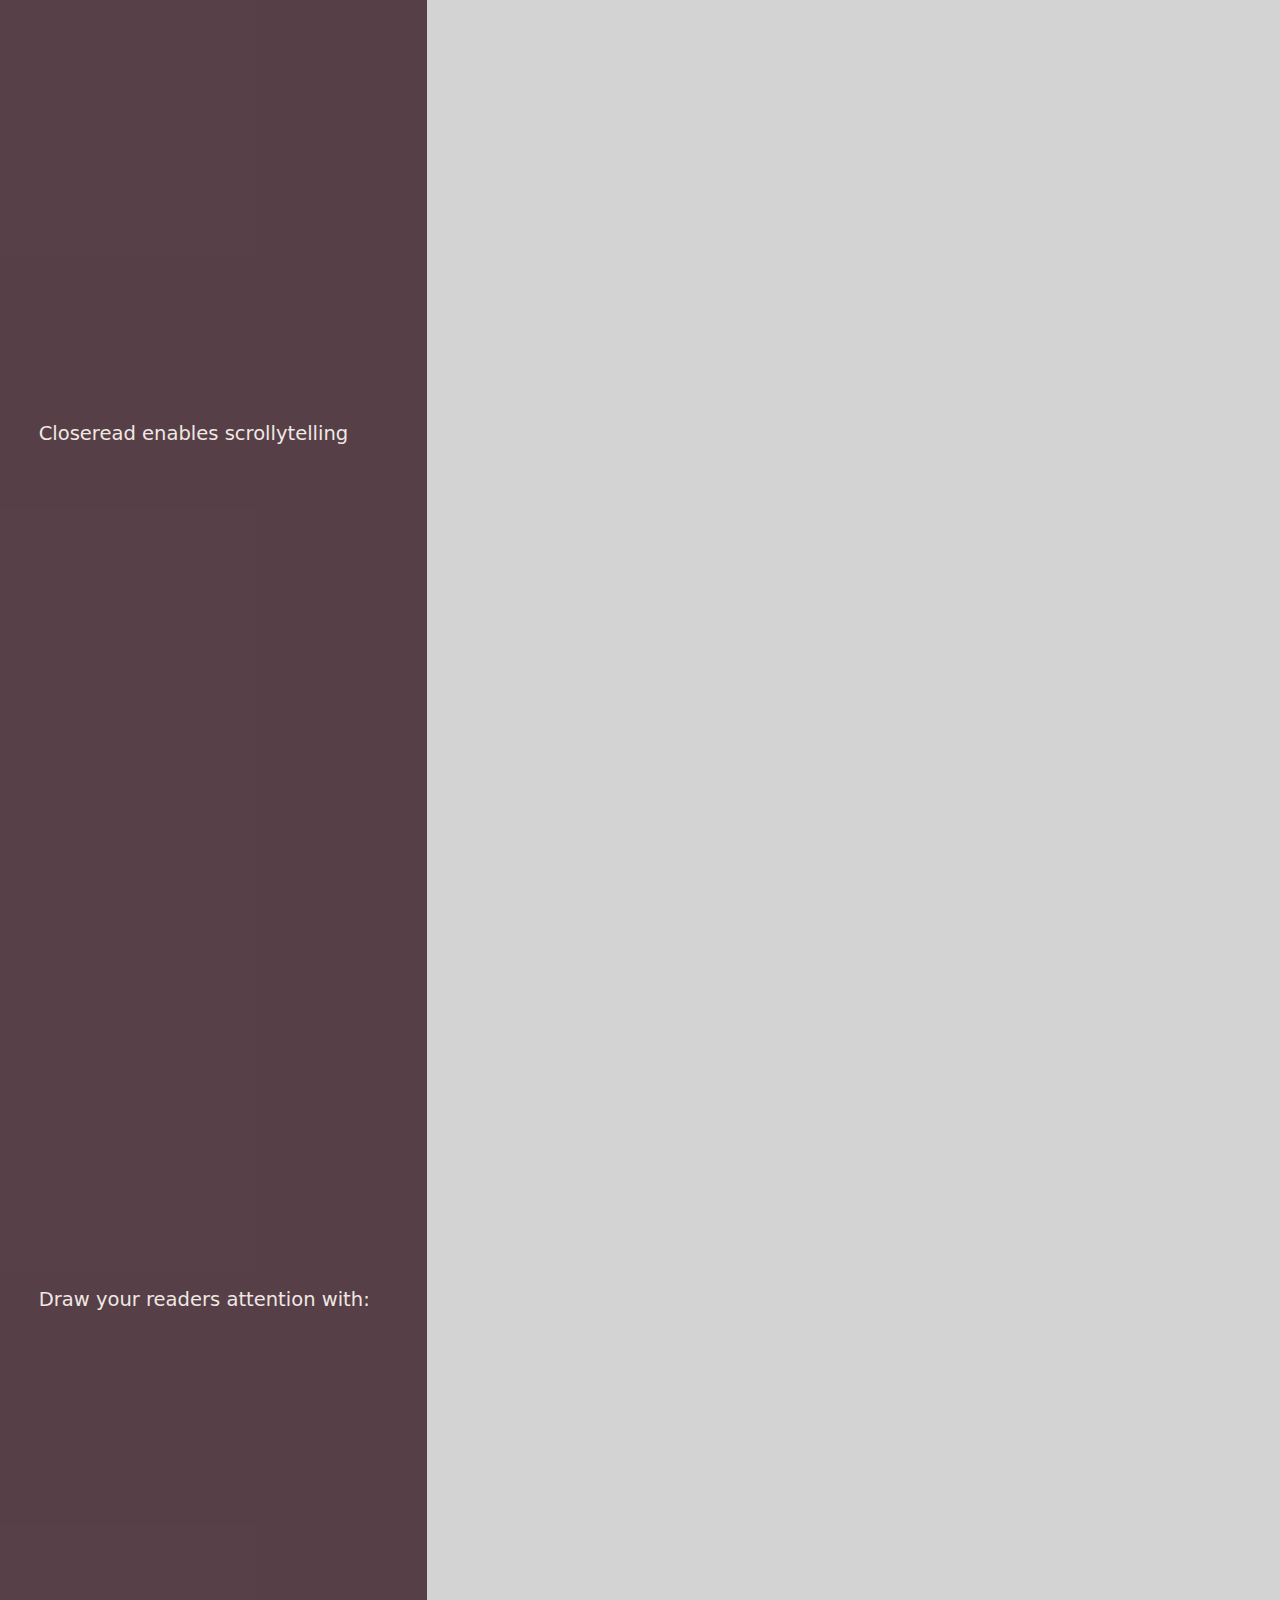
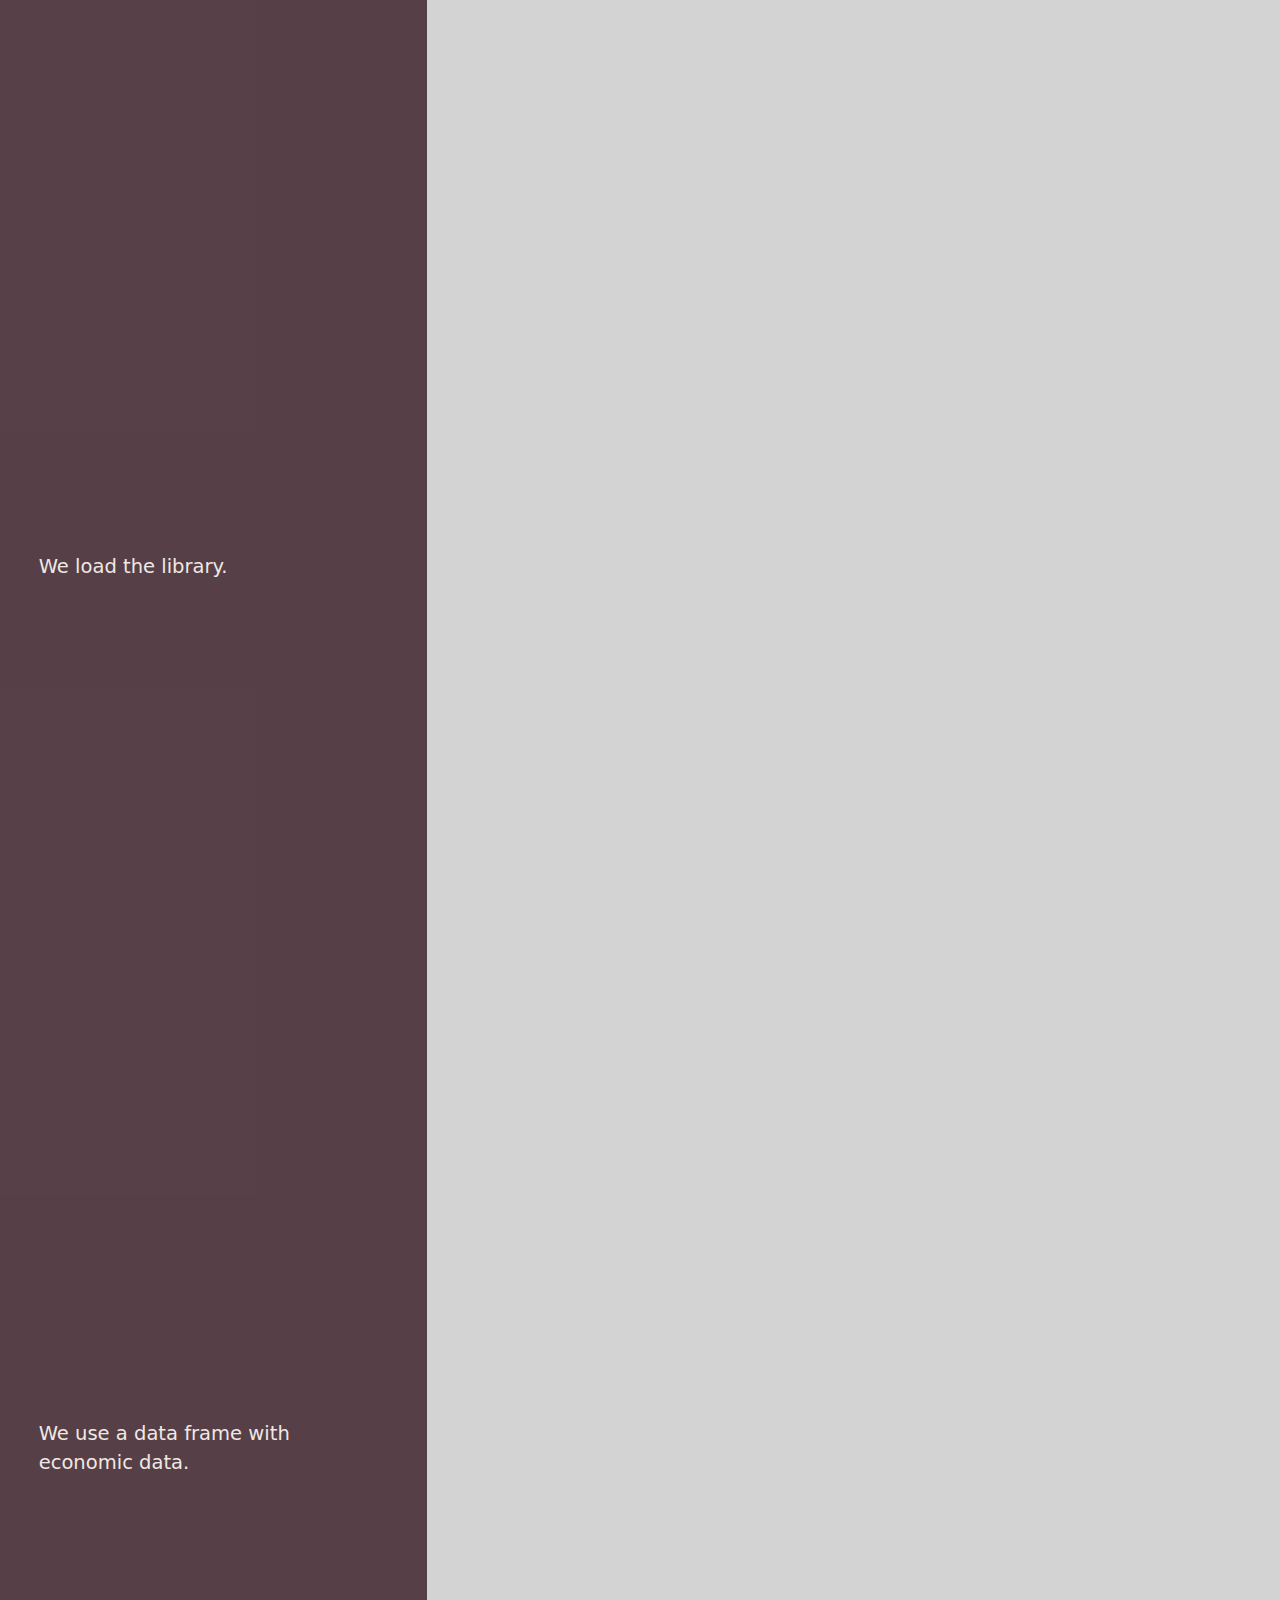
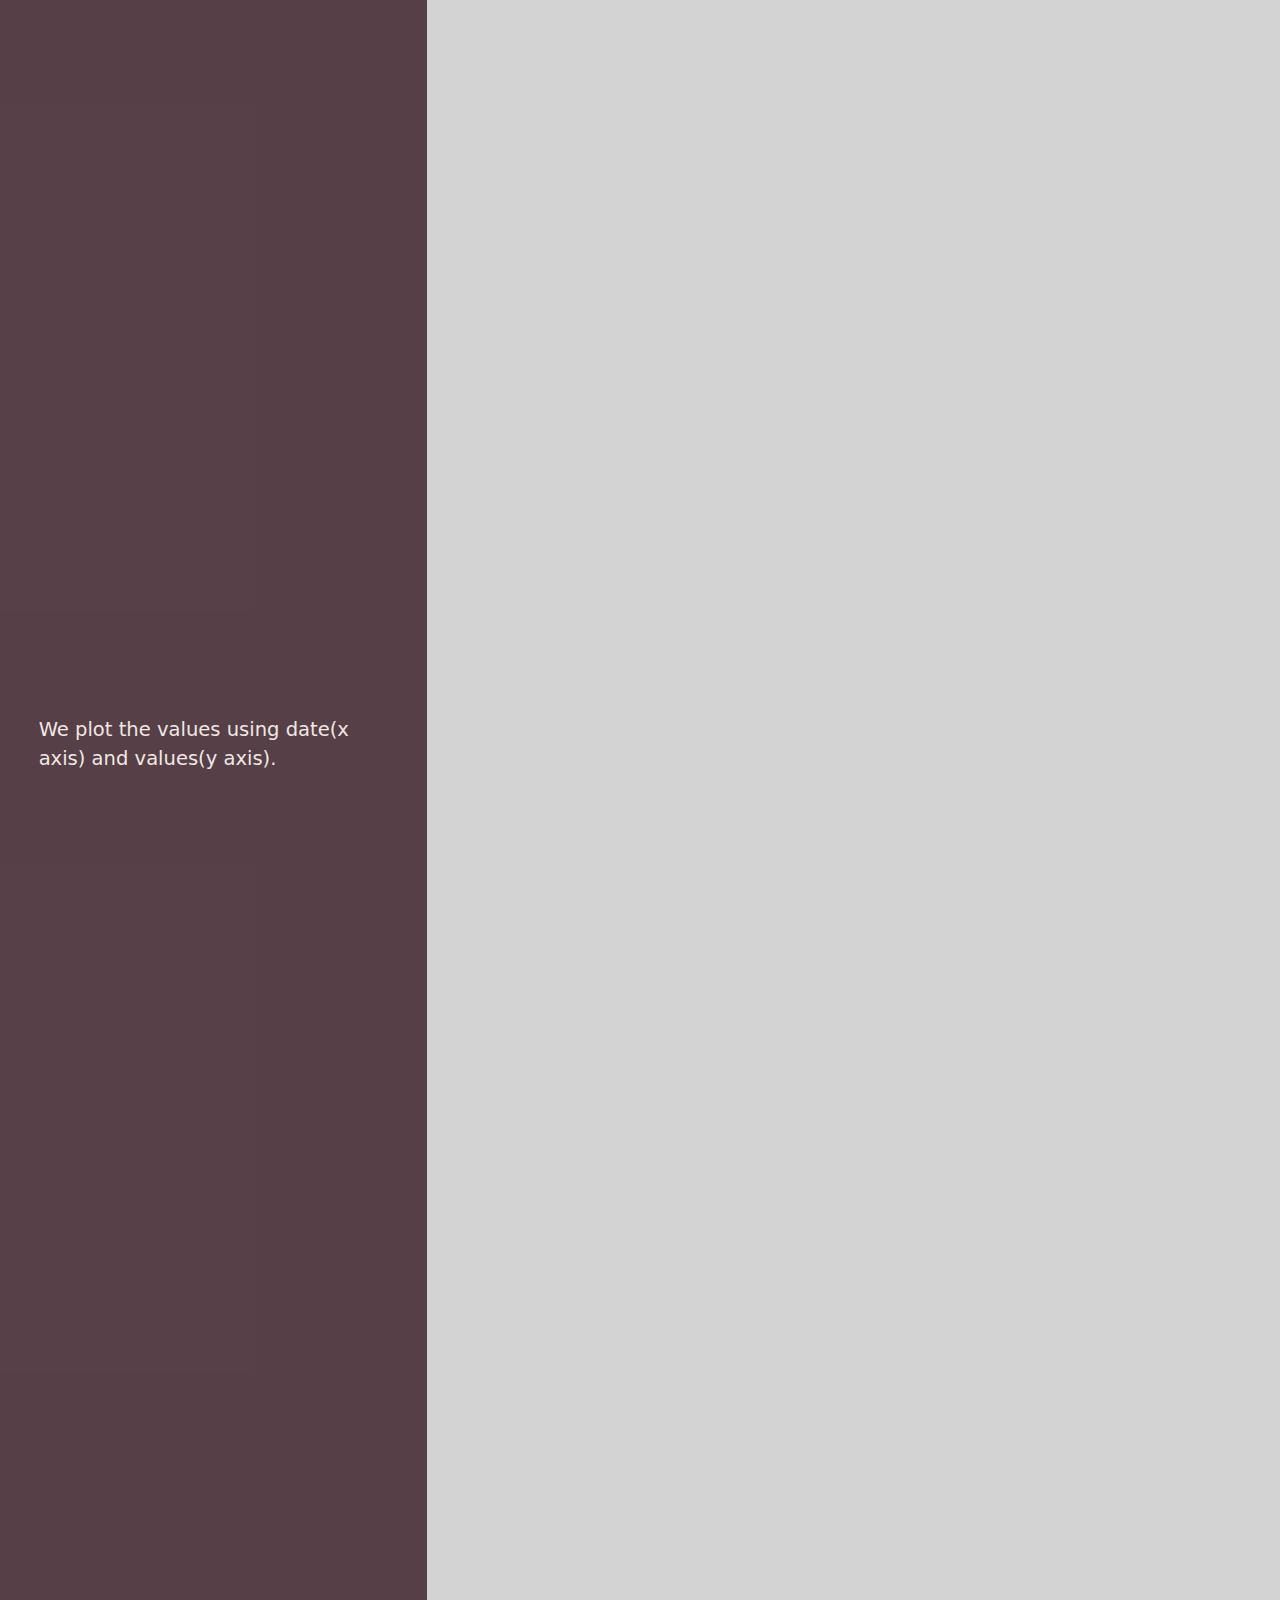
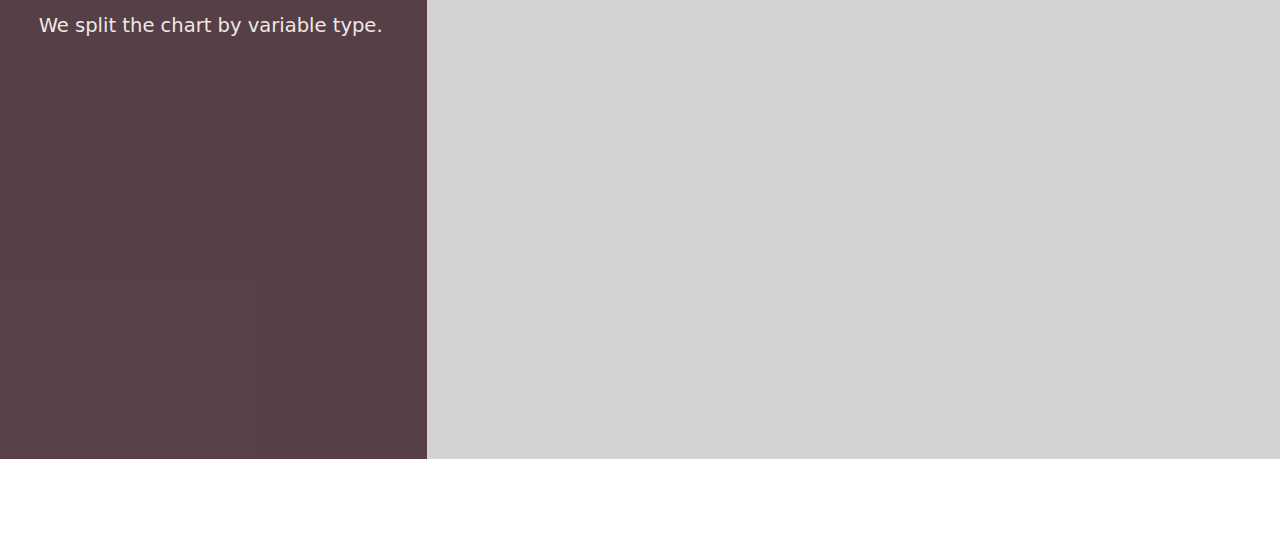
<file: closeread_formats.html>
<!DOCTYPE html>
<html xmlns="http://www.w3.org/1999/xhtml" lang="en" xml:lang="en"><head>

<meta charset="utf-8">
<meta name="generator" content="quarto-1.6.32">

<meta name="viewport" content="width=device-width, initial-scale=1.0, user-scalable=yes">


<title>Closeread formats and colors</title>
<style>
code{white-space: pre-wrap;}
span.smallcaps{font-variant: small-caps;}
div.columns{display: flex; gap: min(4vw, 1.5em);}
div.column{flex: auto; overflow-x: auto;}
div.hanging-indent{margin-left: 1.5em; text-indent: -1.5em;}
ul.task-list{list-style: none;}
ul.task-list li input[type="checkbox"] {
  width: 0.8em;
  margin: 0 0.8em 0.2em -1em; /* quarto-specific, see https://github.com/quarto-dev/quarto-cli/issues/4556 */ 
  vertical-align: middle;
}
/* CSS for syntax highlighting */
pre > code.sourceCode { white-space: pre; position: relative; }
pre > code.sourceCode > span { line-height: 1.25; }
pre > code.sourceCode > span:empty { height: 1.2em; }
.sourceCode { overflow: visible; }
code.sourceCode > span { color: inherit; text-decoration: inherit; }
div.sourceCode { margin: 1em 0; }
pre.sourceCode { margin: 0; }
@media screen {
div.sourceCode { overflow: auto; }
}
@media print {
pre > code.sourceCode { white-space: pre-wrap; }
pre > code.sourceCode > span { display: inline-block; text-indent: -5em; padding-left: 5em; }
}
pre.numberSource code
  { counter-reset: source-line 0; }
pre.numberSource code > span
  { position: relative; left: -4em; counter-increment: source-line; }
pre.numberSource code > span > a:first-child::before
  { content: counter(source-line);
    position: relative; left: -1em; text-align: right; vertical-align: baseline;
    border: none; display: inline-block;
    -webkit-touch-callout: none; -webkit-user-select: none;
    -khtml-user-select: none; -moz-user-select: none;
    -ms-user-select: none; user-select: none;
    padding: 0 4px; width: 4em;
  }
pre.numberSource { margin-left: 3em;  padding-left: 4px; }
div.sourceCode
  {   }
@media screen {
pre > code.sourceCode > span > a:first-child::before { text-decoration: underline; }
}
</style>


<script src="closeread_formats_files/libs/clipboard/clipboard.min.js"></script>
<script src="closeread_formats_files/libs/quarto-html/quarto.js"></script>
<script src="closeread_formats_files/libs/quarto-html/popper.min.js"></script>
<script src="closeread_formats_files/libs/quarto-html/tippy.umd.min.js"></script>
<script src="closeread_formats_files/libs/quarto-html/anchor.min.js"></script>
<link href="closeread_formats_files/libs/quarto-html/tippy.css" rel="stylesheet">
<link href="closeread_formats_files/libs/quarto-html/quarto-syntax-highlighting-2486e1f0a3ee9ee1fc393803a1361cdb.css" rel="stylesheet" id="quarto-text-highlighting-styles">
<script src="closeread_formats_files/libs/bootstrap/bootstrap.min.js"></script>
<link href="closeread_formats_files/libs/bootstrap/bootstrap-icons.css" rel="stylesheet">
<link href="closeread_formats_files/libs/bootstrap/bootstrap-5bdc1ec511977dd36301403cf8f4f68d.min.css" rel="stylesheet" append-hash="true" id="quarto-bootstrap" data-mode="light">
<script src="closeread_formats_files/libs/quarto-contrib/intersection-observer-polyfill-1.0.0/intersection-observer.js"></script>
<script src="closeread_formats_files/libs/quarto-contrib/scrollama-3.2.0/scrollama.min.js"></script>
<script src="closeread_formats_files/libs/quarto-contrib/closeread-0.1.0/closeread.js"></script>
<meta cr-debug-mode="false">
<meta cr-remove-header-space="true">


<link rel="stylesheet" href="_extensions/qmd-lab/closeread/closeread.css">
</head>

<body>

<div id="quarto-content" class="page-columns page-rows-contents page-layout-full">

<main class="content column-page" id="quarto-document-content">
      <!-- user-provided yaml closeread style options -->
      <style>
        :root {
          --cr-narrative-background-color-sidebar: #563f46;
--cr-narrative-background-color-overlay: #9e948f;
--cr-narrative-text-color-overlay: #F0E8E4;
--cr-narrative-text-color-sidebar: #F0E8E4;
        }
      </style>
    

<header id="title-block-header" class="quarto-title-block default">
<div class="quarto-title">
<h1 class="title">Closeread formats and colors</h1>
</div>



<div class="quarto-title-meta column-page">

    
  
    
  </div>
  


</header>


<div class="cr-section cr-column-screen sidebar-left">
<div class="narrative-col">
<div class="trigger">
<div class="narrative">
<p>Closeread enables scrollytelling</p>
</div>
</div>
<div class="trigger new-trigger" data-focus-on="cr-features">
<div class="narrative">
<p>Draw your readers attention with:</p>
</div>
</div>
<div class="trigger new-trigger" data-highlight="1" data-focus-on="cr-dplyr">
<div class="narrative">
<p>We load the library.</p>
</div>
</div>
<div class="trigger new-trigger" data-highlight="3" data-focus-on="cr-dplyr">
<div class="narrative">
<p>We use a data frame with economic data.</p>
</div>
</div>
<div class="trigger new-trigger" data-highlight="4" data-focus-on="cr-dplyr">
<div class="narrative">
<p>We plot the values using date(x axis) and values(y axis).</p>
</div>
</div>
<div class="trigger new-trigger" data-highlight="7" data-focus-on="cr-dplyr">
<div class="narrative">
<p>We split the chart by variable type.</p>
</div>
</div>
</div>
<div class="sticky-col">
<div class="sticky-col-stack">
<div id="cr-features" class="sticky">
<ol type="1">
<li>Highlighting</li>
<li>Zooming</li>
<li>Panning</li>
</ol>
</div>
<div id="cr-dplyr" class="sticky">
<div class="cell">
<div class="sourceCode cell-code" id="cb1"><pre class="sourceCode r code-with-copy"><code class="sourceCode r"><span id="cb1-1"><a href="#cb1-1" aria-hidden="true" tabindex="-1"></a><span class="fu">library</span>(tidyverse)</span>
<span id="cb1-2"><a href="#cb1-2" aria-hidden="true" tabindex="-1"></a></span>
<span id="cb1-3"><a href="#cb1-3" aria-hidden="true" tabindex="-1"></a>economics_long <span class="sc">%&gt;%</span> </span>
<span id="cb1-4"><a href="#cb1-4" aria-hidden="true" tabindex="-1"></a>  <span class="fu">ggplot</span>(<span class="fu">aes</span>(<span class="at">x =</span> date, <span class="at">y =</span> value))<span class="sc">+</span></span>
<span id="cb1-5"><a href="#cb1-5" aria-hidden="true" tabindex="-1"></a>  <span class="fu">geom_point</span>()<span class="sc">+</span></span>
<span id="cb1-6"><a href="#cb1-6" aria-hidden="true" tabindex="-1"></a>  <span class="fu">geom_line</span>()<span class="sc">+</span></span>
<span id="cb1-7"><a href="#cb1-7" aria-hidden="true" tabindex="-1"></a>  <span class="fu">facet_wrap</span>(<span class="sc">~</span>variable, <span class="at">scales =</span> <span class="st">"free_y"</span>)</span></code><button title="Copy to Clipboard" class="code-copy-button"><i class="bi"></i></button></pre></div>
<div class="cell-output-display">
<div>
<figure class="figure">
<p><img src="closeread_formats_files/figure-html/unnamed-chunk-1-1.png" class="img-fluid figure-img" width="672"></p>
</figure>
</div>
</div>
</div>
</div>
</div>
</div>
</div>

</main>
<!-- /main column -->
<script id="quarto-html-after-body" type="application/javascript">
window.document.addEventListener("DOMContentLoaded", function (event) {
  const toggleBodyColorMode = (bsSheetEl) => {
    const mode = bsSheetEl.getAttribute("data-mode");
    const bodyEl = window.document.querySelector("body");
    if (mode === "dark") {
      bodyEl.classList.add("quarto-dark");
      bodyEl.classList.remove("quarto-light");
    } else {
      bodyEl.classList.add("quarto-light");
      bodyEl.classList.remove("quarto-dark");
    }
  }
  const toggleBodyColorPrimary = () => {
    const bsSheetEl = window.document.querySelector("link#quarto-bootstrap");
    if (bsSheetEl) {
      toggleBodyColorMode(bsSheetEl);
    }
  }
  toggleBodyColorPrimary();  
  const icon = "";
  const anchorJS = new window.AnchorJS();
  anchorJS.options = {
    placement: 'right',
    icon: icon
  };
  anchorJS.add('.anchored');
  const isCodeAnnotation = (el) => {
    for (const clz of el.classList) {
      if (clz.startsWith('code-annotation-')) {                     
        return true;
      }
    }
    return false;
  }
  const onCopySuccess = function(e) {
    // button target
    const button = e.trigger;
    // don't keep focus
    button.blur();
    // flash "checked"
    button.classList.add('code-copy-button-checked');
    var currentTitle = button.getAttribute("title");
    button.setAttribute("title", "Copied!");
    let tooltip;
    if (window.bootstrap) {
      button.setAttribute("data-bs-toggle", "tooltip");
      button.setAttribute("data-bs-placement", "left");
      button.setAttribute("data-bs-title", "Copied!");
      tooltip = new bootstrap.Tooltip(button, 
        { trigger: "manual", 
          customClass: "code-copy-button-tooltip",
          offset: [0, -8]});
      tooltip.show();    
    }
    setTimeout(function() {
      if (tooltip) {
        tooltip.hide();
        button.removeAttribute("data-bs-title");
        button.removeAttribute("data-bs-toggle");
        button.removeAttribute("data-bs-placement");
      }
      button.setAttribute("title", currentTitle);
      button.classList.remove('code-copy-button-checked');
    }, 1000);
    // clear code selection
    e.clearSelection();
  }
  const getTextToCopy = function(trigger) {
      const codeEl = trigger.previousElementSibling.cloneNode(true);
      for (const childEl of codeEl.children) {
        if (isCodeAnnotation(childEl)) {
          childEl.remove();
        }
      }
      return codeEl.innerText;
  }
  const clipboard = new window.ClipboardJS('.code-copy-button:not([data-in-quarto-modal])', {
    text: getTextToCopy
  });
  clipboard.on('success', onCopySuccess);
  if (window.document.getElementById('quarto-embedded-source-code-modal')) {
    // For code content inside modals, clipBoardJS needs to be initialized with a container option
    // TODO: Check when it could be a function (https://github.com/zenorocha/clipboard.js/issues/860)
    const clipboardModal = new window.ClipboardJS('.code-copy-button[data-in-quarto-modal]', {
      text: getTextToCopy,
      container: window.document.getElementById('quarto-embedded-source-code-modal')
    });
    clipboardModal.on('success', onCopySuccess);
  }
    var localhostRegex = new RegExp(/^(?:http|https):\/\/localhost\:?[0-9]*\//);
    var mailtoRegex = new RegExp(/^mailto:/);
      var filterRegex = new RegExp('/' + window.location.host + '/');
    var isInternal = (href) => {
        return filterRegex.test(href) || localhostRegex.test(href) || mailtoRegex.test(href);
    }
    // Inspect non-navigation links and adorn them if external
 	var links = window.document.querySelectorAll('a[href]:not(.nav-link):not(.navbar-brand):not(.toc-action):not(.sidebar-link):not(.sidebar-item-toggle):not(.pagination-link):not(.no-external):not([aria-hidden]):not(.dropdown-item):not(.quarto-navigation-tool):not(.about-link)');
    for (var i=0; i<links.length; i++) {
      const link = links[i];
      if (!isInternal(link.href)) {
        // undo the damage that might have been done by quarto-nav.js in the case of
        // links that we want to consider external
        if (link.dataset.originalHref !== undefined) {
          link.href = link.dataset.originalHref;
        }
      }
    }
  function tippyHover(el, contentFn, onTriggerFn, onUntriggerFn) {
    const config = {
      allowHTML: true,
      maxWidth: 500,
      delay: 100,
      arrow: false,
      appendTo: function(el) {
          return el.parentElement;
      },
      interactive: true,
      interactiveBorder: 10,
      theme: 'quarto',
      placement: 'bottom-start',
    };
    if (contentFn) {
      config.content = contentFn;
    }
    if (onTriggerFn) {
      config.onTrigger = onTriggerFn;
    }
    if (onUntriggerFn) {
      config.onUntrigger = onUntriggerFn;
    }
    window.tippy(el, config); 
  }
  const noterefs = window.document.querySelectorAll('a[role="doc-noteref"]');
  for (var i=0; i<noterefs.length; i++) {
    const ref = noterefs[i];
    tippyHover(ref, function() {
      // use id or data attribute instead here
      let href = ref.getAttribute('data-footnote-href') || ref.getAttribute('href');
      try { href = new URL(href).hash; } catch {}
      const id = href.replace(/^#\/?/, "");
      const note = window.document.getElementById(id);
      if (note) {
        return note.innerHTML;
      } else {
        return "";
      }
    });
  }
  const xrefs = window.document.querySelectorAll('a.quarto-xref');
  const processXRef = (id, note) => {
    // Strip column container classes
    const stripColumnClz = (el) => {
      el.classList.remove("page-full", "page-columns");
      if (el.children) {
        for (const child of el.children) {
          stripColumnClz(child);
        }
      }
    }
    stripColumnClz(note)
    if (id === null || id.startsWith('sec-')) {
      // Special case sections, only their first couple elements
      const container = document.createElement("div");
      if (note.children && note.children.length > 2) {
        container.appendChild(note.children[0].cloneNode(true));
        for (let i = 1; i < note.children.length; i++) {
          const child = note.children[i];
          if (child.tagName === "P" && child.innerText === "") {
            continue;
          } else {
            container.appendChild(child.cloneNode(true));
            break;
          }
        }
        if (window.Quarto?.typesetMath) {
          window.Quarto.typesetMath(container);
        }
        return container.innerHTML
      } else {
        if (window.Quarto?.typesetMath) {
          window.Quarto.typesetMath(note);
        }
        return note.innerHTML;
      }
    } else {
      // Remove any anchor links if they are present
      const anchorLink = note.querySelector('a.anchorjs-link');
      if (anchorLink) {
        anchorLink.remove();
      }
      if (window.Quarto?.typesetMath) {
        window.Quarto.typesetMath(note);
      }
      // TODO in 1.5, we should make sure this works without a callout special case
      if (note.classList.contains("callout")) {
        return note.outerHTML;
      } else {
        return note.innerHTML;
      }
    }
  }
  for (var i=0; i<xrefs.length; i++) {
    const xref = xrefs[i];
    tippyHover(xref, undefined, function(instance) {
      instance.disable();
      let url = xref.getAttribute('href');
      let hash = undefined; 
      if (url.startsWith('#')) {
        hash = url;
      } else {
        try { hash = new URL(url).hash; } catch {}
      }
      if (hash) {
        const id = hash.replace(/^#\/?/, "");
        const note = window.document.getElementById(id);
        if (note !== null) {
          try {
            const html = processXRef(id, note.cloneNode(true));
            instance.setContent(html);
          } finally {
            instance.enable();
            instance.show();
          }
        } else {
          // See if we can fetch this
          fetch(url.split('#')[0])
          .then(res => res.text())
          .then(html => {
            const parser = new DOMParser();
            const htmlDoc = parser.parseFromString(html, "text/html");
            const note = htmlDoc.getElementById(id);
            if (note !== null) {
              const html = processXRef(id, note);
              instance.setContent(html);
            } 
          }).finally(() => {
            instance.enable();
            instance.show();
          });
        }
      } else {
        // See if we can fetch a full url (with no hash to target)
        // This is a special case and we should probably do some content thinning / targeting
        fetch(url)
        .then(res => res.text())
        .then(html => {
          const parser = new DOMParser();
          const htmlDoc = parser.parseFromString(html, "text/html");
          const note = htmlDoc.querySelector('main.content');
          if (note !== null) {
            // This should only happen for chapter cross references
            // (since there is no id in the URL)
            // remove the first header
            if (note.children.length > 0 && note.children[0].tagName === "HEADER") {
              note.children[0].remove();
            }
            const html = processXRef(null, note);
            instance.setContent(html);
          } 
        }).finally(() => {
          instance.enable();
          instance.show();
        });
      }
    }, function(instance) {
    });
  }
      let selectedAnnoteEl;
      const selectorForAnnotation = ( cell, annotation) => {
        let cellAttr = 'data-code-cell="' + cell + '"';
        let lineAttr = 'data-code-annotation="' +  annotation + '"';
        const selector = 'span[' + cellAttr + '][' + lineAttr + ']';
        return selector;
      }
      const selectCodeLines = (annoteEl) => {
        const doc = window.document;
        const targetCell = annoteEl.getAttribute("data-target-cell");
        const targetAnnotation = annoteEl.getAttribute("data-target-annotation");
        const annoteSpan = window.document.querySelector(selectorForAnnotation(targetCell, targetAnnotation));
        const lines = annoteSpan.getAttribute("data-code-lines").split(",");
        const lineIds = lines.map((line) => {
          return targetCell + "-" + line;
        })
        let top = null;
        let height = null;
        let parent = null;
        if (lineIds.length > 0) {
            //compute the position of the single el (top and bottom and make a div)
            const el = window.document.getElementById(lineIds[0]);
            top = el.offsetTop;
            height = el.offsetHeight;
            parent = el.parentElement.parentElement;
          if (lineIds.length > 1) {
            const lastEl = window.document.getElementById(lineIds[lineIds.length - 1]);
            const bottom = lastEl.offsetTop + lastEl.offsetHeight;
            height = bottom - top;
          }
          if (top !== null && height !== null && parent !== null) {
            // cook up a div (if necessary) and position it 
            let div = window.document.getElementById("code-annotation-line-highlight");
            if (div === null) {
              div = window.document.createElement("div");
              div.setAttribute("id", "code-annotation-line-highlight");
              div.style.position = 'absolute';
              parent.appendChild(div);
            }
            div.style.top = top - 2 + "px";
            div.style.height = height + 4 + "px";
            div.style.left = 0;
            let gutterDiv = window.document.getElementById("code-annotation-line-highlight-gutter");
            if (gutterDiv === null) {
              gutterDiv = window.document.createElement("div");
              gutterDiv.setAttribute("id", "code-annotation-line-highlight-gutter");
              gutterDiv.style.position = 'absolute';
              const codeCell = window.document.getElementById(targetCell);
              const gutter = codeCell.querySelector('.code-annotation-gutter');
              gutter.appendChild(gutterDiv);
            }
            gutterDiv.style.top = top - 2 + "px";
            gutterDiv.style.height = height + 4 + "px";
          }
          selectedAnnoteEl = annoteEl;
        }
      };
      const unselectCodeLines = () => {
        const elementsIds = ["code-annotation-line-highlight", "code-annotation-line-highlight-gutter"];
        elementsIds.forEach((elId) => {
          const div = window.document.getElementById(elId);
          if (div) {
            div.remove();
          }
        });
        selectedAnnoteEl = undefined;
      };
        // Handle positioning of the toggle
    window.addEventListener(
      "resize",
      throttle(() => {
        elRect = undefined;
        if (selectedAnnoteEl) {
          selectCodeLines(selectedAnnoteEl);
        }
      }, 10)
    );
    function throttle(fn, ms) {
    let throttle = false;
    let timer;
      return (...args) => {
        if(!throttle) { // first call gets through
            fn.apply(this, args);
            throttle = true;
        } else { // all the others get throttled
            if(timer) clearTimeout(timer); // cancel #2
            timer = setTimeout(() => {
              fn.apply(this, args);
              timer = throttle = false;
            }, ms);
        }
      };
    }
      // Attach click handler to the DT
      const annoteDls = window.document.querySelectorAll('dt[data-target-cell]');
      for (const annoteDlNode of annoteDls) {
        annoteDlNode.addEventListener('click', (event) => {
          const clickedEl = event.target;
          if (clickedEl !== selectedAnnoteEl) {
            unselectCodeLines();
            const activeEl = window.document.querySelector('dt[data-target-cell].code-annotation-active');
            if (activeEl) {
              activeEl.classList.remove('code-annotation-active');
            }
            selectCodeLines(clickedEl);
            clickedEl.classList.add('code-annotation-active');
          } else {
            // Unselect the line
            unselectCodeLines();
            clickedEl.classList.remove('code-annotation-active');
          }
        });
      }
  const findCites = (el) => {
    const parentEl = el.parentElement;
    if (parentEl) {
      const cites = parentEl.dataset.cites;
      if (cites) {
        return {
          el,
          cites: cites.split(' ')
        };
      } else {
        return findCites(el.parentElement)
      }
    } else {
      return undefined;
    }
  };
  var bibliorefs = window.document.querySelectorAll('a[role="doc-biblioref"]');
  for (var i=0; i<bibliorefs.length; i++) {
    const ref = bibliorefs[i];
    const citeInfo = findCites(ref);
    if (citeInfo) {
      tippyHover(citeInfo.el, function() {
        var popup = window.document.createElement('div');
        citeInfo.cites.forEach(function(cite) {
          var citeDiv = window.document.createElement('div');
          citeDiv.classList.add('hanging-indent');
          citeDiv.classList.add('csl-entry');
          var biblioDiv = window.document.getElementById('ref-' + cite);
          if (biblioDiv) {
            citeDiv.innerHTML = biblioDiv.innerHTML;
          }
          popup.appendChild(citeDiv);
        });
        return popup.innerHTML;
      });
    }
  }
});
</script>
</div> <!-- /content -->




</body></html>
</file>
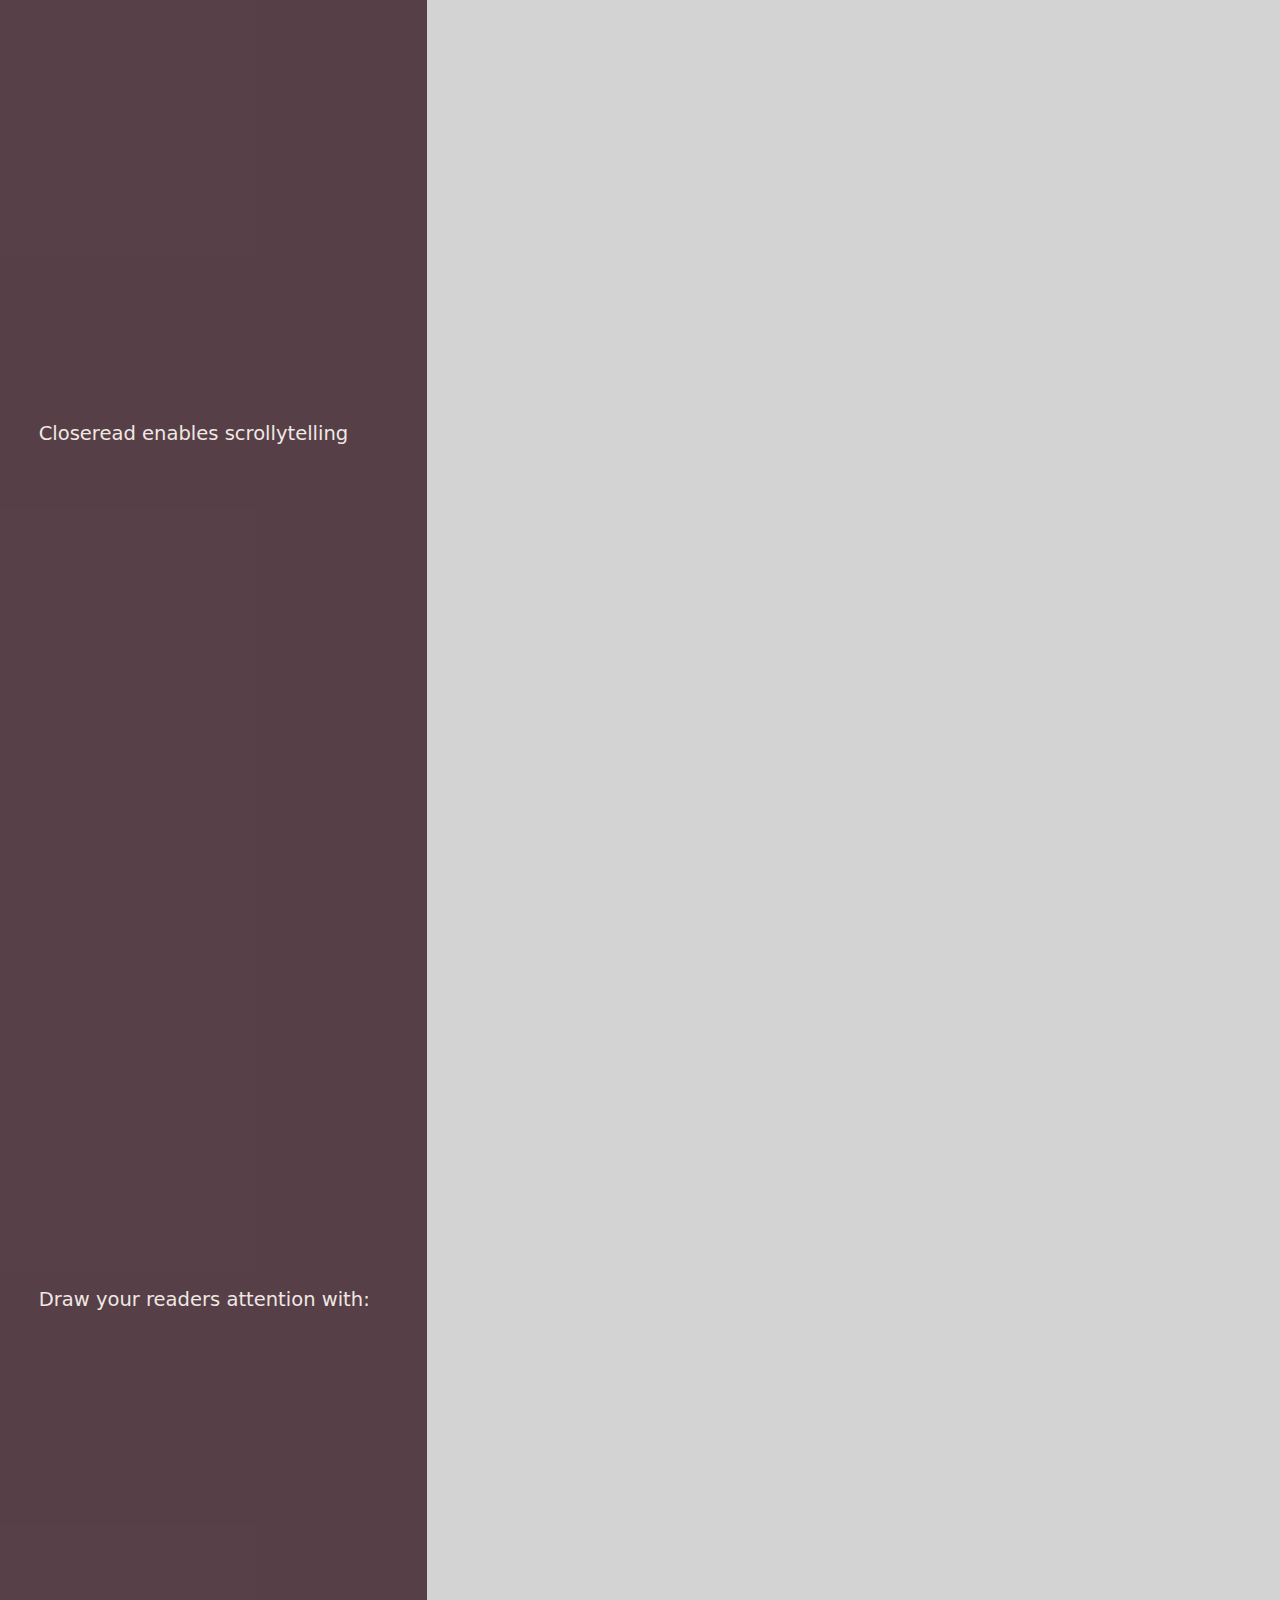
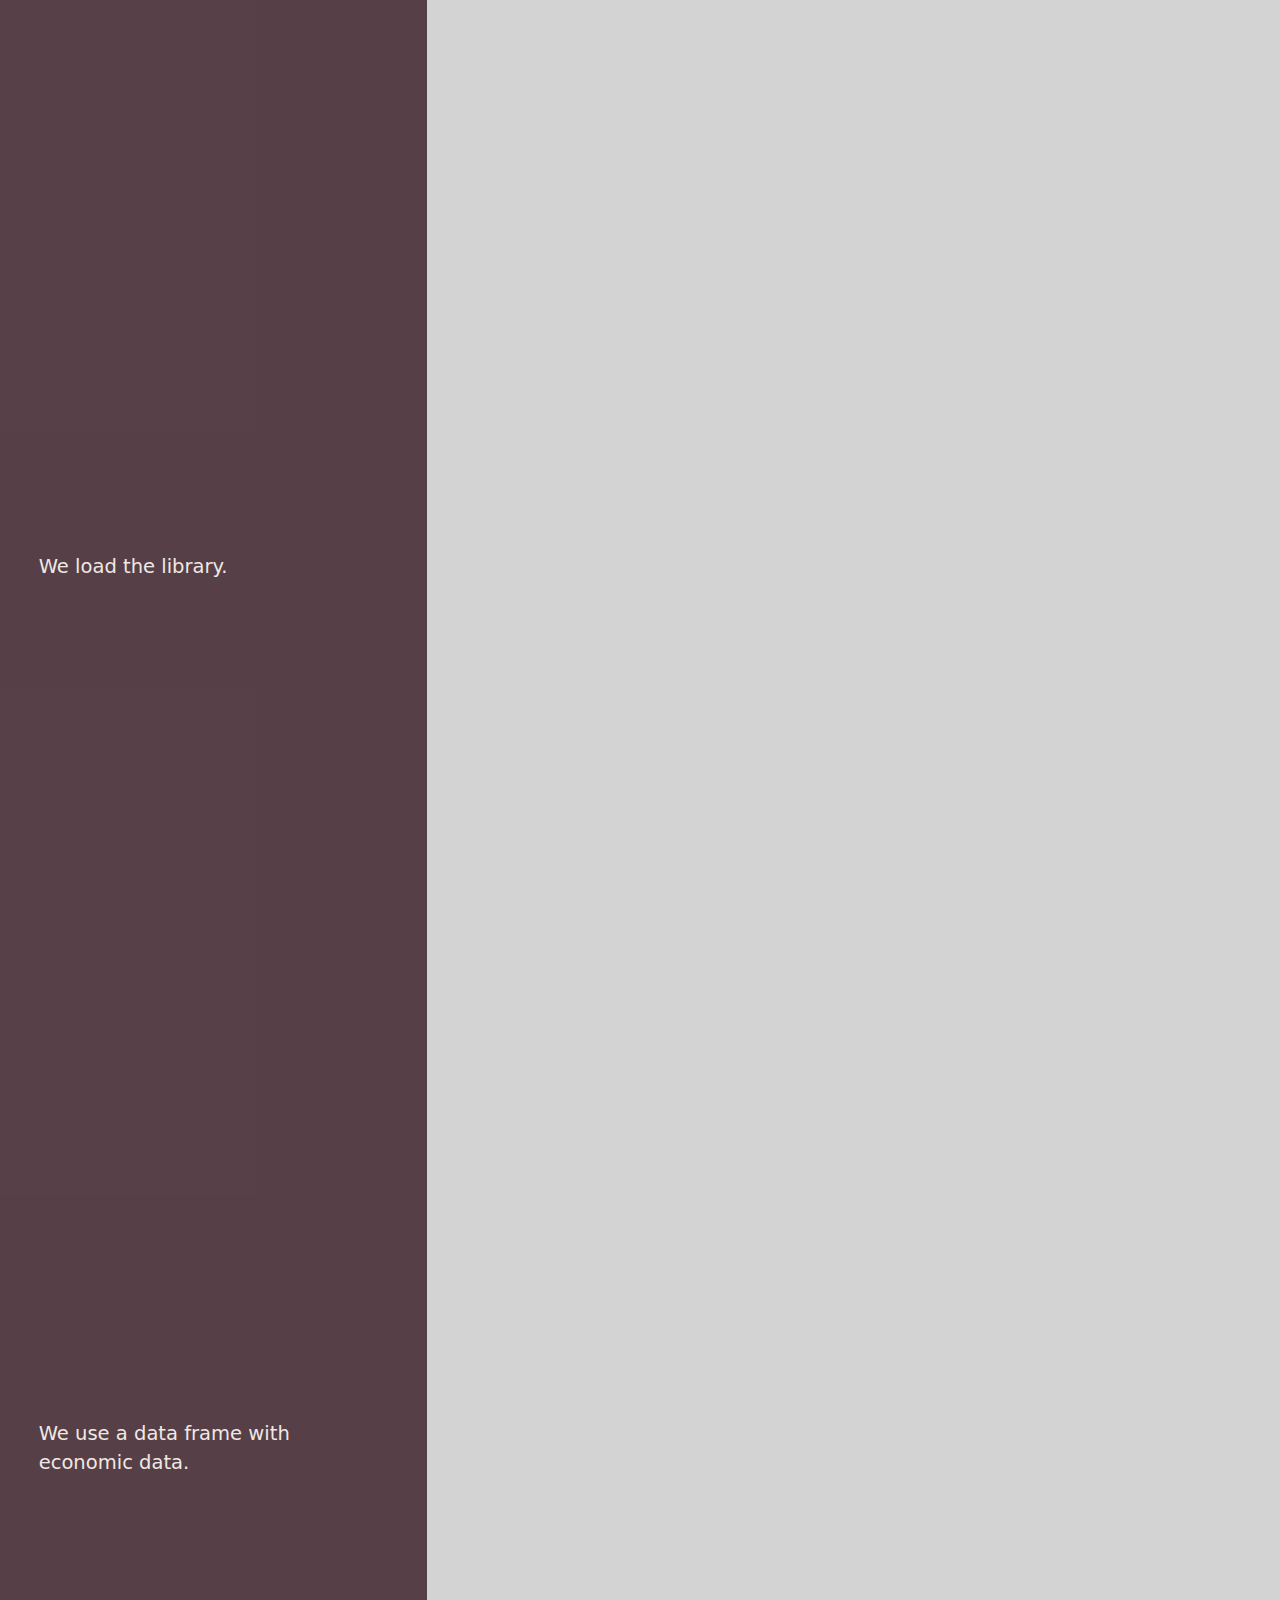
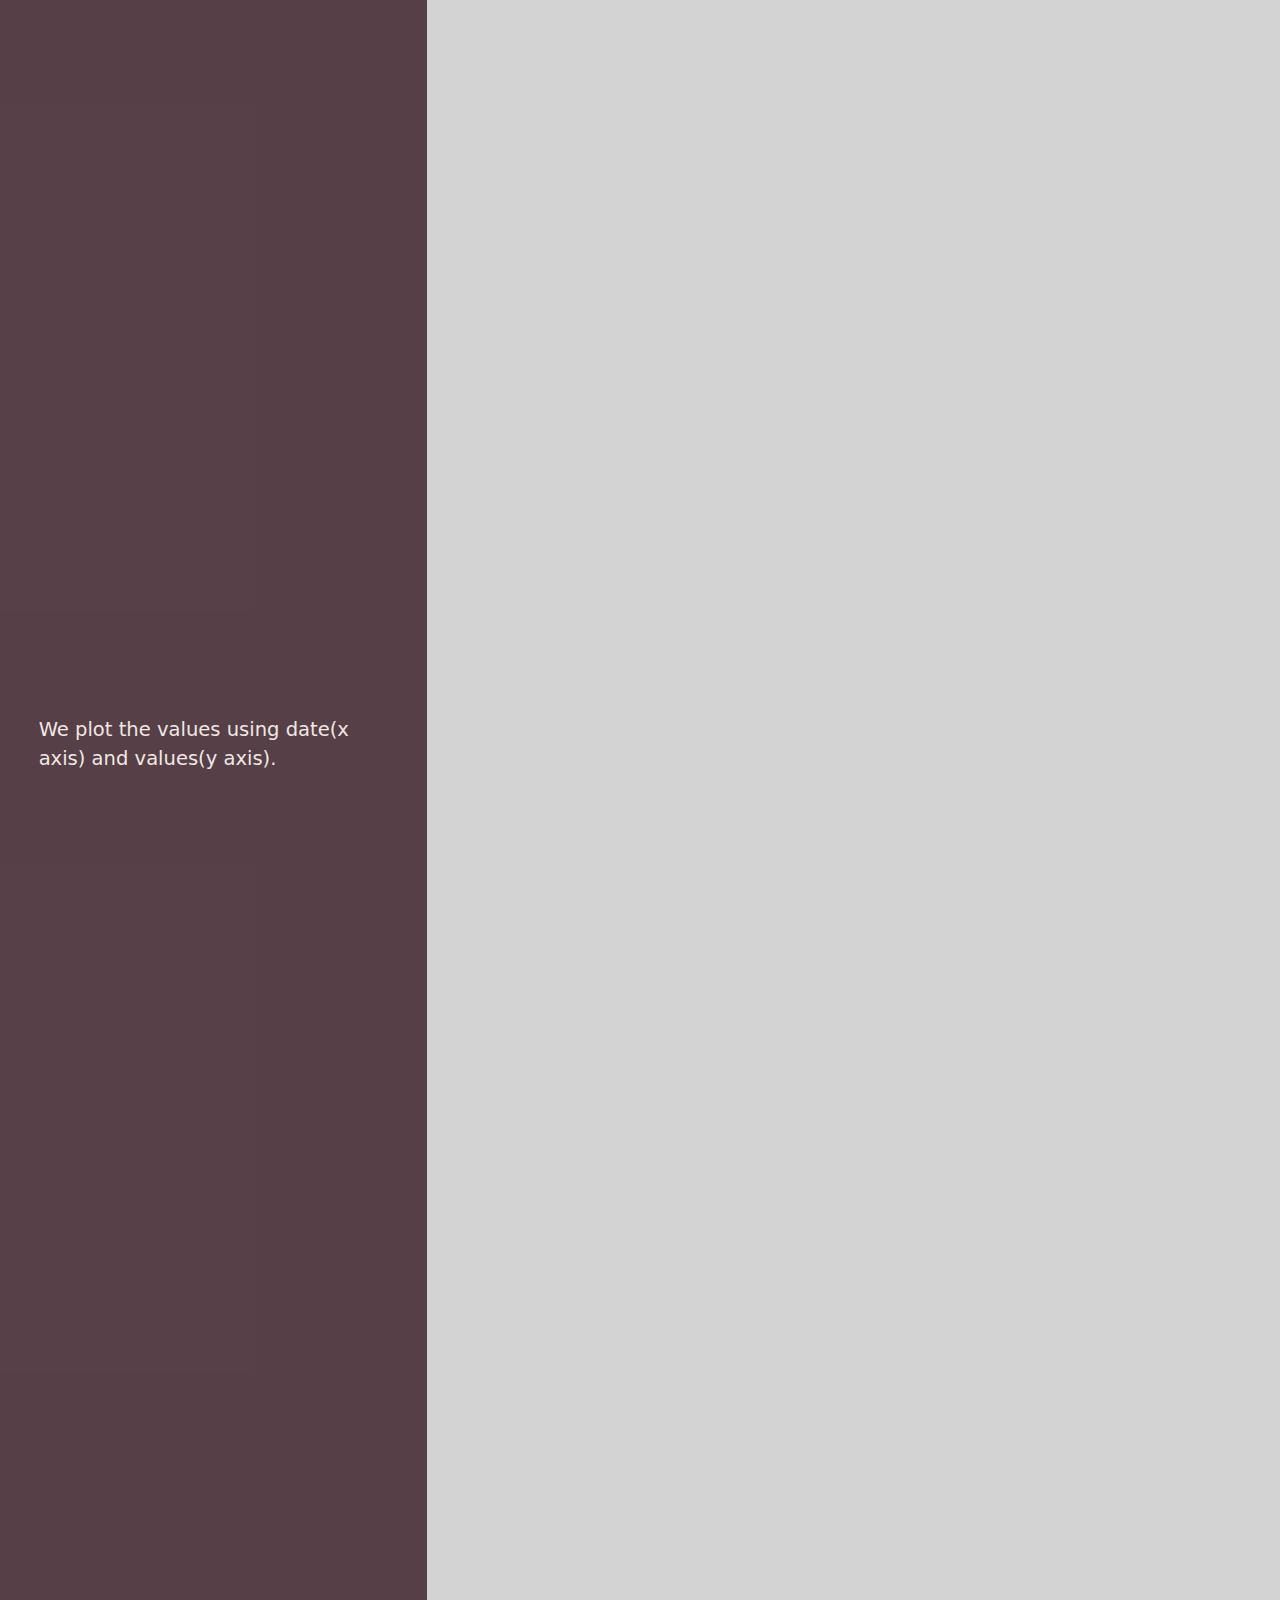
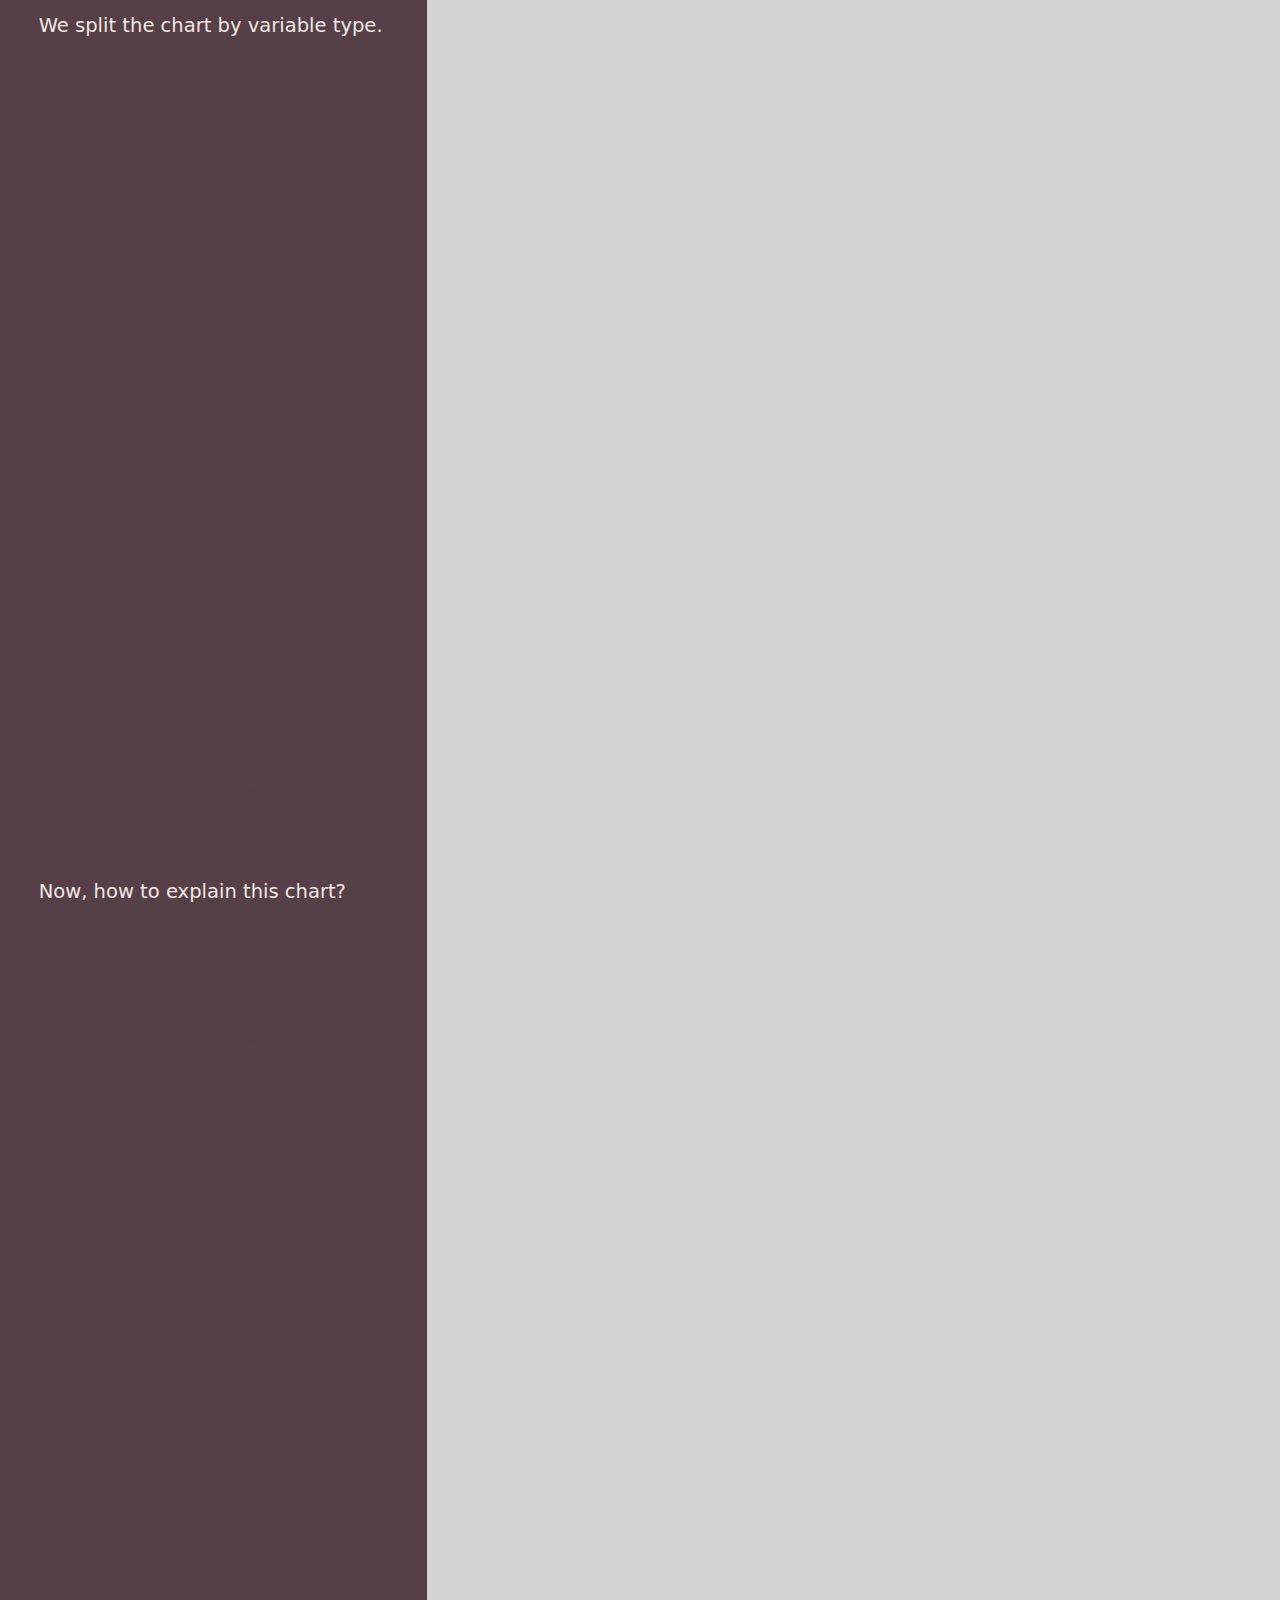
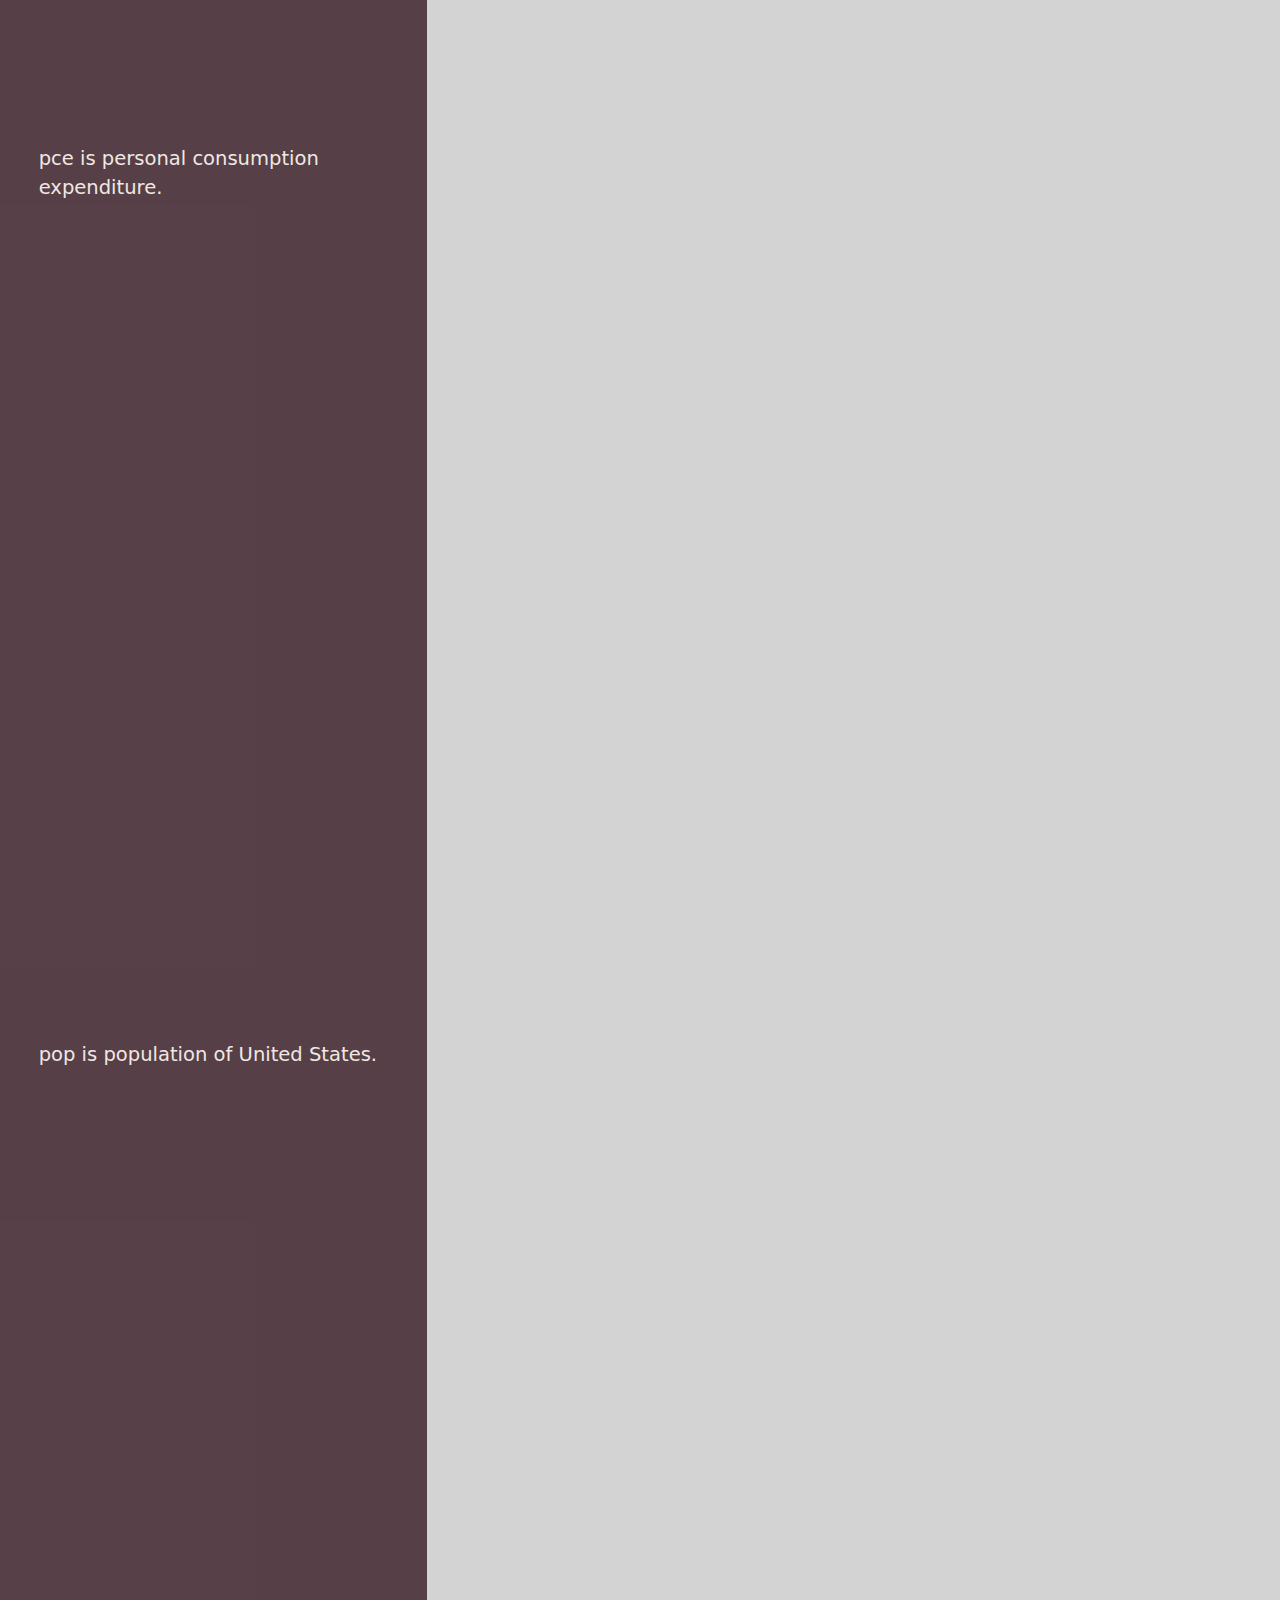
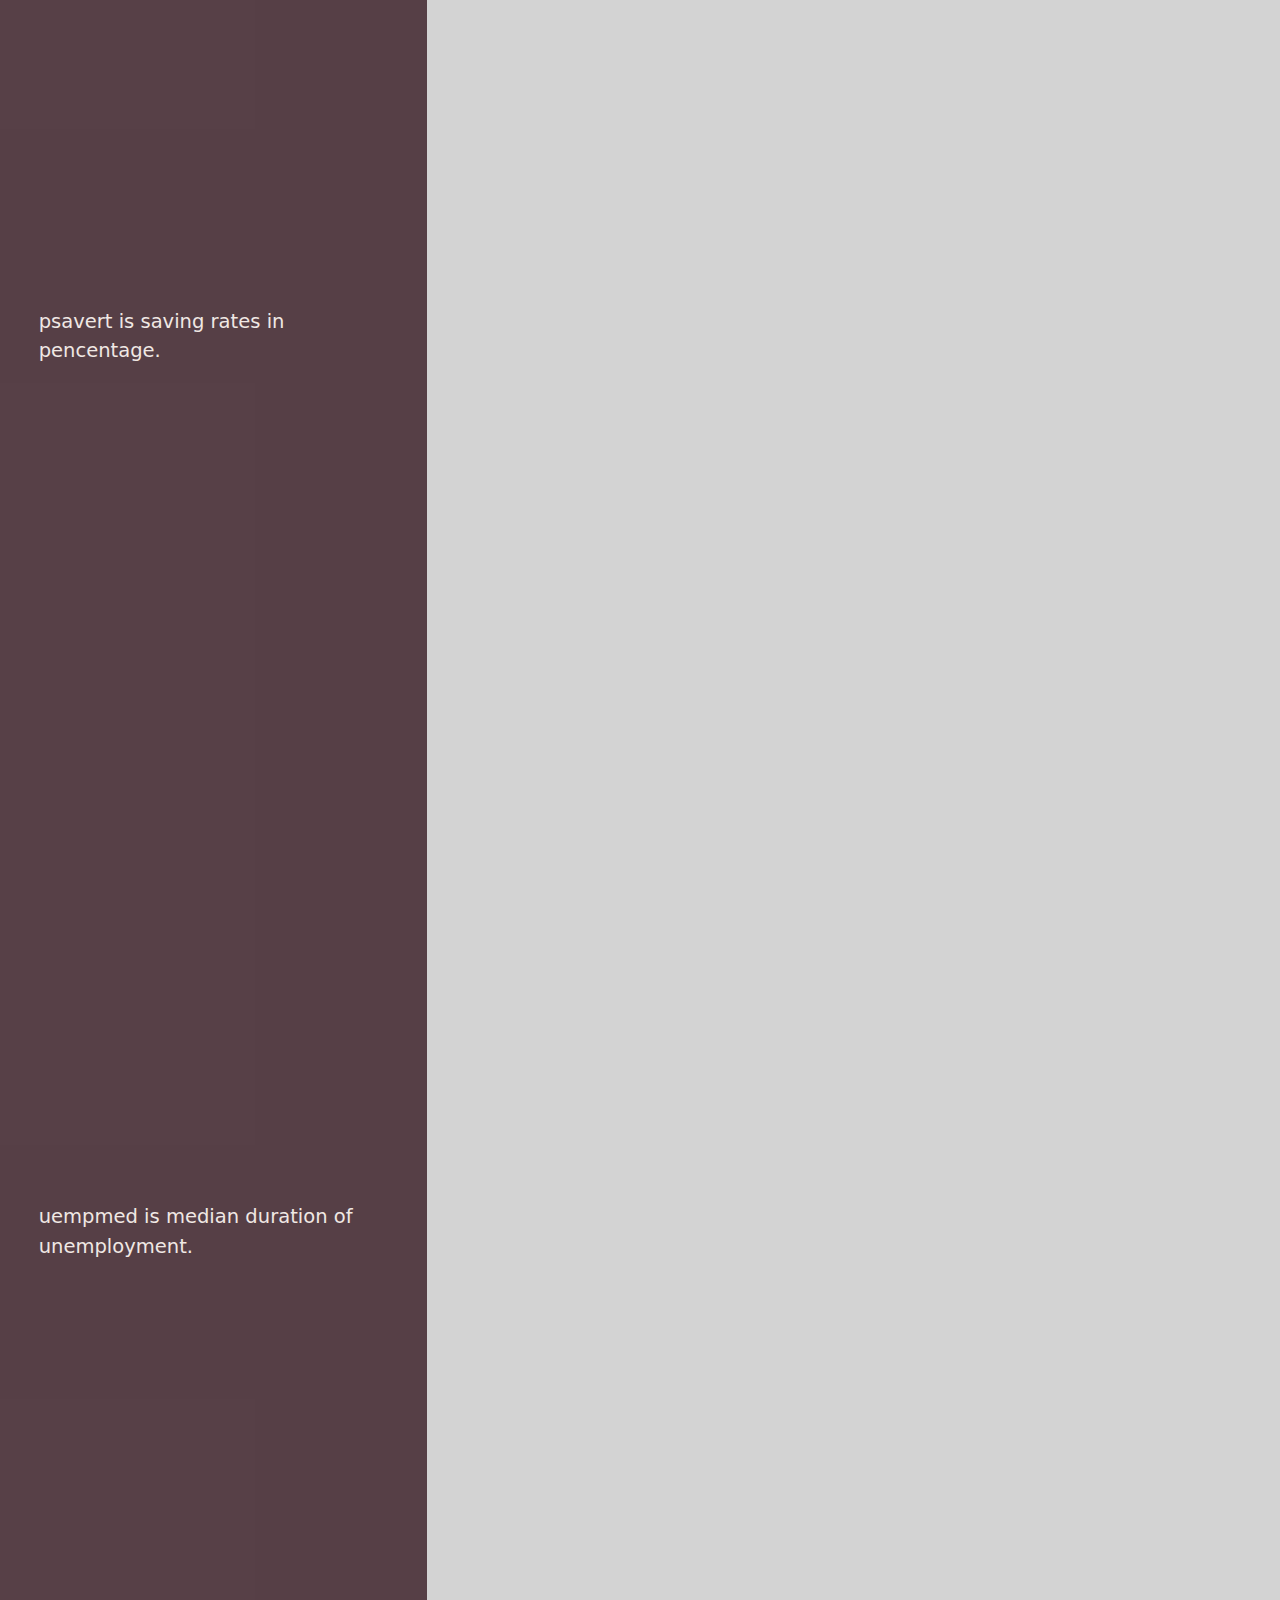
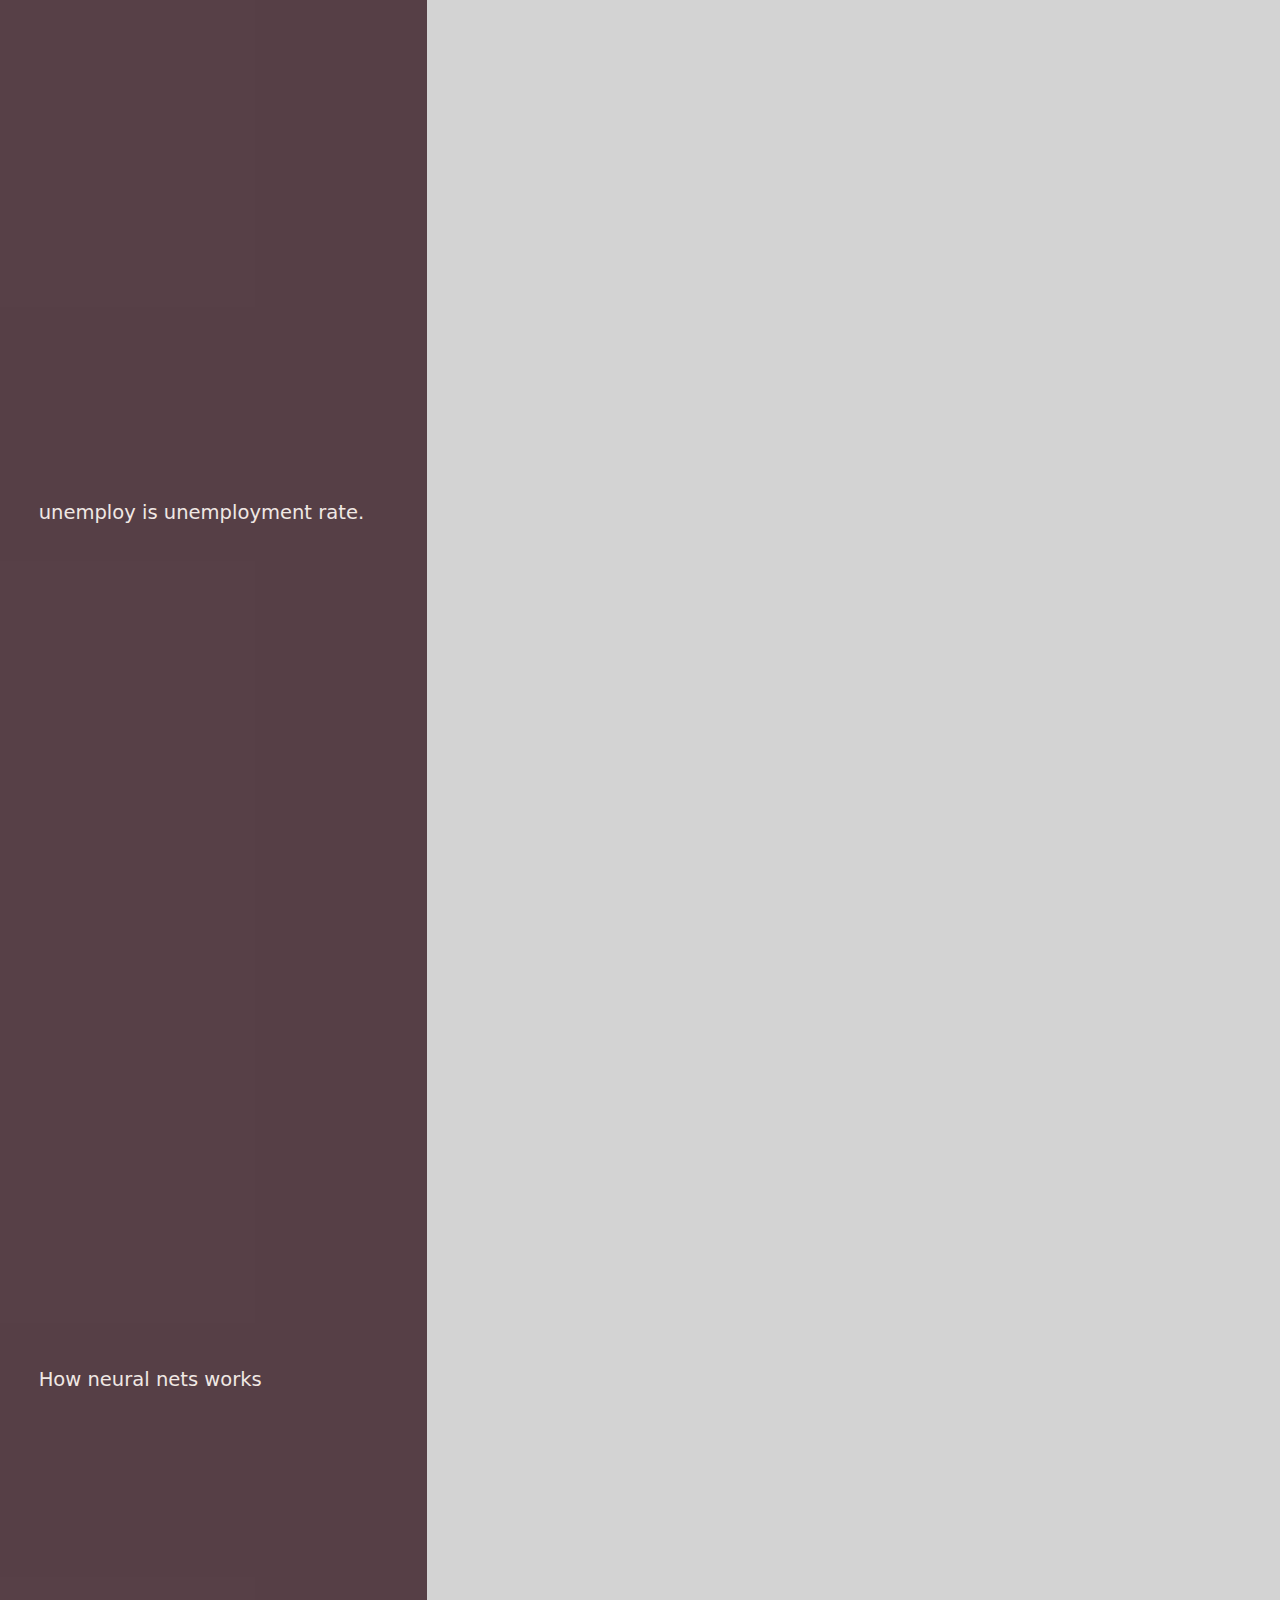
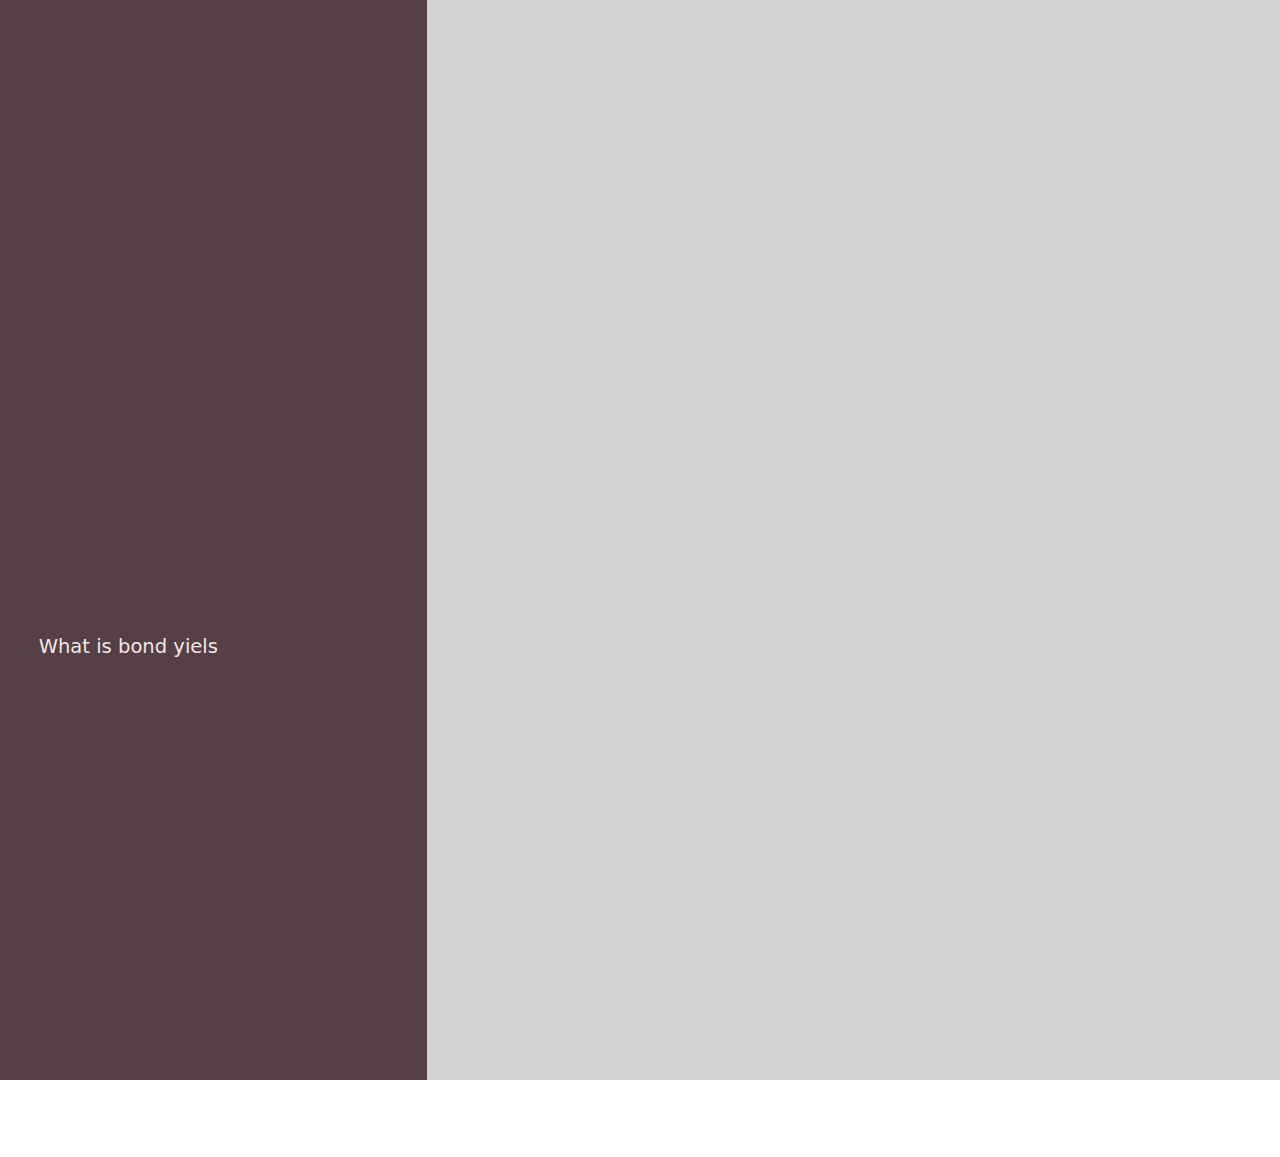
<file: python_closeread.html>
<!DOCTYPE html>
<html xmlns="http://www.w3.org/1999/xhtml" lang="en" xml:lang="en"><head>

<meta charset="utf-8">
<meta name="generator" content="quarto-1.6.32">

<meta name="viewport" content="width=device-width, initial-scale=1.0, user-scalable=yes">


<title>Closeread formats and colors</title>
<style>
code{white-space: pre-wrap;}
span.smallcaps{font-variant: small-caps;}
div.columns{display: flex; gap: min(4vw, 1.5em);}
div.column{flex: auto; overflow-x: auto;}
div.hanging-indent{margin-left: 1.5em; text-indent: -1.5em;}
ul.task-list{list-style: none;}
ul.task-list li input[type="checkbox"] {
  width: 0.8em;
  margin: 0 0.8em 0.2em -1em; /* quarto-specific, see https://github.com/quarto-dev/quarto-cli/issues/4556 */ 
  vertical-align: middle;
}
/* CSS for syntax highlighting */
pre > code.sourceCode { white-space: pre; position: relative; }
pre > code.sourceCode > span { line-height: 1.25; }
pre > code.sourceCode > span:empty { height: 1.2em; }
.sourceCode { overflow: visible; }
code.sourceCode > span { color: inherit; text-decoration: inherit; }
div.sourceCode { margin: 1em 0; }
pre.sourceCode { margin: 0; }
@media screen {
div.sourceCode { overflow: auto; }
}
@media print {
pre > code.sourceCode { white-space: pre-wrap; }
pre > code.sourceCode > span { display: inline-block; text-indent: -5em; padding-left: 5em; }
}
pre.numberSource code
  { counter-reset: source-line 0; }
pre.numberSource code > span
  { position: relative; left: -4em; counter-increment: source-line; }
pre.numberSource code > span > a:first-child::before
  { content: counter(source-line);
    position: relative; left: -1em; text-align: right; vertical-align: baseline;
    border: none; display: inline-block;
    -webkit-touch-callout: none; -webkit-user-select: none;
    -khtml-user-select: none; -moz-user-select: none;
    -ms-user-select: none; user-select: none;
    padding: 0 4px; width: 4em;
  }
pre.numberSource { margin-left: 3em;  padding-left: 4px; }
div.sourceCode
  {   }
@media screen {
pre > code.sourceCode > span > a:first-child::before { text-decoration: underline; }
}
</style>


<script src="python_closeread_files/libs/clipboard/clipboard.min.js"></script>
<script src="python_closeread_files/libs/quarto-html/quarto.js"></script>
<script src="python_closeread_files/libs/quarto-html/popper.min.js"></script>
<script src="python_closeread_files/libs/quarto-html/tippy.umd.min.js"></script>
<script src="python_closeread_files/libs/quarto-html/anchor.min.js"></script>
<link href="python_closeread_files/libs/quarto-html/tippy.css" rel="stylesheet">
<link href="python_closeread_files/libs/quarto-html/quarto-syntax-highlighting-2486e1f0a3ee9ee1fc393803a1361cdb.css" rel="stylesheet" id="quarto-text-highlighting-styles">
<script src="python_closeread_files/libs/bootstrap/bootstrap.min.js"></script>
<link href="python_closeread_files/libs/bootstrap/bootstrap-icons.css" rel="stylesheet">
<link href="python_closeread_files/libs/bootstrap/bootstrap-5bdc1ec511977dd36301403cf8f4f68d.min.css" rel="stylesheet" append-hash="true" id="quarto-bootstrap" data-mode="light">
<script src="python_closeread_files/libs/quarto-contrib/intersection-observer-polyfill-1.0.0/intersection-observer.js"></script>
<script src="python_closeread_files/libs/quarto-contrib/scrollama-3.2.0/scrollama.min.js"></script>
<script src="python_closeread_files/libs/quarto-contrib/closeread-0.1.0/closeread.js"></script>
<meta cr-debug-mode="false">
<meta cr-remove-header-space="true">


<link rel="stylesheet" href="_extensions/qmd-lab/closeread/closeread.css">
</head>

<body>

<div id="quarto-content" class="page-columns page-rows-contents page-layout-full">

<main class="content column-page" id="quarto-document-content">
      <!-- user-provided yaml closeread style options -->
      <style>
        :root {
          --cr-narrative-background-color-overlay: #9e948f;
--cr-narrative-text-color-overlay: #F0E8E4;
--cr-narrative-text-color-sidebar: #F0E8E4;
--cr-narrative-background-color-sidebar: #563f46;
        }
      </style>
    

<header id="title-block-header" class="quarto-title-block default">
<div class="quarto-title">
<h1 class="title">Closeread formats and colors</h1>
</div>



<div class="quarto-title-meta column-page">

    
  
    
  </div>
  


</header>


<div class="cr-section cr-column-screen sidebar-left">
<div class="narrative-col">
<div class="trigger">
<div class="narrative">
<p>Closeread enables scrollytelling</p>
</div>
</div>
<div class="trigger new-trigger" data-focus-on="cr-features">
<div class="narrative">
<p>Draw your readers attention with:</p>
</div>
</div>
<div class="trigger new-trigger" data-highlight="1-5" data-focus-on="cr-plotnine">
<div class="narrative">
<p>We load the library.</p>
</div>
</div>
<div class="trigger new-trigger" data-highlight="6" data-focus-on="cr-plotnine">
<div class="narrative">
<p>We use a data frame with economic data.</p>
</div>
</div>
<div class="trigger new-trigger" data-highlight="9" data-focus-on="cr-plotnine">
<div class="narrative">
<p>We plot the values using date(x axis) and values(y axis).</p>
</div>
</div>
<div class="trigger new-trigger" data-highlight="12" data-focus-on="cr-plotnine">
<div class="narrative">
<p>We split the chart by variable type.</p>
</div>
</div>
<div class="trigger new-trigger" data-focus-on="cr-kpi">
<div class="narrative">
<p>Now, how to explain this chart?</p>
</div>
</div>
<div class="trigger new-trigger" data-scale-by="2" data-focus-on="cr-kpi" data-pan-to="60%,50%">
<div class="narrative">
<p>pce is personal consumption expenditure.</p>
</div>
</div>
<div class="trigger new-trigger" data-scale-by="2" data-focus-on="cr-kpi" data-pan-to="-20%,50%">
<div class="narrative">
<p>pop is population of United States.</p>
</div>
</div>
<div class="trigger new-trigger" data-scale-by="2" data-focus-on="cr-kpi" data-pan-to="-80%,50%">
<div class="narrative">
<p>psavert is saving rates in pencentage.</p>
</div>
</div>
<div class="trigger new-trigger" data-scale-by="2" data-focus-on="cr-kpi" data-pan-to="50%,-40%">
<div class="narrative">
<p>uempmed is median duration of unemployment.</p>
</div>
</div>
<div class="trigger new-trigger" data-scale-by="2" data-focus-on="cr-kpi" data-pan-to="-20%,-40%">
<div class="narrative">
<p>unemploy is unemployment rate.</p>
</div>
</div>
<div class="trigger new-trigger" data-focus-on="cr-videonn">
<div class="narrative">
<p>How neural nets works</p>
</div>
</div>
<div class="trigger new-trigger" data-focus-on="cr-videoyield">
<div class="narrative">
<p>What is bond yiels</p>
</div>
</div>
</div>
<div class="sticky-col">
<div class="sticky-col-stack">
<div id="cr-features" class="sticky">
<ol type="1">
<li>Highlighting</li>
<li>Zooming</li>
<li>Panning</li>
</ol>
</div>
<div id="cr-plotnine" class="sticky">
<div id="3320bfa1" class="cell" data-execution_count="1">
<div class="sourceCode cell-code" id="cb1"><pre class="sourceCode python code-with-copy"><code class="sourceCode python"><span id="cb1-1"><a href="#cb1-1" aria-hidden="true" tabindex="-1"></a><span class="im">import</span> numpy <span class="im">as</span> np</span>
<span id="cb1-2"><a href="#cb1-2" aria-hidden="true" tabindex="-1"></a><span class="im">import</span> pandas <span class="im">as</span> pd</span>
<span id="cb1-3"><a href="#cb1-3" aria-hidden="true" tabindex="-1"></a><span class="im">import</span> plotnine</span>
<span id="cb1-4"><a href="#cb1-4" aria-hidden="true" tabindex="-1"></a></span>
<span id="cb1-5"><a href="#cb1-5" aria-hidden="true" tabindex="-1"></a><span class="im">from</span> plotnine <span class="im">import</span> <span class="op">*</span></span>
<span id="cb1-6"><a href="#cb1-6" aria-hidden="true" tabindex="-1"></a><span class="im">from</span> plotnine.data <span class="im">import</span> economics_long</span>
<span id="cb1-7"><a href="#cb1-7" aria-hidden="true" tabindex="-1"></a></span>
<span id="cb1-8"><a href="#cb1-8" aria-hidden="true" tabindex="-1"></a>(</span>
<span id="cb1-9"><a href="#cb1-9" aria-hidden="true" tabindex="-1"></a>ggplot(economics_long, aes(x <span class="op">=</span> <span class="st">"date"</span>, y <span class="op">=</span> <span class="st">"value"</span>))</span>
<span id="cb1-10"><a href="#cb1-10" aria-hidden="true" tabindex="-1"></a><span class="op">+</span> geom_point()</span>
<span id="cb1-11"><a href="#cb1-11" aria-hidden="true" tabindex="-1"></a><span class="op">+</span> geom_line()</span>
<span id="cb1-12"><a href="#cb1-12" aria-hidden="true" tabindex="-1"></a><span class="op">+</span> facet_wrap(<span class="st">"variable"</span>, scales<span class="op">=</span><span class="st">'free_y'</span>)</span>
<span id="cb1-13"><a href="#cb1-13" aria-hidden="true" tabindex="-1"></a>)</span></code><button title="Copy to Clipboard" class="code-copy-button"><i class="bi"></i></button></pre></div>
<div class="cell-output cell-output-display">
<div>
<figure class="figure">
<p><img src="python_closeread_files/figure-html/cell-2-output-1.png" width="640" height="480" class="figure-img"></p>
</figure>
</div>
</div>
</div>
</div>
<div id="cr-kpi" class="sticky">
<p><img src="closeread_formats_files\figure-html\unnamed-chunk-1-1.png" class="img-fluid"></p>
</div>
<div id="cr-videonn" class="sticky">
<iframe width="560" height="315" src="https://www.youtube.com/embed/aircAruvnKk?si=Iasvkb9DoNepM9Lf" title="YouTube video player" frameborder="0" allow="accelerometer; autoplay; clipboard-write; encrypted-media; gyroscope; picture-in-picture; web-share" referrerpolicy="strict-origin-when-cross-origin" allowfullscreen="">
</iframe>
</div>
<div id="cr-videoyield" class="sticky">
<iframe width="560" height="315" src="https://www.youtube.com/embed/WQhowJQoIag?si=ocrbTPHwFgl9pCTl" title="YouTube video player" frameborder="0" allow="accelerometer; autoplay; clipboard-write; encrypted-media; gyroscope; picture-in-picture; web-share" referrerpolicy="strict-origin-when-cross-origin" allowfullscreen="">
</iframe>
</div>
</div>
</div>
</div>

</main>
<!-- /main column -->
<script id="quarto-html-after-body" type="application/javascript">
window.document.addEventListener("DOMContentLoaded", function (event) {
  const toggleBodyColorMode = (bsSheetEl) => {
    const mode = bsSheetEl.getAttribute("data-mode");
    const bodyEl = window.document.querySelector("body");
    if (mode === "dark") {
      bodyEl.classList.add("quarto-dark");
      bodyEl.classList.remove("quarto-light");
    } else {
      bodyEl.classList.add("quarto-light");
      bodyEl.classList.remove("quarto-dark");
    }
  }
  const toggleBodyColorPrimary = () => {
    const bsSheetEl = window.document.querySelector("link#quarto-bootstrap");
    if (bsSheetEl) {
      toggleBodyColorMode(bsSheetEl);
    }
  }
  toggleBodyColorPrimary();  
  const icon = "";
  const anchorJS = new window.AnchorJS();
  anchorJS.options = {
    placement: 'right',
    icon: icon
  };
  anchorJS.add('.anchored');
  const isCodeAnnotation = (el) => {
    for (const clz of el.classList) {
      if (clz.startsWith('code-annotation-')) {                     
        return true;
      }
    }
    return false;
  }
  const onCopySuccess = function(e) {
    // button target
    const button = e.trigger;
    // don't keep focus
    button.blur();
    // flash "checked"
    button.classList.add('code-copy-button-checked');
    var currentTitle = button.getAttribute("title");
    button.setAttribute("title", "Copied!");
    let tooltip;
    if (window.bootstrap) {
      button.setAttribute("data-bs-toggle", "tooltip");
      button.setAttribute("data-bs-placement", "left");
      button.setAttribute("data-bs-title", "Copied!");
      tooltip = new bootstrap.Tooltip(button, 
        { trigger: "manual", 
          customClass: "code-copy-button-tooltip",
          offset: [0, -8]});
      tooltip.show();    
    }
    setTimeout(function() {
      if (tooltip) {
        tooltip.hide();
        button.removeAttribute("data-bs-title");
        button.removeAttribute("data-bs-toggle");
        button.removeAttribute("data-bs-placement");
      }
      button.setAttribute("title", currentTitle);
      button.classList.remove('code-copy-button-checked');
    }, 1000);
    // clear code selection
    e.clearSelection();
  }
  const getTextToCopy = function(trigger) {
      const codeEl = trigger.previousElementSibling.cloneNode(true);
      for (const childEl of codeEl.children) {
        if (isCodeAnnotation(childEl)) {
          childEl.remove();
        }
      }
      return codeEl.innerText;
  }
  const clipboard = new window.ClipboardJS('.code-copy-button:not([data-in-quarto-modal])', {
    text: getTextToCopy
  });
  clipboard.on('success', onCopySuccess);
  if (window.document.getElementById('quarto-embedded-source-code-modal')) {
    // For code content inside modals, clipBoardJS needs to be initialized with a container option
    // TODO: Check when it could be a function (https://github.com/zenorocha/clipboard.js/issues/860)
    const clipboardModal = new window.ClipboardJS('.code-copy-button[data-in-quarto-modal]', {
      text: getTextToCopy,
      container: window.document.getElementById('quarto-embedded-source-code-modal')
    });
    clipboardModal.on('success', onCopySuccess);
  }
    var localhostRegex = new RegExp(/^(?:http|https):\/\/localhost\:?[0-9]*\//);
    var mailtoRegex = new RegExp(/^mailto:/);
      var filterRegex = new RegExp('/' + window.location.host + '/');
    var isInternal = (href) => {
        return filterRegex.test(href) || localhostRegex.test(href) || mailtoRegex.test(href);
    }
    // Inspect non-navigation links and adorn them if external
 	var links = window.document.querySelectorAll('a[href]:not(.nav-link):not(.navbar-brand):not(.toc-action):not(.sidebar-link):not(.sidebar-item-toggle):not(.pagination-link):not(.no-external):not([aria-hidden]):not(.dropdown-item):not(.quarto-navigation-tool):not(.about-link)');
    for (var i=0; i<links.length; i++) {
      const link = links[i];
      if (!isInternal(link.href)) {
        // undo the damage that might have been done by quarto-nav.js in the case of
        // links that we want to consider external
        if (link.dataset.originalHref !== undefined) {
          link.href = link.dataset.originalHref;
        }
      }
    }
  function tippyHover(el, contentFn, onTriggerFn, onUntriggerFn) {
    const config = {
      allowHTML: true,
      maxWidth: 500,
      delay: 100,
      arrow: false,
      appendTo: function(el) {
          return el.parentElement;
      },
      interactive: true,
      interactiveBorder: 10,
      theme: 'quarto',
      placement: 'bottom-start',
    };
    if (contentFn) {
      config.content = contentFn;
    }
    if (onTriggerFn) {
      config.onTrigger = onTriggerFn;
    }
    if (onUntriggerFn) {
      config.onUntrigger = onUntriggerFn;
    }
    window.tippy(el, config); 
  }
  const noterefs = window.document.querySelectorAll('a[role="doc-noteref"]');
  for (var i=0; i<noterefs.length; i++) {
    const ref = noterefs[i];
    tippyHover(ref, function() {
      // use id or data attribute instead here
      let href = ref.getAttribute('data-footnote-href') || ref.getAttribute('href');
      try { href = new URL(href).hash; } catch {}
      const id = href.replace(/^#\/?/, "");
      const note = window.document.getElementById(id);
      if (note) {
        return note.innerHTML;
      } else {
        return "";
      }
    });
  }
  const xrefs = window.document.querySelectorAll('a.quarto-xref');
  const processXRef = (id, note) => {
    // Strip column container classes
    const stripColumnClz = (el) => {
      el.classList.remove("page-full", "page-columns");
      if (el.children) {
        for (const child of el.children) {
          stripColumnClz(child);
        }
      }
    }
    stripColumnClz(note)
    if (id === null || id.startsWith('sec-')) {
      // Special case sections, only their first couple elements
      const container = document.createElement("div");
      if (note.children && note.children.length > 2) {
        container.appendChild(note.children[0].cloneNode(true));
        for (let i = 1; i < note.children.length; i++) {
          const child = note.children[i];
          if (child.tagName === "P" && child.innerText === "") {
            continue;
          } else {
            container.appendChild(child.cloneNode(true));
            break;
          }
        }
        if (window.Quarto?.typesetMath) {
          window.Quarto.typesetMath(container);
        }
        return container.innerHTML
      } else {
        if (window.Quarto?.typesetMath) {
          window.Quarto.typesetMath(note);
        }
        return note.innerHTML;
      }
    } else {
      // Remove any anchor links if they are present
      const anchorLink = note.querySelector('a.anchorjs-link');
      if (anchorLink) {
        anchorLink.remove();
      }
      if (window.Quarto?.typesetMath) {
        window.Quarto.typesetMath(note);
      }
      // TODO in 1.5, we should make sure this works without a callout special case
      if (note.classList.contains("callout")) {
        return note.outerHTML;
      } else {
        return note.innerHTML;
      }
    }
  }
  for (var i=0; i<xrefs.length; i++) {
    const xref = xrefs[i];
    tippyHover(xref, undefined, function(instance) {
      instance.disable();
      let url = xref.getAttribute('href');
      let hash = undefined; 
      if (url.startsWith('#')) {
        hash = url;
      } else {
        try { hash = new URL(url).hash; } catch {}
      }
      if (hash) {
        const id = hash.replace(/^#\/?/, "");
        const note = window.document.getElementById(id);
        if (note !== null) {
          try {
            const html = processXRef(id, note.cloneNode(true));
            instance.setContent(html);
          } finally {
            instance.enable();
            instance.show();
          }
        } else {
          // See if we can fetch this
          fetch(url.split('#')[0])
          .then(res => res.text())
          .then(html => {
            const parser = new DOMParser();
            const htmlDoc = parser.parseFromString(html, "text/html");
            const note = htmlDoc.getElementById(id);
            if (note !== null) {
              const html = processXRef(id, note);
              instance.setContent(html);
            } 
          }).finally(() => {
            instance.enable();
            instance.show();
          });
        }
      } else {
        // See if we can fetch a full url (with no hash to target)
        // This is a special case and we should probably do some content thinning / targeting
        fetch(url)
        .then(res => res.text())
        .then(html => {
          const parser = new DOMParser();
          const htmlDoc = parser.parseFromString(html, "text/html");
          const note = htmlDoc.querySelector('main.content');
          if (note !== null) {
            // This should only happen for chapter cross references
            // (since there is no id in the URL)
            // remove the first header
            if (note.children.length > 0 && note.children[0].tagName === "HEADER") {
              note.children[0].remove();
            }
            const html = processXRef(null, note);
            instance.setContent(html);
          } 
        }).finally(() => {
          instance.enable();
          instance.show();
        });
      }
    }, function(instance) {
    });
  }
      let selectedAnnoteEl;
      const selectorForAnnotation = ( cell, annotation) => {
        let cellAttr = 'data-code-cell="' + cell + '"';
        let lineAttr = 'data-code-annotation="' +  annotation + '"';
        const selector = 'span[' + cellAttr + '][' + lineAttr + ']';
        return selector;
      }
      const selectCodeLines = (annoteEl) => {
        const doc = window.document;
        const targetCell = annoteEl.getAttribute("data-target-cell");
        const targetAnnotation = annoteEl.getAttribute("data-target-annotation");
        const annoteSpan = window.document.querySelector(selectorForAnnotation(targetCell, targetAnnotation));
        const lines = annoteSpan.getAttribute("data-code-lines").split(",");
        const lineIds = lines.map((line) => {
          return targetCell + "-" + line;
        })
        let top = null;
        let height = null;
        let parent = null;
        if (lineIds.length > 0) {
            //compute the position of the single el (top and bottom and make a div)
            const el = window.document.getElementById(lineIds[0]);
            top = el.offsetTop;
            height = el.offsetHeight;
            parent = el.parentElement.parentElement;
          if (lineIds.length > 1) {
            const lastEl = window.document.getElementById(lineIds[lineIds.length - 1]);
            const bottom = lastEl.offsetTop + lastEl.offsetHeight;
            height = bottom - top;
          }
          if (top !== null && height !== null && parent !== null) {
            // cook up a div (if necessary) and position it 
            let div = window.document.getElementById("code-annotation-line-highlight");
            if (div === null) {
              div = window.document.createElement("div");
              div.setAttribute("id", "code-annotation-line-highlight");
              div.style.position = 'absolute';
              parent.appendChild(div);
            }
            div.style.top = top - 2 + "px";
            div.style.height = height + 4 + "px";
            div.style.left = 0;
            let gutterDiv = window.document.getElementById("code-annotation-line-highlight-gutter");
            if (gutterDiv === null) {
              gutterDiv = window.document.createElement("div");
              gutterDiv.setAttribute("id", "code-annotation-line-highlight-gutter");
              gutterDiv.style.position = 'absolute';
              const codeCell = window.document.getElementById(targetCell);
              const gutter = codeCell.querySelector('.code-annotation-gutter');
              gutter.appendChild(gutterDiv);
            }
            gutterDiv.style.top = top - 2 + "px";
            gutterDiv.style.height = height + 4 + "px";
          }
          selectedAnnoteEl = annoteEl;
        }
      };
      const unselectCodeLines = () => {
        const elementsIds = ["code-annotation-line-highlight", "code-annotation-line-highlight-gutter"];
        elementsIds.forEach((elId) => {
          const div = window.document.getElementById(elId);
          if (div) {
            div.remove();
          }
        });
        selectedAnnoteEl = undefined;
      };
        // Handle positioning of the toggle
    window.addEventListener(
      "resize",
      throttle(() => {
        elRect = undefined;
        if (selectedAnnoteEl) {
          selectCodeLines(selectedAnnoteEl);
        }
      }, 10)
    );
    function throttle(fn, ms) {
    let throttle = false;
    let timer;
      return (...args) => {
        if(!throttle) { // first call gets through
            fn.apply(this, args);
            throttle = true;
        } else { // all the others get throttled
            if(timer) clearTimeout(timer); // cancel #2
            timer = setTimeout(() => {
              fn.apply(this, args);
              timer = throttle = false;
            }, ms);
        }
      };
    }
      // Attach click handler to the DT
      const annoteDls = window.document.querySelectorAll('dt[data-target-cell]');
      for (const annoteDlNode of annoteDls) {
        annoteDlNode.addEventListener('click', (event) => {
          const clickedEl = event.target;
          if (clickedEl !== selectedAnnoteEl) {
            unselectCodeLines();
            const activeEl = window.document.querySelector('dt[data-target-cell].code-annotation-active');
            if (activeEl) {
              activeEl.classList.remove('code-annotation-active');
            }
            selectCodeLines(clickedEl);
            clickedEl.classList.add('code-annotation-active');
          } else {
            // Unselect the line
            unselectCodeLines();
            clickedEl.classList.remove('code-annotation-active');
          }
        });
      }
  const findCites = (el) => {
    const parentEl = el.parentElement;
    if (parentEl) {
      const cites = parentEl.dataset.cites;
      if (cites) {
        return {
          el,
          cites: cites.split(' ')
        };
      } else {
        return findCites(el.parentElement)
      }
    } else {
      return undefined;
    }
  };
  var bibliorefs = window.document.querySelectorAll('a[role="doc-biblioref"]');
  for (var i=0; i<bibliorefs.length; i++) {
    const ref = bibliorefs[i];
    const citeInfo = findCites(ref);
    if (citeInfo) {
      tippyHover(citeInfo.el, function() {
        var popup = window.document.createElement('div');
        citeInfo.cites.forEach(function(cite) {
          var citeDiv = window.document.createElement('div');
          citeDiv.classList.add('hanging-indent');
          citeDiv.classList.add('csl-entry');
          var biblioDiv = window.document.getElementById('ref-' + cite);
          if (biblioDiv) {
            citeDiv.innerHTML = biblioDiv.innerHTML;
          }
          popup.appendChild(citeDiv);
        });
        return popup.innerHTML;
      });
    }
  }
});
</script>
</div> <!-- /content -->




</body></html>
</file>
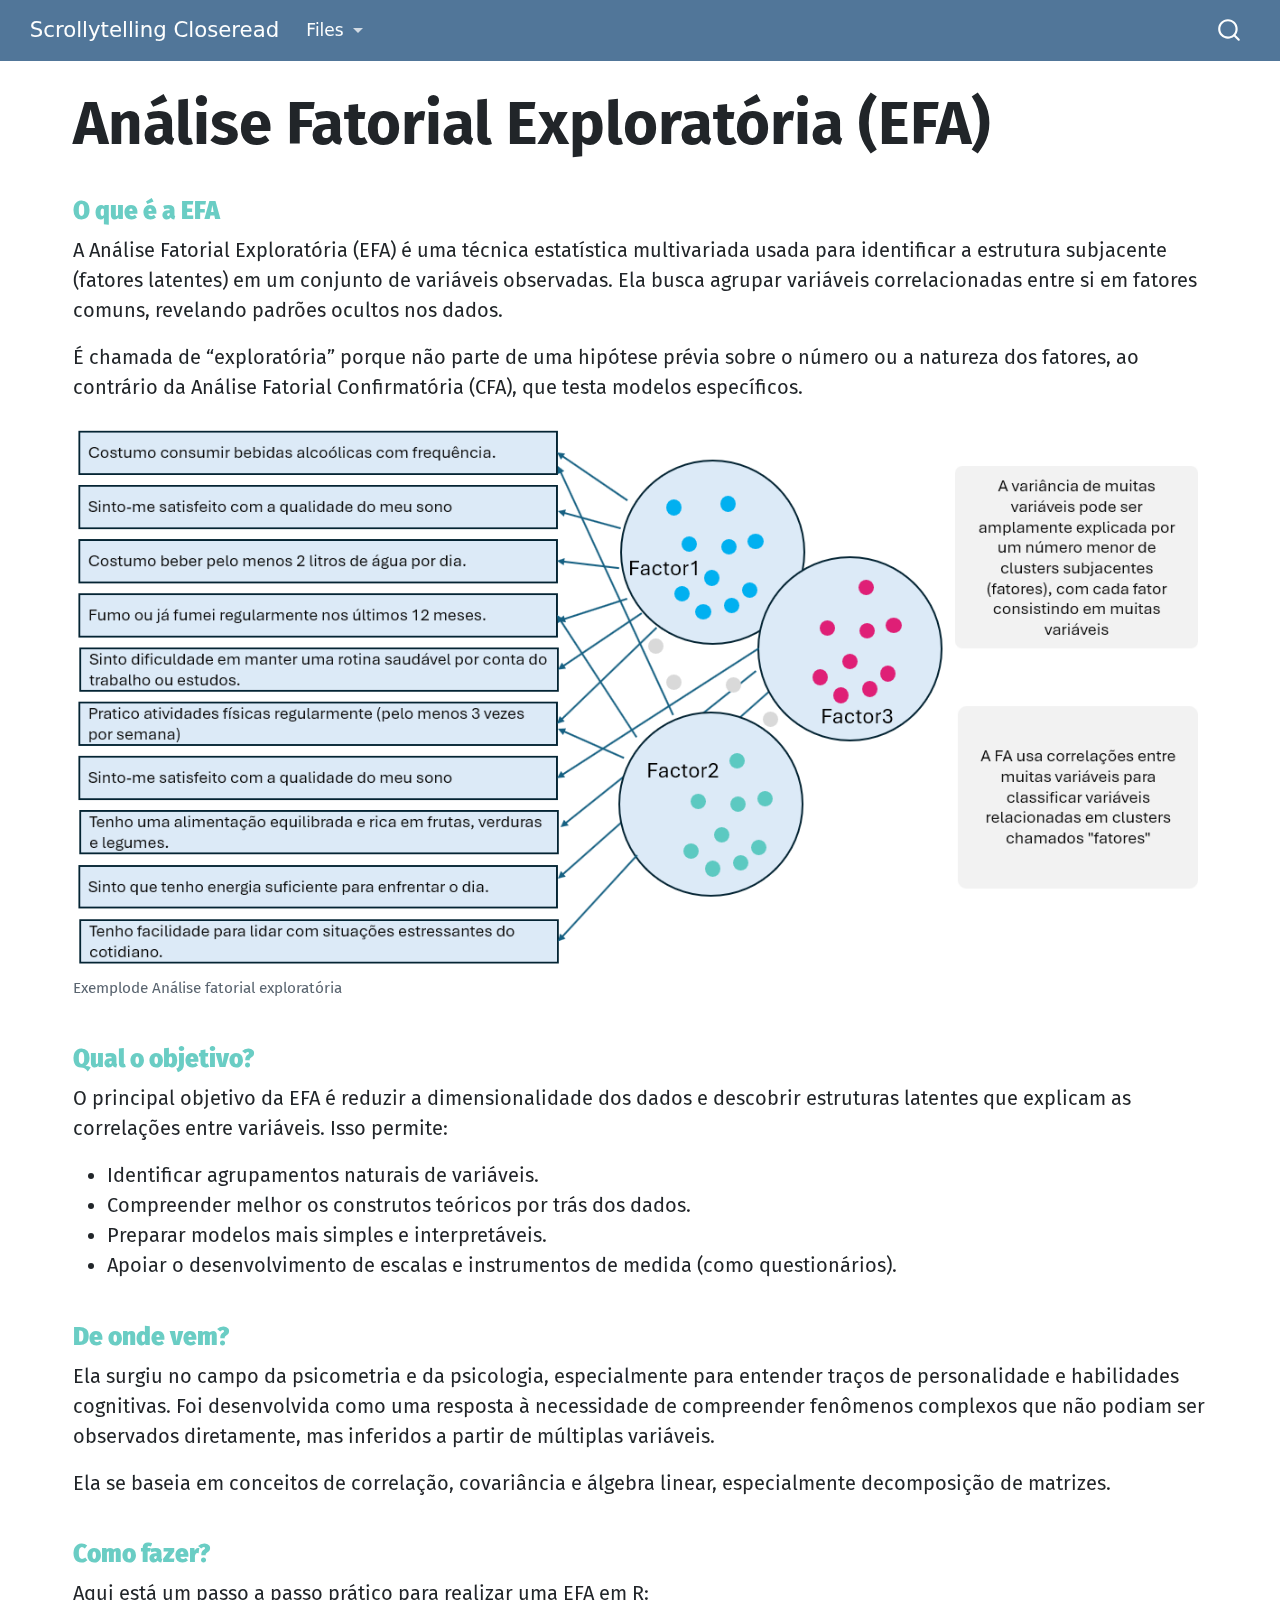
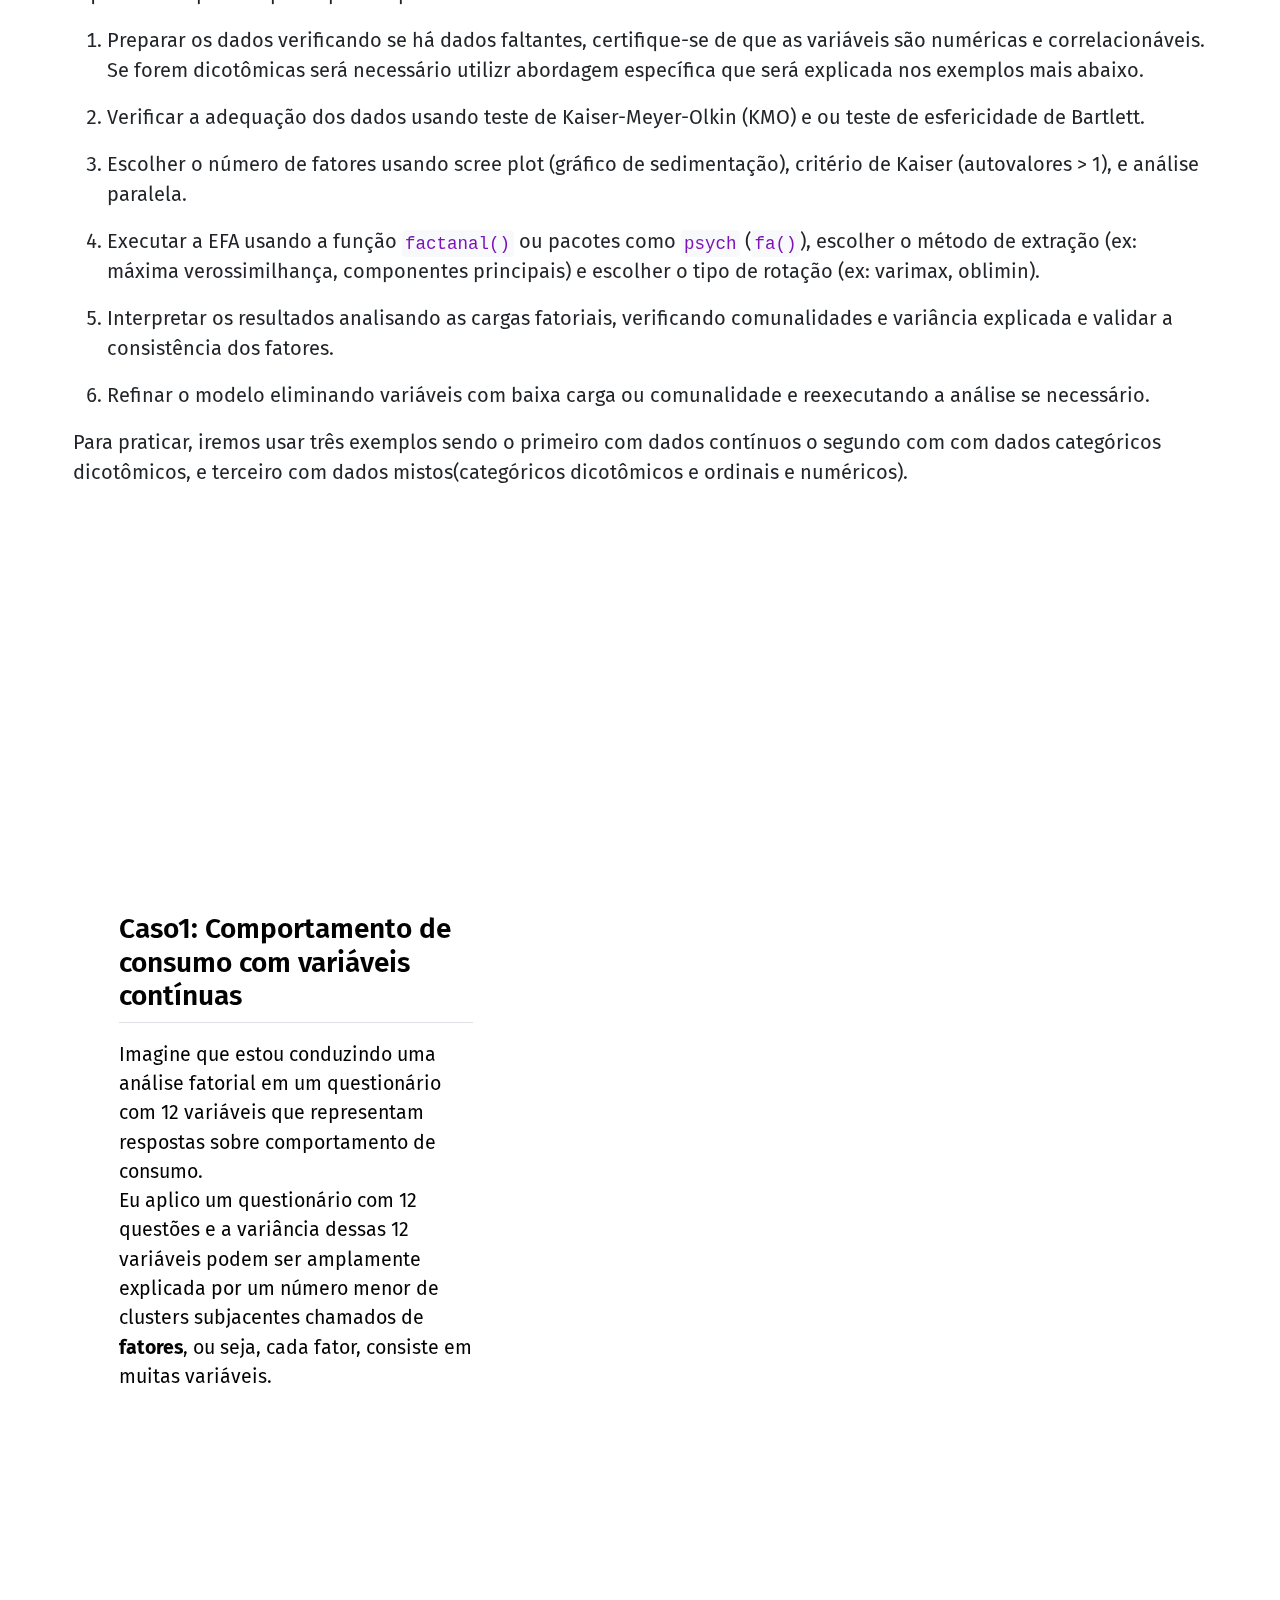
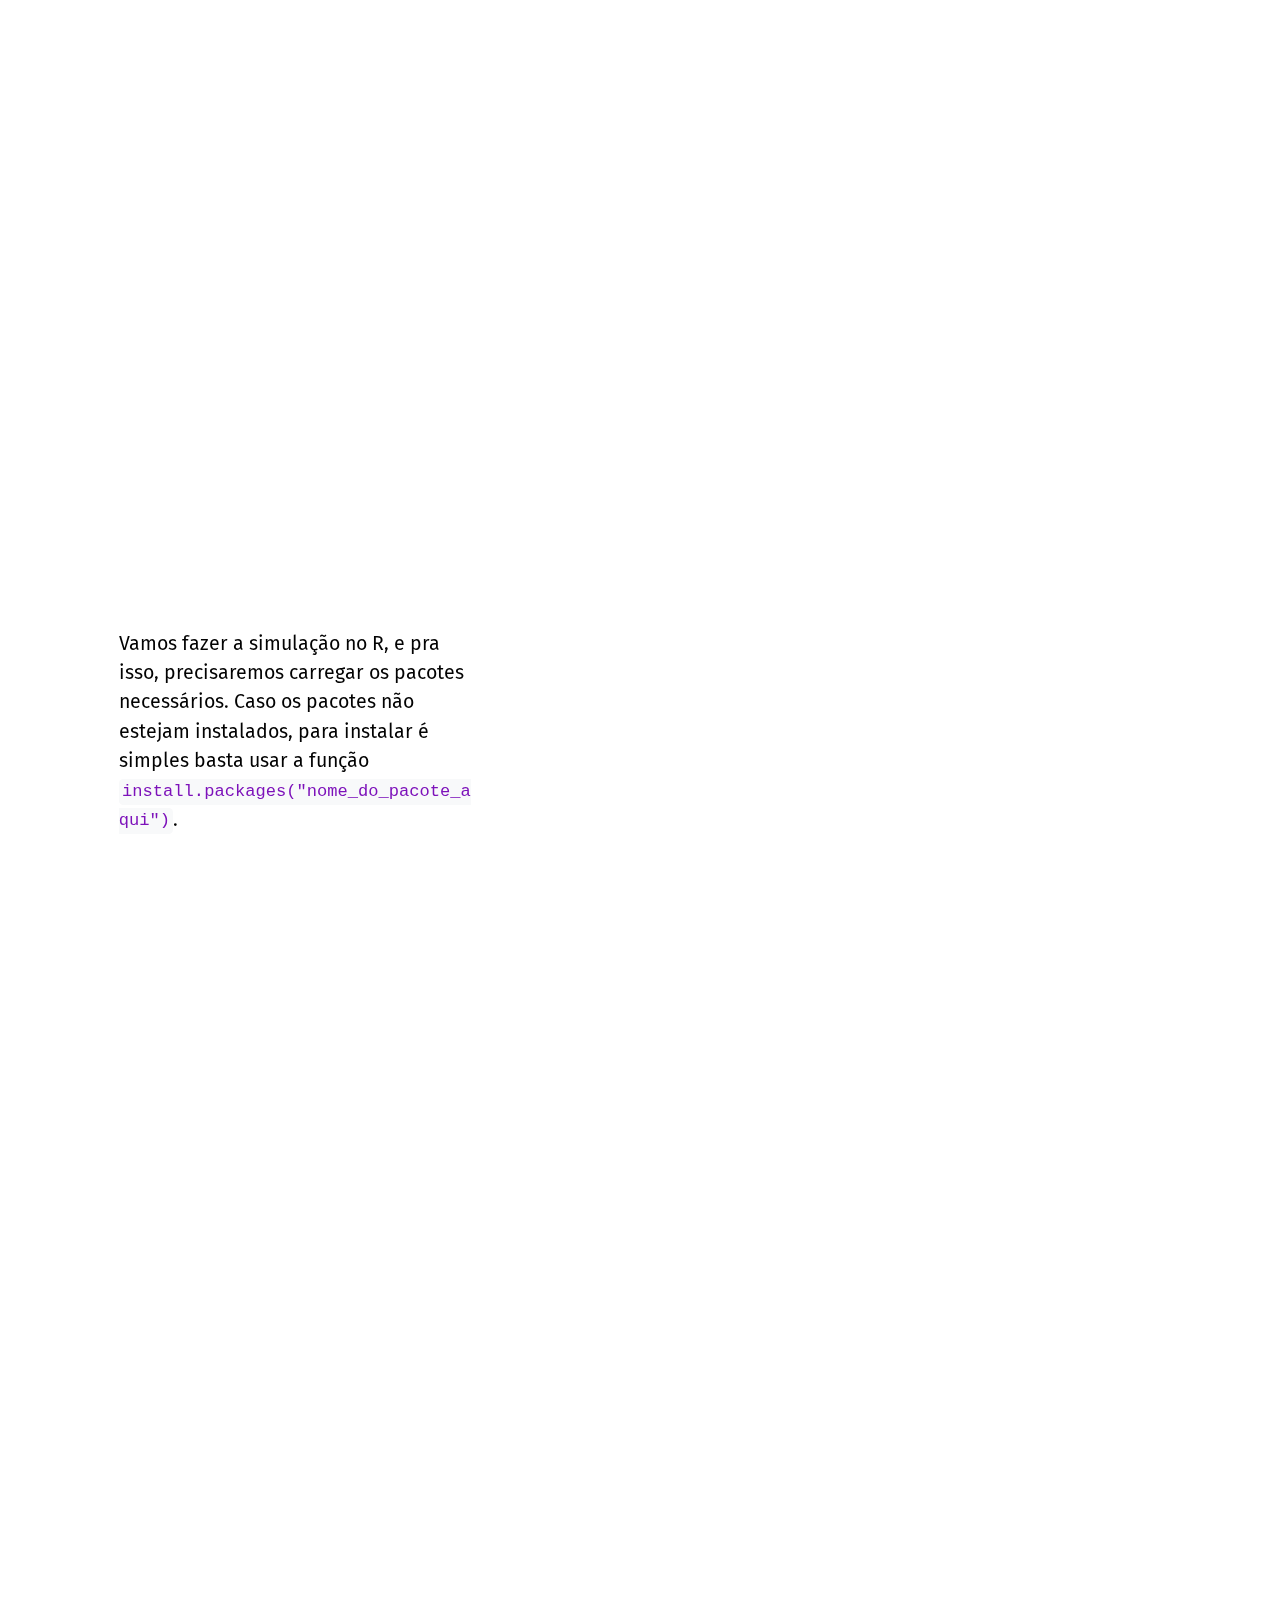
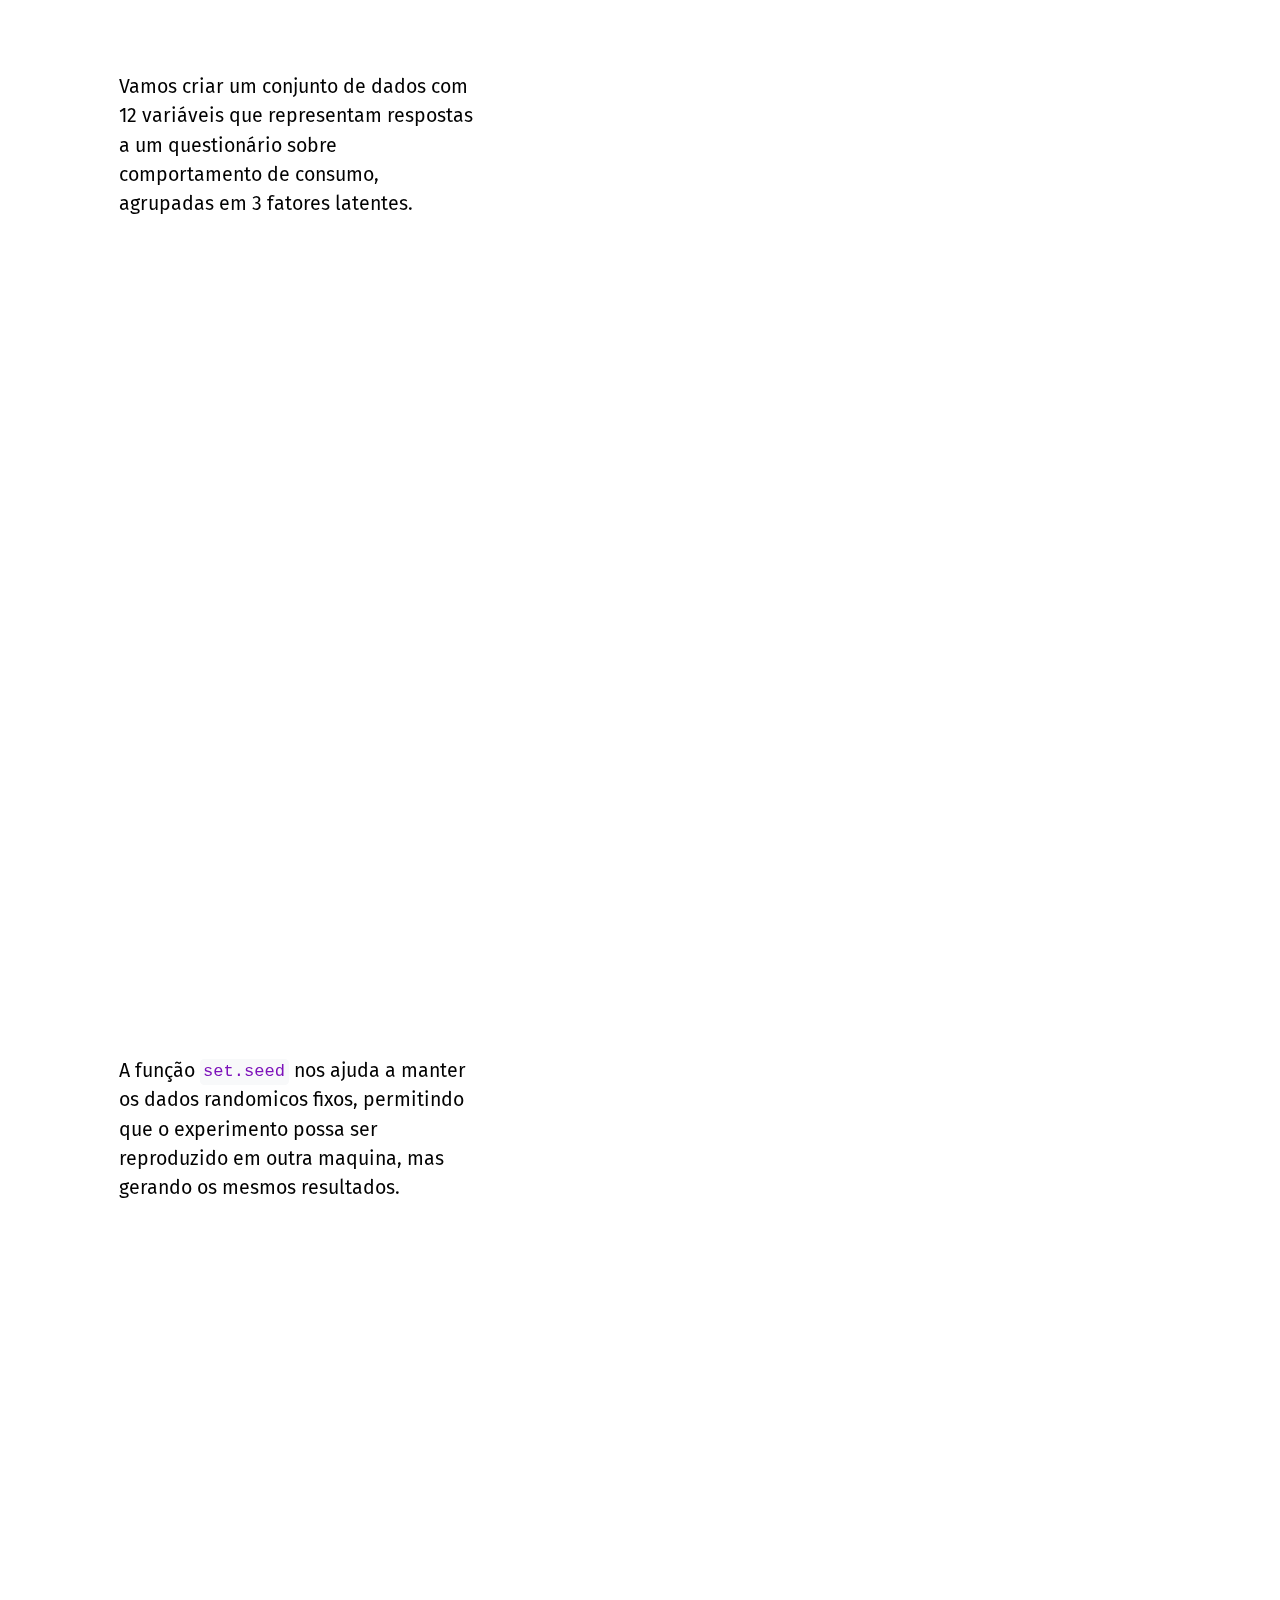
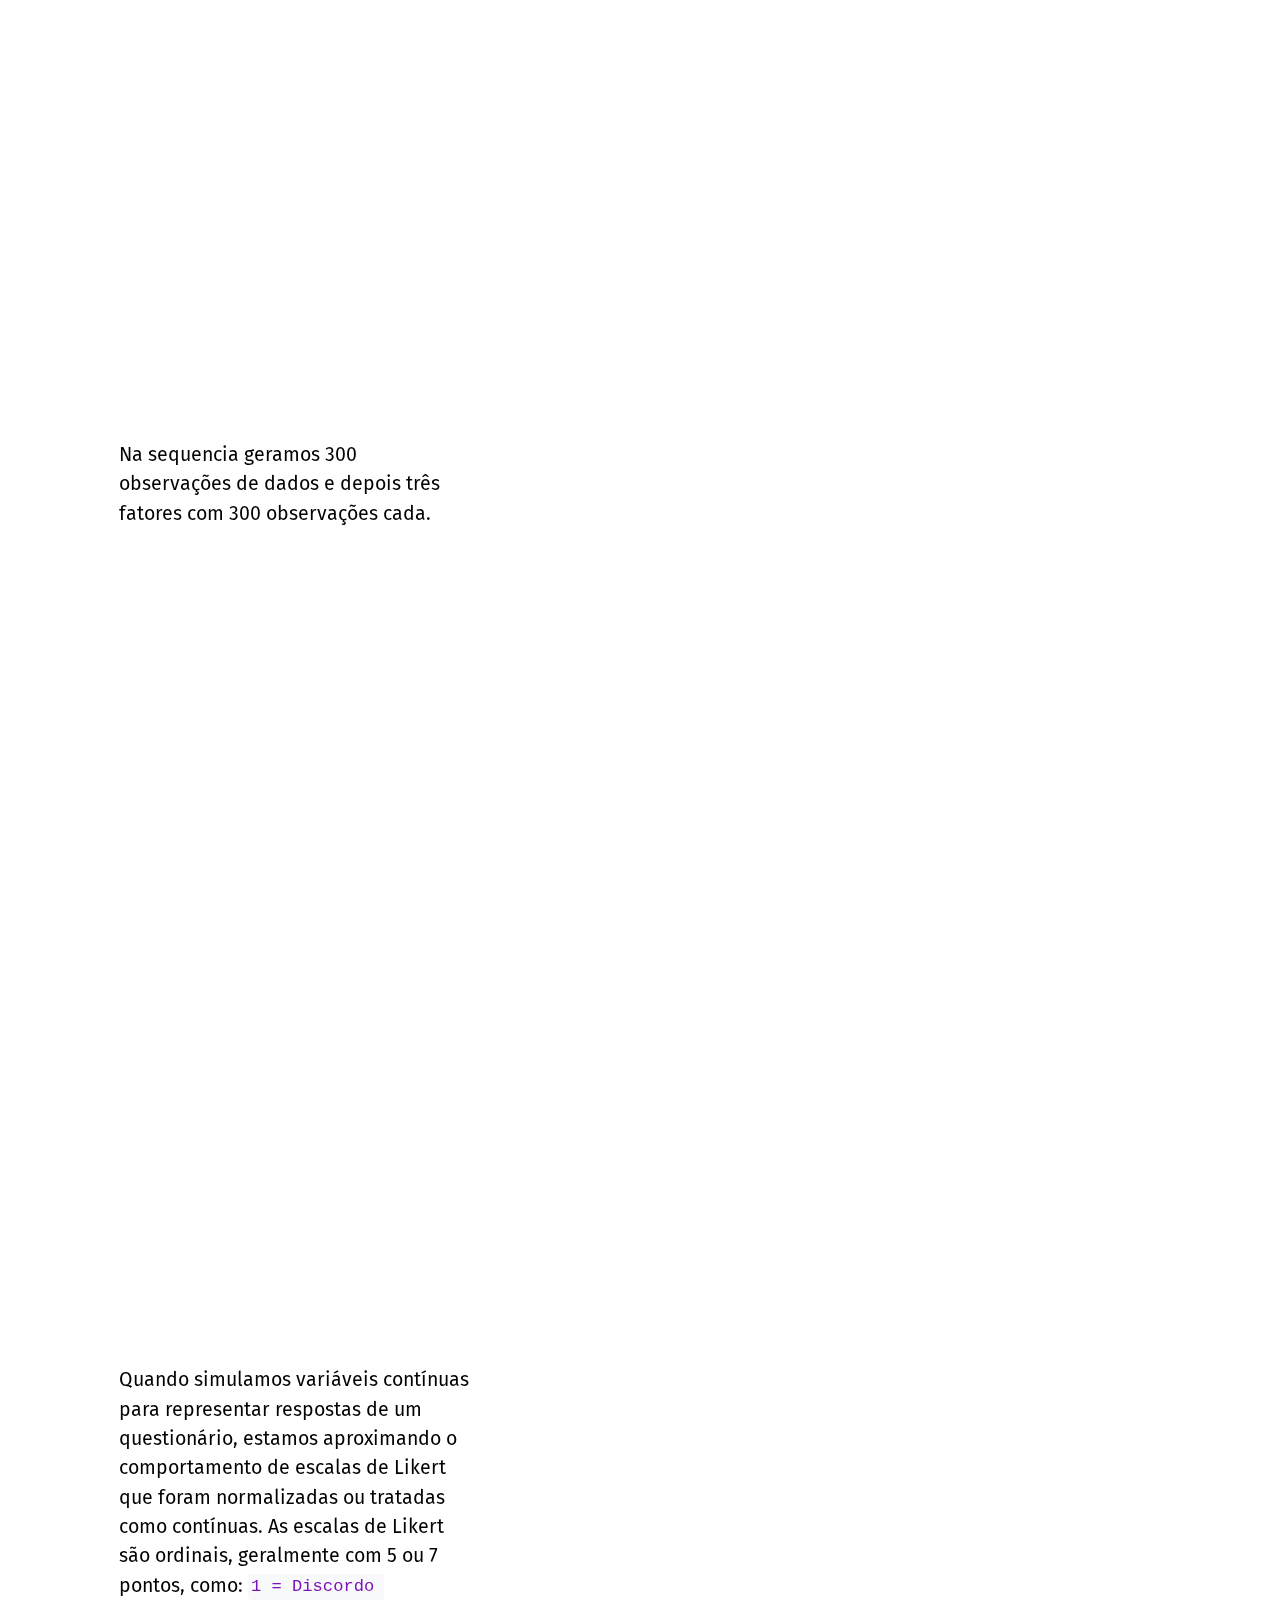
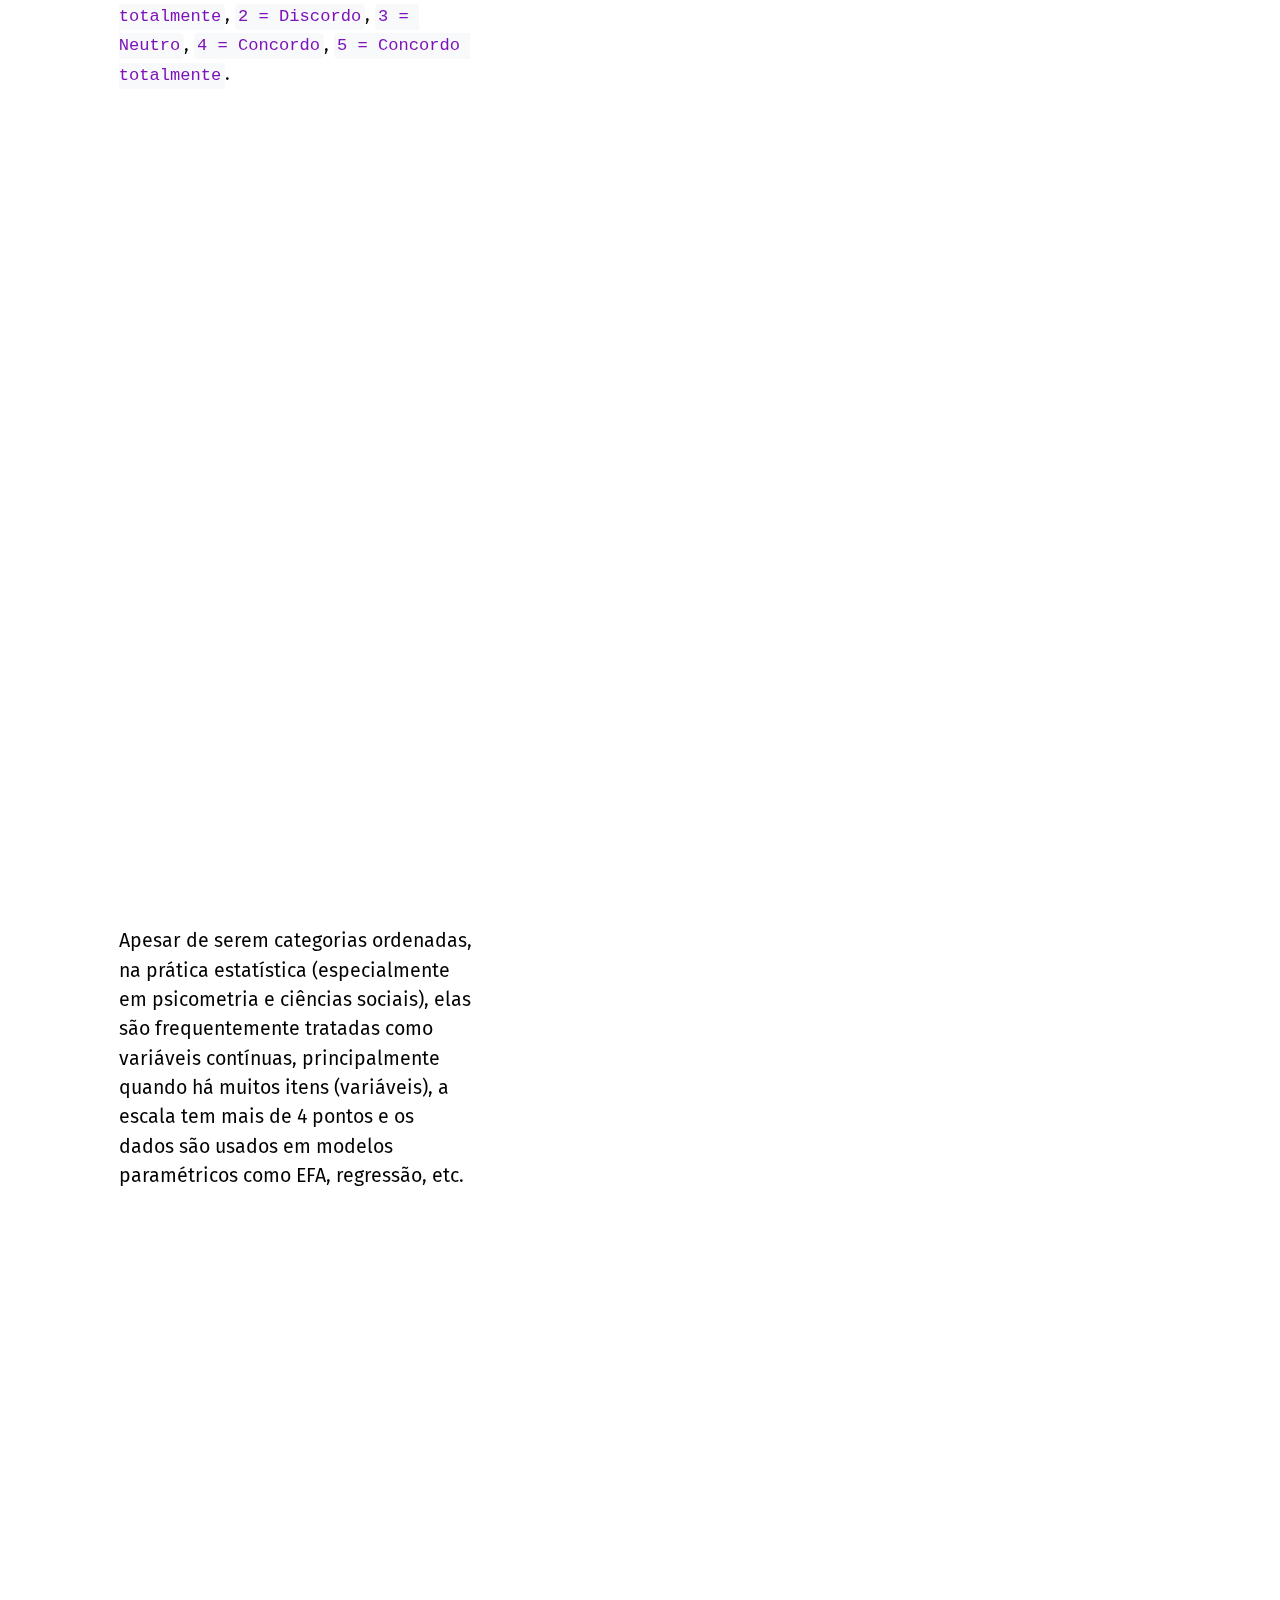
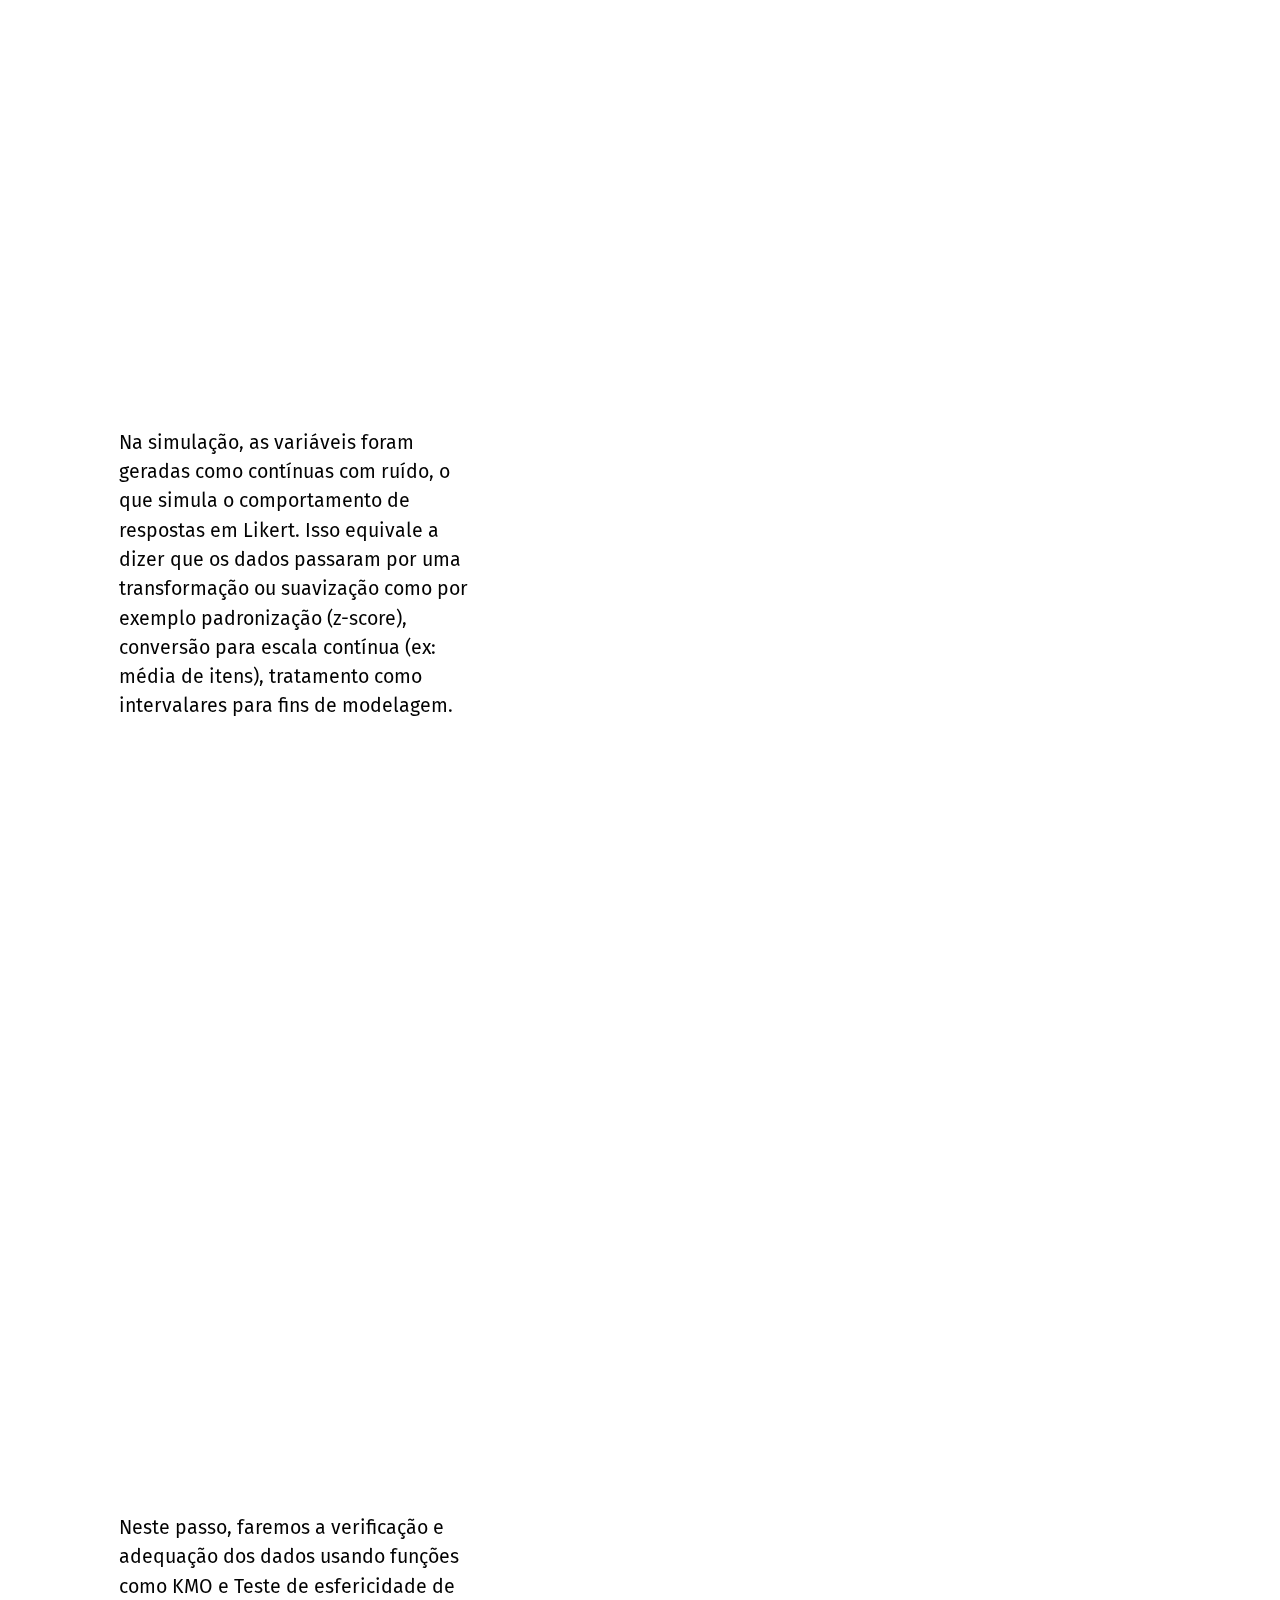
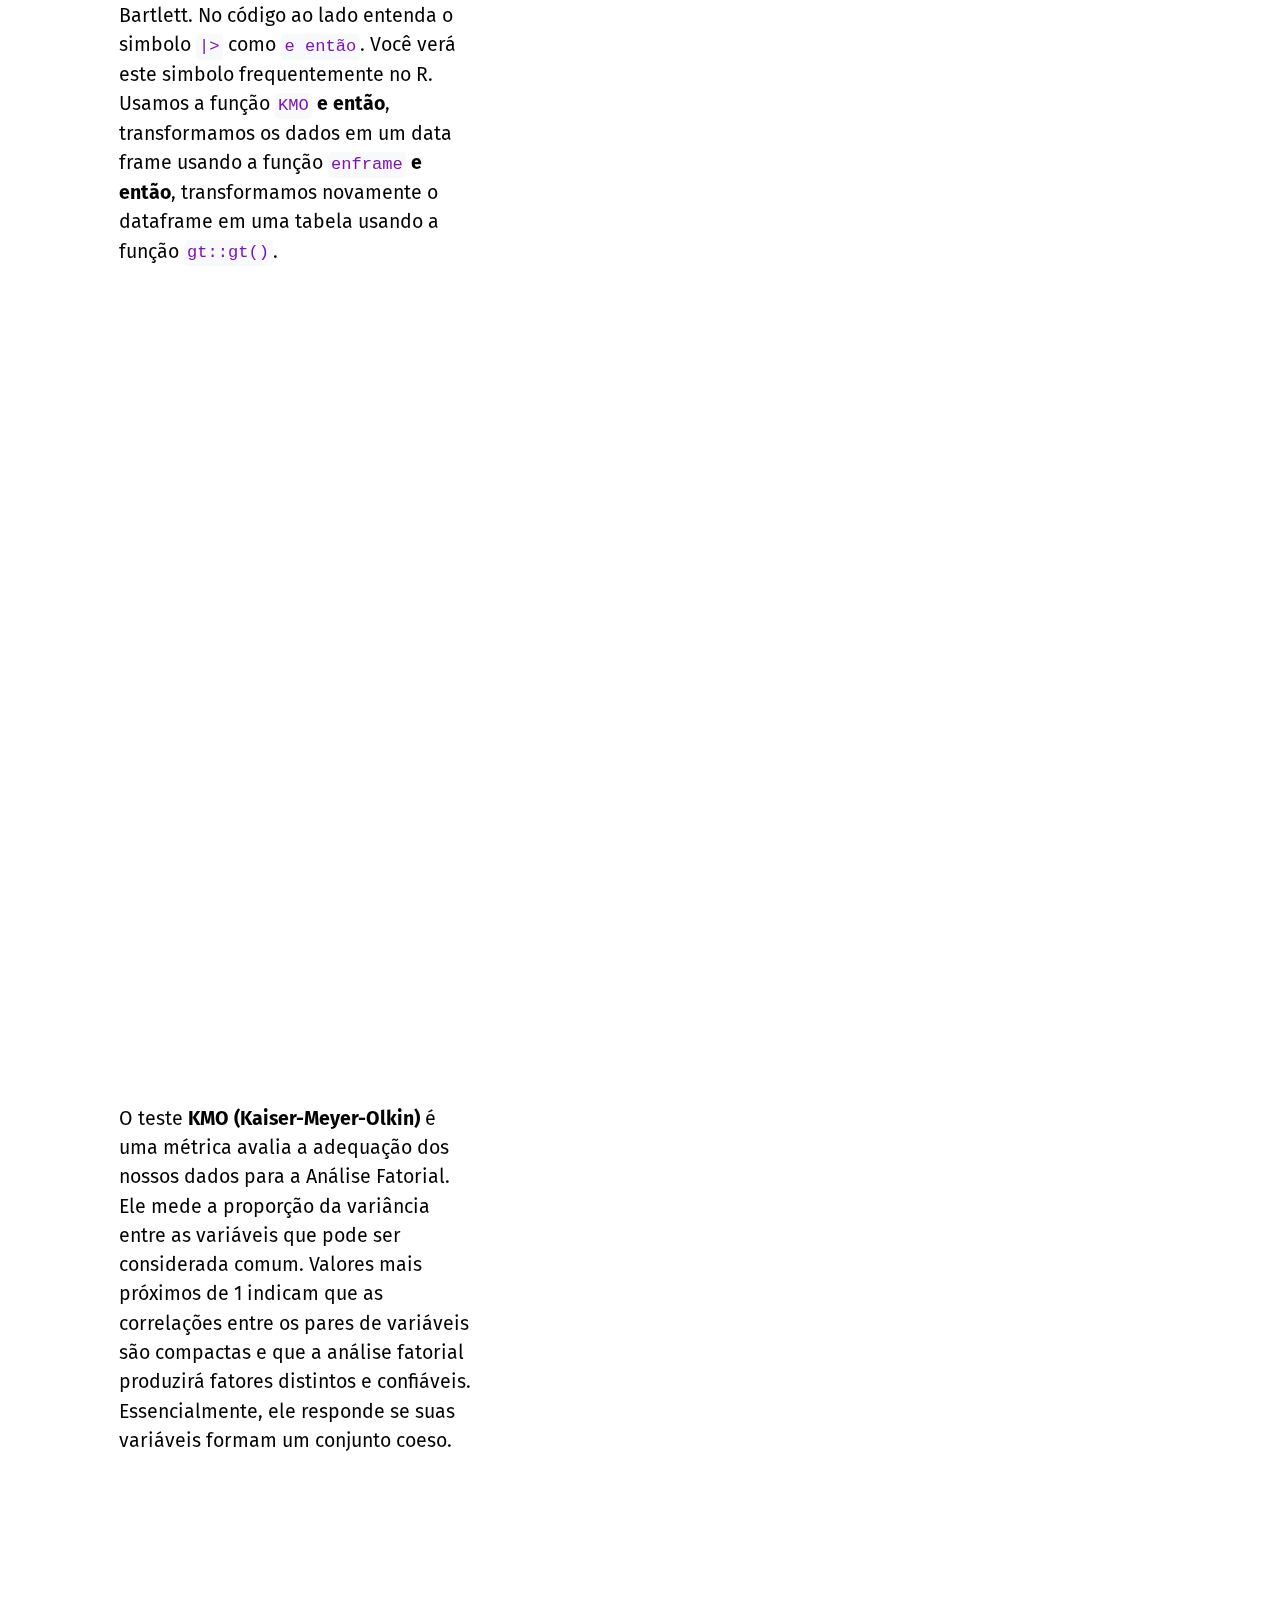
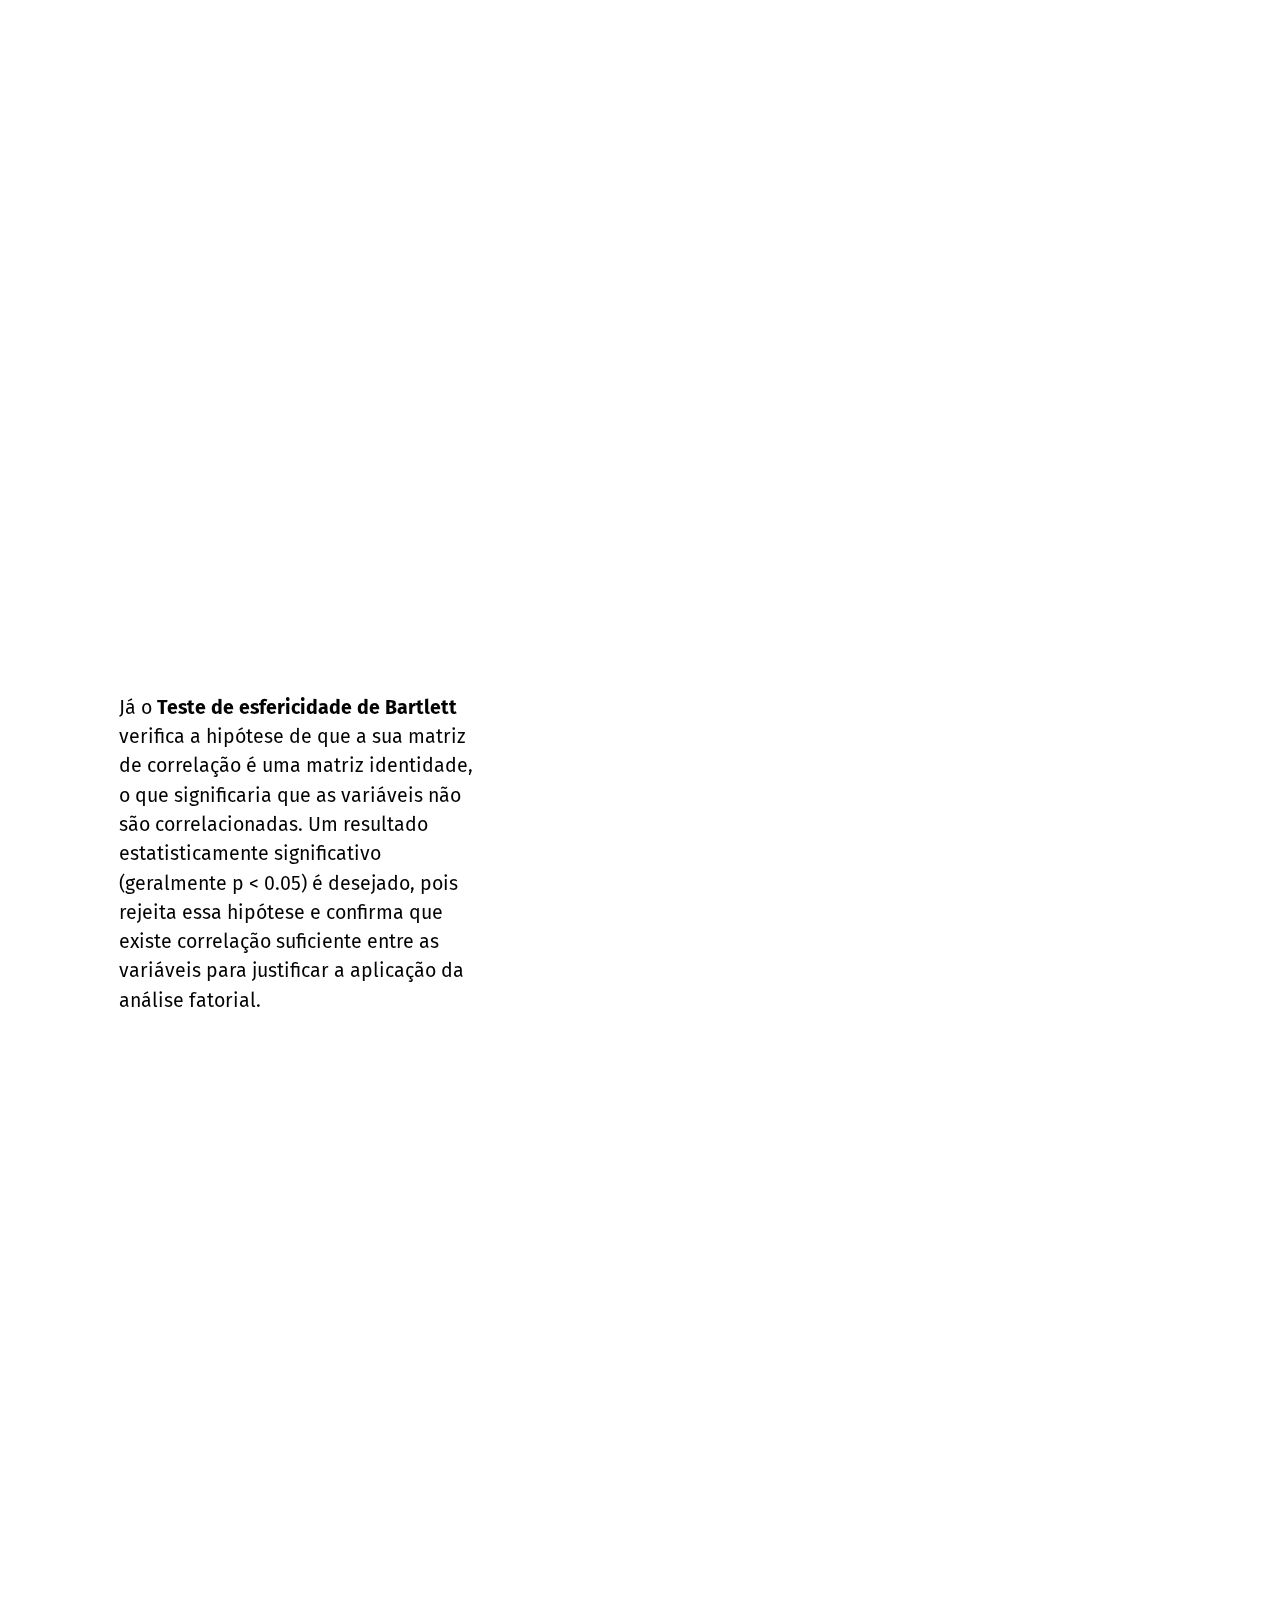
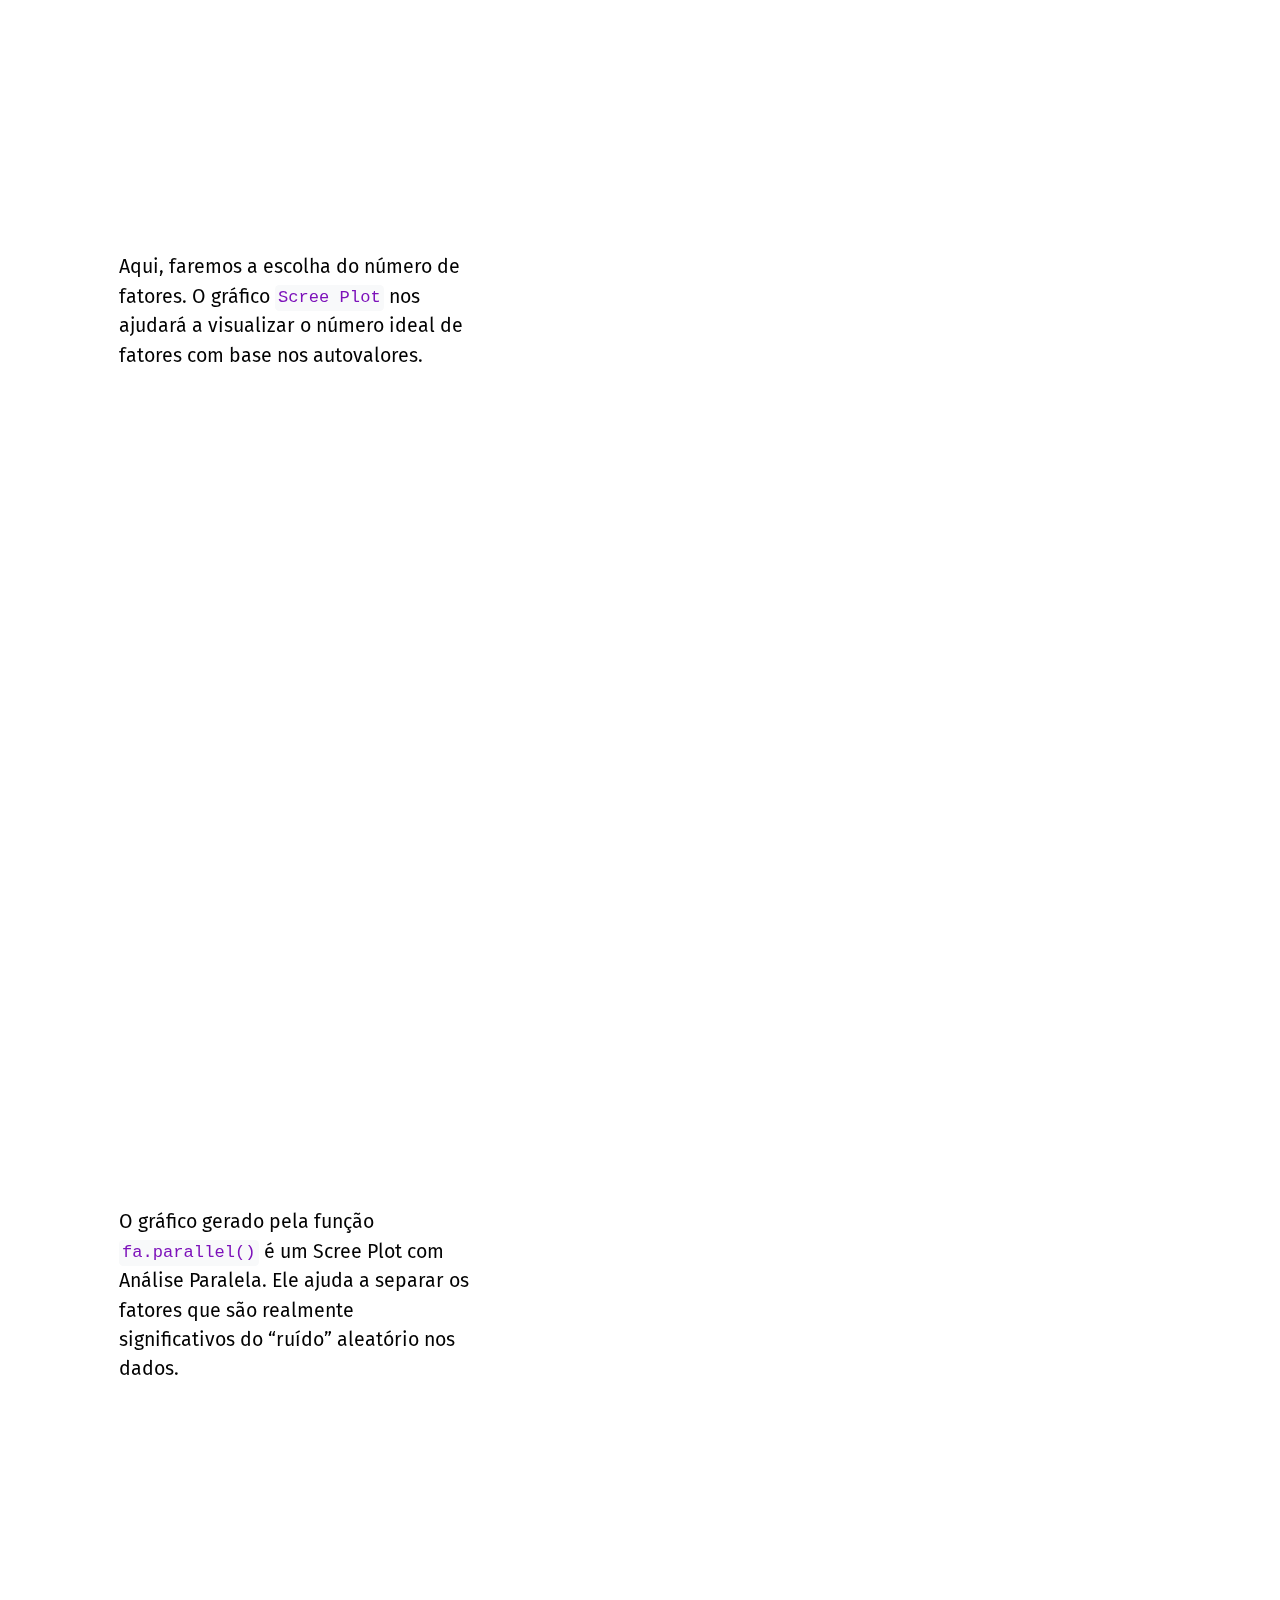
<file: docs/efa.html>
<!DOCTYPE html>
<html xmlns="http://www.w3.org/1999/xhtml" lang="en" xml:lang="en"><head>

<meta charset="utf-8">
<meta name="generator" content="quarto-1.6.43">

<meta name="viewport" content="width=device-width, initial-scale=1.0, user-scalable=yes">


<title>Análise Fatorial Exploratória (EFA) – Scrollytelling Closeread</title>
<style>
code{white-space: pre-wrap;}
span.smallcaps{font-variant: small-caps;}
div.columns{display: flex; gap: min(4vw, 1.5em);}
div.column{flex: auto; overflow-x: auto;}
div.hanging-indent{margin-left: 1.5em; text-indent: -1.5em;}
ul.task-list{list-style: none;}
ul.task-list li input[type="checkbox"] {
  width: 0.8em;
  margin: 0 0.8em 0.2em -1em; /* quarto-specific, see https://github.com/quarto-dev/quarto-cli/issues/4556 */ 
  vertical-align: middle;
}
/* CSS for syntax highlighting */
pre > code.sourceCode { white-space: pre; position: relative; }
pre > code.sourceCode > span { line-height: 1.25; }
pre > code.sourceCode > span:empty { height: 1.2em; }
.sourceCode { overflow: visible; }
code.sourceCode > span { color: inherit; text-decoration: inherit; }
div.sourceCode { margin: 1em 0; }
pre.sourceCode { margin: 0; }
@media screen {
div.sourceCode { overflow: auto; }
}
@media print {
pre > code.sourceCode { white-space: pre-wrap; }
pre > code.sourceCode > span { display: inline-block; text-indent: -5em; padding-left: 5em; }
}
pre.numberSource code
  { counter-reset: source-line 0; }
pre.numberSource code > span
  { position: relative; left: -4em; counter-increment: source-line; }
pre.numberSource code > span > a:first-child::before
  { content: counter(source-line);
    position: relative; left: -1em; text-align: right; vertical-align: baseline;
    border: none; display: inline-block;
    -webkit-touch-callout: none; -webkit-user-select: none;
    -khtml-user-select: none; -moz-user-select: none;
    -ms-user-select: none; user-select: none;
    padding: 0 4px; width: 4em;
  }
pre.numberSource { margin-left: 3em;  padding-left: 4px; }
div.sourceCode
  {   }
@media screen {
pre > code.sourceCode > span > a:first-child::before { text-decoration: underline; }
}
</style>


<script src="site_libs/quarto-nav/quarto-nav.js"></script>
<script src="site_libs/quarto-nav/headroom.min.js"></script>
<script src="site_libs/clipboard/clipboard.min.js"></script>
<script src="site_libs/quarto-search/autocomplete.umd.js"></script>
<script src="site_libs/quarto-search/fuse.min.js"></script>
<script src="site_libs/quarto-search/quarto-search.js"></script>
<meta name="quarto:offset" content="./">
<script src="site_libs/quarto-html/quarto.js"></script>
<script src="site_libs/quarto-html/popper.min.js"></script>
<script src="site_libs/quarto-html/tippy.umd.min.js"></script>
<script src="site_libs/quarto-html/anchor.min.js"></script>
<link href="site_libs/quarto-html/tippy.css" rel="stylesheet">
<link href="site_libs/quarto-html/quarto-syntax-highlighting-d4d76bf8491c20bad77d141916dc28e1.css" rel="stylesheet" id="quarto-text-highlighting-styles">
<script src="site_libs/bootstrap/bootstrap.min.js"></script>
<link href="site_libs/bootstrap/bootstrap-icons.css" rel="stylesheet">
<link href="site_libs/bootstrap/bootstrap-6663f81e598ffc2377b1eeec43eee79a.min.css" rel="stylesheet" append-hash="true" id="quarto-bootstrap" data-mode="light">
<script src="site_libs/quarto-contrib/intersection-observer-polyfill-1.0.0/intersection-observer.js"></script>
<script src="site_libs/quarto-contrib/scrollama-3.2.0/scrollama.min.js"></script>
<script src="site_libs/quarto-contrib/closeread-0.1.0/closeread.js"></script>
<script id="quarto-search-options" type="application/json">{
  "location": "navbar",
  "copy-button": false,
  "collapse-after": 3,
  "panel-placement": "end",
  "type": "overlay",
  "limit": 50,
  "keyboard-shortcut": [
    "f",
    "/",
    "s"
  ],
  "show-item-context": false,
  "language": {
    "search-no-results-text": "No results",
    "search-matching-documents-text": "matching documents",
    "search-copy-link-title": "Copy link to search",
    "search-hide-matches-text": "Hide additional matches",
    "search-more-match-text": "more match in this document",
    "search-more-matches-text": "more matches in this document",
    "search-clear-button-title": "Clear",
    "search-text-placeholder": "",
    "search-detached-cancel-button-title": "Cancel",
    "search-submit-button-title": "Submit",
    "search-label": "Search"
  }
}</script>
<meta cr-debug-mode="false">
<meta cr-remove-header-space="false">


<link rel="stylesheet" href="_extensions/qmd-lab/closeread/closeread.css">
<link rel="stylesheet" href="new.css">
</head>

<body class="nav-fixed">

<div id="quarto-search-results"></div>
  <header id="quarto-header" class="headroom fixed-top">
    <nav class="navbar navbar-expand-lg " data-bs-theme="dark">
      <div class="navbar-container container-fluid">
      <div class="navbar-brand-container mx-auto">
    <a class="navbar-brand" href="./index.html">
    <span class="navbar-title">Scrollytelling Closeread</span>
    </a>
  </div>
            <div id="quarto-search" class="" title="Search"></div>
          <button class="navbar-toggler" type="button" data-bs-toggle="collapse" data-bs-target="#navbarCollapse" aria-controls="navbarCollapse" role="menu" aria-expanded="false" aria-label="Toggle navigation" onclick="if (window.quartoToggleHeadroom) { window.quartoToggleHeadroom(); }">
  <span class="navbar-toggler-icon"></span>
</button>
          <div class="collapse navbar-collapse" id="navbarCollapse">
            <ul class="navbar-nav navbar-nav-scroll me-auto">
  <li class="nav-item dropdown ">
    <a class="nav-link dropdown-toggle" href="#" id="nav-menu-files" role="link" data-bs-toggle="dropdown" aria-expanded="false">
 <span class="menu-text">Files</span>
    </a>
    <ul class="dropdown-menu" aria-labelledby="nav-menu-files">    
        <li>
    <a class="dropdown-item" href="./python_closeread.html">
 <span class="dropdown-text">Funcionalidades</span></a>
  </li>  
        <li>
    <a class="dropdown-item" href="./efa2.html">
 <span class="dropdown-text">Análise Fatorial Exploratória</span></a>
  </li>  
        <li>
    <a class="dropdown-item" href="./process_control.html">
 <span class="dropdown-text">Controle de Processos</span></a>
  </li>  
    </ul>
  </li>
</ul>
          </div> <!-- /navcollapse -->
            <div class="quarto-navbar-tools">
</div>
      </div> <!-- /container-fluid -->
    </nav>
</header>
<!-- content -->
<div id="quarto-content" class="quarto-container page-columns page-rows-contents page-layout-full page-navbar">
<!-- sidebar -->
<!-- margin-sidebar -->
    
<!-- main -->
<main class="content column-page" id="quarto-document-content">

<header id="title-block-header" class="quarto-title-block default">
<div class="quarto-title">
<h1 class="title">Análise Fatorial Exploratória (EFA)</h1>
</div>



<div class="quarto-title-meta column-page">

    
  
    
  </div>
  


</header>


<section id="o-que-é-a-efa" class="level3">
<h3 class="anchored" data-anchor-id="o-que-é-a-efa"><span style="color: #5AC8BE ;"><strong>O que é a EFA</strong></span></h3>
<p>A Análise Fatorial Exploratória (EFA) é uma técnica estatística multivariada usada para identificar a estrutura subjacente (fatores latentes) em um conjunto de variáveis observadas. Ela busca agrupar variáveis correlacionadas entre si em fatores comuns, revelando padrões ocultos nos dados.</p>
<p>É chamada de “exploratória” porque não parte de uma hipótese prévia sobre o número ou a natureza dos fatores, ao contrário da Análise Fatorial Confirmatória (CFA), que testa modelos específicos.</p>
<div class="quarto-figure quarto-figure-center">
<figure class="figure">
<p><img src="assets/images/efa_figure.png" class="img-fluid figure-img"></p>
<figcaption>Exemplode Análise fatorial exploratória</figcaption>
</figure>
</div>
</section>
<section id="qual-o-objetivo" class="level3">
<h3 class="anchored" data-anchor-id="qual-o-objetivo"><span style="color: #5AC8BE ;"><strong>Qual o objetivo?</strong></span></h3>
<p>O principal objetivo da EFA é reduzir a dimensionalidade dos dados e descobrir estruturas latentes que explicam as correlações entre variáveis. Isso permite:</p>
<ul>
<li>Identificar agrupamentos naturais de variáveis.</li>
<li>Compreender melhor os construtos teóricos por trás dos dados.</li>
<li>Preparar modelos mais simples e interpretáveis.</li>
<li>Apoiar o desenvolvimento de escalas e instrumentos de medida (como questionários).</li>
</ul>
</section>
<section id="de-onde-vem" class="level3">
<h3 class="anchored" data-anchor-id="de-onde-vem"><span style="color: #5AC8BE ;"><strong>De onde vem?</strong></span></h3>
<p>Ela surgiu no campo da psicometria e da psicologia, especialmente para entender traços de personalidade e habilidades cognitivas. Foi desenvolvida como uma resposta à necessidade de compreender fenômenos complexos que não podiam ser observados diretamente, mas inferidos a partir de múltiplas variáveis.</p>
<p>Ela se baseia em conceitos de correlação, covariância e álgebra linear, especialmente decomposição de matrizes.</p>
</section>
<section id="como-fazer" class="level3">
<h3 class="anchored" data-anchor-id="como-fazer"><span style="color: #5AC8BE ;"><strong>Como fazer?</strong></span></h3>
<p>Aqui está um passo a passo prático para realizar uma EFA em R:</p>
<ol type="1">
<li><p>Preparar os dados verificando se há dados faltantes, certifique-se de que as variáveis são numéricas e correlacionáveis. Se forem dicotômicas será necessário utilizr abordagem específica que será explicada nos exemplos mais abaixo.</p></li>
<li><p>Verificar a adequação dos dados usando teste de Kaiser-Meyer-Olkin (KMO) e ou teste de esfericidade de Bartlett.</p></li>
<li><p>Escolher o número de fatores usando scree plot (gráfico de sedimentação), critério de Kaiser (autovalores &gt; 1), e análise paralela.</p></li>
<li><p>Executar a EFA usando a função <code>factanal()</code> ou pacotes como <code>psych</code> (<code>fa()</code>), escolher o método de extração (ex: máxima verossimilhança, componentes principais) e escolher o tipo de rotação (ex: varimax, oblimin).</p></li>
<li><p>Interpretar os resultados analisando as cargas fatoriais, verificando comunalidades e variância explicada e validar a consistência dos fatores.</p></li>
<li><p>Refinar o modelo eliminando variáveis com baixa carga ou comunalidade e reexecutando a análise se necessário.</p></li>
</ol>
<p>Para praticar, iremos usar três exemplos sendo o primeiro com dados contínuos o segundo com com dados categóricos dicotômicos, e terceiro com dados mistos(categóricos dicotômicos e ordinais e numéricos).</p>
</section>
<div class="cr-section cr-column-screen sidebar-left">
<div class="narrative-col">
<div class="trigger new-trigger" data-focus-on="cr-case1_consumidor">
<section id="caso1-comportamento-de-consumo-com-variáveis-contínuas" class="level2 narrative">
<h2 class="anchored" data-anchor-id="caso1-comportamento-de-consumo-com-variáveis-contínuas">Caso1: Comportamento de consumo com variáveis contínuas</h2>
<p>Imagine que estou conduzindo uma análise fatorial em um questionário com 12 variáveis que representam respostas sobre comportamento de consumo.</p>
<p>Eu aplico um questionário com 12 questões e a variância dessas 12 variáveis podem ser amplamente explicada por um número menor de clusters subjacentes chamados de <strong>fatores</strong>, ou seja, cada fator, consiste em muitas variáveis.</p>
</section>
</div>
<div class="trigger new-trigger" data-focus-on="cr-case1_packages">
<div class="narrative">
<p>Vamos fazer a simulação no R, e pra isso, precisaremos carregar os pacotes necessários. Caso os pacotes não estejam instalados, para instalar é simples basta usar a função <code>install.packages("nome_do_pacote_aqui")</code>.</p>
</div>
</div>
<div class="trigger new-trigger" data-scale-by="1" data-focus-on="cr-case1_data">
<div class="narrative">
<p>Vamos criar um conjunto de dados com 12 variáveis que representam respostas a um questionário sobre comportamento de consumo, agrupadas em 3 fatores latentes.</p>
</div>
</div>
<div class="trigger new-trigger" data-highlight="1-2" data-focus-on="cr-case1_data">
<div class="narrative">
<p>A função <code>set.seed</code> nos ajuda a manter os dados randomicos fixos, permitindo que o experimento possa ser reproduzido em outra maquina, mas gerando os mesmos resultados.</p>
</div>
</div>
<div class="trigger new-trigger" data-highlight="4-8" data-focus-on="cr-case1_data">
<div class="narrative">
<p>Na sequencia geramos 300 observações de dados e depois três fatores com 300 observações cada.</p>
</div>
</div>
<div class="trigger new-trigger" data-highlight="'10-22" data-focus-on="cr-case1_data">
<div class="narrative">
<p>Quando simulamos variáveis contínuas para representar respostas de um questionário, estamos aproximando o comportamento de escalas de Likert que foram normalizadas ou tratadas como contínuas. As escalas de Likert são ordinais, geralmente com 5 ou 7 pontos, como: <code>1 = Discordo totalmente</code>, <code>2 = Discordo</code>, <code>3 = Neutro</code>, <code>4 = Concordo</code>, <code>5 = Concordo totalmente</code>.</p>
</div>
</div>
<div class="trigger">
<div class="narrative">
<p>Apesar de serem categorias ordenadas, na prática estatística (especialmente em psicometria e ciências sociais), elas são frequentemente tratadas como variáveis contínuas, principalmente quando há muitos itens (variáveis), a escala tem mais de 4 pontos e os dados são usados em modelos paramétricos como EFA, regressão, etc.</p>
</div>
</div>
<div class="trigger">
<div class="narrative">
<p>Na simulação, as variáveis foram geradas como contínuas com ruído, o que simula o comportamento de respostas em Likert. Isso equivale a dizer que os dados passaram por uma transformação ou suavização como por exemplo padronização (z-score), conversão para escala contínua (ex: média de itens), tratamento como intervalares para fins de modelagem.</p>
</div>
</div>
</div>
<div class="sticky-col">
<div class="sticky-col-stack">
<div id="cr-case1_consumidor" class="sticky">
<div class="quarto-figure quarto-figure-center">
<figure class="figure">
<p><img src="assets/images/consumidor.png" class="img-fluid figure-img"></p>
<figcaption>Consumidor</figcaption>
</figure>
</div>
</div>
<div id="cr-case1_packages" class="sticky">
<div class="cell">
<div class="sourceCode cell-code" id="cb1"><pre class="sourceCode r code-with-copy"><code class="sourceCode r"><span id="cb1-1"><a href="#cb1-1" aria-hidden="true" tabindex="-1"></a><span class="co"># Carregue os pacotes ou instale-os no caso de ainda não ter.</span></span>
<span id="cb1-2"><a href="#cb1-2" aria-hidden="true" tabindex="-1"></a><span class="fu">library</span>(tidyverse)</span>
<span id="cb1-3"><a href="#cb1-3" aria-hidden="true" tabindex="-1"></a><span class="fu">library</span>(psych)</span>
<span id="cb1-4"><a href="#cb1-4" aria-hidden="true" tabindex="-1"></a><span class="fu">library</span>(GPArotation)</span>
<span id="cb1-5"><a href="#cb1-5" aria-hidden="true" tabindex="-1"></a><span class="fu">library</span>(gt)</span>
<span id="cb1-6"><a href="#cb1-6" aria-hidden="true" tabindex="-1"></a><span class="fu">library</span>(parameters)</span></code><button title="Copy to Clipboard" class="code-copy-button"><i class="bi"></i></button></pre></div>
</div>
</div>
<div id="cr-case1_data" class="sticky">
<div class="cell">
<div class="sourceCode cell-code" id="cb2"><pre class="sourceCode r code-with-copy"><code class="sourceCode r"><span id="cb2-1"><a href="#cb2-1" aria-hidden="true" tabindex="-1"></a><span class="co"># este comando permite replicarmos os dados randomicos</span></span>
<span id="cb2-2"><a href="#cb2-2" aria-hidden="true" tabindex="-1"></a><span class="fu">set.seed</span>(<span class="dv">123</span>)</span>
<span id="cb2-3"><a href="#cb2-3" aria-hidden="true" tabindex="-1"></a></span>
<span id="cb2-4"><a href="#cb2-4" aria-hidden="true" tabindex="-1"></a><span class="co"># Simulando 300 pontos de dados com 3 fatores latentes</span></span>
<span id="cb2-5"><a href="#cb2-5" aria-hidden="true" tabindex="-1"></a>n <span class="ot">&lt;-</span> <span class="dv">300</span></span>
<span id="cb2-6"><a href="#cb2-6" aria-hidden="true" tabindex="-1"></a>fator1 <span class="ot">&lt;-</span> <span class="fu">rnorm</span>(n)</span>
<span id="cb2-7"><a href="#cb2-7" aria-hidden="true" tabindex="-1"></a>fator2 <span class="ot">&lt;-</span> <span class="fu">rnorm</span>(n)</span>
<span id="cb2-8"><a href="#cb2-8" aria-hidden="true" tabindex="-1"></a>fator3 <span class="ot">&lt;-</span> <span class="fu">rnorm</span>(n)</span>
<span id="cb2-9"><a href="#cb2-9" aria-hidden="true" tabindex="-1"></a></span>
<span id="cb2-10"><a href="#cb2-10" aria-hidden="true" tabindex="-1"></a>data_consumo <span class="ot">&lt;-</span> <span class="fu">tibble</span>(</span>
<span id="cb2-11"><a href="#cb2-11" aria-hidden="true" tabindex="-1"></a>  <span class="at">consumo_online1 =</span> fator1 <span class="sc">+</span> <span class="fu">rnorm</span>(n, <span class="dv">0</span>, <span class="fl">0.5</span>),</span>
<span id="cb2-12"><a href="#cb2-12" aria-hidden="true" tabindex="-1"></a>  <span class="at">consumo_online2 =</span> fator1 <span class="sc">+</span> <span class="fu">rnorm</span>(n, <span class="dv">0</span>, <span class="fl">0.5</span>),</span>
<span id="cb2-13"><a href="#cb2-13" aria-hidden="true" tabindex="-1"></a>  <span class="at">consumo_online3 =</span> fator1 <span class="sc">+</span> <span class="fu">rnorm</span>(n, <span class="dv">0</span>, <span class="fl">0.5</span>),</span>
<span id="cb2-14"><a href="#cb2-14" aria-hidden="true" tabindex="-1"></a>  <span class="at">fidelidade_marca1 =</span> fator2 <span class="sc">+</span> <span class="fu">rnorm</span>(n, <span class="dv">0</span>, <span class="fl">0.5</span>),</span>
<span id="cb2-15"><a href="#cb2-15" aria-hidden="true" tabindex="-1"></a>  <span class="at">fidelidade_marca2 =</span> fator2 <span class="sc">+</span> <span class="fu">rnorm</span>(n, <span class="dv">0</span>, <span class="fl">0.5</span>),</span>
<span id="cb2-16"><a href="#cb2-16" aria-hidden="true" tabindex="-1"></a>  <span class="at">fidelidade_marca3 =</span> fator2 <span class="sc">+</span> <span class="fu">rnorm</span>(n, <span class="dv">0</span>, <span class="fl">0.5</span>),</span>
<span id="cb2-17"><a href="#cb2-17" aria-hidden="true" tabindex="-1"></a>  preocupação_preço1 <span class="ot">=</span> fator3 <span class="sc">+</span> <span class="fu">rnorm</span>(n, <span class="dv">0</span>, <span class="fl">0.5</span>),</span>
<span id="cb2-18"><a href="#cb2-18" aria-hidden="true" tabindex="-1"></a>  preocupação_preço2 <span class="ot">=</span> fator3 <span class="sc">+</span> <span class="fu">rnorm</span>(n, <span class="dv">0</span>, <span class="fl">0.5</span>),</span>
<span id="cb2-19"><a href="#cb2-19" aria-hidden="true" tabindex="-1"></a>  preocupação_preço3 <span class="ot">=</span> fator3 <span class="sc">+</span> <span class="fu">rnorm</span>(n, <span class="dv">0</span>, <span class="fl">0.5</span>),</span>
<span id="cb2-20"><a href="#cb2-20" aria-hidden="true" tabindex="-1"></a>  <span class="at">misc1 =</span> <span class="fu">rnorm</span>(n),</span>
<span id="cb2-21"><a href="#cb2-21" aria-hidden="true" tabindex="-1"></a>  <span class="at">misc2 =</span> <span class="fu">rnorm</span>(n),</span>
<span id="cb2-22"><a href="#cb2-22" aria-hidden="true" tabindex="-1"></a>  <span class="at">misc3 =</span> <span class="fu">rnorm</span>(n))</span></code><button title="Copy to Clipboard" class="code-copy-button"><i class="bi"></i></button></pre></div>
</div>
</div>
</div>
</div>
</div>
<div class="cr-section cr-column-screen sidebar-left">
<div class="narrative-col">
<div class="trigger new-trigger" data-focus-on="cr-case1_kmo">
<div class="narrative">
<p>Neste passo, faremos a verificação e adequação dos dados usando funções como KMO e Teste de esfericidade de Bartlett. No código ao lado entenda o simbolo <code>|&gt;</code> como <code>e então</code>. Você verá este simbolo frequentemente no R. Usamos a função <code>KMO</code> <strong>e então</strong>, transformamos os dados em um data frame usando a função <code>enframe</code> <strong>e então</strong>, transformamos novamente o dataframe em uma tabela usando a função <code>gt::gt()</code>.</p>
</div>
</div>
<div class="trigger new-trigger" data-highlight="'1-2" data-focus-on="cr-case1_kmo">
<div class="narrative">
<p>O teste <strong>KMO (Kaiser-Meyer-Olkin)</strong> é uma métrica avalia a adequação dos nossos dados para a Análise Fatorial. Ele mede a proporção da variância entre as variáveis que pode ser considerada comum. Valores mais próximos de 1 indicam que as correlações entre os pares de variáveis são compactas e que a análise fatorial produzirá fatores distintos e confiáveis. Essencialmente, ele responde se suas variáveis formam um conjunto coeso.</p>
</div>
</div>
<div class="trigger new-trigger" data-focus-on="cr-case1_bartlett">
<div class="narrative">
<p>Já o <strong>Teste de esfericidade de Bartlett</strong> verifica a hipótese de que a sua matriz de correlação é uma matriz identidade, o que significaria que as variáveis não são correlacionadas. Um resultado estatisticamente significativo (geralmente p &lt; 0.05) é desejado, pois rejeita essa hipótese e confirma que existe correlação suficiente entre as variáveis para justificar a aplicação da análise fatorial.</p>
</div>
</div>
<div class="trigger new-trigger" data-focus-on="cr-case1_plot">
<div class="narrative">
<p>Aqui, faremos a escolha do número de fatores. O gráfico <code>Scree Plot</code> nos ajudará a visualizar o número ideal de fatores com base nos autovalores.</p>
</div>
</div>
<div class="trigger">
<div class="narrative">
<p>O gráfico gerado pela função <code>fa.parallel()</code> é um Scree Plot com Análise Paralela. Ele ajuda a separar os fatores que são realmente significativos do “ruído” aleatório nos dados.</p>
</div>
</div>
<div class="trigger">
<div class="narrative">
<p>A linha azul (com “triangulo”) representa os autovalores (<strong>a importância</strong>) de cada fator extraído dos dados reais. A linha vermelha (tracejada) representa a média dos autovalores que seriam esperados em um conjunto de dados aleatórios, sem estrutura real, mas com o mesmo número de variáveis e observações que o nosso conjunto de dados.</p>
</div>
</div>
<div class="trigger">
<div class="narrative">
<p><strong>A regra é simples</strong>: você deve reter o número de fatores cujos autovalores (pontos na linha azul) estão acima dos autovalores correspondentes dos dados aleatórios (a linha vermelha). Portanto, o fato de você ter 3 pontos da linha azul acima da linha vermelha é uma forte indicação de que existem 3 fatores latentes significativos em nossos dados. Os fatores seguintes estão abaixo da linha vermelha, o que sugere que eles provavelmente representam apenas variação aleatória (ruído) e não devem ser incluídos no nosso modelo.</p>
</div>
</div>
</div>
<div class="sticky-col">
<div class="sticky-col-stack">
<div id="cr-case1_kmo" class="sticky">
<div class="cell">
<div class="sourceCode cell-code" id="cb3"><pre class="sourceCode r code-with-copy"><code class="sourceCode r"><span id="cb3-1"><a href="#cb3-1" aria-hidden="true" tabindex="-1"></a><span class="co"># Teste KMO</span></span>
<span id="cb3-2"><a href="#cb3-2" aria-hidden="true" tabindex="-1"></a><span class="fu">KMO</span>(<span class="fu">cor</span>(data_consumo))<span class="sc">$</span>MSAi <span class="sc">|&gt;</span></span>
<span id="cb3-3"><a href="#cb3-3" aria-hidden="true" tabindex="-1"></a>  <span class="fu">enframe</span>(<span class="at">name =</span> <span class="st">"variable"</span>, <span class="at">value =</span> <span class="st">"value"</span>) <span class="sc">|&gt;</span> </span>
<span id="cb3-4"><a href="#cb3-4" aria-hidden="true" tabindex="-1"></a>  gt<span class="sc">::</span><span class="fu">gt</span>()</span></code><button title="Copy to Clipboard" class="code-copy-button"><i class="bi"></i></button></pre></div>
<div class="cell-output-display">
<div id="hpszetsrbb" style="padding-left:0px;padding-right:0px;padding-top:10px;padding-bottom:10px;overflow-x:auto;overflow-y:auto;width:auto;height:auto;">
<style>#hpszetsrbb table {
  font-family: system-ui, 'Segoe UI', Roboto, Helvetica, Arial, sans-serif, 'Apple Color Emoji', 'Segoe UI Emoji', 'Segoe UI Symbol', 'Noto Color Emoji';
  -webkit-font-smoothing: antialiased;
  -moz-osx-font-smoothing: grayscale;
}

#hpszetsrbb thead, #hpszetsrbb tbody, #hpszetsrbb tfoot, #hpszetsrbb tr, #hpszetsrbb td, #hpszetsrbb th {
  border-style: none;
}

#hpszetsrbb p {
  margin: 0;
  padding: 0;
}

#hpszetsrbb .gt_table {
  display: table;
  border-collapse: collapse;
  line-height: normal;
  margin-left: auto;
  margin-right: auto;
  color: #333333;
  font-size: 16px;
  font-weight: normal;
  font-style: normal;
  background-color: #FFFFFF;
  width: auto;
  border-top-style: solid;
  border-top-width: 2px;
  border-top-color: #A8A8A8;
  border-right-style: none;
  border-right-width: 2px;
  border-right-color: #D3D3D3;
  border-bottom-style: solid;
  border-bottom-width: 2px;
  border-bottom-color: #A8A8A8;
  border-left-style: none;
  border-left-width: 2px;
  border-left-color: #D3D3D3;
}

#hpszetsrbb .gt_caption {
  padding-top: 4px;
  padding-bottom: 4px;
}

#hpszetsrbb .gt_title {
  color: #333333;
  font-size: 125%;
  font-weight: initial;
  padding-top: 4px;
  padding-bottom: 4px;
  padding-left: 5px;
  padding-right: 5px;
  border-bottom-color: #FFFFFF;
  border-bottom-width: 0;
}

#hpszetsrbb .gt_subtitle {
  color: #333333;
  font-size: 85%;
  font-weight: initial;
  padding-top: 3px;
  padding-bottom: 5px;
  padding-left: 5px;
  padding-right: 5px;
  border-top-color: #FFFFFF;
  border-top-width: 0;
}

#hpszetsrbb .gt_heading {
  background-color: #FFFFFF;
  text-align: center;
  border-bottom-color: #FFFFFF;
  border-left-style: none;
  border-left-width: 1px;
  border-left-color: #D3D3D3;
  border-right-style: none;
  border-right-width: 1px;
  border-right-color: #D3D3D3;
}

#hpszetsrbb .gt_bottom_border {
  border-bottom-style: solid;
  border-bottom-width: 2px;
  border-bottom-color: #D3D3D3;
}

#hpszetsrbb .gt_col_headings {
  border-top-style: solid;
  border-top-width: 2px;
  border-top-color: #D3D3D3;
  border-bottom-style: solid;
  border-bottom-width: 2px;
  border-bottom-color: #D3D3D3;
  border-left-style: none;
  border-left-width: 1px;
  border-left-color: #D3D3D3;
  border-right-style: none;
  border-right-width: 1px;
  border-right-color: #D3D3D3;
}

#hpszetsrbb .gt_col_heading {
  color: #333333;
  background-color: #FFFFFF;
  font-size: 100%;
  font-weight: normal;
  text-transform: inherit;
  border-left-style: none;
  border-left-width: 1px;
  border-left-color: #D3D3D3;
  border-right-style: none;
  border-right-width: 1px;
  border-right-color: #D3D3D3;
  vertical-align: bottom;
  padding-top: 5px;
  padding-bottom: 6px;
  padding-left: 5px;
  padding-right: 5px;
  overflow-x: hidden;
}

#hpszetsrbb .gt_column_spanner_outer {
  color: #333333;
  background-color: #FFFFFF;
  font-size: 100%;
  font-weight: normal;
  text-transform: inherit;
  padding-top: 0;
  padding-bottom: 0;
  padding-left: 4px;
  padding-right: 4px;
}

#hpszetsrbb .gt_column_spanner_outer:first-child {
  padding-left: 0;
}

#hpszetsrbb .gt_column_spanner_outer:last-child {
  padding-right: 0;
}

#hpszetsrbb .gt_column_spanner {
  border-bottom-style: solid;
  border-bottom-width: 2px;
  border-bottom-color: #D3D3D3;
  vertical-align: bottom;
  padding-top: 5px;
  padding-bottom: 5px;
  overflow-x: hidden;
  display: inline-block;
  width: 100%;
}

#hpszetsrbb .gt_spanner_row {
  border-bottom-style: hidden;
}

#hpszetsrbb .gt_group_heading {
  padding-top: 8px;
  padding-bottom: 8px;
  padding-left: 5px;
  padding-right: 5px;
  color: #333333;
  background-color: #FFFFFF;
  font-size: 100%;
  font-weight: initial;
  text-transform: inherit;
  border-top-style: solid;
  border-top-width: 2px;
  border-top-color: #D3D3D3;
  border-bottom-style: solid;
  border-bottom-width: 2px;
  border-bottom-color: #D3D3D3;
  border-left-style: none;
  border-left-width: 1px;
  border-left-color: #D3D3D3;
  border-right-style: none;
  border-right-width: 1px;
  border-right-color: #D3D3D3;
  vertical-align: middle;
  text-align: left;
}

#hpszetsrbb .gt_empty_group_heading {
  padding: 0.5px;
  color: #333333;
  background-color: #FFFFFF;
  font-size: 100%;
  font-weight: initial;
  border-top-style: solid;
  border-top-width: 2px;
  border-top-color: #D3D3D3;
  border-bottom-style: solid;
  border-bottom-width: 2px;
  border-bottom-color: #D3D3D3;
  vertical-align: middle;
}

#hpszetsrbb .gt_from_md > :first-child {
  margin-top: 0;
}

#hpszetsrbb .gt_from_md > :last-child {
  margin-bottom: 0;
}

#hpszetsrbb .gt_row {
  padding-top: 8px;
  padding-bottom: 8px;
  padding-left: 5px;
  padding-right: 5px;
  margin: 10px;
  border-top-style: solid;
  border-top-width: 1px;
  border-top-color: #D3D3D3;
  border-left-style: none;
  border-left-width: 1px;
  border-left-color: #D3D3D3;
  border-right-style: none;
  border-right-width: 1px;
  border-right-color: #D3D3D3;
  vertical-align: middle;
  overflow-x: hidden;
}

#hpszetsrbb .gt_stub {
  color: #333333;
  background-color: #FFFFFF;
  font-size: 100%;
  font-weight: initial;
  text-transform: inherit;
  border-right-style: solid;
  border-right-width: 2px;
  border-right-color: #D3D3D3;
  padding-left: 5px;
  padding-right: 5px;
}

#hpszetsrbb .gt_stub_row_group {
  color: #333333;
  background-color: #FFFFFF;
  font-size: 100%;
  font-weight: initial;
  text-transform: inherit;
  border-right-style: solid;
  border-right-width: 2px;
  border-right-color: #D3D3D3;
  padding-left: 5px;
  padding-right: 5px;
  vertical-align: top;
}

#hpszetsrbb .gt_row_group_first td {
  border-top-width: 2px;
}

#hpszetsrbb .gt_row_group_first th {
  border-top-width: 2px;
}

#hpszetsrbb .gt_summary_row {
  color: #333333;
  background-color: #FFFFFF;
  text-transform: inherit;
  padding-top: 8px;
  padding-bottom: 8px;
  padding-left: 5px;
  padding-right: 5px;
}

#hpszetsrbb .gt_first_summary_row {
  border-top-style: solid;
  border-top-color: #D3D3D3;
}

#hpszetsrbb .gt_first_summary_row.thick {
  border-top-width: 2px;
}

#hpszetsrbb .gt_last_summary_row {
  padding-top: 8px;
  padding-bottom: 8px;
  padding-left: 5px;
  padding-right: 5px;
  border-bottom-style: solid;
  border-bottom-width: 2px;
  border-bottom-color: #D3D3D3;
}

#hpszetsrbb .gt_grand_summary_row {
  color: #333333;
  background-color: #FFFFFF;
  text-transform: inherit;
  padding-top: 8px;
  padding-bottom: 8px;
  padding-left: 5px;
  padding-right: 5px;
}

#hpszetsrbb .gt_first_grand_summary_row {
  padding-top: 8px;
  padding-bottom: 8px;
  padding-left: 5px;
  padding-right: 5px;
  border-top-style: double;
  border-top-width: 6px;
  border-top-color: #D3D3D3;
}

#hpszetsrbb .gt_last_grand_summary_row_top {
  padding-top: 8px;
  padding-bottom: 8px;
  padding-left: 5px;
  padding-right: 5px;
  border-bottom-style: double;
  border-bottom-width: 6px;
  border-bottom-color: #D3D3D3;
}

#hpszetsrbb .gt_striped {
  background-color: rgba(128, 128, 128, 0.05);
}

#hpszetsrbb .gt_table_body {
  border-top-style: solid;
  border-top-width: 2px;
  border-top-color: #D3D3D3;
  border-bottom-style: solid;
  border-bottom-width: 2px;
  border-bottom-color: #D3D3D3;
}

#hpszetsrbb .gt_footnotes {
  color: #333333;
  background-color: #FFFFFF;
  border-bottom-style: none;
  border-bottom-width: 2px;
  border-bottom-color: #D3D3D3;
  border-left-style: none;
  border-left-width: 2px;
  border-left-color: #D3D3D3;
  border-right-style: none;
  border-right-width: 2px;
  border-right-color: #D3D3D3;
}

#hpszetsrbb .gt_footnote {
  margin: 0px;
  font-size: 90%;
  padding-top: 4px;
  padding-bottom: 4px;
  padding-left: 5px;
  padding-right: 5px;
}

#hpszetsrbb .gt_sourcenotes {
  color: #333333;
  background-color: #FFFFFF;
  border-bottom-style: none;
  border-bottom-width: 2px;
  border-bottom-color: #D3D3D3;
  border-left-style: none;
  border-left-width: 2px;
  border-left-color: #D3D3D3;
  border-right-style: none;
  border-right-width: 2px;
  border-right-color: #D3D3D3;
}

#hpszetsrbb .gt_sourcenote {
  font-size: 90%;
  padding-top: 4px;
  padding-bottom: 4px;
  padding-left: 5px;
  padding-right: 5px;
}

#hpszetsrbb .gt_left {
  text-align: left;
}

#hpszetsrbb .gt_center {
  text-align: center;
}

#hpszetsrbb .gt_right {
  text-align: right;
  font-variant-numeric: tabular-nums;
}

#hpszetsrbb .gt_font_normal {
  font-weight: normal;
}

#hpszetsrbb .gt_font_bold {
  font-weight: bold;
}

#hpszetsrbb .gt_font_italic {
  font-style: italic;
}

#hpszetsrbb .gt_super {
  font-size: 65%;
}

#hpszetsrbb .gt_footnote_marks {
  font-size: 75%;
  vertical-align: 0.4em;
  position: initial;
}

#hpszetsrbb .gt_asterisk {
  font-size: 100%;
  vertical-align: 0;
}

#hpszetsrbb .gt_indent_1 {
  text-indent: 5px;
}

#hpszetsrbb .gt_indent_2 {
  text-indent: 10px;
}

#hpszetsrbb .gt_indent_3 {
  text-indent: 15px;
}

#hpszetsrbb .gt_indent_4 {
  text-indent: 20px;
}

#hpszetsrbb .gt_indent_5 {
  text-indent: 25px;
}

#hpszetsrbb .katex-display {
  display: inline-flex !important;
  margin-bottom: 0.75em !important;
}

#hpszetsrbb div.Reactable > div.rt-table > div.rt-thead > div.rt-tr.rt-tr-group-header > div.rt-th-group:after {
  height: 0px !important;
}
</style>

<table class="gt_table caption-top table table-sm table-striped small" data-quarto-postprocess="true" data-quarto-disable-processing="false" data-quarto-bootstrap="false">
<thead>
<tr class="gt_col_headings header">
<th id="variable" class="gt_col_heading gt_columns_bottom_border gt_left" data-quarto-table-cell-role="th" scope="col">variable</th>
<th id="value" class="gt_col_heading gt_columns_bottom_border gt_right" data-quarto-table-cell-role="th" scope="col">value</th>
</tr>
</thead>
<tbody class="gt_table_body">
<tr class="odd">
<td class="gt_row gt_left" headers="variable">consumo_online1</td>
<td class="gt_row gt_right" headers="value">0.7148735</td>
</tr>
<tr class="even">
<td class="gt_row gt_left" headers="variable">consumo_online2</td>
<td class="gt_row gt_right" headers="value">0.7555012</td>
</tr>
<tr class="odd">
<td class="gt_row gt_left" headers="variable">consumo_online3</td>
<td class="gt_row gt_right" headers="value">0.7699634</td>
</tr>
<tr class="even">
<td class="gt_row gt_left" headers="variable">fidelidade_marca1</td>
<td class="gt_row gt_right" headers="value">0.7669390</td>
</tr>
<tr class="odd">
<td class="gt_row gt_left" headers="variable">fidelidade_marca2</td>
<td class="gt_row gt_right" headers="value">0.7612777</td>
</tr>
<tr class="even">
<td class="gt_row gt_left" headers="variable">fidelidade_marca3</td>
<td class="gt_row gt_right" headers="value">0.7368293</td>
</tr>
<tr class="odd">
<td class="gt_row gt_left" headers="variable">preocupação_preço1</td>
<td class="gt_row gt_right" headers="value">0.7539072</td>
</tr>
<tr class="even">
<td class="gt_row gt_left" headers="variable">preocupação_preço2</td>
<td class="gt_row gt_right" headers="value">0.7900853</td>
</tr>
<tr class="odd">
<td class="gt_row gt_left" headers="variable">preocupação_preço3</td>
<td class="gt_row gt_right" headers="value">0.7303154</td>
</tr>
<tr class="even">
<td class="gt_row gt_left" headers="variable">misc1</td>
<td class="gt_row gt_right" headers="value">0.4193540</td>
</tr>
<tr class="odd">
<td class="gt_row gt_left" headers="variable">misc2</td>
<td class="gt_row gt_right" headers="value">0.6864583</td>
</tr>
<tr class="even">
<td class="gt_row gt_left" headers="variable">misc3</td>
<td class="gt_row gt_right" headers="value">0.4946445</td>
</tr>
</tbody>
</table>

</div>
</div>
</div>
</div>
<div id="cr-case1_bartlett" class="sticky">
<div class="cell">
<div class="sourceCode cell-code" id="cb4"><pre class="sourceCode r code-with-copy"><code class="sourceCode r"><span id="cb4-1"><a href="#cb4-1" aria-hidden="true" tabindex="-1"></a><span class="co"># Teste de esfericidade de Bartlett</span></span>
<span id="cb4-2"><a href="#cb4-2" aria-hidden="true" tabindex="-1"></a><span class="fu">cortest.bartlett</span>(<span class="fu">cor</span>(data_consumo), <span class="at">n =</span> n) <span class="sc">|&gt;</span> <span class="fu">as_tibble</span>() <span class="sc">|&gt;</span> gt<span class="sc">::</span><span class="fu">gt</span>()</span></code><button title="Copy to Clipboard" class="code-copy-button"><i class="bi"></i></button></pre></div>
<div class="cell-output-display">
<div id="xrokelcugv" style="padding-left:0px;padding-right:0px;padding-top:10px;padding-bottom:10px;overflow-x:auto;overflow-y:auto;width:auto;height:auto;">
<style>#xrokelcugv table {
  font-family: system-ui, 'Segoe UI', Roboto, Helvetica, Arial, sans-serif, 'Apple Color Emoji', 'Segoe UI Emoji', 'Segoe UI Symbol', 'Noto Color Emoji';
  -webkit-font-smoothing: antialiased;
  -moz-osx-font-smoothing: grayscale;
}

#xrokelcugv thead, #xrokelcugv tbody, #xrokelcugv tfoot, #xrokelcugv tr, #xrokelcugv td, #xrokelcugv th {
  border-style: none;
}

#xrokelcugv p {
  margin: 0;
  padding: 0;
}

#xrokelcugv .gt_table {
  display: table;
  border-collapse: collapse;
  line-height: normal;
  margin-left: auto;
  margin-right: auto;
  color: #333333;
  font-size: 16px;
  font-weight: normal;
  font-style: normal;
  background-color: #FFFFFF;
  width: auto;
  border-top-style: solid;
  border-top-width: 2px;
  border-top-color: #A8A8A8;
  border-right-style: none;
  border-right-width: 2px;
  border-right-color: #D3D3D3;
  border-bottom-style: solid;
  border-bottom-width: 2px;
  border-bottom-color: #A8A8A8;
  border-left-style: none;
  border-left-width: 2px;
  border-left-color: #D3D3D3;
}

#xrokelcugv .gt_caption {
  padding-top: 4px;
  padding-bottom: 4px;
}

#xrokelcugv .gt_title {
  color: #333333;
  font-size: 125%;
  font-weight: initial;
  padding-top: 4px;
  padding-bottom: 4px;
  padding-left: 5px;
  padding-right: 5px;
  border-bottom-color: #FFFFFF;
  border-bottom-width: 0;
}

#xrokelcugv .gt_subtitle {
  color: #333333;
  font-size: 85%;
  font-weight: initial;
  padding-top: 3px;
  padding-bottom: 5px;
  padding-left: 5px;
  padding-right: 5px;
  border-top-color: #FFFFFF;
  border-top-width: 0;
}

#xrokelcugv .gt_heading {
  background-color: #FFFFFF;
  text-align: center;
  border-bottom-color: #FFFFFF;
  border-left-style: none;
  border-left-width: 1px;
  border-left-color: #D3D3D3;
  border-right-style: none;
  border-right-width: 1px;
  border-right-color: #D3D3D3;
}

#xrokelcugv .gt_bottom_border {
  border-bottom-style: solid;
  border-bottom-width: 2px;
  border-bottom-color: #D3D3D3;
}

#xrokelcugv .gt_col_headings {
  border-top-style: solid;
  border-top-width: 2px;
  border-top-color: #D3D3D3;
  border-bottom-style: solid;
  border-bottom-width: 2px;
  border-bottom-color: #D3D3D3;
  border-left-style: none;
  border-left-width: 1px;
  border-left-color: #D3D3D3;
  border-right-style: none;
  border-right-width: 1px;
  border-right-color: #D3D3D3;
}

#xrokelcugv .gt_col_heading {
  color: #333333;
  background-color: #FFFFFF;
  font-size: 100%;
  font-weight: normal;
  text-transform: inherit;
  border-left-style: none;
  border-left-width: 1px;
  border-left-color: #D3D3D3;
  border-right-style: none;
  border-right-width: 1px;
  border-right-color: #D3D3D3;
  vertical-align: bottom;
  padding-top: 5px;
  padding-bottom: 6px;
  padding-left: 5px;
  padding-right: 5px;
  overflow-x: hidden;
}

#xrokelcugv .gt_column_spanner_outer {
  color: #333333;
  background-color: #FFFFFF;
  font-size: 100%;
  font-weight: normal;
  text-transform: inherit;
  padding-top: 0;
  padding-bottom: 0;
  padding-left: 4px;
  padding-right: 4px;
}

#xrokelcugv .gt_column_spanner_outer:first-child {
  padding-left: 0;
}

#xrokelcugv .gt_column_spanner_outer:last-child {
  padding-right: 0;
}

#xrokelcugv .gt_column_spanner {
  border-bottom-style: solid;
  border-bottom-width: 2px;
  border-bottom-color: #D3D3D3;
  vertical-align: bottom;
  padding-top: 5px;
  padding-bottom: 5px;
  overflow-x: hidden;
  display: inline-block;
  width: 100%;
}

#xrokelcugv .gt_spanner_row {
  border-bottom-style: hidden;
}

#xrokelcugv .gt_group_heading {
  padding-top: 8px;
  padding-bottom: 8px;
  padding-left: 5px;
  padding-right: 5px;
  color: #333333;
  background-color: #FFFFFF;
  font-size: 100%;
  font-weight: initial;
  text-transform: inherit;
  border-top-style: solid;
  border-top-width: 2px;
  border-top-color: #D3D3D3;
  border-bottom-style: solid;
  border-bottom-width: 2px;
  border-bottom-color: #D3D3D3;
  border-left-style: none;
  border-left-width: 1px;
  border-left-color: #D3D3D3;
  border-right-style: none;
  border-right-width: 1px;
  border-right-color: #D3D3D3;
  vertical-align: middle;
  text-align: left;
}

#xrokelcugv .gt_empty_group_heading {
  padding: 0.5px;
  color: #333333;
  background-color: #FFFFFF;
  font-size: 100%;
  font-weight: initial;
  border-top-style: solid;
  border-top-width: 2px;
  border-top-color: #D3D3D3;
  border-bottom-style: solid;
  border-bottom-width: 2px;
  border-bottom-color: #D3D3D3;
  vertical-align: middle;
}

#xrokelcugv .gt_from_md > :first-child {
  margin-top: 0;
}

#xrokelcugv .gt_from_md > :last-child {
  margin-bottom: 0;
}

#xrokelcugv .gt_row {
  padding-top: 8px;
  padding-bottom: 8px;
  padding-left: 5px;
  padding-right: 5px;
  margin: 10px;
  border-top-style: solid;
  border-top-width: 1px;
  border-top-color: #D3D3D3;
  border-left-style: none;
  border-left-width: 1px;
  border-left-color: #D3D3D3;
  border-right-style: none;
  border-right-width: 1px;
  border-right-color: #D3D3D3;
  vertical-align: middle;
  overflow-x: hidden;
}

#xrokelcugv .gt_stub {
  color: #333333;
  background-color: #FFFFFF;
  font-size: 100%;
  font-weight: initial;
  text-transform: inherit;
  border-right-style: solid;
  border-right-width: 2px;
  border-right-color: #D3D3D3;
  padding-left: 5px;
  padding-right: 5px;
}

#xrokelcugv .gt_stub_row_group {
  color: #333333;
  background-color: #FFFFFF;
  font-size: 100%;
  font-weight: initial;
  text-transform: inherit;
  border-right-style: solid;
  border-right-width: 2px;
  border-right-color: #D3D3D3;
  padding-left: 5px;
  padding-right: 5px;
  vertical-align: top;
}

#xrokelcugv .gt_row_group_first td {
  border-top-width: 2px;
}

#xrokelcugv .gt_row_group_first th {
  border-top-width: 2px;
}

#xrokelcugv .gt_summary_row {
  color: #333333;
  background-color: #FFFFFF;
  text-transform: inherit;
  padding-top: 8px;
  padding-bottom: 8px;
  padding-left: 5px;
  padding-right: 5px;
}

#xrokelcugv .gt_first_summary_row {
  border-top-style: solid;
  border-top-color: #D3D3D3;
}

#xrokelcugv .gt_first_summary_row.thick {
  border-top-width: 2px;
}

#xrokelcugv .gt_last_summary_row {
  padding-top: 8px;
  padding-bottom: 8px;
  padding-left: 5px;
  padding-right: 5px;
  border-bottom-style: solid;
  border-bottom-width: 2px;
  border-bottom-color: #D3D3D3;
}

#xrokelcugv .gt_grand_summary_row {
  color: #333333;
  background-color: #FFFFFF;
  text-transform: inherit;
  padding-top: 8px;
  padding-bottom: 8px;
  padding-left: 5px;
  padding-right: 5px;
}

#xrokelcugv .gt_first_grand_summary_row {
  padding-top: 8px;
  padding-bottom: 8px;
  padding-left: 5px;
  padding-right: 5px;
  border-top-style: double;
  border-top-width: 6px;
  border-top-color: #D3D3D3;
}

#xrokelcugv .gt_last_grand_summary_row_top {
  padding-top: 8px;
  padding-bottom: 8px;
  padding-left: 5px;
  padding-right: 5px;
  border-bottom-style: double;
  border-bottom-width: 6px;
  border-bottom-color: #D3D3D3;
}

#xrokelcugv .gt_striped {
  background-color: rgba(128, 128, 128, 0.05);
}

#xrokelcugv .gt_table_body {
  border-top-style: solid;
  border-top-width: 2px;
  border-top-color: #D3D3D3;
  border-bottom-style: solid;
  border-bottom-width: 2px;
  border-bottom-color: #D3D3D3;
}

#xrokelcugv .gt_footnotes {
  color: #333333;
  background-color: #FFFFFF;
  border-bottom-style: none;
  border-bottom-width: 2px;
  border-bottom-color: #D3D3D3;
  border-left-style: none;
  border-left-width: 2px;
  border-left-color: #D3D3D3;
  border-right-style: none;
  border-right-width: 2px;
  border-right-color: #D3D3D3;
}

#xrokelcugv .gt_footnote {
  margin: 0px;
  font-size: 90%;
  padding-top: 4px;
  padding-bottom: 4px;
  padding-left: 5px;
  padding-right: 5px;
}

#xrokelcugv .gt_sourcenotes {
  color: #333333;
  background-color: #FFFFFF;
  border-bottom-style: none;
  border-bottom-width: 2px;
  border-bottom-color: #D3D3D3;
  border-left-style: none;
  border-left-width: 2px;
  border-left-color: #D3D3D3;
  border-right-style: none;
  border-right-width: 2px;
  border-right-color: #D3D3D3;
}

#xrokelcugv .gt_sourcenote {
  font-size: 90%;
  padding-top: 4px;
  padding-bottom: 4px;
  padding-left: 5px;
  padding-right: 5px;
}

#xrokelcugv .gt_left {
  text-align: left;
}

#xrokelcugv .gt_center {
  text-align: center;
}

#xrokelcugv .gt_right {
  text-align: right;
  font-variant-numeric: tabular-nums;
}

#xrokelcugv .gt_font_normal {
  font-weight: normal;
}

#xrokelcugv .gt_font_bold {
  font-weight: bold;
}

#xrokelcugv .gt_font_italic {
  font-style: italic;
}

#xrokelcugv .gt_super {
  font-size: 65%;
}

#xrokelcugv .gt_footnote_marks {
  font-size: 75%;
  vertical-align: 0.4em;
  position: initial;
}

#xrokelcugv .gt_asterisk {
  font-size: 100%;
  vertical-align: 0;
}

#xrokelcugv .gt_indent_1 {
  text-indent: 5px;
}

#xrokelcugv .gt_indent_2 {
  text-indent: 10px;
}

#xrokelcugv .gt_indent_3 {
  text-indent: 15px;
}

#xrokelcugv .gt_indent_4 {
  text-indent: 20px;
}

#xrokelcugv .gt_indent_5 {
  text-indent: 25px;
}

#xrokelcugv .katex-display {
  display: inline-flex !important;
  margin-bottom: 0.75em !important;
}

#xrokelcugv div.Reactable > div.rt-table > div.rt-thead > div.rt-tr.rt-tr-group-header > div.rt-th-group:after {
  height: 0px !important;
}
</style>

<table class="gt_table caption-top table table-sm table-striped small" data-quarto-postprocess="true" data-quarto-disable-processing="false" data-quarto-bootstrap="false">
<thead>
<tr class="gt_col_headings header">
<th id="chisq" class="gt_col_heading gt_columns_bottom_border gt_right" data-quarto-table-cell-role="th" scope="col">chisq</th>
<th id="p.value" class="gt_col_heading gt_columns_bottom_border gt_right" data-quarto-table-cell-role="th" scope="col">p.value</th>
<th id="df" class="gt_col_heading gt_columns_bottom_border gt_right" data-quarto-table-cell-role="th" scope="col">df</th>
</tr>
</thead>
<tbody class="gt_table_body">
<tr class="odd">
<td class="gt_row gt_right" headers="chisq">2002.223</td>
<td class="gt_row gt_right" headers="p.value">0</td>
<td class="gt_row gt_right" headers="df">66</td>
</tr>
</tbody>
</table>

</div>
</div>
</div>
</div>
<div id="cr-case1_plot" class="sticky">
<div class="cell">
<div class="sourceCode cell-code" id="cb5"><pre class="sourceCode r code-with-copy"><code class="sourceCode r"><span id="cb5-1"><a href="#cb5-1" aria-hidden="true" tabindex="-1"></a><span class="co"># Scree plot</span></span>
<span id="cb5-2"><a href="#cb5-2" aria-hidden="true" tabindex="-1"></a><span class="fu">fa.parallel</span>(data_consumo, <span class="at">fa =</span> <span class="st">"fa"</span>, <span class="at">n.obs =</span> n)</span></code><button title="Copy to Clipboard" class="code-copy-button"><i class="bi"></i></button></pre></div>
<div class="cell-output-display">
<div>
<figure class="figure">
<p><img src="efa_files/figure-html/case1_plot-1.svg" class="img-fluid figure-img"></p>
</figure>
</div>
</div>
<div class="cell-output cell-output-stdout">
<pre><code>Parallel analysis suggests that the number of factors =  3  and the number of components =  NA </code></pre>
</div>
</div>
</div>
</div>
</div>
</div>
<div class="cr-section cr-column-screen sidebar-left">
<div class="narrative-col">
<div class="trigger new-trigger" data-focus-on="cr-case1_fa">
<div class="narrative">
<p>Agora, vamos executar da analise fatorial exploratória.</p>
</div>
</div>
</div>
<div class="sticky-col">
<div class="sticky-col-stack">
<div id="cr-case1_fa" class="sticky">
<div class="cell">
<div class="sourceCode cell-code" id="cb7"><pre class="sourceCode r code-with-copy"><code class="sourceCode r"><span id="cb7-1"><a href="#cb7-1" aria-hidden="true" tabindex="-1"></a><span class="co"># Análise fatorial com 3 fatores e rotação varimax</span></span>
<span id="cb7-2"><a href="#cb7-2" aria-hidden="true" tabindex="-1"></a>efa_result <span class="ot">&lt;-</span> </span>
<span id="cb7-3"><a href="#cb7-3" aria-hidden="true" tabindex="-1"></a>  <span class="fu">fa</span>(data_consumo, </span>
<span id="cb7-4"><a href="#cb7-4" aria-hidden="true" tabindex="-1"></a>    <span class="at">nfactors =</span> <span class="dv">3</span>,</span>
<span id="cb7-5"><a href="#cb7-5" aria-hidden="true" tabindex="-1"></a>    <span class="at">rotate =</span> <span class="st">"varimax"</span>, </span>
<span id="cb7-6"><a href="#cb7-6" aria-hidden="true" tabindex="-1"></a>    <span class="at">fm =</span> <span class="st">"ml"</span>)</span></code><button title="Copy to Clipboard" class="code-copy-button"><i class="bi"></i></button></pre></div>
</div>
</div>
</div>
</div>
</div>
<div class="cr-section cr-column-screen sidebar-left">
<div class="narrative-col">
<div class="trigger new-trigger" data-focus-on="cr-case1_fa_res">
<div class="narrative">
<p>Vamos analisar os resultados apresentados na análise fatorial exploratória. Usamos a função <code>model_parameters</code> que irá extrair os parâmetros do modelo (<strong>factor loadings ou cargas fatoriais</strong>), que são os coeficiêntes de correlação entre as variáveis originais(e.g.&nbsp;consumo online) e os fatores (e.g.&nbsp;ML1, ML2, ML3). Note na tabela que elas possuem um intervalo de -1 a 1. (Se aparecer valores como este -1.71e-03 por exemplo, não se preocupe, são notações científicas que representam valores muito baixos).</p>
</div>
</div>
<div class="trigger">
<div class="narrative">
<p>Podemos observar na tabela que as variáveis <code>consumo_online1</code>,<code>consumo_online2</code> e <code>consumo_online3</code> tem cargas fatoriais altas no fator <strong>ML3</strong> (0.91,0.87,0,87). Isso sugere que o <strong>ML3</strong> representa o construto <code>Consumo Online</code>.</p>
</div>
</div>
<div class="trigger">
<div class="narrative">
<p>Quando analisamos as variáveis <code>fidelidade_marca1</code>, <code>fidelidade_marca2</code> e <code>fidelidade_marca3</code> podemos notar que há uma carga grande no fator <strong>ML2</strong>. Neste caso, este fator representa o constructo <code>Fidelidade com a Marca</code>.</p>
</div>
</div>
<div class="trigger">
<div class="narrative">
<p>Ao observarmos as variáveis <code>preocupação_preço1</code>, <code>preocupação_preço2</code> e <code>preocupação_preço3</code> possuem cargas altas no fator <strong>ML1</strong>. Este fator representa o constructo <code>Preocupação com o Preço</code>.</p>
</div>
</div>
<div class="trigger">
<div class="narrative">
<p>Por fim, as variáveis <code>misc</code> tem cargas baixas em todos os fatores, indicado que não se encaixam bem em nenhum desses constructos e poderiam ser removidas da análise.</p>
</div>
</div>
<div class="trigger">
<div class="narrative">
<p>A coluna <strong>Uniqueness</strong> ou unicidade é a proporção da variância de uma variável que não é explicada pelos fatores.</p>
</div>
</div>
<div class="trigger">
<div class="narrative">
<p>Um valor de unicidade baixo (ex: para consumo_online1 é 0.16) significa que os fatores explicam uma grande parte da variância daquela variável (1 - 0.16 = 84%). Isso é bom pois significa que a variável está bem representada pela solução fatorial.</p>
</div>
</div>
<div class="trigger">
<div class="narrative">
<p>Já Um valor de unicidade alto (ex: para misc1 é 0.99) significa que os fatores explicam muito pouco de sua variância (1 - 0.99 = 1%). Isso sugere que a variável não pertence ao grupo das outras e pode medir algo completamente diferente.</p>
</div>
</div>
<div class="trigger">
<div class="narrative">
<p>O resumo na parte inferior informa o quanto da variância total de todas as variáveis originais é capturado pela sua solução fatorial. “The 3 latent factors… accounted for 59.86% of the total variance…” (Os 3 fatores latentes… explicaram 59.86% da variância total…). Isso significa que nosso modelo de três fatores simplifica com sucesso as 12 variáveis originais, ainda explicando quase 60% de suas informações combinadas. Este é um resultado razoavelmente bom.</p>
</div>
</div>
<div class="trigger">
<div class="narrative">
<p>As porcentagens individuais (ML2 = 20.13%, ML1 = 20.10%, ML3 = 19.62%) mostram quanta variância cada fator explica. Neste caso, os fatores têm importância aproximadamente igual.</p>
</div>
</div>
</div>
<div class="sticky-col">
<div class="sticky-col-stack">
<div id="cr-case1_fa_res" class="sticky">
<div class="cell">
<div class="sourceCode cell-code" id="cb8"><pre class="sourceCode r code-with-copy"><code class="sourceCode r"><span id="cb8-1"><a href="#cb8-1" aria-hidden="true" tabindex="-1"></a><span class="co"># mostrando os resultados da analise fatorial exploratória - loadings</span></span>
<span id="cb8-2"><a href="#cb8-2" aria-hidden="true" tabindex="-1"></a>parameters<span class="sc">::</span><span class="fu">model_parameters</span>(efa_result)</span></code><button title="Copy to Clipboard" class="code-copy-button"><i class="bi"></i></button></pre></div>
<div class="cell-output cell-output-stdout">
<pre><code># Rotated loadings from Factor Analysis (varimax-rotation)

Variable           |       ML2 |       ML1 |      ML3 | Complexity | Uniqueness
-------------------------------------------------------------------------------
consumo_online1    |      0.03 |     -0.01 |     0.91 |       1.00 |       0.16
consumo_online2    |     -0.03 |  8.35e-03 |     0.87 |       1.00 |       0.24
consumo_online3    |     -0.03 | -9.52e-04 |     0.87 |       1.00 |       0.25
fidelidade_marca1  |      0.89 |     -0.06 |    -0.02 |       1.01 |       0.21
fidelidade_marca2  |      0.89 |     -0.04 |    -0.04 |       1.01 |       0.20
fidelidade_marca3  |      0.91 |     -0.06 |    -0.03 |       1.01 |       0.17
preocupação_preço1 | -1.71e-03 |      0.90 |    -0.02 |       1.00 |       0.20
preocupação_preço2 |      0.03 |      0.87 |    -0.03 |       1.01 |       0.24
preocupação_preço3 |      0.04 |      0.92 | 3.80e-03 |       1.00 |       0.16
misc1              |      0.04 |     -0.08 |    -0.03 |       1.67 |       0.99
misc2              |     -0.07 |      0.01 |     0.08 |       2.07 |       0.99
misc3              |     -0.07 |     -0.04 |    -0.07 |       2.49 |       0.99

The 3 latent factors (varimax rotation) accounted for 59.86% of the total variance of the original data (ML2 = 20.13%, ML1 = 20.10%, ML3 = 19.62%).</code></pre>
</div>
</div>
</div>
</div>
</div>
</div>
<div class="cr-section cr-column-screen sidebar-left">
<div class="narrative-col">
<div class="trigger new-trigger" data-focus-on="cr-case1_results">
<div class="narrative">
<p>Outra forma de extrair os loadings do modelo.</p>
</div>
</div>
<div class="trigger new-trigger" data-focus-on="cr-case1_results_communality">
<div class="narrative">
<p>Caso precise de outros resumos estatísticos como <strong>communality</strong> usamos aqui a função <strong>enframe</strong> para retornar os dados em formato de tabela. A comunalidade é o oposto da Unicidade ou seja, (1 - Unicidade) e representa a proporção da variância que é explicada pelos fatores.</p>
</div>
</div>
<div class="trigger new-trigger" data-focus-on="cr-case1_results_explained">
<div class="narrative">
<p>Assim como no resumo da tabela que vimos anteriormente, também é possível listar os valores da variância explicada.</p>
</div>
</div>
<div class="trigger">
<div class="narrative">
<p>O <strong>SS loadings</strong> ou soma dos quadrados das cargas, é o autovalor (eigenvalue) de cada fator. Ele representa a “importância” ou a quantidade total de variância que cada fator consegue explicar a partir de todas as variáveis. Um valor maior significa que o fator é mais relevante.</p>
</div>
</div>
<div class="trigger">
<div class="narrative">
<p>O <strong>Proportion Var</strong> ou proporção da variância, é a porcentagem da variância total que cada fator explica individualmente. Por exemplo, um valor de 0.20 significa que aquele fator sozinho explica 20% da variância de todos os nossos dados.</p>
</div>
</div>
<div class="trigger">
<div class="narrative">
<p>A <strong>Cumulative Var</strong> ou variância cumulativa, é a soma acumulada da Proportion Var. Mostra a porcentagem total de variância explicada pelo conjunto de fatores até aquele ponto. O último valor desta linha indica o poder explicativo total do seu modelo (ex: 0.59 significa que todos os fatores juntos explicam 59% da variância total).</p>
</div>
</div>
<div class="trigger">
<div class="narrative">
<p>A <strong>Proportion Explained</strong> ou proporção explicada, mostra a porcentagem da variância explicada que cada fator representa. A métrica foca apenas na parte que o modelo conseguiu capturar (e.g.&nbsp;se nosso modelo explica 60% da variância total, e o proportion explained de um fator é 0.34, isso significa que este fator é responsável por 34% desses 60% explicados).</p>
</div>
</div>
<div class="trigger">
<div class="narrative">
<p>O <strong>Cumulative Proportion</strong> ou proporção cumulativa, é a soma acumulada da proportion explained. O valor final será sempre 1 (ou 100%), pois representa a totalidade da variância que foi explicada pelo seu conjunto de fatores(e.g.&nbsp;se os dois primeiros fatores têm uma cumulative proportion de 0.67, isso significa que juntos eles respondem por 67% de toda a variância que o seu modelo conseguiu explicar).</p>
</div>
</div>
</div>
<div class="sticky-col">
<div class="sticky-col-stack">
<div id="cr-case1_results" class="sticky">
<div class="cell">
<div class="sourceCode cell-code" id="cb10"><pre class="sourceCode r code-with-copy"><code class="sourceCode r"><span id="cb10-1"><a href="#cb10-1" aria-hidden="true" tabindex="-1"></a><span class="co"># Cargas fatoriais</span></span>
<span id="cb10-2"><a href="#cb10-2" aria-hidden="true" tabindex="-1"></a>efa_result<span class="sc">$</span>loadings <span class="sc">|&gt;</span></span>
<span id="cb10-3"><a href="#cb10-3" aria-hidden="true" tabindex="-1"></a>   <span class="fu">enframe</span>(<span class="at">name =</span> <span class="st">"variable"</span>, <span class="at">value =</span> <span class="st">"value"</span>)</span></code><button title="Copy to Clipboard" class="code-copy-button"><i class="bi"></i></button></pre></div>
<div class="cell-output cell-output-stdout">
<pre><code># A tibble: 12 × 2
   variable           value[,"ML2"]  [,"ML1"] [,"ML3"]
   &lt;chr&gt;                      &lt;dbl&gt;     &lt;dbl&gt;    &lt;dbl&gt;
 1 consumo_online1          0.0318  -0.0112    0.914  
 2 consumo_online2         -0.0330   0.00835   0.868  
 3 consumo_online3         -0.0349  -0.000952  0.866  
 4 fidelidade_marca1        0.886   -0.0562   -0.0194 
 5 fidelidade_marca2        0.890   -0.0445   -0.0360 
 6 fidelidade_marca3        0.906   -0.0556   -0.0327 
 7 preocupação_preço1      -0.00171  0.896    -0.0216 
 8 preocupação_preço2       0.0317   0.869    -0.0349 
 9 preocupação_preço3       0.0440   0.916     0.00380
10 misc1                    0.0370  -0.0778   -0.0254 
11 misc2                   -0.0710   0.0147    0.0756 
12 misc3                   -0.0714  -0.0365   -0.0657 </code></pre>
</div>
</div>
</div>
<div id="cr-case1_results_communality" class="sticky">
<div class="cell">
<div class="sourceCode cell-code" id="cb12"><pre class="sourceCode r code-with-copy"><code class="sourceCode r"><span id="cb12-1"><a href="#cb12-1" aria-hidden="true" tabindex="-1"></a><span class="co"># Comunalidades</span></span>
<span id="cb12-2"><a href="#cb12-2" aria-hidden="true" tabindex="-1"></a>efa_result<span class="sc">$</span>communality <span class="sc">|&gt;</span> </span>
<span id="cb12-3"><a href="#cb12-3" aria-hidden="true" tabindex="-1"></a>  <span class="fu">enframe</span>(<span class="at">name =</span> <span class="st">"variable"</span>, <span class="at">value =</span> <span class="st">"value"</span>)</span></code><button title="Copy to Clipboard" class="code-copy-button"><i class="bi"></i></button></pre></div>
<div class="cell-output cell-output-stdout">
<pre><code># A tibble: 12 × 2
   variable             value
   &lt;chr&gt;                &lt;dbl&gt;
 1 consumo_online1    0.836  
 2 consumo_online2    0.755  
 3 consumo_online3    0.752  
 4 fidelidade_marca1  0.788  
 5 fidelidade_marca2  0.795  
 6 fidelidade_marca3  0.826  
 7 preocupação_preço1 0.803  
 8 preocupação_preço2 0.758  
 9 preocupação_preço3 0.840  
10 misc1              0.00806
11 misc2              0.0110 
12 misc3              0.0107 </code></pre>
</div>
</div>
</div>
<div id="cr-case1_results_explained" class="sticky">
<div class="cell">
<div class="sourceCode cell-code" id="cb14"><pre class="sourceCode r code-with-copy"><code class="sourceCode r"><span id="cb14-1"><a href="#cb14-1" aria-hidden="true" tabindex="-1"></a><span class="co"># Variância explicada</span></span>
<span id="cb14-2"><a href="#cb14-2" aria-hidden="true" tabindex="-1"></a>efa_result<span class="sc">$</span>Vaccounted <span class="sc">|&gt;</span> </span>
<span id="cb14-3"><a href="#cb14-3" aria-hidden="true" tabindex="-1"></a>  <span class="fu">enframe</span>(<span class="at">name =</span> <span class="st">"variable"</span>, <span class="at">value =</span> <span class="st">"value"</span>) <span class="sc">|&gt;</span> </span>
<span id="cb14-4"><a href="#cb14-4" aria-hidden="true" tabindex="-1"></a>  gt<span class="sc">::</span><span class="fu">gt</span>()</span></code><button title="Copy to Clipboard" class="code-copy-button"><i class="bi"></i></button></pre></div>
<div class="cell-output-display">
<div id="hfbtjnyxea" style="padding-left:0px;padding-right:0px;padding-top:10px;padding-bottom:10px;overflow-x:auto;overflow-y:auto;width:auto;height:auto;">
<style>#hfbtjnyxea table {
  font-family: system-ui, 'Segoe UI', Roboto, Helvetica, Arial, sans-serif, 'Apple Color Emoji', 'Segoe UI Emoji', 'Segoe UI Symbol', 'Noto Color Emoji';
  -webkit-font-smoothing: antialiased;
  -moz-osx-font-smoothing: grayscale;
}

#hfbtjnyxea thead, #hfbtjnyxea tbody, #hfbtjnyxea tfoot, #hfbtjnyxea tr, #hfbtjnyxea td, #hfbtjnyxea th {
  border-style: none;
}

#hfbtjnyxea p {
  margin: 0;
  padding: 0;
}

#hfbtjnyxea .gt_table {
  display: table;
  border-collapse: collapse;
  line-height: normal;
  margin-left: auto;
  margin-right: auto;
  color: #333333;
  font-size: 16px;
  font-weight: normal;
  font-style: normal;
  background-color: #FFFFFF;
  width: auto;
  border-top-style: solid;
  border-top-width: 2px;
  border-top-color: #A8A8A8;
  border-right-style: none;
  border-right-width: 2px;
  border-right-color: #D3D3D3;
  border-bottom-style: solid;
  border-bottom-width: 2px;
  border-bottom-color: #A8A8A8;
  border-left-style: none;
  border-left-width: 2px;
  border-left-color: #D3D3D3;
}

#hfbtjnyxea .gt_caption {
  padding-top: 4px;
  padding-bottom: 4px;
}

#hfbtjnyxea .gt_title {
  color: #333333;
  font-size: 125%;
  font-weight: initial;
  padding-top: 4px;
  padding-bottom: 4px;
  padding-left: 5px;
  padding-right: 5px;
  border-bottom-color: #FFFFFF;
  border-bottom-width: 0;
}

#hfbtjnyxea .gt_subtitle {
  color: #333333;
  font-size: 85%;
  font-weight: initial;
  padding-top: 3px;
  padding-bottom: 5px;
  padding-left: 5px;
  padding-right: 5px;
  border-top-color: #FFFFFF;
  border-top-width: 0;
}

#hfbtjnyxea .gt_heading {
  background-color: #FFFFFF;
  text-align: center;
  border-bottom-color: #FFFFFF;
  border-left-style: none;
  border-left-width: 1px;
  border-left-color: #D3D3D3;
  border-right-style: none;
  border-right-width: 1px;
  border-right-color: #D3D3D3;
}

#hfbtjnyxea .gt_bottom_border {
  border-bottom-style: solid;
  border-bottom-width: 2px;
  border-bottom-color: #D3D3D3;
}

#hfbtjnyxea .gt_col_headings {
  border-top-style: solid;
  border-top-width: 2px;
  border-top-color: #D3D3D3;
  border-bottom-style: solid;
  border-bottom-width: 2px;
  border-bottom-color: #D3D3D3;
  border-left-style: none;
  border-left-width: 1px;
  border-left-color: #D3D3D3;
  border-right-style: none;
  border-right-width: 1px;
  border-right-color: #D3D3D3;
}

#hfbtjnyxea .gt_col_heading {
  color: #333333;
  background-color: #FFFFFF;
  font-size: 100%;
  font-weight: normal;
  text-transform: inherit;
  border-left-style: none;
  border-left-width: 1px;
  border-left-color: #D3D3D3;
  border-right-style: none;
  border-right-width: 1px;
  border-right-color: #D3D3D3;
  vertical-align: bottom;
  padding-top: 5px;
  padding-bottom: 6px;
  padding-left: 5px;
  padding-right: 5px;
  overflow-x: hidden;
}

#hfbtjnyxea .gt_column_spanner_outer {
  color: #333333;
  background-color: #FFFFFF;
  font-size: 100%;
  font-weight: normal;
  text-transform: inherit;
  padding-top: 0;
  padding-bottom: 0;
  padding-left: 4px;
  padding-right: 4px;
}

#hfbtjnyxea .gt_column_spanner_outer:first-child {
  padding-left: 0;
}

#hfbtjnyxea .gt_column_spanner_outer:last-child {
  padding-right: 0;
}

#hfbtjnyxea .gt_column_spanner {
  border-bottom-style: solid;
  border-bottom-width: 2px;
  border-bottom-color: #D3D3D3;
  vertical-align: bottom;
  padding-top: 5px;
  padding-bottom: 5px;
  overflow-x: hidden;
  display: inline-block;
  width: 100%;
}

#hfbtjnyxea .gt_spanner_row {
  border-bottom-style: hidden;
}

#hfbtjnyxea .gt_group_heading {
  padding-top: 8px;
  padding-bottom: 8px;
  padding-left: 5px;
  padding-right: 5px;
  color: #333333;
  background-color: #FFFFFF;
  font-size: 100%;
  font-weight: initial;
  text-transform: inherit;
  border-top-style: solid;
  border-top-width: 2px;
  border-top-color: #D3D3D3;
  border-bottom-style: solid;
  border-bottom-width: 2px;
  border-bottom-color: #D3D3D3;
  border-left-style: none;
  border-left-width: 1px;
  border-left-color: #D3D3D3;
  border-right-style: none;
  border-right-width: 1px;
  border-right-color: #D3D3D3;
  vertical-align: middle;
  text-align: left;
}

#hfbtjnyxea .gt_empty_group_heading {
  padding: 0.5px;
  color: #333333;
  background-color: #FFFFFF;
  font-size: 100%;
  font-weight: initial;
  border-top-style: solid;
  border-top-width: 2px;
  border-top-color: #D3D3D3;
  border-bottom-style: solid;
  border-bottom-width: 2px;
  border-bottom-color: #D3D3D3;
  vertical-align: middle;
}

#hfbtjnyxea .gt_from_md > :first-child {
  margin-top: 0;
}

#hfbtjnyxea .gt_from_md > :last-child {
  margin-bottom: 0;
}

#hfbtjnyxea .gt_row {
  padding-top: 8px;
  padding-bottom: 8px;
  padding-left: 5px;
  padding-right: 5px;
  margin: 10px;
  border-top-style: solid;
  border-top-width: 1px;
  border-top-color: #D3D3D3;
  border-left-style: none;
  border-left-width: 1px;
  border-left-color: #D3D3D3;
  border-right-style: none;
  border-right-width: 1px;
  border-right-color: #D3D3D3;
  vertical-align: middle;
  overflow-x: hidden;
}

#hfbtjnyxea .gt_stub {
  color: #333333;
  background-color: #FFFFFF;
  font-size: 100%;
  font-weight: initial;
  text-transform: inherit;
  border-right-style: solid;
  border-right-width: 2px;
  border-right-color: #D3D3D3;
  padding-left: 5px;
  padding-right: 5px;
}

#hfbtjnyxea .gt_stub_row_group {
  color: #333333;
  background-color: #FFFFFF;
  font-size: 100%;
  font-weight: initial;
  text-transform: inherit;
  border-right-style: solid;
  border-right-width: 2px;
  border-right-color: #D3D3D3;
  padding-left: 5px;
  padding-right: 5px;
  vertical-align: top;
}

#hfbtjnyxea .gt_row_group_first td {
  border-top-width: 2px;
}

#hfbtjnyxea .gt_row_group_first th {
  border-top-width: 2px;
}

#hfbtjnyxea .gt_summary_row {
  color: #333333;
  background-color: #FFFFFF;
  text-transform: inherit;
  padding-top: 8px;
  padding-bottom: 8px;
  padding-left: 5px;
  padding-right: 5px;
}

#hfbtjnyxea .gt_first_summary_row {
  border-top-style: solid;
  border-top-color: #D3D3D3;
}

#hfbtjnyxea .gt_first_summary_row.thick {
  border-top-width: 2px;
}

#hfbtjnyxea .gt_last_summary_row {
  padding-top: 8px;
  padding-bottom: 8px;
  padding-left: 5px;
  padding-right: 5px;
  border-bottom-style: solid;
  border-bottom-width: 2px;
  border-bottom-color: #D3D3D3;
}

#hfbtjnyxea .gt_grand_summary_row {
  color: #333333;
  background-color: #FFFFFF;
  text-transform: inherit;
  padding-top: 8px;
  padding-bottom: 8px;
  padding-left: 5px;
  padding-right: 5px;
}

#hfbtjnyxea .gt_first_grand_summary_row {
  padding-top: 8px;
  padding-bottom: 8px;
  padding-left: 5px;
  padding-right: 5px;
  border-top-style: double;
  border-top-width: 6px;
  border-top-color: #D3D3D3;
}

#hfbtjnyxea .gt_last_grand_summary_row_top {
  padding-top: 8px;
  padding-bottom: 8px;
  padding-left: 5px;
  padding-right: 5px;
  border-bottom-style: double;
  border-bottom-width: 6px;
  border-bottom-color: #D3D3D3;
}

#hfbtjnyxea .gt_striped {
  background-color: rgba(128, 128, 128, 0.05);
}

#hfbtjnyxea .gt_table_body {
  border-top-style: solid;
  border-top-width: 2px;
  border-top-color: #D3D3D3;
  border-bottom-style: solid;
  border-bottom-width: 2px;
  border-bottom-color: #D3D3D3;
}

#hfbtjnyxea .gt_footnotes {
  color: #333333;
  background-color: #FFFFFF;
  border-bottom-style: none;
  border-bottom-width: 2px;
  border-bottom-color: #D3D3D3;
  border-left-style: none;
  border-left-width: 2px;
  border-left-color: #D3D3D3;
  border-right-style: none;
  border-right-width: 2px;
  border-right-color: #D3D3D3;
}

#hfbtjnyxea .gt_footnote {
  margin: 0px;
  font-size: 90%;
  padding-top: 4px;
  padding-bottom: 4px;
  padding-left: 5px;
  padding-right: 5px;
}

#hfbtjnyxea .gt_sourcenotes {
  color: #333333;
  background-color: #FFFFFF;
  border-bottom-style: none;
  border-bottom-width: 2px;
  border-bottom-color: #D3D3D3;
  border-left-style: none;
  border-left-width: 2px;
  border-left-color: #D3D3D3;
  border-right-style: none;
  border-right-width: 2px;
  border-right-color: #D3D3D3;
}

#hfbtjnyxea .gt_sourcenote {
  font-size: 90%;
  padding-top: 4px;
  padding-bottom: 4px;
  padding-left: 5px;
  padding-right: 5px;
}

#hfbtjnyxea .gt_left {
  text-align: left;
}

#hfbtjnyxea .gt_center {
  text-align: center;
}

#hfbtjnyxea .gt_right {
  text-align: right;
  font-variant-numeric: tabular-nums;
}

#hfbtjnyxea .gt_font_normal {
  font-weight: normal;
}

#hfbtjnyxea .gt_font_bold {
  font-weight: bold;
}

#hfbtjnyxea .gt_font_italic {
  font-style: italic;
}

#hfbtjnyxea .gt_super {
  font-size: 65%;
}

#hfbtjnyxea .gt_footnote_marks {
  font-size: 75%;
  vertical-align: 0.4em;
  position: initial;
}

#hfbtjnyxea .gt_asterisk {
  font-size: 100%;
  vertical-align: 0;
}

#hfbtjnyxea .gt_indent_1 {
  text-indent: 5px;
}

#hfbtjnyxea .gt_indent_2 {
  text-indent: 10px;
}

#hfbtjnyxea .gt_indent_3 {
  text-indent: 15px;
}

#hfbtjnyxea .gt_indent_4 {
  text-indent: 20px;
}

#hfbtjnyxea .gt_indent_5 {
  text-indent: 25px;
}

#hfbtjnyxea .katex-display {
  display: inline-flex !important;
  margin-bottom: 0.75em !important;
}

#hfbtjnyxea div.Reactable > div.rt-table > div.rt-thead > div.rt-tr.rt-tr-group-header > div.rt-th-group:after {
  height: 0px !important;
}
</style>

<table class="gt_table caption-top table table-sm table-striped small" data-quarto-postprocess="true" data-quarto-disable-processing="false" data-quarto-bootstrap="false">
<thead>
<tr class="gt_col_headings header">
<th id="variable" class="gt_col_heading gt_columns_bottom_border gt_left" data-quarto-table-cell-role="th" scope="col">variable</th>
<th id="value" class="gt_col_heading gt_columns_bottom_border gt_center" data-quarto-table-cell-role="th" scope="col">value</th>
</tr>
</thead>
<tbody class="gt_table_body">
<tr class="odd">
<td class="gt_row gt_left" headers="variable">SS loadings</td>
<td class="gt_row gt_center" headers="value">2.4158011</td>
</tr>
<tr class="even">
<td class="gt_row gt_left" headers="variable">Proportion Var</td>
<td class="gt_row gt_center" headers="value">0.2013168</td>
</tr>
<tr class="odd">
<td class="gt_row gt_left" headers="variable">Cumulative Var</td>
<td class="gt_row gt_center" headers="value">0.2013168</td>
</tr>
<tr class="even">
<td class="gt_row gt_left" headers="variable">Proportion Explained</td>
<td class="gt_row gt_center" headers="value">0.3363313</td>
</tr>
<tr class="odd">
<td class="gt_row gt_left" headers="variable">Cumulative Proportion</td>
<td class="gt_row gt_center" headers="value">0.3363313</td>
</tr>
</tbody>
</table>

</div>
</div>
</div>
</div>
</div>
</div>
</div>
<div class="cr-section cr-column-screen sidebar-left">
<div class="narrative-col">
<div class="trigger new-trigger" data-focus-on="cr-case2_sintomas">
<section id="caso2---sintomas-de-saúde-com-variáveis-dicotômicas" class="level2 narrative">
<h2 class="anchored" data-anchor-id="caso2---sintomas-de-saúde-com-variáveis-dicotômicas">Caso2 - Sintomas de saúde com variáveis dicotômicas</h2>
<p>Imagine que estou conduzindo uma análise fatorial para investigar uma possível estrutura latente para 10 sintomas definidos apenas por variáveis dicotômicas (0 = ausente/não, 1 = presente/sim). Preciso realizar uma análise fatorial exploratória apenas com variáveis categóricas para isso preciso saber qual a melhor abordagem e matriz de correlação utilizar.</p>
</section>
</div>
<div class="trigger">
<div class="narrative">
<p>Quando lidamos com variáveis dicotômicas (0 = ausente, 1 = presente) em uma análise fatorial exploratória, precisamos adaptar a abordagem tradicional, pois a matriz de correlação padrão (Pearson) não é apropriada para variáveis categóricas.</p>
</div>
</div>
<div class="trigger">
<div class="narrative">
<p>Para casos como este, a correlação tetra-córica é mais adequada. Ela é ideal para variáveis dicotômicas que representam uma versão categorizada de uma variável contínua subjacente, pois estima a correlação entre essas variáveis como se fossem contínuas e normalmente distribuídas.</p>
</div>
</div>
<div class="trigger new-trigger" data-focus-on="cr-case2_packages">
<div class="narrative">
<p>Vamos carregar os pacotes necessários para análise fatorial exploratória.</p>
</div>
</div>
<div class="trigger new-trigger" data-focus-on="cr-case2_data">
<div class="narrative">
<p>Vamos gerar os dados para a simulação.</p>
</div>
</div>
</div>
<div class="sticky-col">
<div class="sticky-col-stack">
<div id="cr-case2_sintomas" class="sticky">
<div class="quarto-figure quarto-figure-center">
<figure class="figure">
<p><img src="assets/images/sintomas.png" class="img-fluid figure-img"></p>
<figcaption>Sintomas de saúde</figcaption>
</figure>
</div>
</div>
<div id="cr-case2_packages" class="sticky">
<div class="cell">
<div class="sourceCode cell-code" id="cb15"><pre class="sourceCode r code-with-copy"><code class="sourceCode r"><span id="cb15-1"><a href="#cb15-1" aria-hidden="true" tabindex="-1"></a><span class="co"># carregar os pacotes necessários</span></span>
<span id="cb15-2"><a href="#cb15-2" aria-hidden="true" tabindex="-1"></a><span class="fu">library</span>(tidyverse)  <span class="co"># manipulação de dados</span></span>
<span id="cb15-3"><a href="#cb15-3" aria-hidden="true" tabindex="-1"></a><span class="fu">library</span>(psych) <span class="co"># Análise fatorial exploratória</span></span>
<span id="cb15-4"><a href="#cb15-4" aria-hidden="true" tabindex="-1"></a><span class="fu">library</span>(polycor) <span class="co"># Correlação tetra-córica</span></span></code><button title="Copy to Clipboard" class="code-copy-button"><i class="bi"></i></button></pre></div>
</div>
</div>
<div id="cr-case2_data" class="sticky">
<div class="cell">
<div class="sourceCode cell-code" id="cb16"><pre class="sourceCode r code-with-copy"><code class="sourceCode r"><span id="cb16-1"><a href="#cb16-1" aria-hidden="true" tabindex="-1"></a><span class="co"># este comando permite replicarmos os dados randomicos</span></span>
<span id="cb16-2"><a href="#cb16-2" aria-hidden="true" tabindex="-1"></a><span class="fu">set.seed</span>(<span class="dv">123</span>)</span>
<span id="cb16-3"><a href="#cb16-3" aria-hidden="true" tabindex="-1"></a></span>
<span id="cb16-4"><a href="#cb16-4" aria-hidden="true" tabindex="-1"></a><span class="co"># Simulando 300 pontos de dados com 3 fatores latentes</span></span>
<span id="cb16-5"><a href="#cb16-5" aria-hidden="true" tabindex="-1"></a>n <span class="ot">&lt;-</span> <span class="dv">300</span></span>
<span id="cb16-6"><a href="#cb16-6" aria-hidden="true" tabindex="-1"></a></span>
<span id="cb16-7"><a href="#cb16-7" aria-hidden="true" tabindex="-1"></a><span class="co"># Gerar os dados dicotomicos para a simulação</span></span>
<span id="cb16-8"><a href="#cb16-8" aria-hidden="true" tabindex="-1"></a>data_sintomas <span class="ot">&lt;-</span> <span class="fu">tibble</span>(</span>
<span id="cb16-9"><a href="#cb16-9" aria-hidden="true" tabindex="-1"></a>  <span class="at">febre =</span> <span class="fu">rbinom</span>(n, <span class="dv">1</span>, <span class="fl">0.6</span>),</span>
<span id="cb16-10"><a href="#cb16-10" aria-hidden="true" tabindex="-1"></a>  <span class="at">tosse =</span> <span class="fu">rbinom</span>(n, <span class="dv">1</span>, <span class="fl">0.5</span>),</span>
<span id="cb16-11"><a href="#cb16-11" aria-hidden="true" tabindex="-1"></a>  <span class="at">fadiga =</span> <span class="fu">rbinom</span>(n, <span class="dv">1</span>, <span class="fl">0.4</span>),</span>
<span id="cb16-12"><a href="#cb16-12" aria-hidden="true" tabindex="-1"></a>  <span class="at">dor_cabeca =</span> <span class="fu">rbinom</span>(n, <span class="dv">1</span>, <span class="fl">0.5</span>),</span>
<span id="cb16-13"><a href="#cb16-13" aria-hidden="true" tabindex="-1"></a>  <span class="at">falta_ar =</span> <span class="fu">rbinom</span>(n, <span class="dv">1</span>, <span class="fl">0.3</span>),</span>
<span id="cb16-14"><a href="#cb16-14" aria-hidden="true" tabindex="-1"></a>  <span class="at">dor_muscular =</span> <span class="fu">rbinom</span>(n, <span class="dv">1</span>, <span class="fl">0.4</span>),</span>
<span id="cb16-15"><a href="#cb16-15" aria-hidden="true" tabindex="-1"></a>  <span class="at">perda_olfato =</span> <span class="fu">rbinom</span>(n, <span class="dv">1</span>, <span class="fl">0.2</span>),</span>
<span id="cb16-16"><a href="#cb16-16" aria-hidden="true" tabindex="-1"></a>  <span class="at">perda_paladar =</span> <span class="fu">rbinom</span>(n, <span class="dv">1</span>, <span class="fl">0.2</span>),</span>
<span id="cb16-17"><a href="#cb16-17" aria-hidden="true" tabindex="-1"></a>  <span class="at">congestao =</span> <span class="fu">rbinom</span>(n, <span class="dv">1</span>, <span class="fl">0.3</span>),</span>
<span id="cb16-18"><a href="#cb16-18" aria-hidden="true" tabindex="-1"></a>  <span class="at">nauseas =</span> <span class="fu">rbinom</span>(n, <span class="dv">1</span>, <span class="fl">0.25</span>))</span></code><button title="Copy to Clipboard" class="code-copy-button"><i class="bi"></i></button></pre></div>
</div>
</div>
</div>
</div>
</div>
<div class="cr-section cr-column-screen sidebar-left">
<div class="narrative-col">
<div class="trigger new-trigger" data-focus-on="cr-case2_tetra">
<div class="narrative">
<p>Vamos gerar a matriz de correlação.</p>
</div>
</div>
<div class="trigger new-trigger" data-focus-on="cr-case2_plot">
<div class="narrative">
<p>Vamos plotar a matriz de correlação.</p>
</div>
</div>
</div>
<div class="sticky-col">
<div class="sticky-col-stack">
<div id="cr-case2_tetra" class="sticky">
<div class="cell">
<div class="sourceCode cell-code" id="cb17"><pre class="sourceCode r code-with-copy"><code class="sourceCode r"><span id="cb17-1"><a href="#cb17-1" aria-hidden="true" tabindex="-1"></a><span class="co"># Matriz de correlação tetra-córica</span></span>
<span id="cb17-2"><a href="#cb17-2" aria-hidden="true" tabindex="-1"></a>matriz_tetra <span class="ot">&lt;-</span> <span class="fu">tetrachoric</span>(data_sintomas)<span class="sc">$</span>rho</span></code><button title="Copy to Clipboard" class="code-copy-button"><i class="bi"></i></button></pre></div>
</div>
</div>
<div id="cr-case2_plot" class="sticky">
<div class="cell">
<div class="sourceCode cell-code" id="cb18"><pre class="sourceCode r code-with-copy"><code class="sourceCode r"><span id="cb18-1"><a href="#cb18-1" aria-hidden="true" tabindex="-1"></a><span class="fu">fa.parallel</span>(matriz_tetra, <span class="at">n.obs =</span> n, <span class="at">fa =</span> <span class="st">"fa"</span>)</span></code><button title="Copy to Clipboard" class="code-copy-button"><i class="bi"></i></button></pre></div>
<div class="cell-output-display">
<div>
<figure class="figure">
<p><img src="efa_files/figure-html/case_2_plot-1.svg" class="img-fluid figure-img"></p>
</figure>
</div>
</div>
<div class="cell-output cell-output-stdout">
<pre><code>Parallel analysis suggests that the number of factors =  5  and the number of components =  NA </code></pre>
</div>
</div>
</div>
</div>
</div>
</div>
<div class="cr-section cr-column-screen sidebar-left">
<div class="narrative-col">
<div class="trigger new-trigger" data-focus-on="cr-case2_fa">
<div class="narrative">
<p>Vamos executar da analise fatorial exploratória.</p>
</div>
</div>
</div>
<div class="sticky-col">
<div class="sticky-col-stack">
<div id="cr-case2_fa" class="sticky">
<div class="cell">
<div class="sourceCode cell-code" id="cb20"><pre class="sourceCode r code-with-copy"><code class="sourceCode r"><span id="cb20-1"><a href="#cb20-1" aria-hidden="true" tabindex="-1"></a>efa_sintomas <span class="ot">&lt;-</span> </span>
<span id="cb20-2"><a href="#cb20-2" aria-hidden="true" tabindex="-1"></a>  <span class="fu">fa</span>(matriz_tetra, </span>
<span id="cb20-3"><a href="#cb20-3" aria-hidden="true" tabindex="-1"></a>    <span class="at">nfactors =</span> <span class="dv">2</span>,</span>
<span id="cb20-4"><a href="#cb20-4" aria-hidden="true" tabindex="-1"></a>    <span class="at">rotate =</span> <span class="st">"varimax"</span>, </span>
<span id="cb20-5"><a href="#cb20-5" aria-hidden="true" tabindex="-1"></a>    <span class="at">fm =</span> <span class="st">"ml"</span>)</span></code><button title="Copy to Clipboard" class="code-copy-button"><i class="bi"></i></button></pre></div>
</div>
</div>
<div id="cr-case2_fa_results" class="sticky">
<div class="cell">
<div class="sourceCode cell-code" id="cb21"><pre class="sourceCode r code-with-copy"><code class="sourceCode r"><span id="cb21-1"><a href="#cb21-1" aria-hidden="true" tabindex="-1"></a><span class="co"># explorar os resultados da analise fatorial exploratória</span></span>
<span id="cb21-2"><a href="#cb21-2" aria-hidden="true" tabindex="-1"></a>efa_sintomas<span class="sc">$</span>loadings <span class="sc">|&gt;</span> </span>
<span id="cb21-3"><a href="#cb21-3" aria-hidden="true" tabindex="-1"></a>  <span class="fu">enframe</span>(<span class="at">name =</span> <span class="st">"variable"</span>, <span class="at">value =</span> <span class="st">"value"</span>) <span class="sc">|&gt;</span></span>
<span id="cb21-4"><a href="#cb21-4" aria-hidden="true" tabindex="-1"></a>  gt<span class="sc">::</span><span class="fu">gt</span>()</span></code><button title="Copy to Clipboard" class="code-copy-button"><i class="bi"></i></button></pre></div>
<div class="cell-output-display">
<div id="oulrlrvita" style="padding-left:0px;padding-right:0px;padding-top:10px;padding-bottom:10px;overflow-x:auto;overflow-y:auto;width:auto;height:auto;">
<style>#oulrlrvita table {
  font-family: system-ui, 'Segoe UI', Roboto, Helvetica, Arial, sans-serif, 'Apple Color Emoji', 'Segoe UI Emoji', 'Segoe UI Symbol', 'Noto Color Emoji';
  -webkit-font-smoothing: antialiased;
  -moz-osx-font-smoothing: grayscale;
}

#oulrlrvita thead, #oulrlrvita tbody, #oulrlrvita tfoot, #oulrlrvita tr, #oulrlrvita td, #oulrlrvita th {
  border-style: none;
}

#oulrlrvita p {
  margin: 0;
  padding: 0;
}

#oulrlrvita .gt_table {
  display: table;
  border-collapse: collapse;
  line-height: normal;
  margin-left: auto;
  margin-right: auto;
  color: #333333;
  font-size: 16px;
  font-weight: normal;
  font-style: normal;
  background-color: #FFFFFF;
  width: auto;
  border-top-style: solid;
  border-top-width: 2px;
  border-top-color: #A8A8A8;
  border-right-style: none;
  border-right-width: 2px;
  border-right-color: #D3D3D3;
  border-bottom-style: solid;
  border-bottom-width: 2px;
  border-bottom-color: #A8A8A8;
  border-left-style: none;
  border-left-width: 2px;
  border-left-color: #D3D3D3;
}

#oulrlrvita .gt_caption {
  padding-top: 4px;
  padding-bottom: 4px;
}

#oulrlrvita .gt_title {
  color: #333333;
  font-size: 125%;
  font-weight: initial;
  padding-top: 4px;
  padding-bottom: 4px;
  padding-left: 5px;
  padding-right: 5px;
  border-bottom-color: #FFFFFF;
  border-bottom-width: 0;
}

#oulrlrvita .gt_subtitle {
  color: #333333;
  font-size: 85%;
  font-weight: initial;
  padding-top: 3px;
  padding-bottom: 5px;
  padding-left: 5px;
  padding-right: 5px;
  border-top-color: #FFFFFF;
  border-top-width: 0;
}

#oulrlrvita .gt_heading {
  background-color: #FFFFFF;
  text-align: center;
  border-bottom-color: #FFFFFF;
  border-left-style: none;
  border-left-width: 1px;
  border-left-color: #D3D3D3;
  border-right-style: none;
  border-right-width: 1px;
  border-right-color: #D3D3D3;
}

#oulrlrvita .gt_bottom_border {
  border-bottom-style: solid;
  border-bottom-width: 2px;
  border-bottom-color: #D3D3D3;
}

#oulrlrvita .gt_col_headings {
  border-top-style: solid;
  border-top-width: 2px;
  border-top-color: #D3D3D3;
  border-bottom-style: solid;
  border-bottom-width: 2px;
  border-bottom-color: #D3D3D3;
  border-left-style: none;
  border-left-width: 1px;
  border-left-color: #D3D3D3;
  border-right-style: none;
  border-right-width: 1px;
  border-right-color: #D3D3D3;
}

#oulrlrvita .gt_col_heading {
  color: #333333;
  background-color: #FFFFFF;
  font-size: 100%;
  font-weight: normal;
  text-transform: inherit;
  border-left-style: none;
  border-left-width: 1px;
  border-left-color: #D3D3D3;
  border-right-style: none;
  border-right-width: 1px;
  border-right-color: #D3D3D3;
  vertical-align: bottom;
  padding-top: 5px;
  padding-bottom: 6px;
  padding-left: 5px;
  padding-right: 5px;
  overflow-x: hidden;
}

#oulrlrvita .gt_column_spanner_outer {
  color: #333333;
  background-color: #FFFFFF;
  font-size: 100%;
  font-weight: normal;
  text-transform: inherit;
  padding-top: 0;
  padding-bottom: 0;
  padding-left: 4px;
  padding-right: 4px;
}

#oulrlrvita .gt_column_spanner_outer:first-child {
  padding-left: 0;
}

#oulrlrvita .gt_column_spanner_outer:last-child {
  padding-right: 0;
}

#oulrlrvita .gt_column_spanner {
  border-bottom-style: solid;
  border-bottom-width: 2px;
  border-bottom-color: #D3D3D3;
  vertical-align: bottom;
  padding-top: 5px;
  padding-bottom: 5px;
  overflow-x: hidden;
  display: inline-block;
  width: 100%;
}

#oulrlrvita .gt_spanner_row {
  border-bottom-style: hidden;
}

#oulrlrvita .gt_group_heading {
  padding-top: 8px;
  padding-bottom: 8px;
  padding-left: 5px;
  padding-right: 5px;
  color: #333333;
  background-color: #FFFFFF;
  font-size: 100%;
  font-weight: initial;
  text-transform: inherit;
  border-top-style: solid;
  border-top-width: 2px;
  border-top-color: #D3D3D3;
  border-bottom-style: solid;
  border-bottom-width: 2px;
  border-bottom-color: #D3D3D3;
  border-left-style: none;
  border-left-width: 1px;
  border-left-color: #D3D3D3;
  border-right-style: none;
  border-right-width: 1px;
  border-right-color: #D3D3D3;
  vertical-align: middle;
  text-align: left;
}

#oulrlrvita .gt_empty_group_heading {
  padding: 0.5px;
  color: #333333;
  background-color: #FFFFFF;
  font-size: 100%;
  font-weight: initial;
  border-top-style: solid;
  border-top-width: 2px;
  border-top-color: #D3D3D3;
  border-bottom-style: solid;
  border-bottom-width: 2px;
  border-bottom-color: #D3D3D3;
  vertical-align: middle;
}

#oulrlrvita .gt_from_md > :first-child {
  margin-top: 0;
}

#oulrlrvita .gt_from_md > :last-child {
  margin-bottom: 0;
}

#oulrlrvita .gt_row {
  padding-top: 8px;
  padding-bottom: 8px;
  padding-left: 5px;
  padding-right: 5px;
  margin: 10px;
  border-top-style: solid;
  border-top-width: 1px;
  border-top-color: #D3D3D3;
  border-left-style: none;
  border-left-width: 1px;
  border-left-color: #D3D3D3;
  border-right-style: none;
  border-right-width: 1px;
  border-right-color: #D3D3D3;
  vertical-align: middle;
  overflow-x: hidden;
}

#oulrlrvita .gt_stub {
  color: #333333;
  background-color: #FFFFFF;
  font-size: 100%;
  font-weight: initial;
  text-transform: inherit;
  border-right-style: solid;
  border-right-width: 2px;
  border-right-color: #D3D3D3;
  padding-left: 5px;
  padding-right: 5px;
}

#oulrlrvita .gt_stub_row_group {
  color: #333333;
  background-color: #FFFFFF;
  font-size: 100%;
  font-weight: initial;
  text-transform: inherit;
  border-right-style: solid;
  border-right-width: 2px;
  border-right-color: #D3D3D3;
  padding-left: 5px;
  padding-right: 5px;
  vertical-align: top;
}

#oulrlrvita .gt_row_group_first td {
  border-top-width: 2px;
}

#oulrlrvita .gt_row_group_first th {
  border-top-width: 2px;
}

#oulrlrvita .gt_summary_row {
  color: #333333;
  background-color: #FFFFFF;
  text-transform: inherit;
  padding-top: 8px;
  padding-bottom: 8px;
  padding-left: 5px;
  padding-right: 5px;
}

#oulrlrvita .gt_first_summary_row {
  border-top-style: solid;
  border-top-color: #D3D3D3;
}

#oulrlrvita .gt_first_summary_row.thick {
  border-top-width: 2px;
}

#oulrlrvita .gt_last_summary_row {
  padding-top: 8px;
  padding-bottom: 8px;
  padding-left: 5px;
  padding-right: 5px;
  border-bottom-style: solid;
  border-bottom-width: 2px;
  border-bottom-color: #D3D3D3;
}

#oulrlrvita .gt_grand_summary_row {
  color: #333333;
  background-color: #FFFFFF;
  text-transform: inherit;
  padding-top: 8px;
  padding-bottom: 8px;
  padding-left: 5px;
  padding-right: 5px;
}

#oulrlrvita .gt_first_grand_summary_row {
  padding-top: 8px;
  padding-bottom: 8px;
  padding-left: 5px;
  padding-right: 5px;
  border-top-style: double;
  border-top-width: 6px;
  border-top-color: #D3D3D3;
}

#oulrlrvita .gt_last_grand_summary_row_top {
  padding-top: 8px;
  padding-bottom: 8px;
  padding-left: 5px;
  padding-right: 5px;
  border-bottom-style: double;
  border-bottom-width: 6px;
  border-bottom-color: #D3D3D3;
}

#oulrlrvita .gt_striped {
  background-color: rgba(128, 128, 128, 0.05);
}

#oulrlrvita .gt_table_body {
  border-top-style: solid;
  border-top-width: 2px;
  border-top-color: #D3D3D3;
  border-bottom-style: solid;
  border-bottom-width: 2px;
  border-bottom-color: #D3D3D3;
}

#oulrlrvita .gt_footnotes {
  color: #333333;
  background-color: #FFFFFF;
  border-bottom-style: none;
  border-bottom-width: 2px;
  border-bottom-color: #D3D3D3;
  border-left-style: none;
  border-left-width: 2px;
  border-left-color: #D3D3D3;
  border-right-style: none;
  border-right-width: 2px;
  border-right-color: #D3D3D3;
}

#oulrlrvita .gt_footnote {
  margin: 0px;
  font-size: 90%;
  padding-top: 4px;
  padding-bottom: 4px;
  padding-left: 5px;
  padding-right: 5px;
}

#oulrlrvita .gt_sourcenotes {
  color: #333333;
  background-color: #FFFFFF;
  border-bottom-style: none;
  border-bottom-width: 2px;
  border-bottom-color: #D3D3D3;
  border-left-style: none;
  border-left-width: 2px;
  border-left-color: #D3D3D3;
  border-right-style: none;
  border-right-width: 2px;
  border-right-color: #D3D3D3;
}

#oulrlrvita .gt_sourcenote {
  font-size: 90%;
  padding-top: 4px;
  padding-bottom: 4px;
  padding-left: 5px;
  padding-right: 5px;
}

#oulrlrvita .gt_left {
  text-align: left;
}

#oulrlrvita .gt_center {
  text-align: center;
}

#oulrlrvita .gt_right {
  text-align: right;
  font-variant-numeric: tabular-nums;
}

#oulrlrvita .gt_font_normal {
  font-weight: normal;
}

#oulrlrvita .gt_font_bold {
  font-weight: bold;
}

#oulrlrvita .gt_font_italic {
  font-style: italic;
}

#oulrlrvita .gt_super {
  font-size: 65%;
}

#oulrlrvita .gt_footnote_marks {
  font-size: 75%;
  vertical-align: 0.4em;
  position: initial;
}

#oulrlrvita .gt_asterisk {
  font-size: 100%;
  vertical-align: 0;
}

#oulrlrvita .gt_indent_1 {
  text-indent: 5px;
}

#oulrlrvita .gt_indent_2 {
  text-indent: 10px;
}

#oulrlrvita .gt_indent_3 {
  text-indent: 15px;
}

#oulrlrvita .gt_indent_4 {
  text-indent: 20px;
}

#oulrlrvita .gt_indent_5 {
  text-indent: 25px;
}

#oulrlrvita .katex-display {
  display: inline-flex !important;
  margin-bottom: 0.75em !important;
}

#oulrlrvita div.Reactable > div.rt-table > div.rt-thead > div.rt-tr.rt-tr-group-header > div.rt-th-group:after {
  height: 0px !important;
}
</style>

<table class="gt_table caption-top table table-sm table-striped small" data-quarto-postprocess="true" data-quarto-disable-processing="false" data-quarto-bootstrap="false">
<thead>
<tr class="gt_col_headings header">
<th id="variable" class="gt_col_heading gt_columns_bottom_border gt_left" data-quarto-table-cell-role="th" scope="col">variable</th>
<th id="value" class="gt_col_heading gt_columns_bottom_border gt_center" data-quarto-table-cell-role="th" scope="col">value</th>
</tr>
</thead>
<tbody class="gt_table_body">
<tr class="odd">
<td class="gt_row gt_left" headers="variable">febre</td>
<td class="gt_row gt_center" headers="value">0.9963915404</td>
</tr>
<tr class="even">
<td class="gt_row gt_left" headers="variable">tosse</td>
<td class="gt_row gt_center" headers="value">0.1556562354</td>
</tr>
<tr class="odd">
<td class="gt_row gt_left" headers="variable">fadiga</td>
<td class="gt_row gt_center" headers="value">-0.0491594500</td>
</tr>
<tr class="even">
<td class="gt_row gt_left" headers="variable">dor_cabeca</td>
<td class="gt_row gt_center" headers="value">0.0451044499</td>
</tr>
<tr class="odd">
<td class="gt_row gt_left" headers="variable">falta_ar</td>
<td class="gt_row gt_center" headers="value">-0.1551411455</td>
</tr>
<tr class="even">
<td class="gt_row gt_left" headers="variable">dor_muscular</td>
<td class="gt_row gt_center" headers="value">-0.0348689816</td>
</tr>
<tr class="odd">
<td class="gt_row gt_left" headers="variable">perda_olfato</td>
<td class="gt_row gt_center" headers="value">0.0718782295</td>
</tr>
<tr class="even">
<td class="gt_row gt_left" headers="variable">perda_paladar</td>
<td class="gt_row gt_center" headers="value">-0.1702130308</td>
</tr>
<tr class="odd">
<td class="gt_row gt_left" headers="variable">congestao</td>
<td class="gt_row gt_center" headers="value">0.1812306888</td>
</tr>
<tr class="even">
<td class="gt_row gt_left" headers="variable">nauseas</td>
<td class="gt_row gt_center" headers="value">-0.0954674064</td>
</tr>
</tbody>
</table>

</div>
</div>
</div>
</div>
</div>
</div>
</div>
<div class="cr-section cr-column-screen sidebar-left">
<div class="narrative-col">
<div class="trigger new-trigger" data-focus-on="cr-case2_loading">
<div class="narrative">
<p>Vamos fazer a interpretação dos resultados</p>
</div>
</div>
<div class="trigger new-trigger" data-focus-on="cr-case2_results_explained">
<div class="narrative">
<p>Nesta etapa fazemos a análise de variância explicada.</p>
</div>
</div>
</div>
<div class="sticky-col">
<div class="sticky-col-stack">
<div id="cr-case2_loading" class="sticky">
<div class="cell">
<div class="sourceCode cell-code" id="cb22"><pre class="sourceCode r code-with-copy"><code class="sourceCode r"><span id="cb22-1"><a href="#cb22-1" aria-hidden="true" tabindex="-1"></a><span class="co"># Cargas fatoriais</span></span>
<span id="cb22-2"><a href="#cb22-2" aria-hidden="true" tabindex="-1"></a>efa_sintomas<span class="sc">$</span>loadings <span class="sc">|&gt;</span> </span>
<span id="cb22-3"><a href="#cb22-3" aria-hidden="true" tabindex="-1"></a>  <span class="fu">enframe</span>(<span class="at">name =</span> <span class="st">"variable"</span>, <span class="at">value =</span> <span class="st">"value"</span>) <span class="sc">|&gt;</span></span>
<span id="cb22-4"><a href="#cb22-4" aria-hidden="true" tabindex="-1"></a>  gt<span class="sc">::</span><span class="fu">gt</span>()</span></code><button title="Copy to Clipboard" class="code-copy-button"><i class="bi"></i></button></pre></div>
<div class="cell-output-display">
<div id="cgbjhzkjkt" style="padding-left:0px;padding-right:0px;padding-top:10px;padding-bottom:10px;overflow-x:auto;overflow-y:auto;width:auto;height:auto;">
<style>#cgbjhzkjkt table {
  font-family: system-ui, 'Segoe UI', Roboto, Helvetica, Arial, sans-serif, 'Apple Color Emoji', 'Segoe UI Emoji', 'Segoe UI Symbol', 'Noto Color Emoji';
  -webkit-font-smoothing: antialiased;
  -moz-osx-font-smoothing: grayscale;
}

#cgbjhzkjkt thead, #cgbjhzkjkt tbody, #cgbjhzkjkt tfoot, #cgbjhzkjkt tr, #cgbjhzkjkt td, #cgbjhzkjkt th {
  border-style: none;
}

#cgbjhzkjkt p {
  margin: 0;
  padding: 0;
}

#cgbjhzkjkt .gt_table {
  display: table;
  border-collapse: collapse;
  line-height: normal;
  margin-left: auto;
  margin-right: auto;
  color: #333333;
  font-size: 16px;
  font-weight: normal;
  font-style: normal;
  background-color: #FFFFFF;
  width: auto;
  border-top-style: solid;
  border-top-width: 2px;
  border-top-color: #A8A8A8;
  border-right-style: none;
  border-right-width: 2px;
  border-right-color: #D3D3D3;
  border-bottom-style: solid;
  border-bottom-width: 2px;
  border-bottom-color: #A8A8A8;
  border-left-style: none;
  border-left-width: 2px;
  border-left-color: #D3D3D3;
}

#cgbjhzkjkt .gt_caption {
  padding-top: 4px;
  padding-bottom: 4px;
}

#cgbjhzkjkt .gt_title {
  color: #333333;
  font-size: 125%;
  font-weight: initial;
  padding-top: 4px;
  padding-bottom: 4px;
  padding-left: 5px;
  padding-right: 5px;
  border-bottom-color: #FFFFFF;
  border-bottom-width: 0;
}

#cgbjhzkjkt .gt_subtitle {
  color: #333333;
  font-size: 85%;
  font-weight: initial;
  padding-top: 3px;
  padding-bottom: 5px;
  padding-left: 5px;
  padding-right: 5px;
  border-top-color: #FFFFFF;
  border-top-width: 0;
}

#cgbjhzkjkt .gt_heading {
  background-color: #FFFFFF;
  text-align: center;
  border-bottom-color: #FFFFFF;
  border-left-style: none;
  border-left-width: 1px;
  border-left-color: #D3D3D3;
  border-right-style: none;
  border-right-width: 1px;
  border-right-color: #D3D3D3;
}

#cgbjhzkjkt .gt_bottom_border {
  border-bottom-style: solid;
  border-bottom-width: 2px;
  border-bottom-color: #D3D3D3;
}

#cgbjhzkjkt .gt_col_headings {
  border-top-style: solid;
  border-top-width: 2px;
  border-top-color: #D3D3D3;
  border-bottom-style: solid;
  border-bottom-width: 2px;
  border-bottom-color: #D3D3D3;
  border-left-style: none;
  border-left-width: 1px;
  border-left-color: #D3D3D3;
  border-right-style: none;
  border-right-width: 1px;
  border-right-color: #D3D3D3;
}

#cgbjhzkjkt .gt_col_heading {
  color: #333333;
  background-color: #FFFFFF;
  font-size: 100%;
  font-weight: normal;
  text-transform: inherit;
  border-left-style: none;
  border-left-width: 1px;
  border-left-color: #D3D3D3;
  border-right-style: none;
  border-right-width: 1px;
  border-right-color: #D3D3D3;
  vertical-align: bottom;
  padding-top: 5px;
  padding-bottom: 6px;
  padding-left: 5px;
  padding-right: 5px;
  overflow-x: hidden;
}

#cgbjhzkjkt .gt_column_spanner_outer {
  color: #333333;
  background-color: #FFFFFF;
  font-size: 100%;
  font-weight: normal;
  text-transform: inherit;
  padding-top: 0;
  padding-bottom: 0;
  padding-left: 4px;
  padding-right: 4px;
}

#cgbjhzkjkt .gt_column_spanner_outer:first-child {
  padding-left: 0;
}

#cgbjhzkjkt .gt_column_spanner_outer:last-child {
  padding-right: 0;
}

#cgbjhzkjkt .gt_column_spanner {
  border-bottom-style: solid;
  border-bottom-width: 2px;
  border-bottom-color: #D3D3D3;
  vertical-align: bottom;
  padding-top: 5px;
  padding-bottom: 5px;
  overflow-x: hidden;
  display: inline-block;
  width: 100%;
}

#cgbjhzkjkt .gt_spanner_row {
  border-bottom-style: hidden;
}

#cgbjhzkjkt .gt_group_heading {
  padding-top: 8px;
  padding-bottom: 8px;
  padding-left: 5px;
  padding-right: 5px;
  color: #333333;
  background-color: #FFFFFF;
  font-size: 100%;
  font-weight: initial;
  text-transform: inherit;
  border-top-style: solid;
  border-top-width: 2px;
  border-top-color: #D3D3D3;
  border-bottom-style: solid;
  border-bottom-width: 2px;
  border-bottom-color: #D3D3D3;
  border-left-style: none;
  border-left-width: 1px;
  border-left-color: #D3D3D3;
  border-right-style: none;
  border-right-width: 1px;
  border-right-color: #D3D3D3;
  vertical-align: middle;
  text-align: left;
}

#cgbjhzkjkt .gt_empty_group_heading {
  padding: 0.5px;
  color: #333333;
  background-color: #FFFFFF;
  font-size: 100%;
  font-weight: initial;
  border-top-style: solid;
  border-top-width: 2px;
  border-top-color: #D3D3D3;
  border-bottom-style: solid;
  border-bottom-width: 2px;
  border-bottom-color: #D3D3D3;
  vertical-align: middle;
}

#cgbjhzkjkt .gt_from_md > :first-child {
  margin-top: 0;
}

#cgbjhzkjkt .gt_from_md > :last-child {
  margin-bottom: 0;
}

#cgbjhzkjkt .gt_row {
  padding-top: 8px;
  padding-bottom: 8px;
  padding-left: 5px;
  padding-right: 5px;
  margin: 10px;
  border-top-style: solid;
  border-top-width: 1px;
  border-top-color: #D3D3D3;
  border-left-style: none;
  border-left-width: 1px;
  border-left-color: #D3D3D3;
  border-right-style: none;
  border-right-width: 1px;
  border-right-color: #D3D3D3;
  vertical-align: middle;
  overflow-x: hidden;
}

#cgbjhzkjkt .gt_stub {
  color: #333333;
  background-color: #FFFFFF;
  font-size: 100%;
  font-weight: initial;
  text-transform: inherit;
  border-right-style: solid;
  border-right-width: 2px;
  border-right-color: #D3D3D3;
  padding-left: 5px;
  padding-right: 5px;
}

#cgbjhzkjkt .gt_stub_row_group {
  color: #333333;
  background-color: #FFFFFF;
  font-size: 100%;
  font-weight: initial;
  text-transform: inherit;
  border-right-style: solid;
  border-right-width: 2px;
  border-right-color: #D3D3D3;
  padding-left: 5px;
  padding-right: 5px;
  vertical-align: top;
}

#cgbjhzkjkt .gt_row_group_first td {
  border-top-width: 2px;
}

#cgbjhzkjkt .gt_row_group_first th {
  border-top-width: 2px;
}

#cgbjhzkjkt .gt_summary_row {
  color: #333333;
  background-color: #FFFFFF;
  text-transform: inherit;
  padding-top: 8px;
  padding-bottom: 8px;
  padding-left: 5px;
  padding-right: 5px;
}

#cgbjhzkjkt .gt_first_summary_row {
  border-top-style: solid;
  border-top-color: #D3D3D3;
}

#cgbjhzkjkt .gt_first_summary_row.thick {
  border-top-width: 2px;
}

#cgbjhzkjkt .gt_last_summary_row {
  padding-top: 8px;
  padding-bottom: 8px;
  padding-left: 5px;
  padding-right: 5px;
  border-bottom-style: solid;
  border-bottom-width: 2px;
  border-bottom-color: #D3D3D3;
}

#cgbjhzkjkt .gt_grand_summary_row {
  color: #333333;
  background-color: #FFFFFF;
  text-transform: inherit;
  padding-top: 8px;
  padding-bottom: 8px;
  padding-left: 5px;
  padding-right: 5px;
}

#cgbjhzkjkt .gt_first_grand_summary_row {
  padding-top: 8px;
  padding-bottom: 8px;
  padding-left: 5px;
  padding-right: 5px;
  border-top-style: double;
  border-top-width: 6px;
  border-top-color: #D3D3D3;
}

#cgbjhzkjkt .gt_last_grand_summary_row_top {
  padding-top: 8px;
  padding-bottom: 8px;
  padding-left: 5px;
  padding-right: 5px;
  border-bottom-style: double;
  border-bottom-width: 6px;
  border-bottom-color: #D3D3D3;
}

#cgbjhzkjkt .gt_striped {
  background-color: rgba(128, 128, 128, 0.05);
}

#cgbjhzkjkt .gt_table_body {
  border-top-style: solid;
  border-top-width: 2px;
  border-top-color: #D3D3D3;
  border-bottom-style: solid;
  border-bottom-width: 2px;
  border-bottom-color: #D3D3D3;
}

#cgbjhzkjkt .gt_footnotes {
  color: #333333;
  background-color: #FFFFFF;
  border-bottom-style: none;
  border-bottom-width: 2px;
  border-bottom-color: #D3D3D3;
  border-left-style: none;
  border-left-width: 2px;
  border-left-color: #D3D3D3;
  border-right-style: none;
  border-right-width: 2px;
  border-right-color: #D3D3D3;
}

#cgbjhzkjkt .gt_footnote {
  margin: 0px;
  font-size: 90%;
  padding-top: 4px;
  padding-bottom: 4px;
  padding-left: 5px;
  padding-right: 5px;
}

#cgbjhzkjkt .gt_sourcenotes {
  color: #333333;
  background-color: #FFFFFF;
  border-bottom-style: none;
  border-bottom-width: 2px;
  border-bottom-color: #D3D3D3;
  border-left-style: none;
  border-left-width: 2px;
  border-left-color: #D3D3D3;
  border-right-style: none;
  border-right-width: 2px;
  border-right-color: #D3D3D3;
}

#cgbjhzkjkt .gt_sourcenote {
  font-size: 90%;
  padding-top: 4px;
  padding-bottom: 4px;
  padding-left: 5px;
  padding-right: 5px;
}

#cgbjhzkjkt .gt_left {
  text-align: left;
}

#cgbjhzkjkt .gt_center {
  text-align: center;
}

#cgbjhzkjkt .gt_right {
  text-align: right;
  font-variant-numeric: tabular-nums;
}

#cgbjhzkjkt .gt_font_normal {
  font-weight: normal;
}

#cgbjhzkjkt .gt_font_bold {
  font-weight: bold;
}

#cgbjhzkjkt .gt_font_italic {
  font-style: italic;
}

#cgbjhzkjkt .gt_super {
  font-size: 65%;
}

#cgbjhzkjkt .gt_footnote_marks {
  font-size: 75%;
  vertical-align: 0.4em;
  position: initial;
}

#cgbjhzkjkt .gt_asterisk {
  font-size: 100%;
  vertical-align: 0;
}

#cgbjhzkjkt .gt_indent_1 {
  text-indent: 5px;
}

#cgbjhzkjkt .gt_indent_2 {
  text-indent: 10px;
}

#cgbjhzkjkt .gt_indent_3 {
  text-indent: 15px;
}

#cgbjhzkjkt .gt_indent_4 {
  text-indent: 20px;
}

#cgbjhzkjkt .gt_indent_5 {
  text-indent: 25px;
}

#cgbjhzkjkt .katex-display {
  display: inline-flex !important;
  margin-bottom: 0.75em !important;
}

#cgbjhzkjkt div.Reactable > div.rt-table > div.rt-thead > div.rt-tr.rt-tr-group-header > div.rt-th-group:after {
  height: 0px !important;
}
</style>

<table class="gt_table caption-top table table-sm table-striped small" data-quarto-postprocess="true" data-quarto-disable-processing="false" data-quarto-bootstrap="false">
<thead>
<tr class="gt_col_headings header">
<th id="variable" class="gt_col_heading gt_columns_bottom_border gt_left" data-quarto-table-cell-role="th" scope="col">variable</th>
<th id="value" class="gt_col_heading gt_columns_bottom_border gt_center" data-quarto-table-cell-role="th" scope="col">value</th>
</tr>
</thead>
<tbody class="gt_table_body">
<tr class="odd">
<td class="gt_row gt_left" headers="variable">febre</td>
<td class="gt_row gt_center" headers="value">0.9963915404</td>
</tr>
<tr class="even">
<td class="gt_row gt_left" headers="variable">tosse</td>
<td class="gt_row gt_center" headers="value">0.1556562354</td>
</tr>
<tr class="odd">
<td class="gt_row gt_left" headers="variable">fadiga</td>
<td class="gt_row gt_center" headers="value">-0.0491594500</td>
</tr>
<tr class="even">
<td class="gt_row gt_left" headers="variable">dor_cabeca</td>
<td class="gt_row gt_center" headers="value">0.0451044499</td>
</tr>
<tr class="odd">
<td class="gt_row gt_left" headers="variable">falta_ar</td>
<td class="gt_row gt_center" headers="value">-0.1551411455</td>
</tr>
<tr class="even">
<td class="gt_row gt_left" headers="variable">dor_muscular</td>
<td class="gt_row gt_center" headers="value">-0.0348689816</td>
</tr>
<tr class="odd">
<td class="gt_row gt_left" headers="variable">perda_olfato</td>
<td class="gt_row gt_center" headers="value">0.0718782295</td>
</tr>
<tr class="even">
<td class="gt_row gt_left" headers="variable">perda_paladar</td>
<td class="gt_row gt_center" headers="value">-0.1702130308</td>
</tr>
<tr class="odd">
<td class="gt_row gt_left" headers="variable">congestao</td>
<td class="gt_row gt_center" headers="value">0.1812306888</td>
</tr>
<tr class="even">
<td class="gt_row gt_left" headers="variable">nauseas</td>
<td class="gt_row gt_center" headers="value">-0.0954674064</td>
</tr>
</tbody>
</table>

</div>
</div>
</div>
</div>
<div id="cr-case2_results_explained" class="sticky">
<div class="cell">
<div class="sourceCode cell-code" id="cb23"><pre class="sourceCode r code-with-copy"><code class="sourceCode r"><span id="cb23-1"><a href="#cb23-1" aria-hidden="true" tabindex="-1"></a><span class="co"># Variância explicada</span></span>
<span id="cb23-2"><a href="#cb23-2" aria-hidden="true" tabindex="-1"></a>efa_sintomas<span class="sc">$</span>Vaccounted <span class="sc">|&gt;</span> </span>
<span id="cb23-3"><a href="#cb23-3" aria-hidden="true" tabindex="-1"></a>  <span class="fu">enframe</span>(<span class="at">name =</span> <span class="st">"variable"</span>, <span class="at">value =</span> <span class="st">"value"</span>) <span class="sc">|&gt;</span></span>
<span id="cb23-4"><a href="#cb23-4" aria-hidden="true" tabindex="-1"></a>  gt<span class="sc">::</span><span class="fu">gt</span>()</span></code><button title="Copy to Clipboard" class="code-copy-button"><i class="bi"></i></button></pre></div>
<div class="cell-output-display">
<div id="kmuofzuddb" style="padding-left:0px;padding-right:0px;padding-top:10px;padding-bottom:10px;overflow-x:auto;overflow-y:auto;width:auto;height:auto;">
<style>#kmuofzuddb table {
  font-family: system-ui, 'Segoe UI', Roboto, Helvetica, Arial, sans-serif, 'Apple Color Emoji', 'Segoe UI Emoji', 'Segoe UI Symbol', 'Noto Color Emoji';
  -webkit-font-smoothing: antialiased;
  -moz-osx-font-smoothing: grayscale;
}

#kmuofzuddb thead, #kmuofzuddb tbody, #kmuofzuddb tfoot, #kmuofzuddb tr, #kmuofzuddb td, #kmuofzuddb th {
  border-style: none;
}

#kmuofzuddb p {
  margin: 0;
  padding: 0;
}

#kmuofzuddb .gt_table {
  display: table;
  border-collapse: collapse;
  line-height: normal;
  margin-left: auto;
  margin-right: auto;
  color: #333333;
  font-size: 16px;
  font-weight: normal;
  font-style: normal;
  background-color: #FFFFFF;
  width: auto;
  border-top-style: solid;
  border-top-width: 2px;
  border-top-color: #A8A8A8;
  border-right-style: none;
  border-right-width: 2px;
  border-right-color: #D3D3D3;
  border-bottom-style: solid;
  border-bottom-width: 2px;
  border-bottom-color: #A8A8A8;
  border-left-style: none;
  border-left-width: 2px;
  border-left-color: #D3D3D3;
}

#kmuofzuddb .gt_caption {
  padding-top: 4px;
  padding-bottom: 4px;
}

#kmuofzuddb .gt_title {
  color: #333333;
  font-size: 125%;
  font-weight: initial;
  padding-top: 4px;
  padding-bottom: 4px;
  padding-left: 5px;
  padding-right: 5px;
  border-bottom-color: #FFFFFF;
  border-bottom-width: 0;
}

#kmuofzuddb .gt_subtitle {
  color: #333333;
  font-size: 85%;
  font-weight: initial;
  padding-top: 3px;
  padding-bottom: 5px;
  padding-left: 5px;
  padding-right: 5px;
  border-top-color: #FFFFFF;
  border-top-width: 0;
}

#kmuofzuddb .gt_heading {
  background-color: #FFFFFF;
  text-align: center;
  border-bottom-color: #FFFFFF;
  border-left-style: none;
  border-left-width: 1px;
  border-left-color: #D3D3D3;
  border-right-style: none;
  border-right-width: 1px;
  border-right-color: #D3D3D3;
}

#kmuofzuddb .gt_bottom_border {
  border-bottom-style: solid;
  border-bottom-width: 2px;
  border-bottom-color: #D3D3D3;
}

#kmuofzuddb .gt_col_headings {
  border-top-style: solid;
  border-top-width: 2px;
  border-top-color: #D3D3D3;
  border-bottom-style: solid;
  border-bottom-width: 2px;
  border-bottom-color: #D3D3D3;
  border-left-style: none;
  border-left-width: 1px;
  border-left-color: #D3D3D3;
  border-right-style: none;
  border-right-width: 1px;
  border-right-color: #D3D3D3;
}

#kmuofzuddb .gt_col_heading {
  color: #333333;
  background-color: #FFFFFF;
  font-size: 100%;
  font-weight: normal;
  text-transform: inherit;
  border-left-style: none;
  border-left-width: 1px;
  border-left-color: #D3D3D3;
  border-right-style: none;
  border-right-width: 1px;
  border-right-color: #D3D3D3;
  vertical-align: bottom;
  padding-top: 5px;
  padding-bottom: 6px;
  padding-left: 5px;
  padding-right: 5px;
  overflow-x: hidden;
}

#kmuofzuddb .gt_column_spanner_outer {
  color: #333333;
  background-color: #FFFFFF;
  font-size: 100%;
  font-weight: normal;
  text-transform: inherit;
  padding-top: 0;
  padding-bottom: 0;
  padding-left: 4px;
  padding-right: 4px;
}

#kmuofzuddb .gt_column_spanner_outer:first-child {
  padding-left: 0;
}

#kmuofzuddb .gt_column_spanner_outer:last-child {
  padding-right: 0;
}

#kmuofzuddb .gt_column_spanner {
  border-bottom-style: solid;
  border-bottom-width: 2px;
  border-bottom-color: #D3D3D3;
  vertical-align: bottom;
  padding-top: 5px;
  padding-bottom: 5px;
  overflow-x: hidden;
  display: inline-block;
  width: 100%;
}

#kmuofzuddb .gt_spanner_row {
  border-bottom-style: hidden;
}

#kmuofzuddb .gt_group_heading {
  padding-top: 8px;
  padding-bottom: 8px;
  padding-left: 5px;
  padding-right: 5px;
  color: #333333;
  background-color: #FFFFFF;
  font-size: 100%;
  font-weight: initial;
  text-transform: inherit;
  border-top-style: solid;
  border-top-width: 2px;
  border-top-color: #D3D3D3;
  border-bottom-style: solid;
  border-bottom-width: 2px;
  border-bottom-color: #D3D3D3;
  border-left-style: none;
  border-left-width: 1px;
  border-left-color: #D3D3D3;
  border-right-style: none;
  border-right-width: 1px;
  border-right-color: #D3D3D3;
  vertical-align: middle;
  text-align: left;
}

#kmuofzuddb .gt_empty_group_heading {
  padding: 0.5px;
  color: #333333;
  background-color: #FFFFFF;
  font-size: 100%;
  font-weight: initial;
  border-top-style: solid;
  border-top-width: 2px;
  border-top-color: #D3D3D3;
  border-bottom-style: solid;
  border-bottom-width: 2px;
  border-bottom-color: #D3D3D3;
  vertical-align: middle;
}

#kmuofzuddb .gt_from_md > :first-child {
  margin-top: 0;
}

#kmuofzuddb .gt_from_md > :last-child {
  margin-bottom: 0;
}

#kmuofzuddb .gt_row {
  padding-top: 8px;
  padding-bottom: 8px;
  padding-left: 5px;
  padding-right: 5px;
  margin: 10px;
  border-top-style: solid;
  border-top-width: 1px;
  border-top-color: #D3D3D3;
  border-left-style: none;
  border-left-width: 1px;
  border-left-color: #D3D3D3;
  border-right-style: none;
  border-right-width: 1px;
  border-right-color: #D3D3D3;
  vertical-align: middle;
  overflow-x: hidden;
}

#kmuofzuddb .gt_stub {
  color: #333333;
  background-color: #FFFFFF;
  font-size: 100%;
  font-weight: initial;
  text-transform: inherit;
  border-right-style: solid;
  border-right-width: 2px;
  border-right-color: #D3D3D3;
  padding-left: 5px;
  padding-right: 5px;
}

#kmuofzuddb .gt_stub_row_group {
  color: #333333;
  background-color: #FFFFFF;
  font-size: 100%;
  font-weight: initial;
  text-transform: inherit;
  border-right-style: solid;
  border-right-width: 2px;
  border-right-color: #D3D3D3;
  padding-left: 5px;
  padding-right: 5px;
  vertical-align: top;
}

#kmuofzuddb .gt_row_group_first td {
  border-top-width: 2px;
}

#kmuofzuddb .gt_row_group_first th {
  border-top-width: 2px;
}

#kmuofzuddb .gt_summary_row {
  color: #333333;
  background-color: #FFFFFF;
  text-transform: inherit;
  padding-top: 8px;
  padding-bottom: 8px;
  padding-left: 5px;
  padding-right: 5px;
}

#kmuofzuddb .gt_first_summary_row {
  border-top-style: solid;
  border-top-color: #D3D3D3;
}

#kmuofzuddb .gt_first_summary_row.thick {
  border-top-width: 2px;
}

#kmuofzuddb .gt_last_summary_row {
  padding-top: 8px;
  padding-bottom: 8px;
  padding-left: 5px;
  padding-right: 5px;
  border-bottom-style: solid;
  border-bottom-width: 2px;
  border-bottom-color: #D3D3D3;
}

#kmuofzuddb .gt_grand_summary_row {
  color: #333333;
  background-color: #FFFFFF;
  text-transform: inherit;
  padding-top: 8px;
  padding-bottom: 8px;
  padding-left: 5px;
  padding-right: 5px;
}

#kmuofzuddb .gt_first_grand_summary_row {
  padding-top: 8px;
  padding-bottom: 8px;
  padding-left: 5px;
  padding-right: 5px;
  border-top-style: double;
  border-top-width: 6px;
  border-top-color: #D3D3D3;
}

#kmuofzuddb .gt_last_grand_summary_row_top {
  padding-top: 8px;
  padding-bottom: 8px;
  padding-left: 5px;
  padding-right: 5px;
  border-bottom-style: double;
  border-bottom-width: 6px;
  border-bottom-color: #D3D3D3;
}

#kmuofzuddb .gt_striped {
  background-color: rgba(128, 128, 128, 0.05);
}

#kmuofzuddb .gt_table_body {
  border-top-style: solid;
  border-top-width: 2px;
  border-top-color: #D3D3D3;
  border-bottom-style: solid;
  border-bottom-width: 2px;
  border-bottom-color: #D3D3D3;
}

#kmuofzuddb .gt_footnotes {
  color: #333333;
  background-color: #FFFFFF;
  border-bottom-style: none;
  border-bottom-width: 2px;
  border-bottom-color: #D3D3D3;
  border-left-style: none;
  border-left-width: 2px;
  border-left-color: #D3D3D3;
  border-right-style: none;
  border-right-width: 2px;
  border-right-color: #D3D3D3;
}

#kmuofzuddb .gt_footnote {
  margin: 0px;
  font-size: 90%;
  padding-top: 4px;
  padding-bottom: 4px;
  padding-left: 5px;
  padding-right: 5px;
}

#kmuofzuddb .gt_sourcenotes {
  color: #333333;
  background-color: #FFFFFF;
  border-bottom-style: none;
  border-bottom-width: 2px;
  border-bottom-color: #D3D3D3;
  border-left-style: none;
  border-left-width: 2px;
  border-left-color: #D3D3D3;
  border-right-style: none;
  border-right-width: 2px;
  border-right-color: #D3D3D3;
}

#kmuofzuddb .gt_sourcenote {
  font-size: 90%;
  padding-top: 4px;
  padding-bottom: 4px;
  padding-left: 5px;
  padding-right: 5px;
}

#kmuofzuddb .gt_left {
  text-align: left;
}

#kmuofzuddb .gt_center {
  text-align: center;
}

#kmuofzuddb .gt_right {
  text-align: right;
  font-variant-numeric: tabular-nums;
}

#kmuofzuddb .gt_font_normal {
  font-weight: normal;
}

#kmuofzuddb .gt_font_bold {
  font-weight: bold;
}

#kmuofzuddb .gt_font_italic {
  font-style: italic;
}

#kmuofzuddb .gt_super {
  font-size: 65%;
}

#kmuofzuddb .gt_footnote_marks {
  font-size: 75%;
  vertical-align: 0.4em;
  position: initial;
}

#kmuofzuddb .gt_asterisk {
  font-size: 100%;
  vertical-align: 0;
}

#kmuofzuddb .gt_indent_1 {
  text-indent: 5px;
}

#kmuofzuddb .gt_indent_2 {
  text-indent: 10px;
}

#kmuofzuddb .gt_indent_3 {
  text-indent: 15px;
}

#kmuofzuddb .gt_indent_4 {
  text-indent: 20px;
}

#kmuofzuddb .gt_indent_5 {
  text-indent: 25px;
}

#kmuofzuddb .katex-display {
  display: inline-flex !important;
  margin-bottom: 0.75em !important;
}

#kmuofzuddb div.Reactable > div.rt-table > div.rt-thead > div.rt-tr.rt-tr-group-header > div.rt-th-group:after {
  height: 0px !important;
}
</style>

<table class="gt_table caption-top table table-sm table-striped small" data-quarto-postprocess="true" data-quarto-disable-processing="false" data-quarto-bootstrap="false">
<thead>
<tr class="gt_col_headings header">
<th id="variable" class="gt_col_heading gt_columns_bottom_border gt_left" data-quarto-table-cell-role="th" scope="col">variable</th>
<th id="value" class="gt_col_heading gt_columns_bottom_border gt_center" data-quarto-table-cell-role="th" scope="col">value</th>
</tr>
</thead>
<tbody class="gt_table_body">
<tr class="odd">
<td class="gt_row gt_left" headers="variable">SS loadings</td>
<td class="gt_row gt_center" headers="value">1.12285819</td>
</tr>
<tr class="even">
<td class="gt_row gt_left" headers="variable">Proportion Var</td>
<td class="gt_row gt_center" headers="value">0.11228582</td>
</tr>
<tr class="odd">
<td class="gt_row gt_left" headers="variable">Cumulative Var</td>
<td class="gt_row gt_center" headers="value">0.11228582</td>
</tr>
<tr class="even">
<td class="gt_row gt_left" headers="variable">Proportion Explained</td>
<td class="gt_row gt_center" headers="value">0.63338137</td>
</tr>
<tr class="odd">
<td class="gt_row gt_left" headers="variable">Cumulative Proportion</td>
<td class="gt_row gt_center" headers="value">0.63338137</td>
</tr>
</tbody>
</table>

</div>
</div>
</div>
</div>
</div>
</div>
</div>
<hr>
<div class="cr-section cr-column-screen sidebar-left">
<div class="narrative-col">
<div class="trigger new-trigger" data-focus-on="cr-case3_data">
<section id="caso3---sintomas-de-saúde-com-variáveis-mistas" class="level2 narrative">
<h2 class="anchored" data-anchor-id="caso3---sintomas-de-saúde-com-variáveis-mistas">Caso3 - Sintomas de saúde com variáveis mistas</h2>
<p>Quando temos variáveis mistas em um questionário (algumas dicotômicas e outras em escala de Likert), a escolha da abordagem para a análise fatorial exploratória precisa considerar a natureza dos dados para garantir resultados válidos.</p>
<p>A correlação policórica/tetra-córica pode ser mais adequada para estes casos sendo que:</p>
<ul>
<li>As variáveis dicotômicas (0/1) devem ser tratadas com correlação tetra-córica.</li>
<li>As variáveis ordinais (Likert) devem ser tratadas com correlação policórica.</li>
<li>Tratar todas como contínuas (usando correlação de Pearson) pode distorcer os resultados, especialmente se houver muitas variáveis dicotômicas ou escalas curtas (ex: Likert de 3 ou 5 pontos).</li>
</ul>
</section>
</div>
<div class="trigger new-trigger" data-highlight="1" data-focus-on="cr-case3_data">
<div class="narrative">
<p>O pacote polycor oferece a função hetcor() que calcula uma matriz de correlação heterogênea, combinando <code>pearson</code> para variáveis contínuas, <code>policórica</code> para variáveis ordinais, <code>tetra-córica</code> para variáveis dicotômicas.</p>
</div>
</div>
<div class="trigger new-trigger" data-scale-by="1" data-focus-on="cr-case3_data">
<div class="narrative">
<p>Vamos gerar os dados para a simulação.</p>
</div>
</div>
<div class="trigger new-trigger" data-scale-by="1" data-focus-on="cr-case3_code">
<div class="narrative">
<p>Vamos executar a analise</p>
</div>
</div>
</div>
<div class="sticky-col">
<div class="sticky-col-stack">
<div id="cr-case3_data" class="sticky">
<div class="cell">
<div class="sourceCode cell-code" id="cb24"><pre class="sourceCode r code-with-copy"><code class="sourceCode r"><span id="cb24-1"><a href="#cb24-1" aria-hidden="true" tabindex="-1"></a><span class="fu">library</span>(polycor)</span>
<span id="cb24-2"><a href="#cb24-2" aria-hidden="true" tabindex="-1"></a></span>
<span id="cb24-3"><a href="#cb24-3" aria-hidden="true" tabindex="-1"></a><span class="co"># Suponha que você tenha um data frame com variáveis mistas</span></span>
<span id="cb24-4"><a href="#cb24-4" aria-hidden="true" tabindex="-1"></a><span class="co"># Algumas dicotômicas (0/1), outras em escala de Likert (1 a 5)</span></span>
<span id="cb24-5"><a href="#cb24-5" aria-hidden="true" tabindex="-1"></a></span>
<span id="cb24-6"><a href="#cb24-6" aria-hidden="true" tabindex="-1"></a><span class="co"># Exemplo simulado</span></span>
<span id="cb24-7"><a href="#cb24-7" aria-hidden="true" tabindex="-1"></a>dados_mistos <span class="ot">&lt;-</span> <span class="fu">tibble</span>(</span>
<span id="cb24-8"><a href="#cb24-8" aria-hidden="true" tabindex="-1"></a>  <span class="at">febre =</span> <span class="fu">rbinom</span>(<span class="dv">300</span>, <span class="dv">1</span>, <span class="fl">0.6</span>),                   <span class="co"># dicotômica</span></span>
<span id="cb24-9"><a href="#cb24-9" aria-hidden="true" tabindex="-1"></a>  <span class="at">tosse =</span> <span class="fu">rbinom</span>(<span class="dv">300</span>, <span class="dv">1</span>, <span class="fl">0.5</span>),                   <span class="co"># dicotômica</span></span>
<span id="cb24-10"><a href="#cb24-10" aria-hidden="true" tabindex="-1"></a>  <span class="at">fadiga =</span> <span class="fu">sample</span>(<span class="dv">1</span><span class="sc">:</span><span class="dv">5</span>, <span class="dv">300</span>, <span class="at">replace =</span> <span class="cn">TRUE</span>),     <span class="co"># Likert</span></span>
<span id="cb24-11"><a href="#cb24-11" aria-hidden="true" tabindex="-1"></a>  <span class="at">dor_cabeca =</span> <span class="fu">sample</span>(<span class="dv">1</span><span class="sc">:</span><span class="dv">5</span>, <span class="dv">300</span>, <span class="at">replace =</span> <span class="cn">TRUE</span>), <span class="co"># Likert</span></span>
<span id="cb24-12"><a href="#cb24-12" aria-hidden="true" tabindex="-1"></a>  <span class="at">falta_ar =</span> <span class="fu">rbinom</span>(<span class="dv">300</span>, <span class="dv">1</span>, <span class="fl">0.3</span>),                <span class="co"># dicotômica</span></span>
<span id="cb24-13"><a href="#cb24-13" aria-hidden="true" tabindex="-1"></a>  <span class="at">sono =</span> <span class="fu">sample</span>(<span class="dv">1</span><span class="sc">:</span><span class="dv">5</span>, <span class="dv">300</span>, <span class="at">replace =</span> <span class="cn">TRUE</span>))        <span class="co"># Likert</span></span>
<span id="cb24-14"><a href="#cb24-14" aria-hidden="true" tabindex="-1"></a></span>
<span id="cb24-15"><a href="#cb24-15" aria-hidden="true" tabindex="-1"></a><span class="co"># Matriz de correlação heterogênea</span></span>
<span id="cb24-16"><a href="#cb24-16" aria-hidden="true" tabindex="-1"></a>matriz_het <span class="ot">&lt;-</span> polycor<span class="sc">::</span><span class="fu">hetcor</span>(dados_mistos)<span class="sc">$</span>correlations</span></code><button title="Copy to Clipboard" class="code-copy-button"><i class="bi"></i></button></pre></div>
</div>
</div>
<div id="cr-case3_code" class="sticky">
<div class="cell">
<div class="sourceCode cell-code" id="cb25"><pre class="sourceCode r code-with-copy"><code class="sourceCode r"><span id="cb25-1"><a href="#cb25-1" aria-hidden="true" tabindex="-1"></a><span class="fu">library</span>(psych)</span>
<span id="cb25-2"><a href="#cb25-2" aria-hidden="true" tabindex="-1"></a></span>
<span id="cb25-3"><a href="#cb25-3" aria-hidden="true" tabindex="-1"></a><span class="co"># Escolher número de fatores (opcional)</span></span>
<span id="cb25-4"><a href="#cb25-4" aria-hidden="true" tabindex="-1"></a><span class="fu">fa.parallel</span>(matriz_het, <span class="at">n.obs =</span> <span class="dv">300</span>, <span class="at">fa =</span> <span class="st">"fa"</span>)</span>
<span id="cb25-5"><a href="#cb25-5" aria-hidden="true" tabindex="-1"></a></span>
<span id="cb25-6"><a href="#cb25-6" aria-hidden="true" tabindex="-1"></a><span class="co"># Executar EFA</span></span>
<span id="cb25-7"><a href="#cb25-7" aria-hidden="true" tabindex="-1"></a>efa_mista <span class="ot">&lt;-</span> <span class="fu">fa</span>(matriz_het, <span class="at">nfactors =</span> <span class="dv">2</span>, <span class="at">rotate =</span> <span class="st">"varimax"</span>, <span class="at">fm =</span> <span class="st">"ml"</span>)</span>
<span id="cb25-8"><a href="#cb25-8" aria-hidden="true" tabindex="-1"></a><span class="fu">print</span>(efa_mista)</span></code><button title="Copy to Clipboard" class="code-copy-button"><i class="bi"></i></button></pre></div>
</div>
</div>
</div>
</div>
</div>
<section id="pra-onde-vai" class="level3">
<h3 class="anchored" data-anchor-id="pra-onde-vai"><span style="color: #5AC8BE ;"><strong>Pra onde vai?</strong></span></h3>
<p>A análise fatorial exploratória serve como base para modelos mais avançados, como a Análise Fatorial Confirmatória (CFA) e Modelagem de Equações Estruturais (SEM) e é amplamente utilizada em diferentes áreas como:</p>
<ul>
<li><strong>Psicologia e educação</strong>: desenvolvimento de testes e escalas.</li>
<li><strong>Marketing</strong>: segmentação de consumidores com base em comportamentos.</li>
<li><strong>Saúde</strong>: identificação de padrões em sintomas ou respostas a tratamentos.</li>
<li><strong>Ciências sociais</strong>: estudo de atitudes, valores e crenças.</li>
</ul>
</section>
<section id="qual-resultado" class="level3">
<h3 class="anchored" data-anchor-id="qual-resultado"><span style="color: #5AC8BE ;"><strong>Qual resultado?</strong></span></h3>
<p>Após realizarmos a análise fatorial exploratória</p>
<ul>
<li>Um conjunto de fatores latentes que explicam a estrutura dos dados.</li>
<li>Redução da complexidade do modelo.</li>
<li>Melhor compreensão dos constructos teóricos.</li>
<li>Um modelo mais parcimonioso e interpretável.</li>
</ul>
<p>Esses resultados ajudam na tomada de decisão, no desenvolvimento de instrumentos de medida e na validação de teorias.</p>


</section>

</main> <!-- /main -->
<script id="quarto-html-after-body" type="application/javascript">
window.document.addEventListener("DOMContentLoaded", function (event) {
  const toggleBodyColorMode = (bsSheetEl) => {
    const mode = bsSheetEl.getAttribute("data-mode");
    const bodyEl = window.document.querySelector("body");
    if (mode === "dark") {
      bodyEl.classList.add("quarto-dark");
      bodyEl.classList.remove("quarto-light");
    } else {
      bodyEl.classList.add("quarto-light");
      bodyEl.classList.remove("quarto-dark");
    }
  }
  const toggleBodyColorPrimary = () => {
    const bsSheetEl = window.document.querySelector("link#quarto-bootstrap");
    if (bsSheetEl) {
      toggleBodyColorMode(bsSheetEl);
    }
  }
  toggleBodyColorPrimary();  
  const icon = "";
  const anchorJS = new window.AnchorJS();
  anchorJS.options = {
    placement: 'right',
    icon: icon
  };
  anchorJS.add('.anchored');
  const isCodeAnnotation = (el) => {
    for (const clz of el.classList) {
      if (clz.startsWith('code-annotation-')) {                     
        return true;
      }
    }
    return false;
  }
  const onCopySuccess = function(e) {
    // button target
    const button = e.trigger;
    // don't keep focus
    button.blur();
    // flash "checked"
    button.classList.add('code-copy-button-checked');
    var currentTitle = button.getAttribute("title");
    button.setAttribute("title", "Copied!");
    let tooltip;
    if (window.bootstrap) {
      button.setAttribute("data-bs-toggle", "tooltip");
      button.setAttribute("data-bs-placement", "left");
      button.setAttribute("data-bs-title", "Copied!");
      tooltip = new bootstrap.Tooltip(button, 
        { trigger: "manual", 
          customClass: "code-copy-button-tooltip",
          offset: [0, -8]});
      tooltip.show();    
    }
    setTimeout(function() {
      if (tooltip) {
        tooltip.hide();
        button.removeAttribute("data-bs-title");
        button.removeAttribute("data-bs-toggle");
        button.removeAttribute("data-bs-placement");
      }
      button.setAttribute("title", currentTitle);
      button.classList.remove('code-copy-button-checked');
    }, 1000);
    // clear code selection
    e.clearSelection();
  }
  const getTextToCopy = function(trigger) {
      const codeEl = trigger.previousElementSibling.cloneNode(true);
      for (const childEl of codeEl.children) {
        if (isCodeAnnotation(childEl)) {
          childEl.remove();
        }
      }
      return codeEl.innerText;
  }
  const clipboard = new window.ClipboardJS('.code-copy-button:not([data-in-quarto-modal])', {
    text: getTextToCopy
  });
  clipboard.on('success', onCopySuccess);
  if (window.document.getElementById('quarto-embedded-source-code-modal')) {
    const clipboardModal = new window.ClipboardJS('.code-copy-button[data-in-quarto-modal]', {
      text: getTextToCopy,
      container: window.document.getElementById('quarto-embedded-source-code-modal')
    });
    clipboardModal.on('success', onCopySuccess);
  }
    var localhostRegex = new RegExp(/^(?:http|https):\/\/localhost\:?[0-9]*\//);
    var mailtoRegex = new RegExp(/^mailto:/);
      var filterRegex = new RegExp("https:\/\/factorialmap\.github\.io\/scrollytelling_closeread");
    var isInternal = (href) => {
        return filterRegex.test(href) || localhostRegex.test(href) || mailtoRegex.test(href);
    }
    // Inspect non-navigation links and adorn them if external
 	var links = window.document.querySelectorAll('a[href]:not(.nav-link):not(.navbar-brand):not(.toc-action):not(.sidebar-link):not(.sidebar-item-toggle):not(.pagination-link):not(.no-external):not([aria-hidden]):not(.dropdown-item):not(.quarto-navigation-tool):not(.about-link)');
    for (var i=0; i<links.length; i++) {
      const link = links[i];
      if (!isInternal(link.href)) {
        // undo the damage that might have been done by quarto-nav.js in the case of
        // links that we want to consider external
        if (link.dataset.originalHref !== undefined) {
          link.href = link.dataset.originalHref;
        }
      }
    }
  function tippyHover(el, contentFn, onTriggerFn, onUntriggerFn) {
    const config = {
      allowHTML: true,
      maxWidth: 500,
      delay: 100,
      arrow: false,
      appendTo: function(el) {
          return el.parentElement;
      },
      interactive: true,
      interactiveBorder: 10,
      theme: 'quarto',
      placement: 'bottom-start',
    };
    if (contentFn) {
      config.content = contentFn;
    }
    if (onTriggerFn) {
      config.onTrigger = onTriggerFn;
    }
    if (onUntriggerFn) {
      config.onUntrigger = onUntriggerFn;
    }
    window.tippy(el, config); 
  }
  const noterefs = window.document.querySelectorAll('a[role="doc-noteref"]');
  for (var i=0; i<noterefs.length; i++) {
    const ref = noterefs[i];
    tippyHover(ref, function() {
      // use id or data attribute instead here
      let href = ref.getAttribute('data-footnote-href') || ref.getAttribute('href');
      try { href = new URL(href).hash; } catch {}
      const id = href.replace(/^#\/?/, "");
      const note = window.document.getElementById(id);
      if (note) {
        return note.innerHTML;
      } else {
        return "";
      }
    });
  }
  const xrefs = window.document.querySelectorAll('a.quarto-xref');
  const processXRef = (id, note) => {
    // Strip column container classes
    const stripColumnClz = (el) => {
      el.classList.remove("page-full", "page-columns");
      if (el.children) {
        for (const child of el.children) {
          stripColumnClz(child);
        }
      }
    }
    stripColumnClz(note)
    if (id === null || id.startsWith('sec-')) {
      // Special case sections, only their first couple elements
      const container = document.createElement("div");
      if (note.children && note.children.length > 2) {
        container.appendChild(note.children[0].cloneNode(true));
        for (let i = 1; i < note.children.length; i++) {
          const child = note.children[i];
          if (child.tagName === "P" && child.innerText === "") {
            continue;
          } else {
            container.appendChild(child.cloneNode(true));
            break;
          }
        }
        if (window.Quarto?.typesetMath) {
          window.Quarto.typesetMath(container);
        }
        return container.innerHTML
      } else {
        if (window.Quarto?.typesetMath) {
          window.Quarto.typesetMath(note);
        }
        return note.innerHTML;
      }
    } else {
      // Remove any anchor links if they are present
      const anchorLink = note.querySelector('a.anchorjs-link');
      if (anchorLink) {
        anchorLink.remove();
      }
      if (window.Quarto?.typesetMath) {
        window.Quarto.typesetMath(note);
      }
      if (note.classList.contains("callout")) {
        return note.outerHTML;
      } else {
        return note.innerHTML;
      }
    }
  }
  for (var i=0; i<xrefs.length; i++) {
    const xref = xrefs[i];
    tippyHover(xref, undefined, function(instance) {
      instance.disable();
      let url = xref.getAttribute('href');
      let hash = undefined; 
      if (url.startsWith('#')) {
        hash = url;
      } else {
        try { hash = new URL(url).hash; } catch {}
      }
      if (hash) {
        const id = hash.replace(/^#\/?/, "");
        const note = window.document.getElementById(id);
        if (note !== null) {
          try {
            const html = processXRef(id, note.cloneNode(true));
            instance.setContent(html);
          } finally {
            instance.enable();
            instance.show();
          }
        } else {
          // See if we can fetch this
          fetch(url.split('#')[0])
          .then(res => res.text())
          .then(html => {
            const parser = new DOMParser();
            const htmlDoc = parser.parseFromString(html, "text/html");
            const note = htmlDoc.getElementById(id);
            if (note !== null) {
              const html = processXRef(id, note);
              instance.setContent(html);
            } 
          }).finally(() => {
            instance.enable();
            instance.show();
          });
        }
      } else {
        // See if we can fetch a full url (with no hash to target)
        // This is a special case and we should probably do some content thinning / targeting
        fetch(url)
        .then(res => res.text())
        .then(html => {
          const parser = new DOMParser();
          const htmlDoc = parser.parseFromString(html, "text/html");
          const note = htmlDoc.querySelector('main.content');
          if (note !== null) {
            // This should only happen for chapter cross references
            // (since there is no id in the URL)
            // remove the first header
            if (note.children.length > 0 && note.children[0].tagName === "HEADER") {
              note.children[0].remove();
            }
            const html = processXRef(null, note);
            instance.setContent(html);
          } 
        }).finally(() => {
          instance.enable();
          instance.show();
        });
      }
    }, function(instance) {
    });
  }
      let selectedAnnoteEl;
      const selectorForAnnotation = ( cell, annotation) => {
        let cellAttr = 'data-code-cell="' + cell + '"';
        let lineAttr = 'data-code-annotation="' +  annotation + '"';
        const selector = 'span[' + cellAttr + '][' + lineAttr + ']';
        return selector;
      }
      const selectCodeLines = (annoteEl) => {
        const doc = window.document;
        const targetCell = annoteEl.getAttribute("data-target-cell");
        const targetAnnotation = annoteEl.getAttribute("data-target-annotation");
        const annoteSpan = window.document.querySelector(selectorForAnnotation(targetCell, targetAnnotation));
        const lines = annoteSpan.getAttribute("data-code-lines").split(",");
        const lineIds = lines.map((line) => {
          return targetCell + "-" + line;
        })
        let top = null;
        let height = null;
        let parent = null;
        if (lineIds.length > 0) {
            //compute the position of the single el (top and bottom and make a div)
            const el = window.document.getElementById(lineIds[0]);
            top = el.offsetTop;
            height = el.offsetHeight;
            parent = el.parentElement.parentElement;
          if (lineIds.length > 1) {
            const lastEl = window.document.getElementById(lineIds[lineIds.length - 1]);
            const bottom = lastEl.offsetTop + lastEl.offsetHeight;
            height = bottom - top;
          }
          if (top !== null && height !== null && parent !== null) {
            // cook up a div (if necessary) and position it 
            let div = window.document.getElementById("code-annotation-line-highlight");
            if (div === null) {
              div = window.document.createElement("div");
              div.setAttribute("id", "code-annotation-line-highlight");
              div.style.position = 'absolute';
              parent.appendChild(div);
            }
            div.style.top = top - 2 + "px";
            div.style.height = height + 4 + "px";
            div.style.left = 0;
            let gutterDiv = window.document.getElementById("code-annotation-line-highlight-gutter");
            if (gutterDiv === null) {
              gutterDiv = window.document.createElement("div");
              gutterDiv.setAttribute("id", "code-annotation-line-highlight-gutter");
              gutterDiv.style.position = 'absolute';
              const codeCell = window.document.getElementById(targetCell);
              const gutter = codeCell.querySelector('.code-annotation-gutter');
              gutter.appendChild(gutterDiv);
            }
            gutterDiv.style.top = top - 2 + "px";
            gutterDiv.style.height = height + 4 + "px";
          }
          selectedAnnoteEl = annoteEl;
        }
      };
      const unselectCodeLines = () => {
        const elementsIds = ["code-annotation-line-highlight", "code-annotation-line-highlight-gutter"];
        elementsIds.forEach((elId) => {
          const div = window.document.getElementById(elId);
          if (div) {
            div.remove();
          }
        });
        selectedAnnoteEl = undefined;
      };
        // Handle positioning of the toggle
    window.addEventListener(
      "resize",
      throttle(() => {
        elRect = undefined;
        if (selectedAnnoteEl) {
          selectCodeLines(selectedAnnoteEl);
        }
      }, 10)
    );
    function throttle(fn, ms) {
    let throttle = false;
    let timer;
      return (...args) => {
        if(!throttle) { // first call gets through
            fn.apply(this, args);
            throttle = true;
        } else { // all the others get throttled
            if(timer) clearTimeout(timer); // cancel #2
            timer = setTimeout(() => {
              fn.apply(this, args);
              timer = throttle = false;
            }, ms);
        }
      };
    }
      // Attach click handler to the DT
      const annoteDls = window.document.querySelectorAll('dt[data-target-cell]');
      for (const annoteDlNode of annoteDls) {
        annoteDlNode.addEventListener('click', (event) => {
          const clickedEl = event.target;
          if (clickedEl !== selectedAnnoteEl) {
            unselectCodeLines();
            const activeEl = window.document.querySelector('dt[data-target-cell].code-annotation-active');
            if (activeEl) {
              activeEl.classList.remove('code-annotation-active');
            }
            selectCodeLines(clickedEl);
            clickedEl.classList.add('code-annotation-active');
          } else {
            // Unselect the line
            unselectCodeLines();
            clickedEl.classList.remove('code-annotation-active');
          }
        });
      }
  const findCites = (el) => {
    const parentEl = el.parentElement;
    if (parentEl) {
      const cites = parentEl.dataset.cites;
      if (cites) {
        return {
          el,
          cites: cites.split(' ')
        };
      } else {
        return findCites(el.parentElement)
      }
    } else {
      return undefined;
    }
  };
  var bibliorefs = window.document.querySelectorAll('a[role="doc-biblioref"]');
  for (var i=0; i<bibliorefs.length; i++) {
    const ref = bibliorefs[i];
    const citeInfo = findCites(ref);
    if (citeInfo) {
      tippyHover(citeInfo.el, function() {
        var popup = window.document.createElement('div');
        citeInfo.cites.forEach(function(cite) {
          var citeDiv = window.document.createElement('div');
          citeDiv.classList.add('hanging-indent');
          citeDiv.classList.add('csl-entry');
          var biblioDiv = window.document.getElementById('ref-' + cite);
          if (biblioDiv) {
            citeDiv.innerHTML = biblioDiv.innerHTML;
          }
          popup.appendChild(citeDiv);
        });
        return popup.innerHTML;
      });
    }
  }
});
</script>
</div> <!-- /content -->




</body></html>
</file>
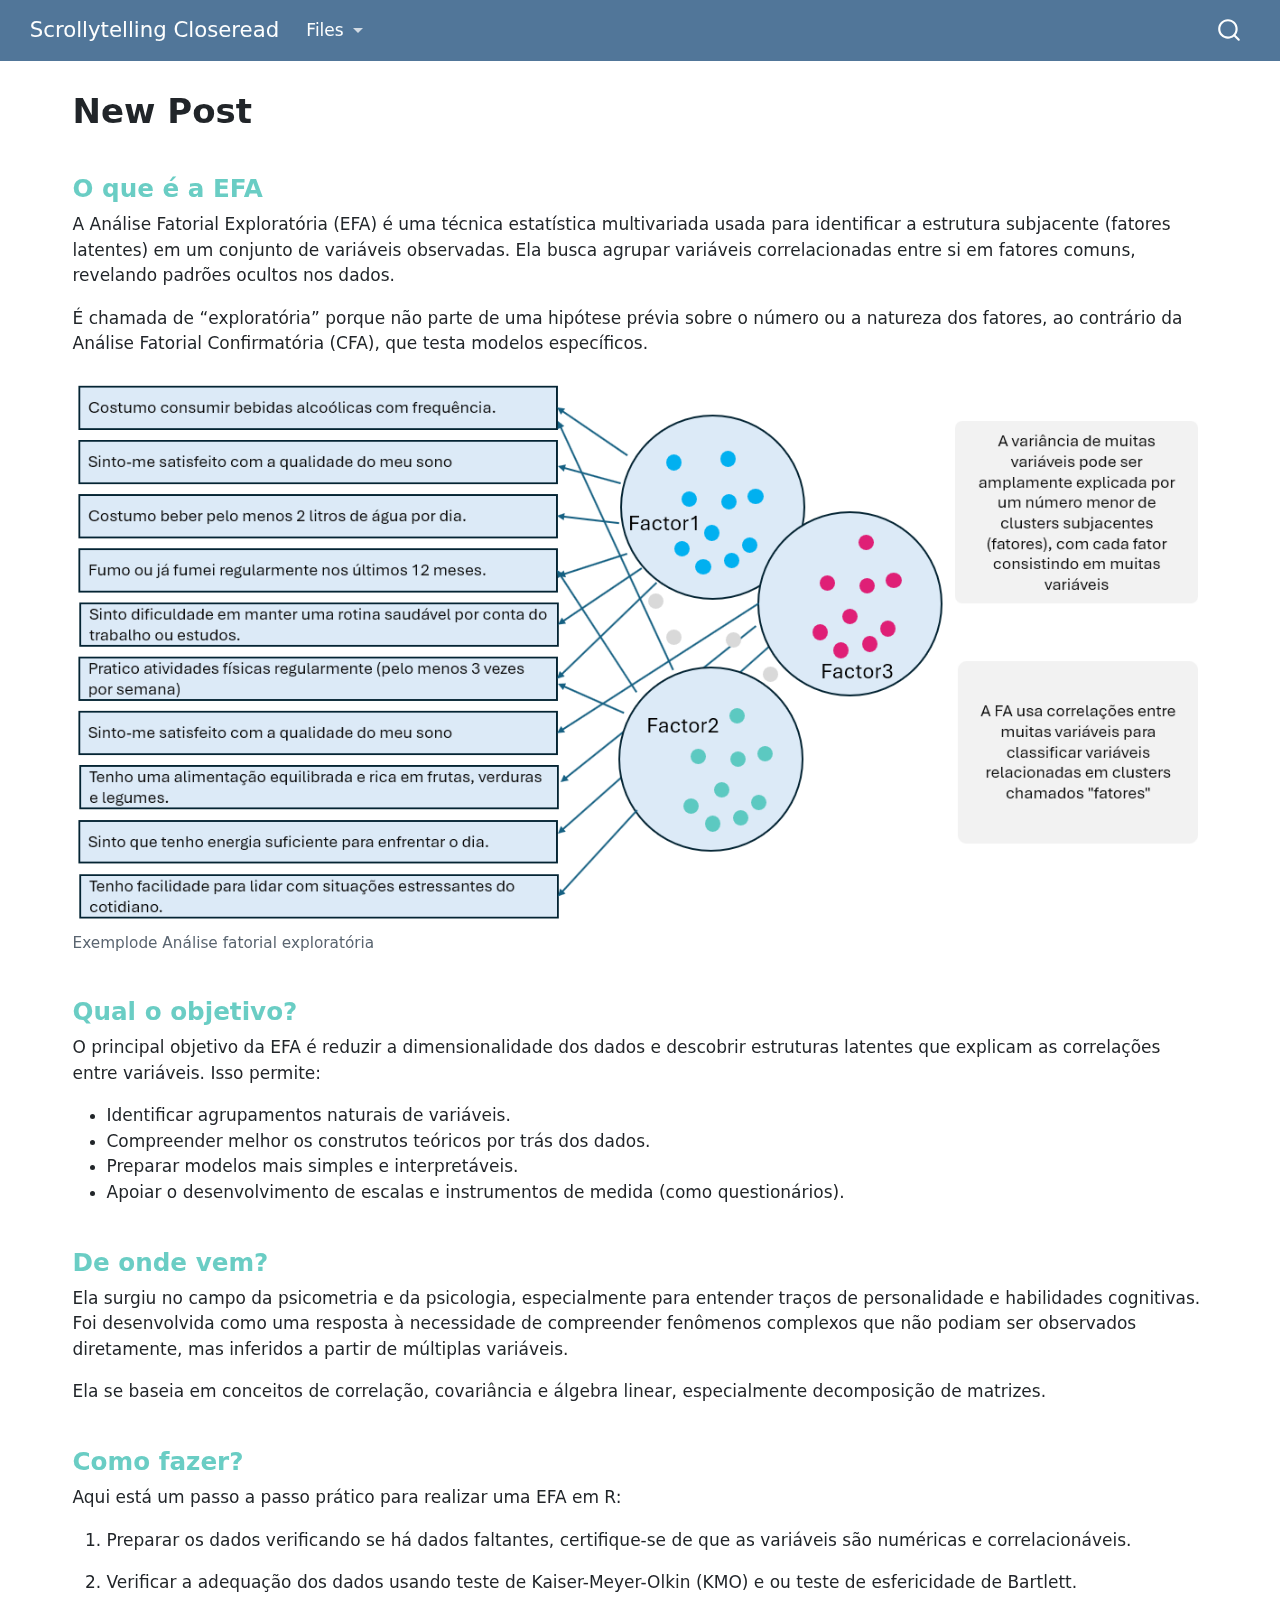
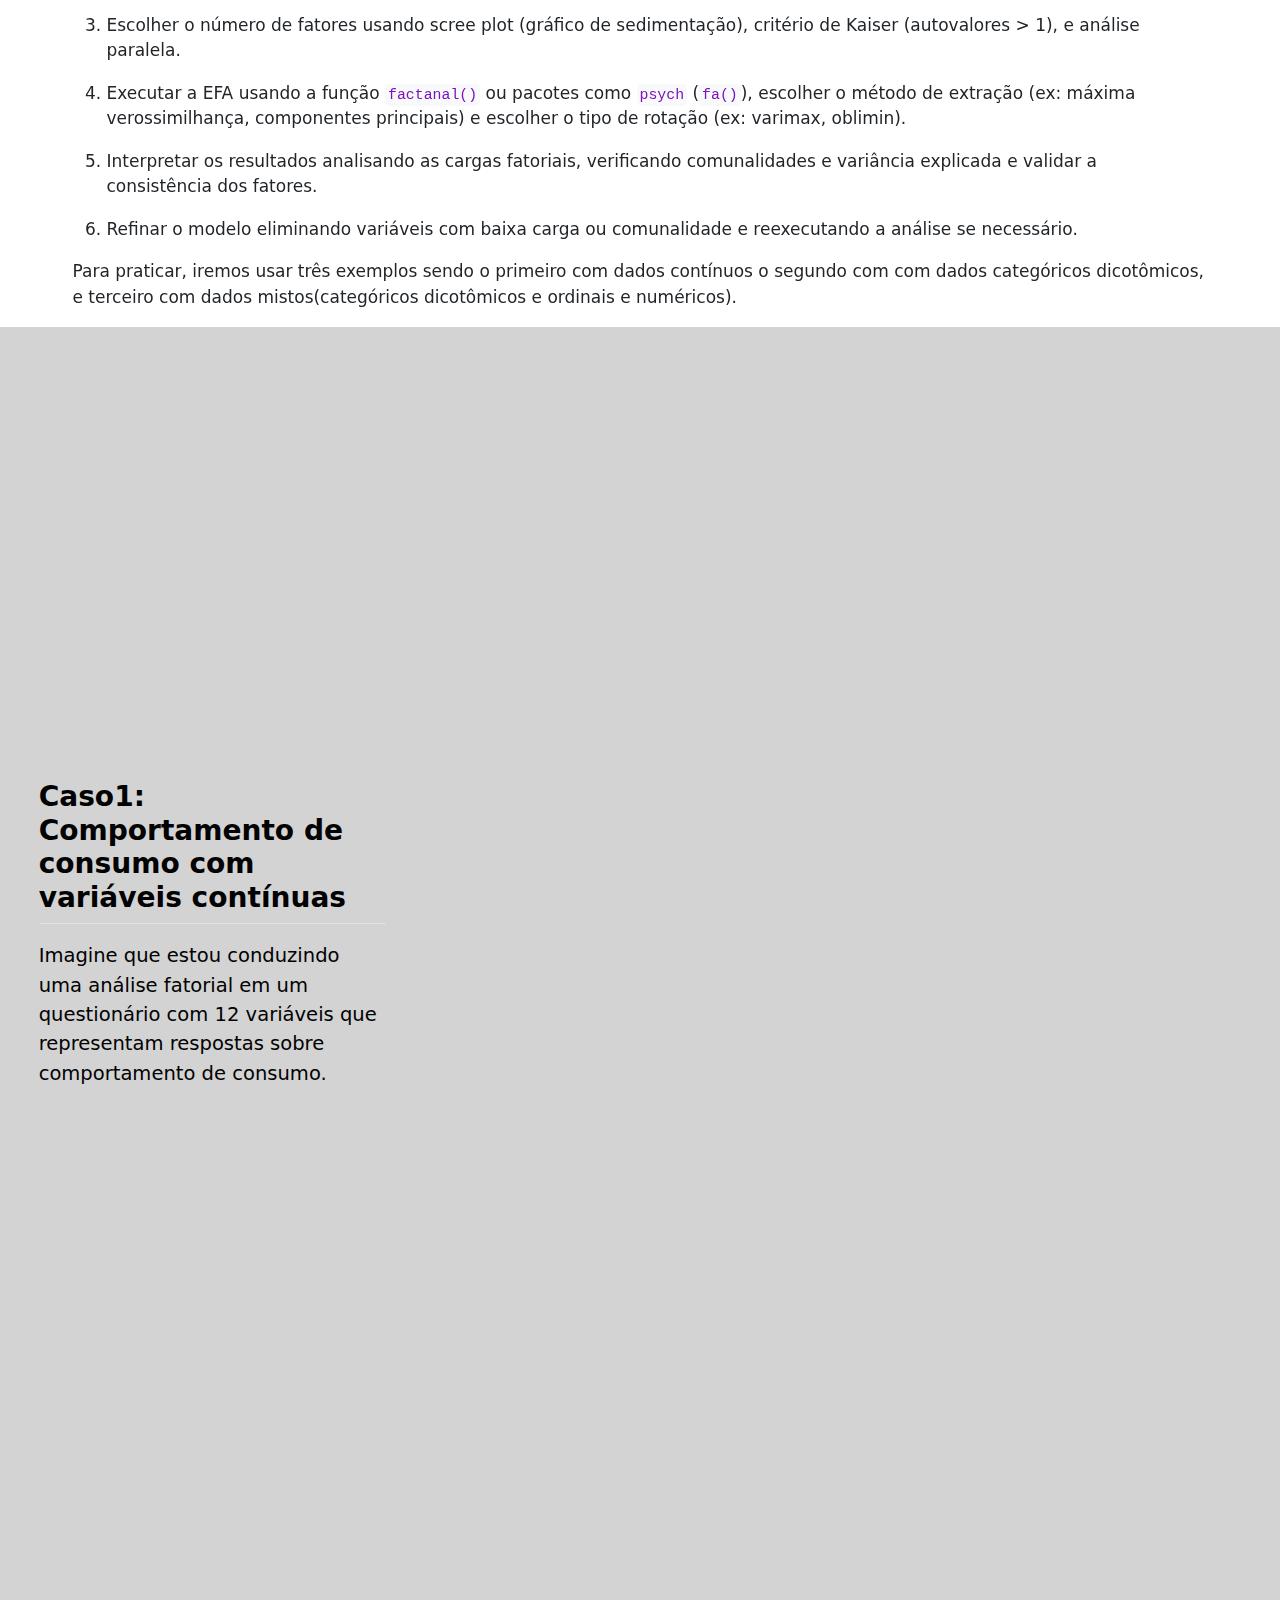
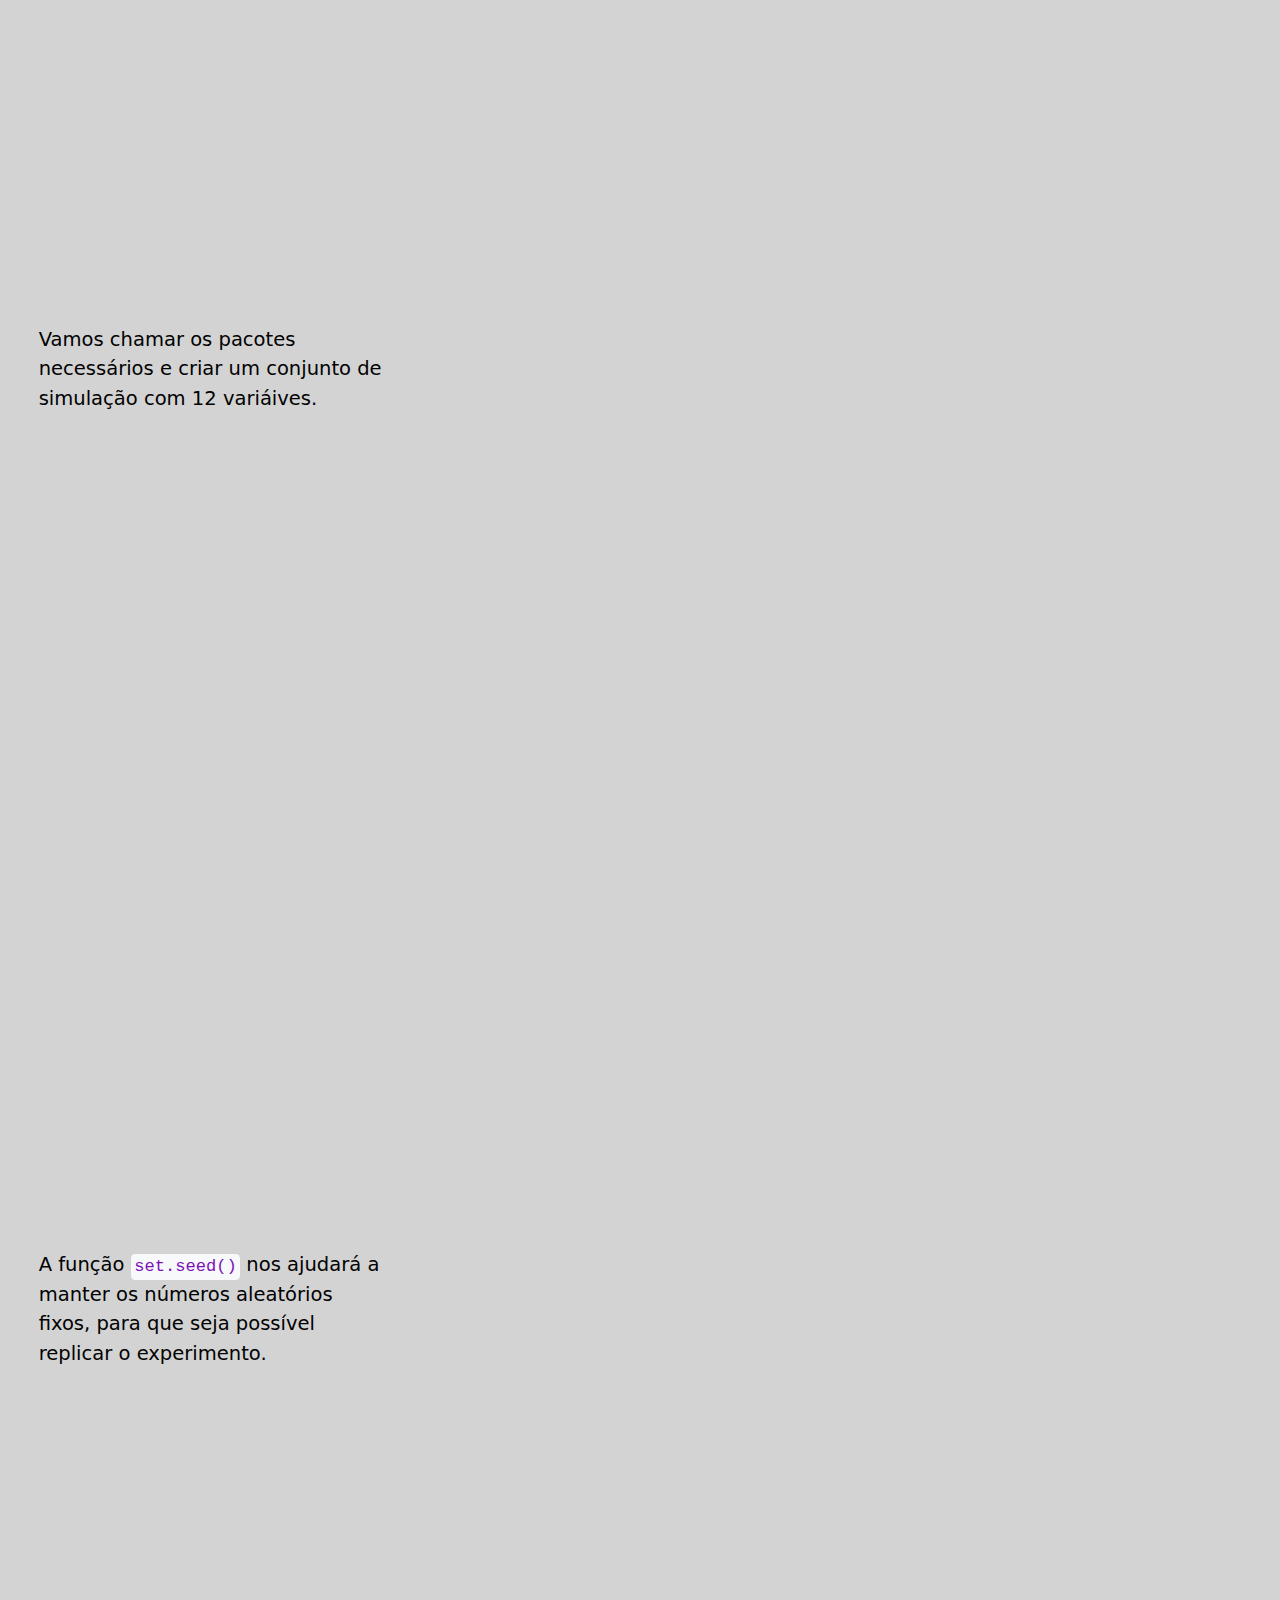
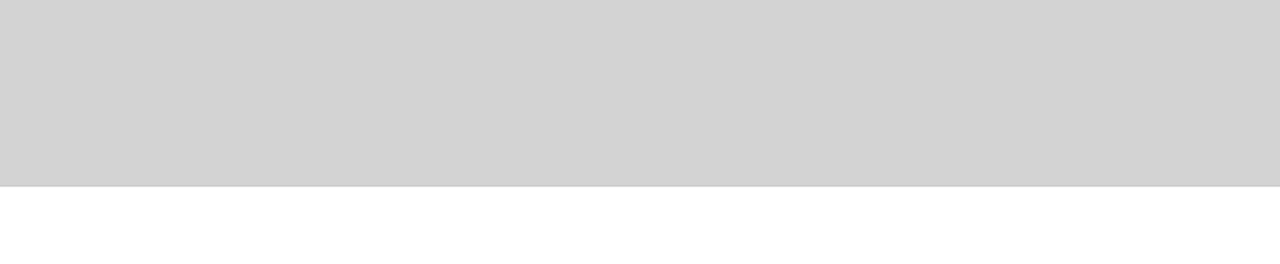
<file: docs/efa2.html>
<!DOCTYPE html>
<html xmlns="http://www.w3.org/1999/xhtml" lang="en" xml:lang="en"><head>

<meta charset="utf-8">
<meta name="generator" content="quarto-1.6.43">

<meta name="viewport" content="width=device-width, initial-scale=1.0, user-scalable=yes">


<title>New Post – Scrollytelling Closeread</title>
<style>
code{white-space: pre-wrap;}
span.smallcaps{font-variant: small-caps;}
div.columns{display: flex; gap: min(4vw, 1.5em);}
div.column{flex: auto; overflow-x: auto;}
div.hanging-indent{margin-left: 1.5em; text-indent: -1.5em;}
ul.task-list{list-style: none;}
ul.task-list li input[type="checkbox"] {
  width: 0.8em;
  margin: 0 0.8em 0.2em -1em; /* quarto-specific, see https://github.com/quarto-dev/quarto-cli/issues/4556 */ 
  vertical-align: middle;
}
/* CSS for syntax highlighting */
pre > code.sourceCode { white-space: pre; position: relative; }
pre > code.sourceCode > span { line-height: 1.25; }
pre > code.sourceCode > span:empty { height: 1.2em; }
.sourceCode { overflow: visible; }
code.sourceCode > span { color: inherit; text-decoration: inherit; }
div.sourceCode { margin: 1em 0; }
pre.sourceCode { margin: 0; }
@media screen {
div.sourceCode { overflow: auto; }
}
@media print {
pre > code.sourceCode { white-space: pre-wrap; }
pre > code.sourceCode > span { display: inline-block; text-indent: -5em; padding-left: 5em; }
}
pre.numberSource code
  { counter-reset: source-line 0; }
pre.numberSource code > span
  { position: relative; left: -4em; counter-increment: source-line; }
pre.numberSource code > span > a:first-child::before
  { content: counter(source-line);
    position: relative; left: -1em; text-align: right; vertical-align: baseline;
    border: none; display: inline-block;
    -webkit-touch-callout: none; -webkit-user-select: none;
    -khtml-user-select: none; -moz-user-select: none;
    -ms-user-select: none; user-select: none;
    padding: 0 4px; width: 4em;
  }
pre.numberSource { margin-left: 3em;  padding-left: 4px; }
div.sourceCode
  {   }
@media screen {
pre > code.sourceCode > span > a:first-child::before { text-decoration: underline; }
}
</style>


<script src="site_libs/quarto-nav/quarto-nav.js"></script>
<script src="site_libs/quarto-nav/headroom.min.js"></script>
<script src="site_libs/clipboard/clipboard.min.js"></script>
<script src="site_libs/quarto-search/autocomplete.umd.js"></script>
<script src="site_libs/quarto-search/fuse.min.js"></script>
<script src="site_libs/quarto-search/quarto-search.js"></script>
<meta name="quarto:offset" content="./">
<script src="site_libs/quarto-html/quarto.js"></script>
<script src="site_libs/quarto-html/popper.min.js"></script>
<script src="site_libs/quarto-html/tippy.umd.min.js"></script>
<script src="site_libs/quarto-html/anchor.min.js"></script>
<link href="site_libs/quarto-html/tippy.css" rel="stylesheet">
<link href="site_libs/quarto-html/quarto-syntax-highlighting-d4d76bf8491c20bad77d141916dc28e1.css" rel="stylesheet" id="quarto-text-highlighting-styles">
<script src="site_libs/bootstrap/bootstrap.min.js"></script>
<link href="site_libs/bootstrap/bootstrap-icons.css" rel="stylesheet">
<link href="site_libs/bootstrap/bootstrap-d4be639c637f3db3c684c66cefad7e0c.min.css" rel="stylesheet" append-hash="true" id="quarto-bootstrap" data-mode="light">
<script src="site_libs/quarto-contrib/intersection-observer-polyfill-1.0.0/intersection-observer.js"></script>
<script src="site_libs/quarto-contrib/scrollama-3.2.0/scrollama.min.js"></script>
<script src="site_libs/quarto-contrib/closeread-0.1.0/closeread.js"></script>
<script id="quarto-search-options" type="application/json">{
  "location": "navbar",
  "copy-button": false,
  "collapse-after": 3,
  "panel-placement": "end",
  "type": "overlay",
  "limit": 50,
  "keyboard-shortcut": [
    "f",
    "/",
    "s"
  ],
  "show-item-context": false,
  "language": {
    "search-no-results-text": "No results",
    "search-matching-documents-text": "matching documents",
    "search-copy-link-title": "Copy link to search",
    "search-hide-matches-text": "Hide additional matches",
    "search-more-match-text": "more match in this document",
    "search-more-matches-text": "more matches in this document",
    "search-clear-button-title": "Clear",
    "search-text-placeholder": "",
    "search-detached-cancel-button-title": "Cancel",
    "search-submit-button-title": "Submit",
    "search-label": "Search"
  }
}</script>
<meta cr-debug-mode="false">
<meta cr-remove-header-space="false">


<link rel="stylesheet" href="_extensions/qmd-lab/closeread/closeread.css">
</head>

<body class="nav-fixed">

<div id="quarto-search-results"></div>
  <header id="quarto-header" class="headroom fixed-top">
    <nav class="navbar navbar-expand-lg " data-bs-theme="dark">
      <div class="navbar-container container-fluid">
      <div class="navbar-brand-container mx-auto">
    <a class="navbar-brand" href="./index.html">
    <span class="navbar-title">Scrollytelling Closeread</span>
    </a>
  </div>
            <div id="quarto-search" class="" title="Search"></div>
          <button class="navbar-toggler" type="button" data-bs-toggle="collapse" data-bs-target="#navbarCollapse" aria-controls="navbarCollapse" role="menu" aria-expanded="false" aria-label="Toggle navigation" onclick="if (window.quartoToggleHeadroom) { window.quartoToggleHeadroom(); }">
  <span class="navbar-toggler-icon"></span>
</button>
          <div class="collapse navbar-collapse" id="navbarCollapse">
            <ul class="navbar-nav navbar-nav-scroll me-auto">
  <li class="nav-item dropdown ">
    <a class="nav-link dropdown-toggle" href="#" id="nav-menu-files" role="link" data-bs-toggle="dropdown" aria-expanded="false">
 <span class="menu-text">Files</span>
    </a>
    <ul class="dropdown-menu" aria-labelledby="nav-menu-files">    
        <li>
    <a class="dropdown-item" href="./python_closeread.html">
 <span class="dropdown-text">Funcionalidades</span></a>
  </li>  
        <li>
    <a class="dropdown-item" href="./efa2.html">
 <span class="dropdown-text">Análise Fatorial Exploratória</span></a>
  </li>  
        <li>
    <a class="dropdown-item" href="./process_control.html">
 <span class="dropdown-text">Controle de Processos</span></a>
  </li>  
    </ul>
  </li>
</ul>
          </div> <!-- /navcollapse -->
            <div class="quarto-navbar-tools">
</div>
      </div> <!-- /container-fluid -->
    </nav>
</header>
<!-- content -->
<div id="quarto-content" class="quarto-container page-columns page-rows-contents page-layout-full page-navbar">
<!-- sidebar -->
<!-- margin-sidebar -->
    
<!-- main -->
<main class="content column-page" id="quarto-document-content">

<header id="title-block-header" class="quarto-title-block default">
<div class="quarto-title">
<h1 class="title">New Post</h1>
</div>



<div class="quarto-title-meta column-page">

    
  
    
  </div>
  


</header>


<section id="o-que-é-a-efa" class="level3">
<h3 class="anchored" data-anchor-id="o-que-é-a-efa"><span style="color: #5AC8BE ;"><strong>O que é a EFA</strong></span></h3>
<p>A Análise Fatorial Exploratória (EFA) é uma técnica estatística multivariada usada para identificar a estrutura subjacente (fatores latentes) em um conjunto de variáveis observadas. Ela busca agrupar variáveis correlacionadas entre si em fatores comuns, revelando padrões ocultos nos dados.</p>
<p>É chamada de “exploratória” porque não parte de uma hipótese prévia sobre o número ou a natureza dos fatores, ao contrário da Análise Fatorial Confirmatória (CFA), que testa modelos específicos.</p>
<div class="quarto-figure quarto-figure-center">
<figure class="figure">
<p><img src="assets/images/efa_figure.png" class="img-fluid figure-img"></p>
<figcaption>Exemplode Análise fatorial exploratória</figcaption>
</figure>
</div>
</section>
<section id="qual-o-objetivo" class="level3">
<h3 class="anchored" data-anchor-id="qual-o-objetivo"><span style="color: #5AC8BE ;"><strong>Qual o objetivo?</strong></span></h3>
<p>O principal objetivo da EFA é reduzir a dimensionalidade dos dados e descobrir estruturas latentes que explicam as correlações entre variáveis. Isso permite:</p>
<ul>
<li>Identificar agrupamentos naturais de variáveis.</li>
<li>Compreender melhor os construtos teóricos por trás dos dados.</li>
<li>Preparar modelos mais simples e interpretáveis.</li>
<li>Apoiar o desenvolvimento de escalas e instrumentos de medida (como questionários).</li>
</ul>
</section>
<section id="de-onde-vem" class="level3">
<h3 class="anchored" data-anchor-id="de-onde-vem"><span style="color: #5AC8BE ;"><strong>De onde vem?</strong></span></h3>
<p>Ela surgiu no campo da psicometria e da psicologia, especialmente para entender traços de personalidade e habilidades cognitivas. Foi desenvolvida como uma resposta à necessidade de compreender fenômenos complexos que não podiam ser observados diretamente, mas inferidos a partir de múltiplas variáveis.</p>
<p>Ela se baseia em conceitos de correlação, covariância e álgebra linear, especialmente decomposição de matrizes.</p>
</section>
<section id="como-fazer" class="level3">
<h3 class="anchored" data-anchor-id="como-fazer"><span style="color: #5AC8BE ;"><strong>Como fazer?</strong></span></h3>
<p>Aqui está um passo a passo prático para realizar uma EFA em R:</p>
<ol type="1">
<li><p>Preparar os dados verificando se há dados faltantes, certifique-se de que as variáveis são numéricas e correlacionáveis.</p></li>
<li><p>Verificar a adequação dos dados usando teste de Kaiser-Meyer-Olkin (KMO) e ou teste de esfericidade de Bartlett.</p></li>
<li><p>Escolher o número de fatores usando scree plot (gráfico de sedimentação), critério de Kaiser (autovalores &gt; 1), e análise paralela.</p></li>
<li><p>Executar a EFA usando a função <code>factanal()</code> ou pacotes como <code>psych</code> (<code>fa()</code>), escolher o método de extração (ex: máxima verossimilhança, componentes principais) e escolher o tipo de rotação (ex: varimax, oblimin).</p></li>
<li><p>Interpretar os resultados analisando as cargas fatoriais, verificando comunalidades e variância explicada e validar a consistência dos fatores.</p></li>
<li><p>Refinar o modelo eliminando variáveis com baixa carga ou comunalidade e reexecutando a análise se necessário.</p></li>
</ol>
<p>Para praticar, iremos usar três exemplos sendo o primeiro com dados contínuos o segundo com com dados categóricos dicotômicos, e terceiro com dados mistos(categóricos dicotômicos e ordinais e numéricos).</p>
</section>
<div class="cr-section cr-column-screen sidebar-left">
<div class="narrative-col">
<div class="trigger new-trigger" data-focus-on="cr-case1_consumidor">
<section id="caso1-comportamento-de-consumo-com-variáveis-contínuas" class="level2 narrative">
<h2 class="anchored" data-anchor-id="caso1-comportamento-de-consumo-com-variáveis-contínuas">Caso1: Comportamento de consumo com variáveis contínuas</h2>
<p>Imagine que estou conduzindo uma análise fatorial em um questionário com 12 variáveis que representam respostas sobre comportamento de consumo.</p>
</section>
</div>
<div class="trigger new-trigger" data-focus-on="cr-data">
<div class="narrative">
<p>Vamos chamar os pacotes necessários e criar um conjunto de simulação com 12 variáives.</p>
</div>
</div>
<div class="trigger new-trigger" data-focus-on="cr-data" data-highlight="1-2">
<div class="narrative">
<p>A função <code>set.seed()</code> nos ajudará a manter os números aleatórios fixos, para que seja possível replicar o experimento.</p>
</div>
</div>
</div>
<div class="sticky-col">
<div class="sticky-col-stack">
<div id="cr-data" class="sticky">
<div class="cell">
<div class="sourceCode cell-code" id="cb1"><pre class="sourceCode r code-with-copy"><code class="sourceCode r"><span id="cb1-1"><a href="#cb1-1" aria-hidden="true" tabindex="-1"></a><span class="fu">library</span>(tidyverse)</span>
<span id="cb1-2"><a href="#cb1-2" aria-hidden="true" tabindex="-1"></a><span class="fu">library</span>(psych)</span>
<span id="cb1-3"><a href="#cb1-3" aria-hidden="true" tabindex="-1"></a><span class="fu">library</span>(GPArotation)</span>
<span id="cb1-4"><a href="#cb1-4" aria-hidden="true" tabindex="-1"></a></span>
<span id="cb1-5"><a href="#cb1-5" aria-hidden="true" tabindex="-1"></a><span class="co"># este comando permite replicarmos os dados randomicos</span></span>
<span id="cb1-6"><a href="#cb1-6" aria-hidden="true" tabindex="-1"></a><span class="fu">set.seed</span>(<span class="dv">123</span>)</span>
<span id="cb1-7"><a href="#cb1-7" aria-hidden="true" tabindex="-1"></a></span>
<span id="cb1-8"><a href="#cb1-8" aria-hidden="true" tabindex="-1"></a><span class="co"># Simulando 300 pontos de dados com 3 fatores latentes</span></span>
<span id="cb1-9"><a href="#cb1-9" aria-hidden="true" tabindex="-1"></a>n <span class="ot">&lt;-</span> <span class="dv">300</span></span>
<span id="cb1-10"><a href="#cb1-10" aria-hidden="true" tabindex="-1"></a>fator1 <span class="ot">&lt;-</span> <span class="fu">rnorm</span>(n)</span>
<span id="cb1-11"><a href="#cb1-11" aria-hidden="true" tabindex="-1"></a>fator2 <span class="ot">&lt;-</span> <span class="fu">rnorm</span>(n)</span>
<span id="cb1-12"><a href="#cb1-12" aria-hidden="true" tabindex="-1"></a>fator3 <span class="ot">&lt;-</span> <span class="fu">rnorm</span>(n)</span>
<span id="cb1-13"><a href="#cb1-13" aria-hidden="true" tabindex="-1"></a></span>
<span id="cb1-14"><a href="#cb1-14" aria-hidden="true" tabindex="-1"></a>dados <span class="ot">&lt;-</span> <span class="fu">tibble</span>(</span>
<span id="cb1-15"><a href="#cb1-15" aria-hidden="true" tabindex="-1"></a>  <span class="at">consumo_online1 =</span> fator1 <span class="sc">+</span> <span class="fu">rnorm</span>(n, <span class="dv">0</span>, <span class="fl">0.5</span>),</span>
<span id="cb1-16"><a href="#cb1-16" aria-hidden="true" tabindex="-1"></a>  <span class="at">consumo_online2 =</span> fator1 <span class="sc">+</span> <span class="fu">rnorm</span>(n, <span class="dv">0</span>, <span class="fl">0.5</span>),</span>
<span id="cb1-17"><a href="#cb1-17" aria-hidden="true" tabindex="-1"></a>  <span class="at">consumo_online3 =</span> fator1 <span class="sc">+</span> <span class="fu">rnorm</span>(n, <span class="dv">0</span>, <span class="fl">0.5</span>),</span>
<span id="cb1-18"><a href="#cb1-18" aria-hidden="true" tabindex="-1"></a>  <span class="at">fidelidade_marca1 =</span> fator2 <span class="sc">+</span> <span class="fu">rnorm</span>(n, <span class="dv">0</span>, <span class="fl">0.5</span>),</span>
<span id="cb1-19"><a href="#cb1-19" aria-hidden="true" tabindex="-1"></a>  <span class="at">fidelidade_marca2 =</span> fator2 <span class="sc">+</span> <span class="fu">rnorm</span>(n, <span class="dv">0</span>, <span class="fl">0.5</span>),</span>
<span id="cb1-20"><a href="#cb1-20" aria-hidden="true" tabindex="-1"></a>  <span class="at">fidelidade_marca3 =</span> fator2 <span class="sc">+</span> <span class="fu">rnorm</span>(n, <span class="dv">0</span>, <span class="fl">0.5</span>),</span>
<span id="cb1-21"><a href="#cb1-21" aria-hidden="true" tabindex="-1"></a>  preocupação_preço1 <span class="ot">=</span> fator3 <span class="sc">+</span> <span class="fu">rnorm</span>(n, <span class="dv">0</span>, <span class="fl">0.5</span>),</span>
<span id="cb1-22"><a href="#cb1-22" aria-hidden="true" tabindex="-1"></a>  preocupação_preço2 <span class="ot">=</span> fator3 <span class="sc">+</span> <span class="fu">rnorm</span>(n, <span class="dv">0</span>, <span class="fl">0.5</span>),</span>
<span id="cb1-23"><a href="#cb1-23" aria-hidden="true" tabindex="-1"></a>  preocupação_preço3 <span class="ot">=</span> fator3 <span class="sc">+</span> <span class="fu">rnorm</span>(n, <span class="dv">0</span>, <span class="fl">0.5</span>),</span>
<span id="cb1-24"><a href="#cb1-24" aria-hidden="true" tabindex="-1"></a>  <span class="at">misc1 =</span> <span class="fu">rnorm</span>(n),</span>
<span id="cb1-25"><a href="#cb1-25" aria-hidden="true" tabindex="-1"></a>  <span class="at">misc2 =</span> <span class="fu">rnorm</span>(n),</span>
<span id="cb1-26"><a href="#cb1-26" aria-hidden="true" tabindex="-1"></a>  <span class="at">misc3 =</span> <span class="fu">rnorm</span>(n))</span></code><button title="Copy to Clipboard" class="code-copy-button"><i class="bi"></i></button></pre></div>
</div>
</div>
<div id="cr-case1_kmo" class="sticky">
<div class="cell">
<div class="sourceCode cell-code" id="cb2"><pre class="sourceCode r code-with-copy"><code class="sourceCode r"><span id="cb2-1"><a href="#cb2-1" aria-hidden="true" tabindex="-1"></a><span class="co"># Teste KMO</span></span>
<span id="cb2-2"><a href="#cb2-2" aria-hidden="true" tabindex="-1"></a>KMO_result <span class="ot">&lt;-</span> <span class="fu">KMO</span>(<span class="fu">cor</span>(dados))</span>
<span id="cb2-3"><a href="#cb2-3" aria-hidden="true" tabindex="-1"></a><span class="fu">print</span>(KMO_result)</span></code><button title="Copy to Clipboard" class="code-copy-button"><i class="bi"></i></button></pre></div>
<div class="cell-output cell-output-stdout">
<pre><code>Kaiser-Meyer-Olkin factor adequacy
Call: KMO(r = cor(dados))
Overall MSA =  0.75
MSA for each item = 
   consumo_online1    consumo_online2    consumo_online3  fidelidade_marca1 
              0.71               0.76               0.77               0.77 
 fidelidade_marca2  fidelidade_marca3 preocupação_preço1 preocupação_preço2 
              0.76               0.74               0.75               0.79 
preocupação_preço3              misc1              misc2              misc3 
              0.73               0.42               0.69               0.49 </code></pre>
</div>
<div class="sourceCode cell-code" id="cb4"><pre class="sourceCode r code-with-copy"><code class="sourceCode r"><span id="cb4-1"><a href="#cb4-1" aria-hidden="true" tabindex="-1"></a><span class="co"># Teste de esfericidade de Bartlett</span></span>
<span id="cb4-2"><a href="#cb4-2" aria-hidden="true" tabindex="-1"></a><span class="fu">cortest.bartlett</span>(<span class="fu">cor</span>(dados), <span class="at">n =</span> n)</span></code><button title="Copy to Clipboard" class="code-copy-button"><i class="bi"></i></button></pre></div>
<div class="cell-output cell-output-stdout">
<pre><code>$chisq
[1] 2002.223

$p.value
[1] 0

$df
[1] 66</code></pre>
</div>
</div>
</div>
<div id="cr-case1_plot" class="sticky">
<div class="cell">
<div class="sourceCode cell-code" id="cb6"><pre class="sourceCode r code-with-copy"><code class="sourceCode r"><span id="cb6-1"><a href="#cb6-1" aria-hidden="true" tabindex="-1"></a><span class="co"># Scree plot</span></span>
<span id="cb6-2"><a href="#cb6-2" aria-hidden="true" tabindex="-1"></a><span class="fu">fa.parallel</span>(dados, <span class="at">fa =</span> <span class="st">"fa"</span>, <span class="at">n.obs =</span> n)</span></code><button title="Copy to Clipboard" class="code-copy-button"><i class="bi"></i></button></pre></div>
<div class="cell-output-display">
<div>
<figure class="figure">
<p><img src="efa2_files/figure-html/c1_plot-1.png" class="img-fluid figure-img" width="672"></p>
</figure>
</div>
</div>
<div class="cell-output cell-output-stdout">
<pre><code>Parallel analysis suggests that the number of factors =  3  and the number of components =  NA </code></pre>
</div>
</div>
</div>
<div id="cr-case1_fa" class="sticky">
<div class="cell">
<div class="sourceCode cell-code" id="cb8"><pre class="sourceCode r code-with-copy"><code class="sourceCode r"><span id="cb8-1"><a href="#cb8-1" aria-hidden="true" tabindex="-1"></a><span class="co"># Análise fatorial com 3 fatores e rotação varimax</span></span>
<span id="cb8-2"><a href="#cb8-2" aria-hidden="true" tabindex="-1"></a>efa_result <span class="ot">&lt;-</span> <span class="fu">fa</span>(dados, <span class="at">nfactors =</span> <span class="dv">3</span>, <span class="at">rotate =</span> <span class="st">"varimax"</span>, <span class="at">fm =</span> <span class="st">"ml"</span>)</span>
<span id="cb8-3"><a href="#cb8-3" aria-hidden="true" tabindex="-1"></a><span class="fu">print</span>(efa_result)</span></code><button title="Copy to Clipboard" class="code-copy-button"><i class="bi"></i></button></pre></div>
<div class="cell-output cell-output-stdout">
<pre><code>Factor Analysis using method =  ml
Call: fa(r = dados, nfactors = 3, rotate = "varimax", fm = "ml")
Standardized loadings (pattern matrix) based upon correlation matrix
                     ML2   ML1   ML3     h2   u2 com
consumo_online1     0.03 -0.01  0.91 0.8360 0.16 1.0
consumo_online2    -0.03  0.01  0.87 0.7552 0.24 1.0
consumo_online3    -0.03  0.00  0.87 0.7518 0.25 1.0
fidelidade_marca1   0.89 -0.06 -0.02 0.7881 0.21 1.0
fidelidade_marca2   0.89 -0.04 -0.04 0.7952 0.20 1.0
fidelidade_marca3   0.91 -0.06 -0.03 0.8257 0.17 1.0
preocupação_preço1  0.00  0.90 -0.02 0.8031 0.20 1.0
preocupação_preço2  0.03  0.87 -0.03 0.7577 0.24 1.0
preocupação_preço3  0.04  0.92  0.00 0.8402 0.16 1.0
misc1               0.04 -0.08 -0.03 0.0081 0.99 1.7
misc2              -0.07  0.01  0.08 0.0110 0.99 2.1
misc3              -0.07 -0.04 -0.07 0.0107 0.99 2.5

                       ML2  ML1  ML3
SS loadings           2.42 2.41 2.35
Proportion Var        0.20 0.20 0.20
Cumulative Var        0.20 0.40 0.60
Proportion Explained  0.34 0.34 0.33
Cumulative Proportion 0.34 0.67 1.00

Mean item complexity =  1.3
Test of the hypothesis that 3 factors are sufficient.

df null model =  66  with the objective function =  6.81 with Chi Square =  2002.22
df of  the model are 33  and the objective function was  0.1 

The root mean square of the residuals (RMSR) is  0.02 
The df corrected root mean square of the residuals is  0.03 

The harmonic n.obs is  300 with the empirical chi square  18.99  with prob &lt;  0.98 
The total n.obs was  300  with Likelihood Chi Square =  29.2  with prob &lt;  0.66 

Tucker Lewis Index of factoring reliability =  1.004
RMSEA index =  0  and the 90 % confidence intervals are  0 0.035
BIC =  -159.03
Fit based upon off diagonal values = 0.99
Measures of factor score adequacy             
                                                   ML2  ML1  ML3
Correlation of (regression) scores with factors   0.96 0.96 0.96
Multiple R square of scores with factors          0.92 0.93 0.92
Minimum correlation of possible factor scores     0.85 0.85 0.84</code></pre>
</div>
</div>
</div>
<div id="cr-case1_results" class="sticky">
<div class="cell">
<div class="sourceCode cell-code" id="cb10"><pre class="sourceCode r code-with-copy"><code class="sourceCode r"><span id="cb10-1"><a href="#cb10-1" aria-hidden="true" tabindex="-1"></a><span class="co"># Cargas fatoriais</span></span>
<span id="cb10-2"><a href="#cb10-2" aria-hidden="true" tabindex="-1"></a>efa_result<span class="sc">$</span>loadings</span></code><button title="Copy to Clipboard" class="code-copy-button"><i class="bi"></i></button></pre></div>
<div class="cell-output cell-output-stdout">
<pre><code>
Loadings:
                   ML2    ML1    ML3   
consumo_online1                   0.914
consumo_online2                   0.868
consumo_online3                   0.866
fidelidade_marca1   0.886              
fidelidade_marca2   0.890              
fidelidade_marca3   0.906              
preocupação_preço1         0.896       
preocupação_preço2         0.869       
preocupação_preço3         0.916       
misc1                                  
misc2                                  
misc3                                  

                 ML2   ML1   ML3
SS loadings    2.416 2.412 2.355
Proportion Var 0.201 0.201 0.196
Cumulative Var 0.201 0.402 0.599</code></pre>
</div>
<div class="sourceCode cell-code" id="cb12"><pre class="sourceCode r code-with-copy"><code class="sourceCode r"><span id="cb12-1"><a href="#cb12-1" aria-hidden="true" tabindex="-1"></a><span class="co"># Comunalidades</span></span>
<span id="cb12-2"><a href="#cb12-2" aria-hidden="true" tabindex="-1"></a>efa_result<span class="sc">$</span>communality</span></code><button title="Copy to Clipboard" class="code-copy-button"><i class="bi"></i></button></pre></div>
<div class="cell-output cell-output-stdout">
<pre><code>   consumo_online1    consumo_online2    consumo_online3  fidelidade_marca1 
       0.836026811        0.755214413        0.751755055        0.788072368 
 fidelidade_marca2  fidelidade_marca3 preocupação_preço1 preocupação_preço2 
       0.795239486        0.825689239        0.803057069        0.757746899 
preocupação_preço3              misc1              misc2              misc3 
       0.840216665        0.008060549        0.010976924        0.010747541 </code></pre>
</div>
<div class="sourceCode cell-code" id="cb14"><pre class="sourceCode r code-with-copy"><code class="sourceCode r"><span id="cb14-1"><a href="#cb14-1" aria-hidden="true" tabindex="-1"></a><span class="co"># Variância explicada</span></span>
<span id="cb14-2"><a href="#cb14-2" aria-hidden="true" tabindex="-1"></a>efa_result<span class="sc">$</span>Vaccounted</span></code><button title="Copy to Clipboard" class="code-copy-button"><i class="bi"></i></button></pre></div>
<div class="cell-output cell-output-stdout">
<pre><code>                            ML2       ML1       ML3
SS loadings           2.4158011 2.4123976 2.3546043
Proportion Var        0.2013168 0.2010331 0.1962170
Cumulative Var        0.2013168 0.4023499 0.5985669
Proportion Explained  0.3363313 0.3358574 0.3278113
Cumulative Proportion 0.3363313 0.6721887 1.0000000</code></pre>
</div>
</div>
</div>
</div>
</div>
</div>



</main> <!-- /main -->
<script id="quarto-html-after-body" type="application/javascript">
window.document.addEventListener("DOMContentLoaded", function (event) {
  const toggleBodyColorMode = (bsSheetEl) => {
    const mode = bsSheetEl.getAttribute("data-mode");
    const bodyEl = window.document.querySelector("body");
    if (mode === "dark") {
      bodyEl.classList.add("quarto-dark");
      bodyEl.classList.remove("quarto-light");
    } else {
      bodyEl.classList.add("quarto-light");
      bodyEl.classList.remove("quarto-dark");
    }
  }
  const toggleBodyColorPrimary = () => {
    const bsSheetEl = window.document.querySelector("link#quarto-bootstrap");
    if (bsSheetEl) {
      toggleBodyColorMode(bsSheetEl);
    }
  }
  toggleBodyColorPrimary();  
  const icon = "";
  const anchorJS = new window.AnchorJS();
  anchorJS.options = {
    placement: 'right',
    icon: icon
  };
  anchorJS.add('.anchored');
  const isCodeAnnotation = (el) => {
    for (const clz of el.classList) {
      if (clz.startsWith('code-annotation-')) {                     
        return true;
      }
    }
    return false;
  }
  const onCopySuccess = function(e) {
    // button target
    const button = e.trigger;
    // don't keep focus
    button.blur();
    // flash "checked"
    button.classList.add('code-copy-button-checked');
    var currentTitle = button.getAttribute("title");
    button.setAttribute("title", "Copied!");
    let tooltip;
    if (window.bootstrap) {
      button.setAttribute("data-bs-toggle", "tooltip");
      button.setAttribute("data-bs-placement", "left");
      button.setAttribute("data-bs-title", "Copied!");
      tooltip = new bootstrap.Tooltip(button, 
        { trigger: "manual", 
          customClass: "code-copy-button-tooltip",
          offset: [0, -8]});
      tooltip.show();    
    }
    setTimeout(function() {
      if (tooltip) {
        tooltip.hide();
        button.removeAttribute("data-bs-title");
        button.removeAttribute("data-bs-toggle");
        button.removeAttribute("data-bs-placement");
      }
      button.setAttribute("title", currentTitle);
      button.classList.remove('code-copy-button-checked');
    }, 1000);
    // clear code selection
    e.clearSelection();
  }
  const getTextToCopy = function(trigger) {
      const codeEl = trigger.previousElementSibling.cloneNode(true);
      for (const childEl of codeEl.children) {
        if (isCodeAnnotation(childEl)) {
          childEl.remove();
        }
      }
      return codeEl.innerText;
  }
  const clipboard = new window.ClipboardJS('.code-copy-button:not([data-in-quarto-modal])', {
    text: getTextToCopy
  });
  clipboard.on('success', onCopySuccess);
  if (window.document.getElementById('quarto-embedded-source-code-modal')) {
    const clipboardModal = new window.ClipboardJS('.code-copy-button[data-in-quarto-modal]', {
      text: getTextToCopy,
      container: window.document.getElementById('quarto-embedded-source-code-modal')
    });
    clipboardModal.on('success', onCopySuccess);
  }
    var localhostRegex = new RegExp(/^(?:http|https):\/\/localhost\:?[0-9]*\//);
    var mailtoRegex = new RegExp(/^mailto:/);
      var filterRegex = new RegExp("https:\/\/factorialmap\.github\.io\/scrollytelling_closeread");
    var isInternal = (href) => {
        return filterRegex.test(href) || localhostRegex.test(href) || mailtoRegex.test(href);
    }
    // Inspect non-navigation links and adorn them if external
 	var links = window.document.querySelectorAll('a[href]:not(.nav-link):not(.navbar-brand):not(.toc-action):not(.sidebar-link):not(.sidebar-item-toggle):not(.pagination-link):not(.no-external):not([aria-hidden]):not(.dropdown-item):not(.quarto-navigation-tool):not(.about-link)');
    for (var i=0; i<links.length; i++) {
      const link = links[i];
      if (!isInternal(link.href)) {
        // undo the damage that might have been done by quarto-nav.js in the case of
        // links that we want to consider external
        if (link.dataset.originalHref !== undefined) {
          link.href = link.dataset.originalHref;
        }
      }
    }
  function tippyHover(el, contentFn, onTriggerFn, onUntriggerFn) {
    const config = {
      allowHTML: true,
      maxWidth: 500,
      delay: 100,
      arrow: false,
      appendTo: function(el) {
          return el.parentElement;
      },
      interactive: true,
      interactiveBorder: 10,
      theme: 'quarto',
      placement: 'bottom-start',
    };
    if (contentFn) {
      config.content = contentFn;
    }
    if (onTriggerFn) {
      config.onTrigger = onTriggerFn;
    }
    if (onUntriggerFn) {
      config.onUntrigger = onUntriggerFn;
    }
    window.tippy(el, config); 
  }
  const noterefs = window.document.querySelectorAll('a[role="doc-noteref"]');
  for (var i=0; i<noterefs.length; i++) {
    const ref = noterefs[i];
    tippyHover(ref, function() {
      // use id or data attribute instead here
      let href = ref.getAttribute('data-footnote-href') || ref.getAttribute('href');
      try { href = new URL(href).hash; } catch {}
      const id = href.replace(/^#\/?/, "");
      const note = window.document.getElementById(id);
      if (note) {
        return note.innerHTML;
      } else {
        return "";
      }
    });
  }
  const xrefs = window.document.querySelectorAll('a.quarto-xref');
  const processXRef = (id, note) => {
    // Strip column container classes
    const stripColumnClz = (el) => {
      el.classList.remove("page-full", "page-columns");
      if (el.children) {
        for (const child of el.children) {
          stripColumnClz(child);
        }
      }
    }
    stripColumnClz(note)
    if (id === null || id.startsWith('sec-')) {
      // Special case sections, only their first couple elements
      const container = document.createElement("div");
      if (note.children && note.children.length > 2) {
        container.appendChild(note.children[0].cloneNode(true));
        for (let i = 1; i < note.children.length; i++) {
          const child = note.children[i];
          if (child.tagName === "P" && child.innerText === "") {
            continue;
          } else {
            container.appendChild(child.cloneNode(true));
            break;
          }
        }
        if (window.Quarto?.typesetMath) {
          window.Quarto.typesetMath(container);
        }
        return container.innerHTML
      } else {
        if (window.Quarto?.typesetMath) {
          window.Quarto.typesetMath(note);
        }
        return note.innerHTML;
      }
    } else {
      // Remove any anchor links if they are present
      const anchorLink = note.querySelector('a.anchorjs-link');
      if (anchorLink) {
        anchorLink.remove();
      }
      if (window.Quarto?.typesetMath) {
        window.Quarto.typesetMath(note);
      }
      if (note.classList.contains("callout")) {
        return note.outerHTML;
      } else {
        return note.innerHTML;
      }
    }
  }
  for (var i=0; i<xrefs.length; i++) {
    const xref = xrefs[i];
    tippyHover(xref, undefined, function(instance) {
      instance.disable();
      let url = xref.getAttribute('href');
      let hash = undefined; 
      if (url.startsWith('#')) {
        hash = url;
      } else {
        try { hash = new URL(url).hash; } catch {}
      }
      if (hash) {
        const id = hash.replace(/^#\/?/, "");
        const note = window.document.getElementById(id);
        if (note !== null) {
          try {
            const html = processXRef(id, note.cloneNode(true));
            instance.setContent(html);
          } finally {
            instance.enable();
            instance.show();
          }
        } else {
          // See if we can fetch this
          fetch(url.split('#')[0])
          .then(res => res.text())
          .then(html => {
            const parser = new DOMParser();
            const htmlDoc = parser.parseFromString(html, "text/html");
            const note = htmlDoc.getElementById(id);
            if (note !== null) {
              const html = processXRef(id, note);
              instance.setContent(html);
            } 
          }).finally(() => {
            instance.enable();
            instance.show();
          });
        }
      } else {
        // See if we can fetch a full url (with no hash to target)
        // This is a special case and we should probably do some content thinning / targeting
        fetch(url)
        .then(res => res.text())
        .then(html => {
          const parser = new DOMParser();
          const htmlDoc = parser.parseFromString(html, "text/html");
          const note = htmlDoc.querySelector('main.content');
          if (note !== null) {
            // This should only happen for chapter cross references
            // (since there is no id in the URL)
            // remove the first header
            if (note.children.length > 0 && note.children[0].tagName === "HEADER") {
              note.children[0].remove();
            }
            const html = processXRef(null, note);
            instance.setContent(html);
          } 
        }).finally(() => {
          instance.enable();
          instance.show();
        });
      }
    }, function(instance) {
    });
  }
      let selectedAnnoteEl;
      const selectorForAnnotation = ( cell, annotation) => {
        let cellAttr = 'data-code-cell="' + cell + '"';
        let lineAttr = 'data-code-annotation="' +  annotation + '"';
        const selector = 'span[' + cellAttr + '][' + lineAttr + ']';
        return selector;
      }
      const selectCodeLines = (annoteEl) => {
        const doc = window.document;
        const targetCell = annoteEl.getAttribute("data-target-cell");
        const targetAnnotation = annoteEl.getAttribute("data-target-annotation");
        const annoteSpan = window.document.querySelector(selectorForAnnotation(targetCell, targetAnnotation));
        const lines = annoteSpan.getAttribute("data-code-lines").split(",");
        const lineIds = lines.map((line) => {
          return targetCell + "-" + line;
        })
        let top = null;
        let height = null;
        let parent = null;
        if (lineIds.length > 0) {
            //compute the position of the single el (top and bottom and make a div)
            const el = window.document.getElementById(lineIds[0]);
            top = el.offsetTop;
            height = el.offsetHeight;
            parent = el.parentElement.parentElement;
          if (lineIds.length > 1) {
            const lastEl = window.document.getElementById(lineIds[lineIds.length - 1]);
            const bottom = lastEl.offsetTop + lastEl.offsetHeight;
            height = bottom - top;
          }
          if (top !== null && height !== null && parent !== null) {
            // cook up a div (if necessary) and position it 
            let div = window.document.getElementById("code-annotation-line-highlight");
            if (div === null) {
              div = window.document.createElement("div");
              div.setAttribute("id", "code-annotation-line-highlight");
              div.style.position = 'absolute';
              parent.appendChild(div);
            }
            div.style.top = top - 2 + "px";
            div.style.height = height + 4 + "px";
            div.style.left = 0;
            let gutterDiv = window.document.getElementById("code-annotation-line-highlight-gutter");
            if (gutterDiv === null) {
              gutterDiv = window.document.createElement("div");
              gutterDiv.setAttribute("id", "code-annotation-line-highlight-gutter");
              gutterDiv.style.position = 'absolute';
              const codeCell = window.document.getElementById(targetCell);
              const gutter = codeCell.querySelector('.code-annotation-gutter');
              gutter.appendChild(gutterDiv);
            }
            gutterDiv.style.top = top - 2 + "px";
            gutterDiv.style.height = height + 4 + "px";
          }
          selectedAnnoteEl = annoteEl;
        }
      };
      const unselectCodeLines = () => {
        const elementsIds = ["code-annotation-line-highlight", "code-annotation-line-highlight-gutter"];
        elementsIds.forEach((elId) => {
          const div = window.document.getElementById(elId);
          if (div) {
            div.remove();
          }
        });
        selectedAnnoteEl = undefined;
      };
        // Handle positioning of the toggle
    window.addEventListener(
      "resize",
      throttle(() => {
        elRect = undefined;
        if (selectedAnnoteEl) {
          selectCodeLines(selectedAnnoteEl);
        }
      }, 10)
    );
    function throttle(fn, ms) {
    let throttle = false;
    let timer;
      return (...args) => {
        if(!throttle) { // first call gets through
            fn.apply(this, args);
            throttle = true;
        } else { // all the others get throttled
            if(timer) clearTimeout(timer); // cancel #2
            timer = setTimeout(() => {
              fn.apply(this, args);
              timer = throttle = false;
            }, ms);
        }
      };
    }
      // Attach click handler to the DT
      const annoteDls = window.document.querySelectorAll('dt[data-target-cell]');
      for (const annoteDlNode of annoteDls) {
        annoteDlNode.addEventListener('click', (event) => {
          const clickedEl = event.target;
          if (clickedEl !== selectedAnnoteEl) {
            unselectCodeLines();
            const activeEl = window.document.querySelector('dt[data-target-cell].code-annotation-active');
            if (activeEl) {
              activeEl.classList.remove('code-annotation-active');
            }
            selectCodeLines(clickedEl);
            clickedEl.classList.add('code-annotation-active');
          } else {
            // Unselect the line
            unselectCodeLines();
            clickedEl.classList.remove('code-annotation-active');
          }
        });
      }
  const findCites = (el) => {
    const parentEl = el.parentElement;
    if (parentEl) {
      const cites = parentEl.dataset.cites;
      if (cites) {
        return {
          el,
          cites: cites.split(' ')
        };
      } else {
        return findCites(el.parentElement)
      }
    } else {
      return undefined;
    }
  };
  var bibliorefs = window.document.querySelectorAll('a[role="doc-biblioref"]');
  for (var i=0; i<bibliorefs.length; i++) {
    const ref = bibliorefs[i];
    const citeInfo = findCites(ref);
    if (citeInfo) {
      tippyHover(citeInfo.el, function() {
        var popup = window.document.createElement('div');
        citeInfo.cites.forEach(function(cite) {
          var citeDiv = window.document.createElement('div');
          citeDiv.classList.add('hanging-indent');
          citeDiv.classList.add('csl-entry');
          var biblioDiv = window.document.getElementById('ref-' + cite);
          if (biblioDiv) {
            citeDiv.innerHTML = biblioDiv.innerHTML;
          }
          popup.appendChild(citeDiv);
        });
        return popup.innerHTML;
      });
    }
  }
});
</script>
</div> <!-- /content -->




</body></html>
</file>
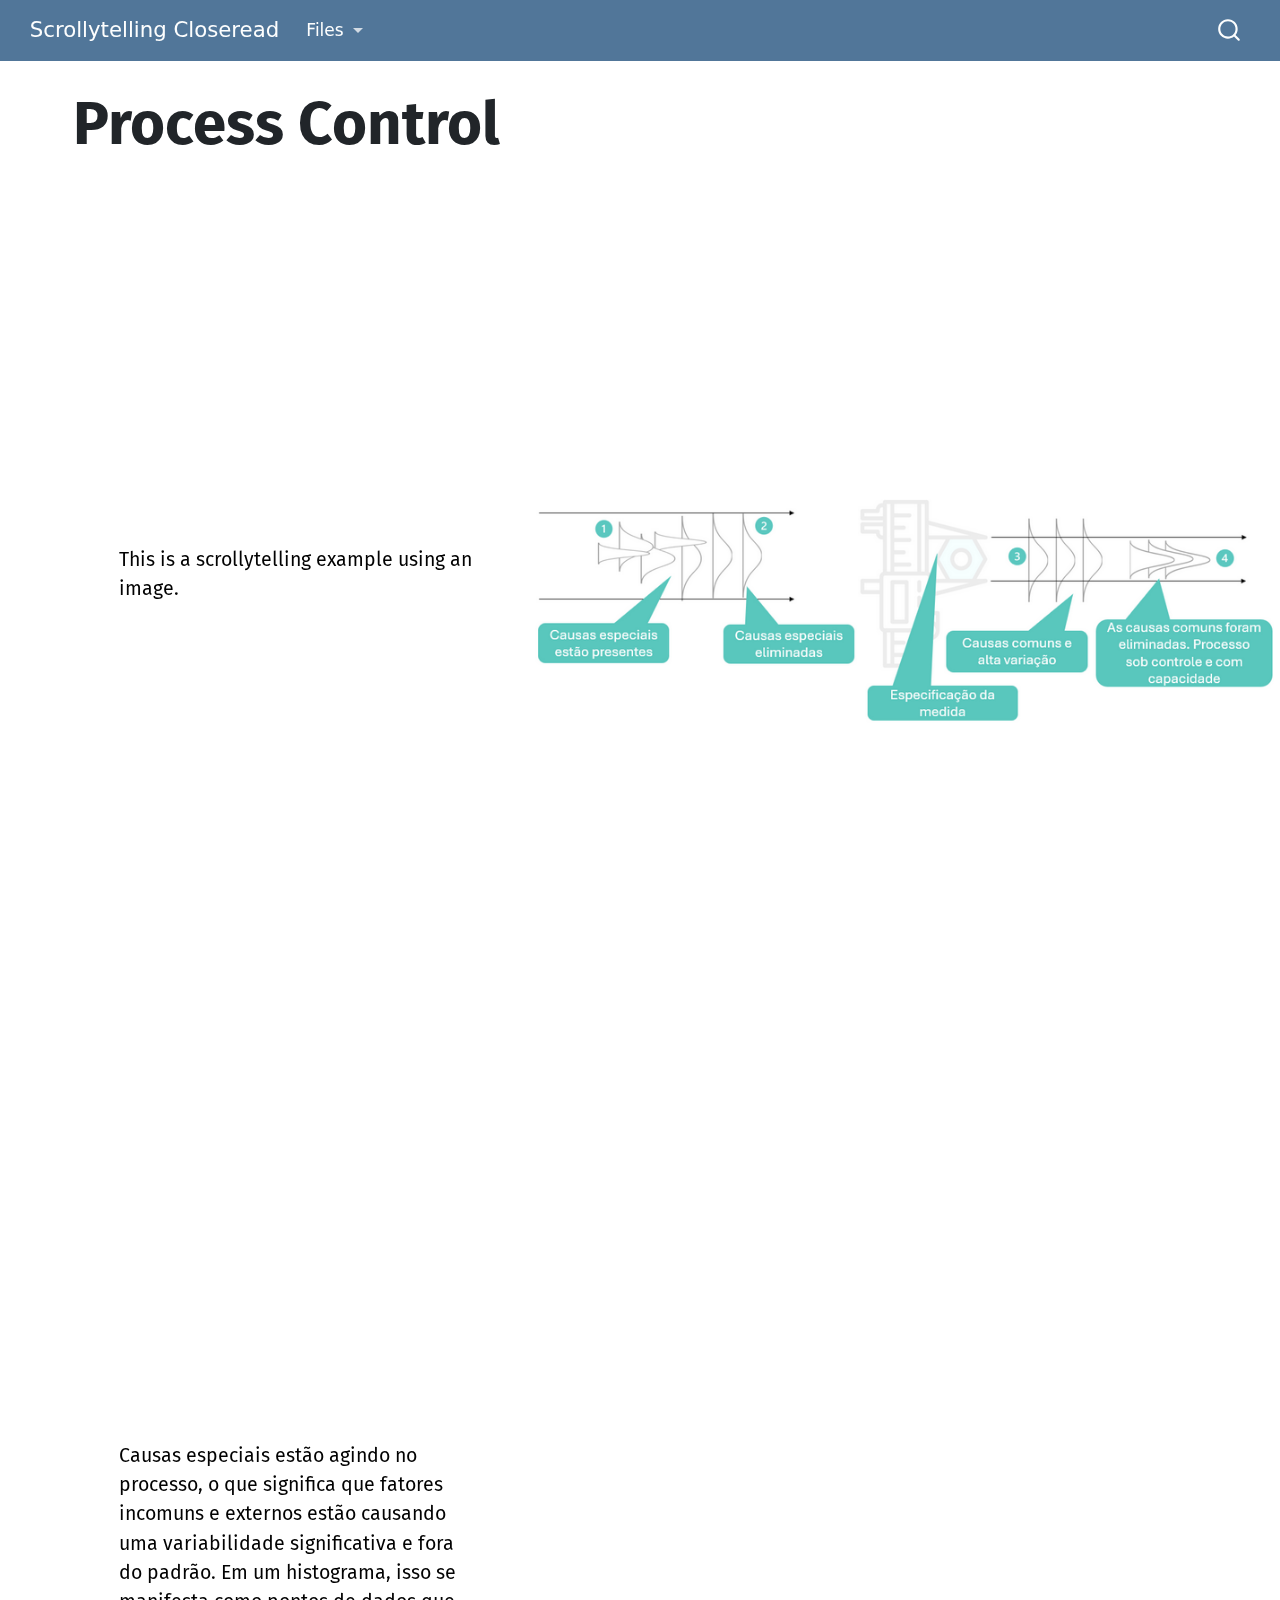
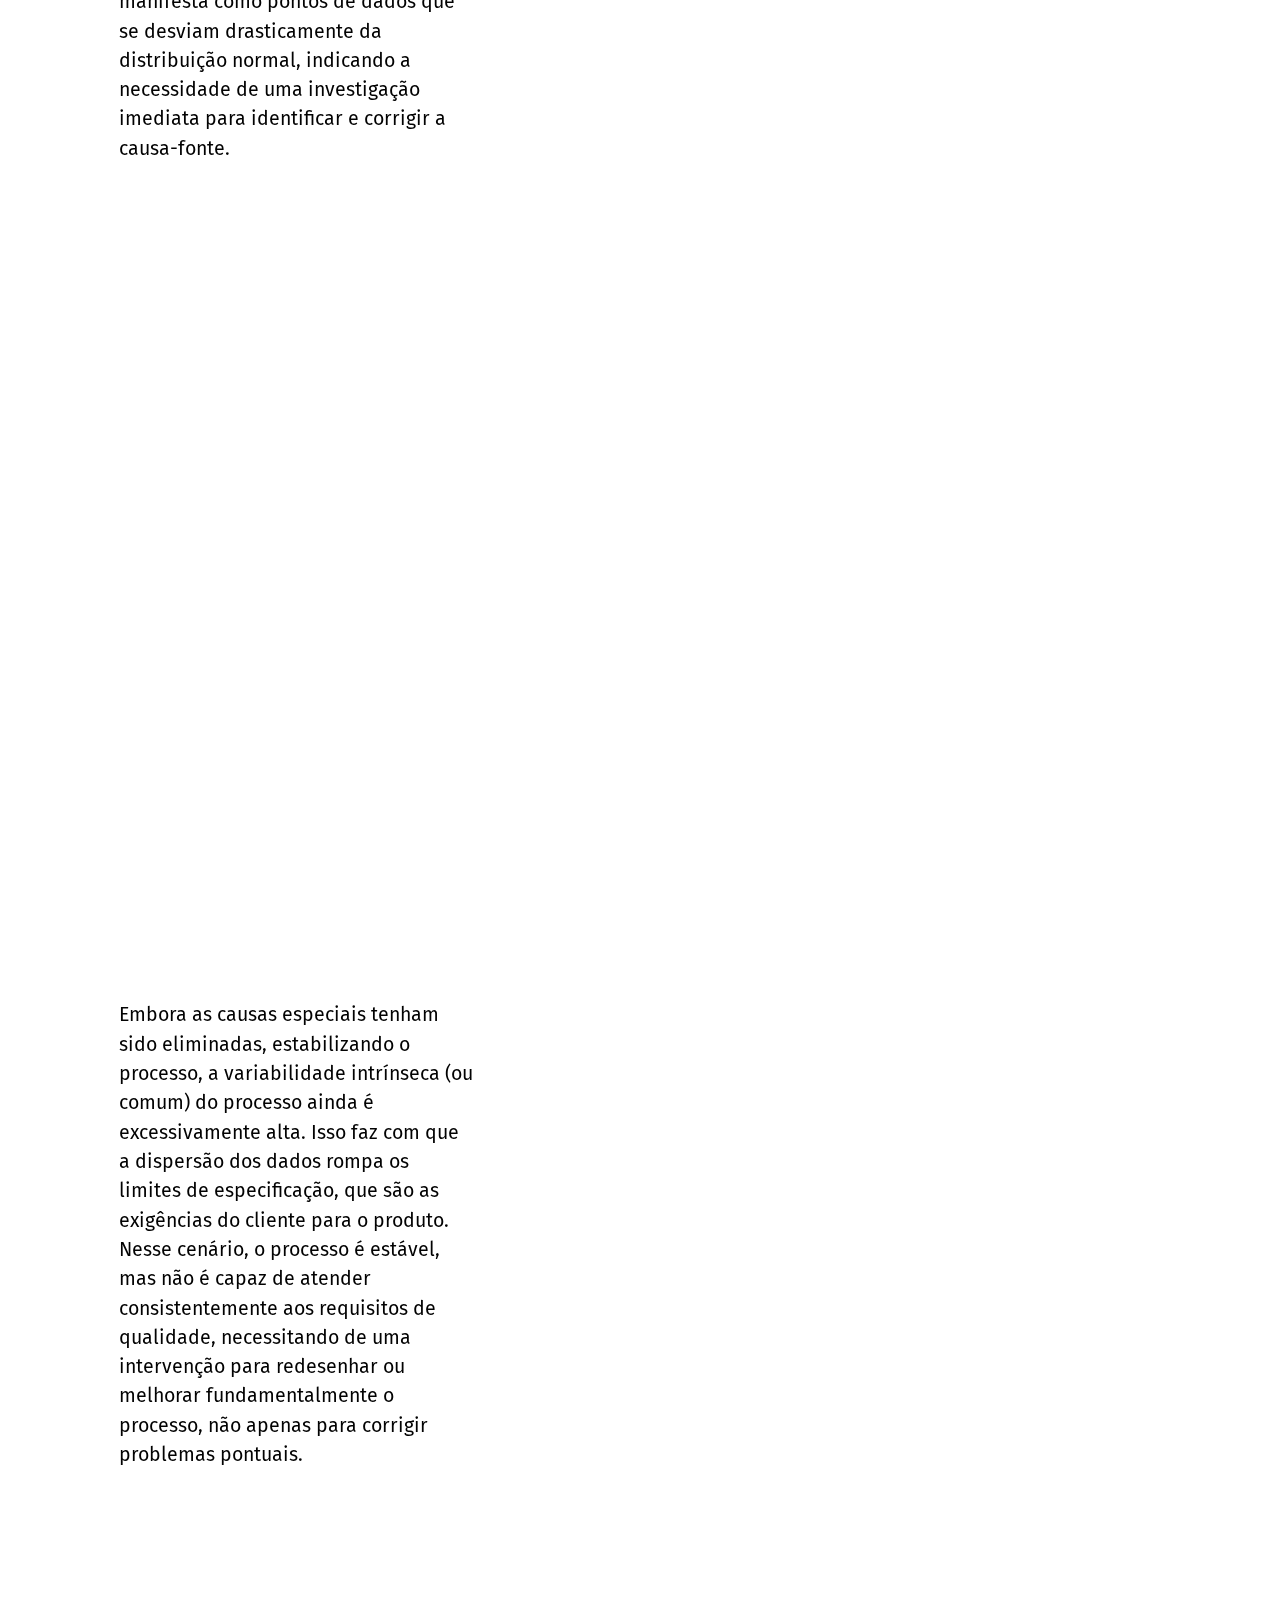
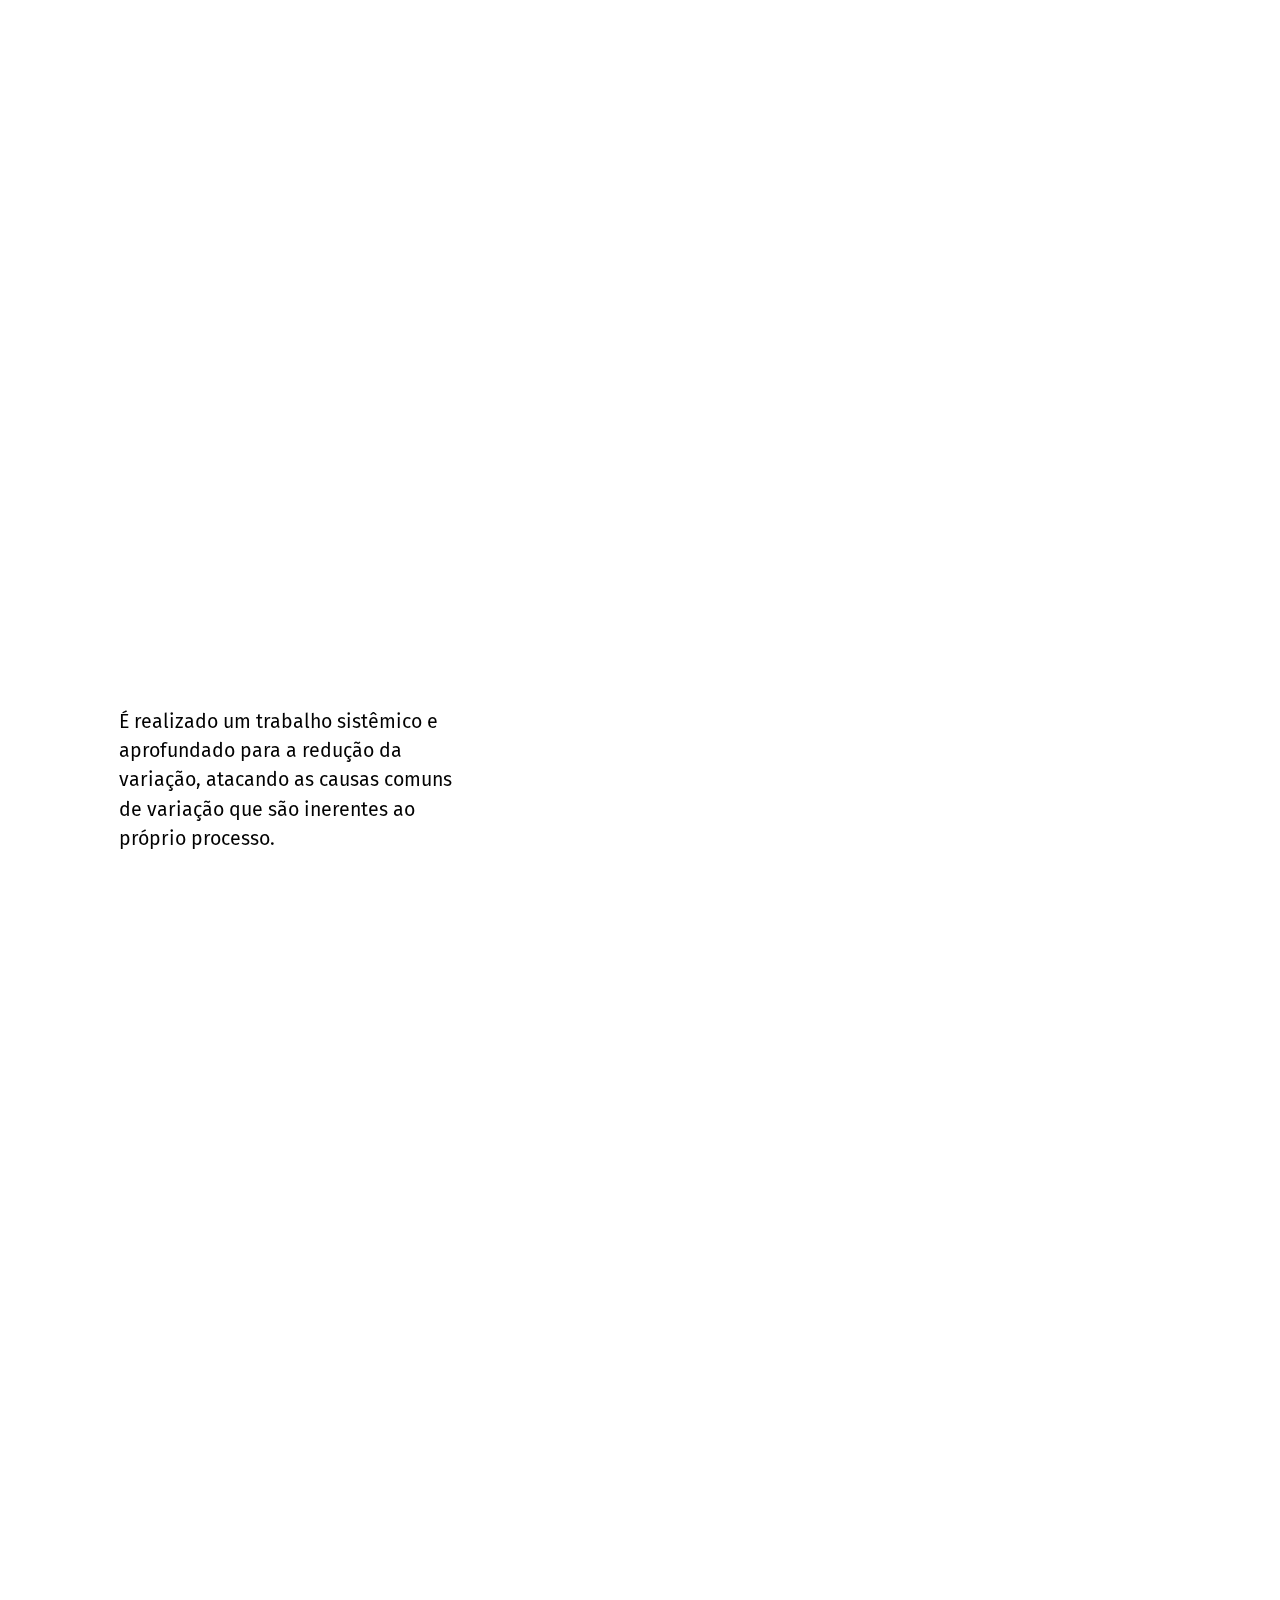
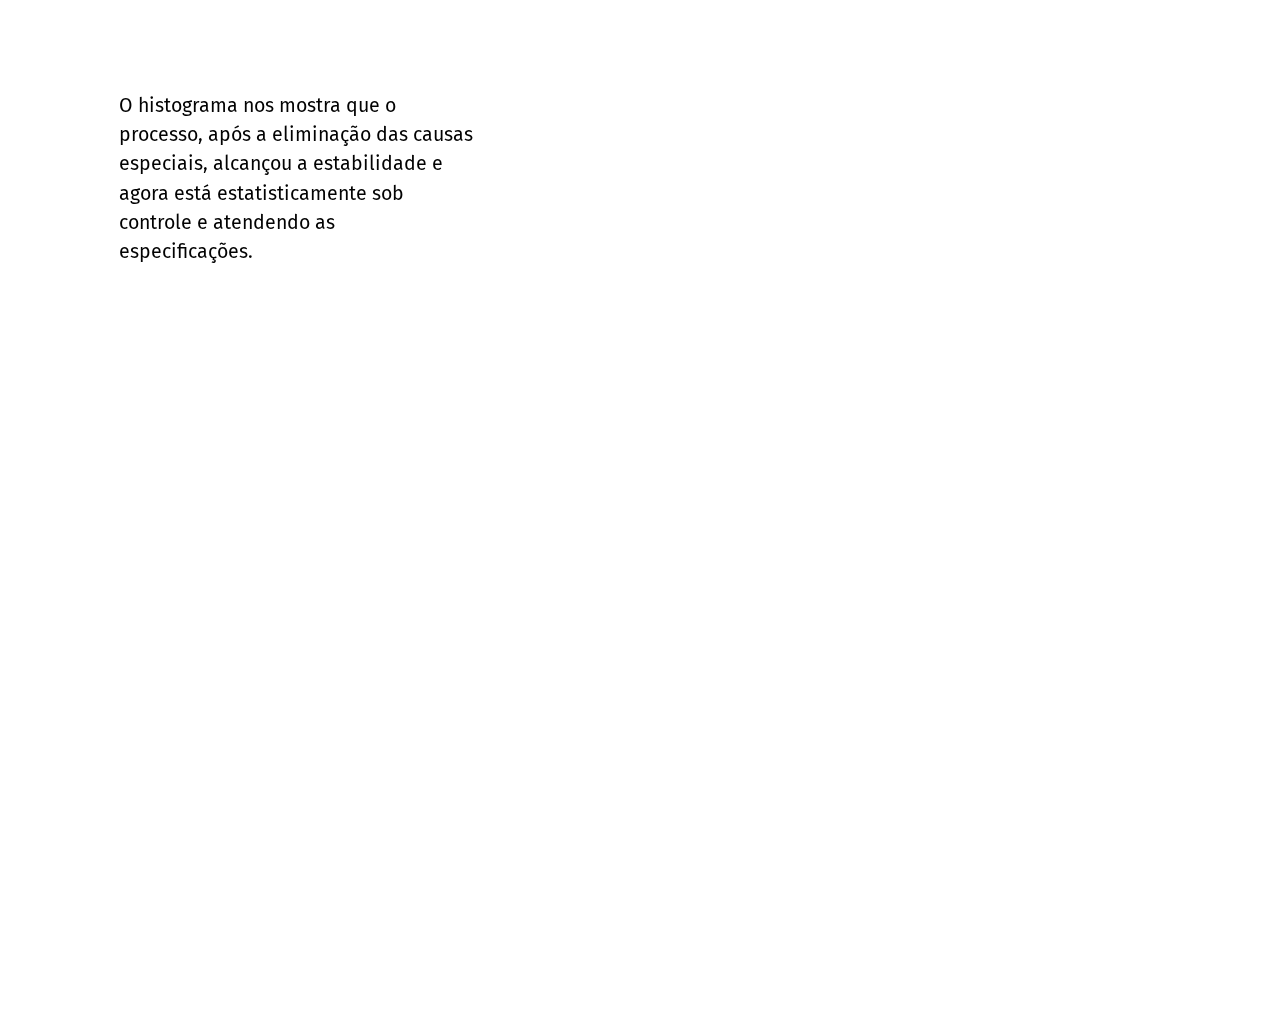
<file: docs/process_control.html>
<!DOCTYPE html>
<html xmlns="http://www.w3.org/1999/xhtml" lang="en" xml:lang="en"><head>

<meta charset="utf-8">
<meta name="generator" content="quarto-1.6.43">

<meta name="viewport" content="width=device-width, initial-scale=1.0, user-scalable=yes">


<title>Process Control – Scrollytelling Closeread</title>
<style>
code{white-space: pre-wrap;}
span.smallcaps{font-variant: small-caps;}
div.columns{display: flex; gap: min(4vw, 1.5em);}
div.column{flex: auto; overflow-x: auto;}
div.hanging-indent{margin-left: 1.5em; text-indent: -1.5em;}
ul.task-list{list-style: none;}
ul.task-list li input[type="checkbox"] {
  width: 0.8em;
  margin: 0 0.8em 0.2em -1em; /* quarto-specific, see https://github.com/quarto-dev/quarto-cli/issues/4556 */ 
  vertical-align: middle;
}
</style>


<script src="site_libs/quarto-nav/quarto-nav.js"></script>
<script src="site_libs/quarto-nav/headroom.min.js"></script>
<script src="site_libs/clipboard/clipboard.min.js"></script>
<script src="site_libs/quarto-search/autocomplete.umd.js"></script>
<script src="site_libs/quarto-search/fuse.min.js"></script>
<script src="site_libs/quarto-search/quarto-search.js"></script>
<meta name="quarto:offset" content="./">
<script src="site_libs/quarto-html/quarto.js"></script>
<script src="site_libs/quarto-html/popper.min.js"></script>
<script src="site_libs/quarto-html/tippy.umd.min.js"></script>
<script src="site_libs/quarto-html/anchor.min.js"></script>
<link href="site_libs/quarto-html/tippy.css" rel="stylesheet">
<link href="site_libs/quarto-html/quarto-syntax-highlighting-d4d76bf8491c20bad77d141916dc28e1.css" rel="stylesheet" id="quarto-text-highlighting-styles">
<script src="site_libs/bootstrap/bootstrap.min.js"></script>
<link href="site_libs/bootstrap/bootstrap-icons.css" rel="stylesheet">
<link href="site_libs/bootstrap/bootstrap-6663f81e598ffc2377b1eeec43eee79a.min.css" rel="stylesheet" append-hash="true" id="quarto-bootstrap" data-mode="light">
<script src="site_libs/quarto-contrib/intersection-observer-polyfill-1.0.0/intersection-observer.js"></script>
<script src="site_libs/quarto-contrib/scrollama-3.2.0/scrollama.min.js"></script>
<script src="site_libs/quarto-contrib/closeread-0.1.0/closeread.js"></script>
<script id="quarto-search-options" type="application/json">{
  "location": "navbar",
  "copy-button": false,
  "collapse-after": 3,
  "panel-placement": "end",
  "type": "overlay",
  "limit": 50,
  "keyboard-shortcut": [
    "f",
    "/",
    "s"
  ],
  "show-item-context": false,
  "language": {
    "search-no-results-text": "No results",
    "search-matching-documents-text": "matching documents",
    "search-copy-link-title": "Copy link to search",
    "search-hide-matches-text": "Hide additional matches",
    "search-more-match-text": "more match in this document",
    "search-more-matches-text": "more matches in this document",
    "search-clear-button-title": "Clear",
    "search-text-placeholder": "",
    "search-detached-cancel-button-title": "Cancel",
    "search-submit-button-title": "Submit",
    "search-label": "Search"
  }
}</script>
<meta cr-debug-mode="false">
<meta cr-remove-header-space="false">


<link rel="stylesheet" href="_extensions/qmd-lab/closeread/closeread.css">
<link rel="stylesheet" href="new.css">
</head>

<body class="nav-fixed">

<div id="quarto-search-results"></div>
  <header id="quarto-header" class="headroom fixed-top">
    <nav class="navbar navbar-expand-lg " data-bs-theme="dark">
      <div class="navbar-container container-fluid">
      <div class="navbar-brand-container mx-auto">
    <a class="navbar-brand" href="./index.html">
    <span class="navbar-title">Scrollytelling Closeread</span>
    </a>
  </div>
            <div id="quarto-search" class="" title="Search"></div>
          <button class="navbar-toggler" type="button" data-bs-toggle="collapse" data-bs-target="#navbarCollapse" aria-controls="navbarCollapse" role="menu" aria-expanded="false" aria-label="Toggle navigation" onclick="if (window.quartoToggleHeadroom) { window.quartoToggleHeadroom(); }">
  <span class="navbar-toggler-icon"></span>
</button>
          <div class="collapse navbar-collapse" id="navbarCollapse">
            <ul class="navbar-nav navbar-nav-scroll me-auto">
  <li class="nav-item dropdown ">
    <a class="nav-link dropdown-toggle" href="#" id="nav-menu-files" role="link" data-bs-toggle="dropdown" aria-expanded="false">
 <span class="menu-text">Files</span>
    </a>
    <ul class="dropdown-menu" aria-labelledby="nav-menu-files">    
        <li>
    <a class="dropdown-item" href="./python_closeread.html">
 <span class="dropdown-text">Funcionalidades</span></a>
  </li>  
        <li>
    <a class="dropdown-item" href="./efa2.html">
 <span class="dropdown-text">Análise Fatorial Exploratória</span></a>
  </li>  
        <li>
    <a class="dropdown-item" href="./process_control.html">
 <span class="dropdown-text">Controle de Processos</span></a>
  </li>  
    </ul>
  </li>
</ul>
          </div> <!-- /navcollapse -->
            <div class="quarto-navbar-tools">
</div>
      </div> <!-- /container-fluid -->
    </nav>
</header>
<!-- content -->
<div id="quarto-content" class="quarto-container page-columns page-rows-contents page-layout-full page-navbar">
<!-- sidebar -->
<!-- margin-sidebar -->
    
<!-- main -->
<main class="content column-page" id="quarto-document-content">

<header id="title-block-header" class="quarto-title-block default">
<div class="quarto-title">
<h1 class="title">Process Control</h1>
</div>



<div class="quarto-title-meta column-page">

    
  
    
  </div>
  


</header>


<div class="cr-section cr-column-screen sidebar-left">
<div class="narrative-col">
<div class="trigger new-trigger" data-focus-on="cr-histogram">
<div class="narrative">
<p>This is a scrollytelling example using an image.</p>
</div>
</div>
<div class="trigger new-trigger" data-pan-to="80%,50%" data-focus-on="cr-histogram" data-scale-by="2">
<div class="narrative">
<p>Causas especiais estão agindo no processo, o que significa que fatores incomuns e externos estão causando uma variabilidade significativa e fora do padrão. Em um histograma, isso se manifesta como pontos de dados que se desviam drasticamente da distribuição normal, indicando a necessidade de uma investigação imediata para identificar e corrigir a causa-fonte.</p>
</div>
</div>
<div class="trigger new-trigger" data-pan-to="10%,50%" data-focus-on="cr-histogram" data-scale-by="2">
<div class="narrative">
<p>Embora as causas especiais tenham sido eliminadas, estabilizando o processo, a variabilidade intrínseca (ou comum) do processo ainda é excessivamente alta. Isso faz com que a dispersão dos dados rompa os limites de especificação, que são as exigências do cliente para o produto. Nesse cenário, o processo é estável, mas não é capaz de atender consistentemente aos requisitos de qualidade, necessitando de uma intervenção para redesenhar ou melhorar fundamentalmente o processo, não apenas para corrigir problemas pontuais.</p>
</div>
</div>
<div class="trigger new-trigger" data-pan-to="-10%,50%" data-focus-on="cr-histogram" data-scale-by="2">
<div class="narrative">
<p>É realizado um trabalho sistêmico e aprofundado para a redução da variação, atacando as causas comuns de variação que são inerentes ao próprio processo.</p>
</div>
</div>
<div class="trigger new-trigger" data-pan-to="-80%,50%" data-focus-on="cr-histogram" data-scale-by="2">
<div class="narrative">
<p>O histograma nos mostra que o processo, após a eliminação das causas especiais, alcançou a estabilidade e agora está estatisticamente sob controle e atendendo as especificações.</p>
</div>
</div>
</div>
<div class="sticky-col">
<div class="sticky-col-stack">
<div id="cr-histogram" class="sticky">
<p><img src="assets/images/histogram.png" class="img-fluid"></p>
</div>
</div>
</div>
</div>



</main> <!-- /main -->
<script id="quarto-html-after-body" type="application/javascript">
window.document.addEventListener("DOMContentLoaded", function (event) {
  const toggleBodyColorMode = (bsSheetEl) => {
    const mode = bsSheetEl.getAttribute("data-mode");
    const bodyEl = window.document.querySelector("body");
    if (mode === "dark") {
      bodyEl.classList.add("quarto-dark");
      bodyEl.classList.remove("quarto-light");
    } else {
      bodyEl.classList.add("quarto-light");
      bodyEl.classList.remove("quarto-dark");
    }
  }
  const toggleBodyColorPrimary = () => {
    const bsSheetEl = window.document.querySelector("link#quarto-bootstrap");
    if (bsSheetEl) {
      toggleBodyColorMode(bsSheetEl);
    }
  }
  toggleBodyColorPrimary();  
  const icon = "";
  const anchorJS = new window.AnchorJS();
  anchorJS.options = {
    placement: 'right',
    icon: icon
  };
  anchorJS.add('.anchored');
  const isCodeAnnotation = (el) => {
    for (const clz of el.classList) {
      if (clz.startsWith('code-annotation-')) {                     
        return true;
      }
    }
    return false;
  }
  const onCopySuccess = function(e) {
    // button target
    const button = e.trigger;
    // don't keep focus
    button.blur();
    // flash "checked"
    button.classList.add('code-copy-button-checked');
    var currentTitle = button.getAttribute("title");
    button.setAttribute("title", "Copied!");
    let tooltip;
    if (window.bootstrap) {
      button.setAttribute("data-bs-toggle", "tooltip");
      button.setAttribute("data-bs-placement", "left");
      button.setAttribute("data-bs-title", "Copied!");
      tooltip = new bootstrap.Tooltip(button, 
        { trigger: "manual", 
          customClass: "code-copy-button-tooltip",
          offset: [0, -8]});
      tooltip.show();    
    }
    setTimeout(function() {
      if (tooltip) {
        tooltip.hide();
        button.removeAttribute("data-bs-title");
        button.removeAttribute("data-bs-toggle");
        button.removeAttribute("data-bs-placement");
      }
      button.setAttribute("title", currentTitle);
      button.classList.remove('code-copy-button-checked');
    }, 1000);
    // clear code selection
    e.clearSelection();
  }
  const getTextToCopy = function(trigger) {
      const codeEl = trigger.previousElementSibling.cloneNode(true);
      for (const childEl of codeEl.children) {
        if (isCodeAnnotation(childEl)) {
          childEl.remove();
        }
      }
      return codeEl.innerText;
  }
  const clipboard = new window.ClipboardJS('.code-copy-button:not([data-in-quarto-modal])', {
    text: getTextToCopy
  });
  clipboard.on('success', onCopySuccess);
  if (window.document.getElementById('quarto-embedded-source-code-modal')) {
    const clipboardModal = new window.ClipboardJS('.code-copy-button[data-in-quarto-modal]', {
      text: getTextToCopy,
      container: window.document.getElementById('quarto-embedded-source-code-modal')
    });
    clipboardModal.on('success', onCopySuccess);
  }
    var localhostRegex = new RegExp(/^(?:http|https):\/\/localhost\:?[0-9]*\//);
    var mailtoRegex = new RegExp(/^mailto:/);
      var filterRegex = new RegExp("https:\/\/factorialmap\.github\.io\/scrollytelling_closeread");
    var isInternal = (href) => {
        return filterRegex.test(href) || localhostRegex.test(href) || mailtoRegex.test(href);
    }
    // Inspect non-navigation links and adorn them if external
 	var links = window.document.querySelectorAll('a[href]:not(.nav-link):not(.navbar-brand):not(.toc-action):not(.sidebar-link):not(.sidebar-item-toggle):not(.pagination-link):not(.no-external):not([aria-hidden]):not(.dropdown-item):not(.quarto-navigation-tool):not(.about-link)');
    for (var i=0; i<links.length; i++) {
      const link = links[i];
      if (!isInternal(link.href)) {
        // undo the damage that might have been done by quarto-nav.js in the case of
        // links that we want to consider external
        if (link.dataset.originalHref !== undefined) {
          link.href = link.dataset.originalHref;
        }
      }
    }
  function tippyHover(el, contentFn, onTriggerFn, onUntriggerFn) {
    const config = {
      allowHTML: true,
      maxWidth: 500,
      delay: 100,
      arrow: false,
      appendTo: function(el) {
          return el.parentElement;
      },
      interactive: true,
      interactiveBorder: 10,
      theme: 'quarto',
      placement: 'bottom-start',
    };
    if (contentFn) {
      config.content = contentFn;
    }
    if (onTriggerFn) {
      config.onTrigger = onTriggerFn;
    }
    if (onUntriggerFn) {
      config.onUntrigger = onUntriggerFn;
    }
    window.tippy(el, config); 
  }
  const noterefs = window.document.querySelectorAll('a[role="doc-noteref"]');
  for (var i=0; i<noterefs.length; i++) {
    const ref = noterefs[i];
    tippyHover(ref, function() {
      // use id or data attribute instead here
      let href = ref.getAttribute('data-footnote-href') || ref.getAttribute('href');
      try { href = new URL(href).hash; } catch {}
      const id = href.replace(/^#\/?/, "");
      const note = window.document.getElementById(id);
      if (note) {
        return note.innerHTML;
      } else {
        return "";
      }
    });
  }
  const xrefs = window.document.querySelectorAll('a.quarto-xref');
  const processXRef = (id, note) => {
    // Strip column container classes
    const stripColumnClz = (el) => {
      el.classList.remove("page-full", "page-columns");
      if (el.children) {
        for (const child of el.children) {
          stripColumnClz(child);
        }
      }
    }
    stripColumnClz(note)
    if (id === null || id.startsWith('sec-')) {
      // Special case sections, only their first couple elements
      const container = document.createElement("div");
      if (note.children && note.children.length > 2) {
        container.appendChild(note.children[0].cloneNode(true));
        for (let i = 1; i < note.children.length; i++) {
          const child = note.children[i];
          if (child.tagName === "P" && child.innerText === "") {
            continue;
          } else {
            container.appendChild(child.cloneNode(true));
            break;
          }
        }
        if (window.Quarto?.typesetMath) {
          window.Quarto.typesetMath(container);
        }
        return container.innerHTML
      } else {
        if (window.Quarto?.typesetMath) {
          window.Quarto.typesetMath(note);
        }
        return note.innerHTML;
      }
    } else {
      // Remove any anchor links if they are present
      const anchorLink = note.querySelector('a.anchorjs-link');
      if (anchorLink) {
        anchorLink.remove();
      }
      if (window.Quarto?.typesetMath) {
        window.Quarto.typesetMath(note);
      }
      if (note.classList.contains("callout")) {
        return note.outerHTML;
      } else {
        return note.innerHTML;
      }
    }
  }
  for (var i=0; i<xrefs.length; i++) {
    const xref = xrefs[i];
    tippyHover(xref, undefined, function(instance) {
      instance.disable();
      let url = xref.getAttribute('href');
      let hash = undefined; 
      if (url.startsWith('#')) {
        hash = url;
      } else {
        try { hash = new URL(url).hash; } catch {}
      }
      if (hash) {
        const id = hash.replace(/^#\/?/, "");
        const note = window.document.getElementById(id);
        if (note !== null) {
          try {
            const html = processXRef(id, note.cloneNode(true));
            instance.setContent(html);
          } finally {
            instance.enable();
            instance.show();
          }
        } else {
          // See if we can fetch this
          fetch(url.split('#')[0])
          .then(res => res.text())
          .then(html => {
            const parser = new DOMParser();
            const htmlDoc = parser.parseFromString(html, "text/html");
            const note = htmlDoc.getElementById(id);
            if (note !== null) {
              const html = processXRef(id, note);
              instance.setContent(html);
            } 
          }).finally(() => {
            instance.enable();
            instance.show();
          });
        }
      } else {
        // See if we can fetch a full url (with no hash to target)
        // This is a special case and we should probably do some content thinning / targeting
        fetch(url)
        .then(res => res.text())
        .then(html => {
          const parser = new DOMParser();
          const htmlDoc = parser.parseFromString(html, "text/html");
          const note = htmlDoc.querySelector('main.content');
          if (note !== null) {
            // This should only happen for chapter cross references
            // (since there is no id in the URL)
            // remove the first header
            if (note.children.length > 0 && note.children[0].tagName === "HEADER") {
              note.children[0].remove();
            }
            const html = processXRef(null, note);
            instance.setContent(html);
          } 
        }).finally(() => {
          instance.enable();
          instance.show();
        });
      }
    }, function(instance) {
    });
  }
      let selectedAnnoteEl;
      const selectorForAnnotation = ( cell, annotation) => {
        let cellAttr = 'data-code-cell="' + cell + '"';
        let lineAttr = 'data-code-annotation="' +  annotation + '"';
        const selector = 'span[' + cellAttr + '][' + lineAttr + ']';
        return selector;
      }
      const selectCodeLines = (annoteEl) => {
        const doc = window.document;
        const targetCell = annoteEl.getAttribute("data-target-cell");
        const targetAnnotation = annoteEl.getAttribute("data-target-annotation");
        const annoteSpan = window.document.querySelector(selectorForAnnotation(targetCell, targetAnnotation));
        const lines = annoteSpan.getAttribute("data-code-lines").split(",");
        const lineIds = lines.map((line) => {
          return targetCell + "-" + line;
        })
        let top = null;
        let height = null;
        let parent = null;
        if (lineIds.length > 0) {
            //compute the position of the single el (top and bottom and make a div)
            const el = window.document.getElementById(lineIds[0]);
            top = el.offsetTop;
            height = el.offsetHeight;
            parent = el.parentElement.parentElement;
          if (lineIds.length > 1) {
            const lastEl = window.document.getElementById(lineIds[lineIds.length - 1]);
            const bottom = lastEl.offsetTop + lastEl.offsetHeight;
            height = bottom - top;
          }
          if (top !== null && height !== null && parent !== null) {
            // cook up a div (if necessary) and position it 
            let div = window.document.getElementById("code-annotation-line-highlight");
            if (div === null) {
              div = window.document.createElement("div");
              div.setAttribute("id", "code-annotation-line-highlight");
              div.style.position = 'absolute';
              parent.appendChild(div);
            }
            div.style.top = top - 2 + "px";
            div.style.height = height + 4 + "px";
            div.style.left = 0;
            let gutterDiv = window.document.getElementById("code-annotation-line-highlight-gutter");
            if (gutterDiv === null) {
              gutterDiv = window.document.createElement("div");
              gutterDiv.setAttribute("id", "code-annotation-line-highlight-gutter");
              gutterDiv.style.position = 'absolute';
              const codeCell = window.document.getElementById(targetCell);
              const gutter = codeCell.querySelector('.code-annotation-gutter');
              gutter.appendChild(gutterDiv);
            }
            gutterDiv.style.top = top - 2 + "px";
            gutterDiv.style.height = height + 4 + "px";
          }
          selectedAnnoteEl = annoteEl;
        }
      };
      const unselectCodeLines = () => {
        const elementsIds = ["code-annotation-line-highlight", "code-annotation-line-highlight-gutter"];
        elementsIds.forEach((elId) => {
          const div = window.document.getElementById(elId);
          if (div) {
            div.remove();
          }
        });
        selectedAnnoteEl = undefined;
      };
        // Handle positioning of the toggle
    window.addEventListener(
      "resize",
      throttle(() => {
        elRect = undefined;
        if (selectedAnnoteEl) {
          selectCodeLines(selectedAnnoteEl);
        }
      }, 10)
    );
    function throttle(fn, ms) {
    let throttle = false;
    let timer;
      return (...args) => {
        if(!throttle) { // first call gets through
            fn.apply(this, args);
            throttle = true;
        } else { // all the others get throttled
            if(timer) clearTimeout(timer); // cancel #2
            timer = setTimeout(() => {
              fn.apply(this, args);
              timer = throttle = false;
            }, ms);
        }
      };
    }
      // Attach click handler to the DT
      const annoteDls = window.document.querySelectorAll('dt[data-target-cell]');
      for (const annoteDlNode of annoteDls) {
        annoteDlNode.addEventListener('click', (event) => {
          const clickedEl = event.target;
          if (clickedEl !== selectedAnnoteEl) {
            unselectCodeLines();
            const activeEl = window.document.querySelector('dt[data-target-cell].code-annotation-active');
            if (activeEl) {
              activeEl.classList.remove('code-annotation-active');
            }
            selectCodeLines(clickedEl);
            clickedEl.classList.add('code-annotation-active');
          } else {
            // Unselect the line
            unselectCodeLines();
            clickedEl.classList.remove('code-annotation-active');
          }
        });
      }
  const findCites = (el) => {
    const parentEl = el.parentElement;
    if (parentEl) {
      const cites = parentEl.dataset.cites;
      if (cites) {
        return {
          el,
          cites: cites.split(' ')
        };
      } else {
        return findCites(el.parentElement)
      }
    } else {
      return undefined;
    }
  };
  var bibliorefs = window.document.querySelectorAll('a[role="doc-biblioref"]');
  for (var i=0; i<bibliorefs.length; i++) {
    const ref = bibliorefs[i];
    const citeInfo = findCites(ref);
    if (citeInfo) {
      tippyHover(citeInfo.el, function() {
        var popup = window.document.createElement('div');
        citeInfo.cites.forEach(function(cite) {
          var citeDiv = window.document.createElement('div');
          citeDiv.classList.add('hanging-indent');
          citeDiv.classList.add('csl-entry');
          var biblioDiv = window.document.getElementById('ref-' + cite);
          if (biblioDiv) {
            citeDiv.innerHTML = biblioDiv.innerHTML;
          }
          popup.appendChild(citeDiv);
        });
        return popup.innerHTML;
      });
    }
  }
});
</script>
</div> <!-- /content -->




</body></html>
</file>
<file: closeread_formats_files/libs/quarto-html/tippy.css>
.tippy-box[data-animation=fade][data-state=hidden]{opacity:0}[data-tippy-root]{max-width:calc(100vw - 10px)}.tippy-box{position:relative;background-color:#333;color:#fff;border-radius:4px;font-size:14px;line-height:1.4;white-space:normal;outline:0;transition-property:transform,visibility,opacity}.tippy-box[data-placement^=top]>.tippy-arrow{bottom:0}.tippy-box[data-placement^=top]>.tippy-arrow:before{bottom:-7px;left:0;border-width:8px 8px 0;border-top-color:initial;transform-origin:center top}.tippy-box[data-placement^=bottom]>.tippy-arrow{top:0}.tippy-box[data-placement^=bottom]>.tippy-arrow:before{top:-7px;left:0;border-width:0 8px 8px;border-bottom-color:initial;transform-origin:center bottom}.tippy-box[data-placement^=left]>.tippy-arrow{right:0}.tippy-box[data-placement^=left]>.tippy-arrow:before{border-width:8px 0 8px 8px;border-left-color:initial;right:-7px;transform-origin:center left}.tippy-box[data-placement^=right]>.tippy-arrow{left:0}.tippy-box[data-placement^=right]>.tippy-arrow:before{left:-7px;border-width:8px 8px 8px 0;border-right-color:initial;transform-origin:center right}.tippy-box[data-inertia][data-state=visible]{transition-timing-function:cubic-bezier(.54,1.5,.38,1.11)}.tippy-arrow{width:16px;height:16px;color:#333}.tippy-arrow:before{content:"";position:absolute;border-color:transparent;border-style:solid}.tippy-content{position:relative;padding:5px 9px;z-index:1}
</file>
<file: closeread_formats_files/libs/quarto-html/quarto-syntax-highlighting-2486e1f0a3ee9ee1fc393803a1361cdb.css>
/* quarto syntax highlight colors */
:root {
  --quarto-hl-ot-color: #003B4F;
  --quarto-hl-at-color: #657422;
  --quarto-hl-ss-color: #20794D;
  --quarto-hl-an-color: #5E5E5E;
  --quarto-hl-fu-color: #4758AB;
  --quarto-hl-st-color: #20794D;
  --quarto-hl-cf-color: #003B4F;
  --quarto-hl-op-color: #5E5E5E;
  --quarto-hl-er-color: #AD0000;
  --quarto-hl-bn-color: #AD0000;
  --quarto-hl-al-color: #AD0000;
  --quarto-hl-va-color: #111111;
  --quarto-hl-bu-color: inherit;
  --quarto-hl-ex-color: inherit;
  --quarto-hl-pp-color: #AD0000;
  --quarto-hl-in-color: #5E5E5E;
  --quarto-hl-vs-color: #20794D;
  --quarto-hl-wa-color: #5E5E5E;
  --quarto-hl-do-color: #5E5E5E;
  --quarto-hl-im-color: #00769E;
  --quarto-hl-ch-color: #20794D;
  --quarto-hl-dt-color: #AD0000;
  --quarto-hl-fl-color: #AD0000;
  --quarto-hl-co-color: #5E5E5E;
  --quarto-hl-cv-color: #5E5E5E;
  --quarto-hl-cn-color: #8f5902;
  --quarto-hl-sc-color: #5E5E5E;
  --quarto-hl-dv-color: #AD0000;
  --quarto-hl-kw-color: #003B4F;
}

/* other quarto variables */
:root {
  --quarto-font-monospace: SFMono-Regular, Menlo, Monaco, Consolas, "Liberation Mono", "Courier New", monospace;
}

pre > code.sourceCode > span {
  color: #003B4F;
}

code span {
  color: #003B4F;
}

code.sourceCode > span {
  color: #003B4F;
}

div.sourceCode,
div.sourceCode pre.sourceCode {
  color: #003B4F;
}

code span.ot {
  color: #003B4F;
  font-style: inherit;
}

code span.at {
  color: #657422;
  font-style: inherit;
}

code span.ss {
  color: #20794D;
  font-style: inherit;
}

code span.an {
  color: #5E5E5E;
  font-style: inherit;
}

code span.fu {
  color: #4758AB;
  font-style: inherit;
}

code span.st {
  color: #20794D;
  font-style: inherit;
}

code span.cf {
  color: #003B4F;
  font-weight: bold;
  font-style: inherit;
}

code span.op {
  color: #5E5E5E;
  font-style: inherit;
}

code span.er {
  color: #AD0000;
  font-style: inherit;
}

code span.bn {
  color: #AD0000;
  font-style: inherit;
}

code span.al {
  color: #AD0000;
  font-style: inherit;
}

code span.va {
  color: #111111;
  font-style: inherit;
}

code span.bu {
  font-style: inherit;
}

code span.ex {
  font-style: inherit;
}

code span.pp {
  color: #AD0000;
  font-style: inherit;
}

code span.in {
  color: #5E5E5E;
  font-style: inherit;
}

code span.vs {
  color: #20794D;
  font-style: inherit;
}

code span.wa {
  color: #5E5E5E;
  font-style: italic;
}

code span.do {
  color: #5E5E5E;
  font-style: italic;
}

code span.im {
  color: #00769E;
  font-style: inherit;
}

code span.ch {
  color: #20794D;
  font-style: inherit;
}

code span.dt {
  color: #AD0000;
  font-style: inherit;
}

code span.fl {
  color: #AD0000;
  font-style: inherit;
}

code span.co {
  color: #5E5E5E;
  font-style: inherit;
}

code span.cv {
  color: #5E5E5E;
  font-style: italic;
}

code span.cn {
  color: #8f5902;
  font-style: inherit;
}

code span.sc {
  color: #5E5E5E;
  font-style: inherit;
}

code span.dv {
  color: #AD0000;
  font-style: inherit;
}

code span.kw {
  color: #003B4F;
  font-weight: bold;
  font-style: inherit;
}

.prevent-inlining {
  content: "</";
}

/*# sourceMappingURL=b94514f873b6ebc3b38fab26346a7c13.css.map */
</file>
<file: _extensions/qmd-lab/closeread/closeread.css>
/*-- scss:defaults --*/
/*-- scss:rules --*/
/* global layout styles */
/* helpful for docs with no header space
.cr-section .narrative-col > *:first-child {
  padding-block-start: 10svh !important;
}
*/
.cr-section {
  display: grid;
  grid-template-rows: 1fr;
  background-color: var(--cr-section-background-color);
}
.cr-section.cr-column-screen {
  grid-column: screen-start/screen-end !important;
  z-index: 998;
  opacity: 0.999;
}
.cr-section .narrative-col {
  grid-row: 1;
  font-family: var(--cr-narrative-font-family);
  font-size: var(--cr-narrative-font-size);
}
.cr-section .narrative-col .trigger {
  padding-block: 45svh;
  padding-inline: 24px;
}
.cr-section .narrative-col .trigger .narrative {
  padding: 0.7em 0.75em;
}
.cr-section .narrative-col .trigger .narrative > p {
  margin-bottom: 0;
}
.cr-section .narrative-col .trigger:has(.cr-spacer) {
  visibility: hidden;
  padding-block: 0;
}
.cr-section .sticky-col {
  grid-row: 1;
}
.cr-section .sticky-col .sticky-col-stack {
  display: grid;
  height: 100dvh;
  position: sticky;
  overflow: hidden;
  top: 0;
}
.cr-section .sticky-col .sticky-col-stack .sticky {
  grid-area: 1/1;
  margin: auto;
  opacity: 0;
  transition: opacity linear 0.5s, color 0.7s linear, transform 1s ease-in-out, transform-origin 1s ease-in-out;
}
.cr-section .sticky-col .sticky-col-stack .sticky:has(.line-block) {
  font-family: var(--cr-poem-font-family);
  transition: transform 0.8s ease-in-out;
}
.cr-section .sticky-col .sticky-col-stack .sticky:has(.line-block) {
  font-family: var(--cr-poem-font-family);
  transition: transform 0.8s ease-in-out, font-size 0.8s ease-in-out;
}
.cr-section .sticky-col .sticky-col-stack div.sourceCode {
  background-color: rgb(233, 236, 239);
}
.cr-section .sticky-col .sticky-col-stack .cr-active {
  opacity: 1;
}
.cr-section .sticky-col .sticky-col-stack .cr-active.cr-hl-within .sourceCode span[id^=cb] {
  opacity: 0.3;
  transition: opacity linear 0.3s;
}
.cr-section .sticky-col .sticky-col-stack .cr-active.cr-hl-within .sourceCode span[id^=cb].cr-hl {
  opacity: 1;
  transition: opacity linear 0.3s;
}
.cr-section .sticky-col .sticky-col-stack .cr-active.cr-hl-within div.line-block span[id^=lb] {
  color: rgba(0, 0, 0, 0.4);
  transition: color 0.7s linear;
}
.cr-section .sticky-col .sticky-col-stack .cr-active.cr-hl-within div.line-block span[id^=lb].cr-hl {
  color: rgb(0, 0, 0);
  transition: color 0.7s linear;
}
.cr-section .sticky-col .sticky-col-stack .cr-active.cr-hl-within div.line-block span[id^=lb] span.cr-hl {
  color: rgb(0, 0, 0);
  transition: color 0.7s linear;
}

/* mobile sizing (bootstrap: xs) is always overlay-center */
@media (max-width: 575.98px) {
  .cr-section.sidebar-left,
  .cr-section.sidebar-right,
  .cr-section.overlay-left,
  .cr-section.overlay-right,
  .cr-section.overlay-center {
    grid-template-columns: 1fr;
  }
  .cr-section.sidebar-left .narrative-col,
  .cr-section.sidebar-right .narrative-col,
  .cr-section.overlay-left .narrative-col,
  .cr-section.overlay-right .narrative-col,
  .cr-section.overlay-center .narrative-col {
    grid-column: 1;
    z-index: 1;
    margin-inline: auto;
    background-color: transparent;
  }
  .cr-section.sidebar-left .narrative-col .narrative,
  .cr-section.sidebar-right .narrative-col .narrative,
  .cr-section.overlay-left .narrative-col .narrative,
  .cr-section.overlay-right .narrative-col .narrative,
  .cr-section.overlay-center .narrative-col .narrative {
    background-color: var(--cr-narrative-background-color-overlay);
    color: var(--cr-narrative-text-color-overlay);
    padding: 0.3em 0.5em;
    border-radius: var(--cr-narrative-border-radius);
  }
  .cr-section.sidebar-left .sticky-col,
  .cr-section.sidebar-right .sticky-col,
  .cr-section.overlay-left .sticky-col,
  .cr-section.overlay-right .sticky-col,
  .cr-section.overlay-center .sticky-col {
    grid-column: 1;
  }
}
.overlay-left,
.overlay-center,
.overlay-right {
  grid-template-columns: 1fr;
}
.overlay-left .narrative-col,
.overlay-center .narrative-col,
.overlay-right .narrative-col {
  grid-column: 1;
  z-index: 1;
  transition: opacity 0.5s ease-in-out;
  max-width: var(--cr-narrative-overlay-max-width);
  min-width: var(--cr-narrative-overlay-min-width);
}
.overlay-left .narrative-col .narrative,
.overlay-center .narrative-col .narrative,
.overlay-right .narrative-col .narrative {
  background-color: var(--cr-narrative-background-color-overlay);
  color: var(--cr-narrative-text-color-overlay);
  border-radius: var(--cr-narrative-border-radius);
}
.overlay-left .sticky-col,
.overlay-center .sticky-col,
.overlay-right .sticky-col {
  grid-column: 1;
}

.overlay-left .narrative-col {
  justify-self: start;
  margin-left: var(--cr-narrative-outer-margin);
}

.overlay-center .narrative-col {
  justify-self: center;
}

.overlay-right .narrative-col {
  justify-self: end;
  margin-right: var(--cr-narrative-outer-margin);
}

.sidebar-left {
  grid-template-columns: var(--cr-narrative-sidebar-width) 2fr;
}
.sidebar-left .narrative-col {
  grid-column: 1;
  margin-inline: 0;
  background-color: var(--cr-narrative-background-color-sidebar);
}
.sidebar-left .narrative-col .narrative {
  padding: 0 0.75em;
  color: var(--cr-narrative-text-color-sidebar);
}
.sidebar-left .sticky-col {
  grid-column: 2;
}

.sidebar-right {
  grid-template-columns: 2fr var(cr-narrative-sidebar-width);
}
.sidebar-right .narrative-col {
  grid-column: 2;
  margin-inline: 0;
  background-color: var(--cr-narrative-background-color-sidebar);
}
.sidebar-right .narrative-col .narrative {
  padding: 0 0.75em;
  color: var(--cr-narrative-text-color-sidebar);
}
.sidebar-right .sticky-col {
  grid-column: 1;
}

.presentation-mode.overlay-left,
.presentation-mode.overlay-center,
.presentation-mode.overlay-right,
.presentation-mode.sidebar-left,
.presentation-mode.sidebar-right {
  grid-template-columns: 1fr !important;
}
.presentation-mode.overlay-left .narrative-col,
.presentation-mode.overlay-center .narrative-col,
.presentation-mode.overlay-right .narrative-col,
.presentation-mode.sidebar-left .narrative-col,
.presentation-mode.sidebar-right .narrative-col {
  grid-column: 1 !important;
  z-index: 1 !important;
  margin-inline: 30% !important;
  opacity: 0 !important;
  transition: opacity 0.5s ease-in-out;
}
.presentation-mode.overlay-left .sticky-col,
.presentation-mode.overlay-center .sticky-col,
.presentation-mode.overlay-right .sticky-col,
.presentation-mode.sidebar-left .sticky-col,
.presentation-mode.sidebar-right .sticky-col {
  grid-column: 1 !important;
}

/* debug styles */
body.cr-debug .cr-poem {
  background-color: rgba(255, 255, 0, 0.6);
  border: 1px solid orange;
}
body.cr-debug .sticky {
  opacity: 0.8;
}
body.cr-debug .narrative-col .trigger {
  background: rgba(0, 208, 255, 0.5);
  border: 1px solid orange;
  border-radius: var(--cr-narrative-border-radius);
}
body.cr-debug .narrative-col .trigger.new-trigger {
  background: lightgreen;
}

/* remove header option */
body.cr-removeheaderspace #quarto-content main#quarto-document-content {
  padding-top: 0;
  margin-top: 0;
}
body.cr-removeheaderspace #quarto-content main#quarto-document-content .quarto-title-block {
  display: none;
}

/* configurable style variables. use bootstrap variables where possible */
:root {
  --cr-narrative-background-color-overlay: #708090e1;
  --cr-narrative-text-color-overlay: white;
  --cr-narrative-background-color-sidebar: transparent;
  --cr-narrative-text-color-sidebar: black;
  --cr-narrative-border-radius: 1em;
  --cr-narrative-overlay-max-width: 527.98px;
  --cr-narrative-overlay-min-width: none;
  --cr-narrative-outer-margin: 5%;
  --cr-narrative-font-family: var(--bs-body-font-family);
  --cr-narrative-font-size: 1.15rem;
  --cr-poem-font-family: Iowan Old Style, Apple Garamond, Baskerville, Times New Roman, Droid Serif, Times, Source Serif Pro, serif, Apple Color Emoji, Segoe UI Emoji, Segoe UI Symbol;
  --cr-narrative-sidebar-width: 1fr;
  --cr-section-background-color: lightgrey;
}

/*# sourceMappingURL=closeread.css.map */
</file>
<file: python_closeread_files/libs/quarto-html/tippy.css>
.tippy-box[data-animation=fade][data-state=hidden]{opacity:0}[data-tippy-root]{max-width:calc(100vw - 10px)}.tippy-box{position:relative;background-color:#333;color:#fff;border-radius:4px;font-size:14px;line-height:1.4;white-space:normal;outline:0;transition-property:transform,visibility,opacity}.tippy-box[data-placement^=top]>.tippy-arrow{bottom:0}.tippy-box[data-placement^=top]>.tippy-arrow:before{bottom:-7px;left:0;border-width:8px 8px 0;border-top-color:initial;transform-origin:center top}.tippy-box[data-placement^=bottom]>.tippy-arrow{top:0}.tippy-box[data-placement^=bottom]>.tippy-arrow:before{top:-7px;left:0;border-width:0 8px 8px;border-bottom-color:initial;transform-origin:center bottom}.tippy-box[data-placement^=left]>.tippy-arrow{right:0}.tippy-box[data-placement^=left]>.tippy-arrow:before{border-width:8px 0 8px 8px;border-left-color:initial;right:-7px;transform-origin:center left}.tippy-box[data-placement^=right]>.tippy-arrow{left:0}.tippy-box[data-placement^=right]>.tippy-arrow:before{left:-7px;border-width:8px 8px 8px 0;border-right-color:initial;transform-origin:center right}.tippy-box[data-inertia][data-state=visible]{transition-timing-function:cubic-bezier(.54,1.5,.38,1.11)}.tippy-arrow{width:16px;height:16px;color:#333}.tippy-arrow:before{content:"";position:absolute;border-color:transparent;border-style:solid}.tippy-content{position:relative;padding:5px 9px;z-index:1}
</file>
<file: python_closeread_files/libs/quarto-html/quarto-syntax-highlighting-2486e1f0a3ee9ee1fc393803a1361cdb.css>
/* quarto syntax highlight colors */
:root {
  --quarto-hl-ot-color: #003B4F;
  --quarto-hl-at-color: #657422;
  --quarto-hl-ss-color: #20794D;
  --quarto-hl-an-color: #5E5E5E;
  --quarto-hl-fu-color: #4758AB;
  --quarto-hl-st-color: #20794D;
  --quarto-hl-cf-color: #003B4F;
  --quarto-hl-op-color: #5E5E5E;
  --quarto-hl-er-color: #AD0000;
  --quarto-hl-bn-color: #AD0000;
  --quarto-hl-al-color: #AD0000;
  --quarto-hl-va-color: #111111;
  --quarto-hl-bu-color: inherit;
  --quarto-hl-ex-color: inherit;
  --quarto-hl-pp-color: #AD0000;
  --quarto-hl-in-color: #5E5E5E;
  --quarto-hl-vs-color: #20794D;
  --quarto-hl-wa-color: #5E5E5E;
  --quarto-hl-do-color: #5E5E5E;
  --quarto-hl-im-color: #00769E;
  --quarto-hl-ch-color: #20794D;
  --quarto-hl-dt-color: #AD0000;
  --quarto-hl-fl-color: #AD0000;
  --quarto-hl-co-color: #5E5E5E;
  --quarto-hl-cv-color: #5E5E5E;
  --quarto-hl-cn-color: #8f5902;
  --quarto-hl-sc-color: #5E5E5E;
  --quarto-hl-dv-color: #AD0000;
  --quarto-hl-kw-color: #003B4F;
}

/* other quarto variables */
:root {
  --quarto-font-monospace: SFMono-Regular, Menlo, Monaco, Consolas, "Liberation Mono", "Courier New", monospace;
}

pre > code.sourceCode > span {
  color: #003B4F;
}

code span {
  color: #003B4F;
}

code.sourceCode > span {
  color: #003B4F;
}

div.sourceCode,
div.sourceCode pre.sourceCode {
  color: #003B4F;
}

code span.ot {
  color: #003B4F;
  font-style: inherit;
}

code span.at {
  color: #657422;
  font-style: inherit;
}

code span.ss {
  color: #20794D;
  font-style: inherit;
}

code span.an {
  color: #5E5E5E;
  font-style: inherit;
}

code span.fu {
  color: #4758AB;
  font-style: inherit;
}

code span.st {
  color: #20794D;
  font-style: inherit;
}

code span.cf {
  color: #003B4F;
  font-weight: bold;
  font-style: inherit;
}

code span.op {
  color: #5E5E5E;
  font-style: inherit;
}

code span.er {
  color: #AD0000;
  font-style: inherit;
}

code span.bn {
  color: #AD0000;
  font-style: inherit;
}

code span.al {
  color: #AD0000;
  font-style: inherit;
}

code span.va {
  color: #111111;
  font-style: inherit;
}

code span.bu {
  font-style: inherit;
}

code span.ex {
  font-style: inherit;
}

code span.pp {
  color: #AD0000;
  font-style: inherit;
}

code span.in {
  color: #5E5E5E;
  font-style: inherit;
}

code span.vs {
  color: #20794D;
  font-style: inherit;
}

code span.wa {
  color: #5E5E5E;
  font-style: italic;
}

code span.do {
  color: #5E5E5E;
  font-style: italic;
}

code span.im {
  color: #00769E;
  font-style: inherit;
}

code span.ch {
  color: #20794D;
  font-style: inherit;
}

code span.dt {
  color: #AD0000;
  font-style: inherit;
}

code span.fl {
  color: #AD0000;
  font-style: inherit;
}

code span.co {
  color: #5E5E5E;
  font-style: inherit;
}

code span.cv {
  color: #5E5E5E;
  font-style: italic;
}

code span.cn {
  color: #8f5902;
  font-style: inherit;
}

code span.sc {
  color: #5E5E5E;
  font-style: inherit;
}

code span.dv {
  color: #AD0000;
  font-style: inherit;
}

code span.kw {
  color: #003B4F;
  font-weight: bold;
  font-style: inherit;
}

.prevent-inlining {
  content: "</";
}

/*# sourceMappingURL=b94514f873b6ebc3b38fab26346a7c13.css.map */
</file>
<file: docs/site_libs/quarto-html/tippy.css>
.tippy-box[data-animation=fade][data-state=hidden]{opacity:0}[data-tippy-root]{max-width:calc(100vw - 10px)}.tippy-box{position:relative;background-color:#333;color:#fff;border-radius:4px;font-size:14px;line-height:1.4;white-space:normal;outline:0;transition-property:transform,visibility,opacity}.tippy-box[data-placement^=top]>.tippy-arrow{bottom:0}.tippy-box[data-placement^=top]>.tippy-arrow:before{bottom:-7px;left:0;border-width:8px 8px 0;border-top-color:initial;transform-origin:center top}.tippy-box[data-placement^=bottom]>.tippy-arrow{top:0}.tippy-box[data-placement^=bottom]>.tippy-arrow:before{top:-7px;left:0;border-width:0 8px 8px;border-bottom-color:initial;transform-origin:center bottom}.tippy-box[data-placement^=left]>.tippy-arrow{right:0}.tippy-box[data-placement^=left]>.tippy-arrow:before{border-width:8px 0 8px 8px;border-left-color:initial;right:-7px;transform-origin:center left}.tippy-box[data-placement^=right]>.tippy-arrow{left:0}.tippy-box[data-placement^=right]>.tippy-arrow:before{left:-7px;border-width:8px 8px 8px 0;border-right-color:initial;transform-origin:center right}.tippy-box[data-inertia][data-state=visible]{transition-timing-function:cubic-bezier(.54,1.5,.38,1.11)}.tippy-arrow{width:16px;height:16px;color:#333}.tippy-arrow:before{content:"";position:absolute;border-color:transparent;border-style:solid}.tippy-content{position:relative;padding:5px 9px;z-index:1}
</file>
<file: docs/site_libs/quarto-html/quarto-syntax-highlighting-d4d76bf8491c20bad77d141916dc28e1.css>
/* quarto syntax highlight colors */
:root {
  --quarto-hl-ot-color: #003B4F;
  --quarto-hl-at-color: #657422;
  --quarto-hl-ss-color: #20794D;
  --quarto-hl-an-color: #5E5E5E;
  --quarto-hl-fu-color: #4758AB;
  --quarto-hl-st-color: #20794D;
  --quarto-hl-cf-color: #003B4F;
  --quarto-hl-op-color: #5E5E5E;
  --quarto-hl-er-color: #AD0000;
  --quarto-hl-bn-color: #AD0000;
  --quarto-hl-al-color: #AD0000;
  --quarto-hl-va-color: #111111;
  --quarto-hl-bu-color: inherit;
  --quarto-hl-ex-color: inherit;
  --quarto-hl-pp-color: #AD0000;
  --quarto-hl-in-color: #5E5E5E;
  --quarto-hl-vs-color: #20794D;
  --quarto-hl-wa-color: #5E5E5E;
  --quarto-hl-do-color: #5E5E5E;
  --quarto-hl-im-color: #00769E;
  --quarto-hl-ch-color: #20794D;
  --quarto-hl-dt-color: #AD0000;
  --quarto-hl-fl-color: #AD0000;
  --quarto-hl-co-color: #5E5E5E;
  --quarto-hl-cv-color: #5E5E5E;
  --quarto-hl-cn-color: #8f5902;
  --quarto-hl-sc-color: #5E5E5E;
  --quarto-hl-dv-color: #AD0000;
  --quarto-hl-kw-color: #003B4F;
}

/* other quarto variables */
:root {
  --quarto-font-monospace: SFMono-Regular, Menlo, Monaco, Consolas, "Liberation Mono", "Courier New", monospace;
}

pre > code.sourceCode > span {
  color: #003B4F;
}

code span {
  color: #003B4F;
}

code.sourceCode > span {
  color: #003B4F;
}

div.sourceCode,
div.sourceCode pre.sourceCode {
  color: #003B4F;
}

code span.ot {
  color: #003B4F;
  font-style: inherit;
}

code span.at {
  color: #657422;
  font-style: inherit;
}

code span.ss {
  color: #20794D;
  font-style: inherit;
}

code span.an {
  color: #5E5E5E;
  font-style: inherit;
}

code span.fu {
  color: #4758AB;
  font-style: inherit;
}

code span.st {
  color: #20794D;
  font-style: inherit;
}

code span.cf {
  color: #003B4F;
  font-weight: bold;
  font-style: inherit;
}

code span.op {
  color: #5E5E5E;
  font-style: inherit;
}

code span.er {
  color: #AD0000;
  font-style: inherit;
}

code span.bn {
  color: #AD0000;
  font-style: inherit;
}

code span.al {
  color: #AD0000;
  font-style: inherit;
}

code span.va {
  color: #111111;
  font-style: inherit;
}

code span.bu {
  font-style: inherit;
}

code span.ex {
  font-style: inherit;
}

code span.pp {
  color: #AD0000;
  font-style: inherit;
}

code span.in {
  color: #5E5E5E;
  font-style: inherit;
}

code span.vs {
  color: #20794D;
  font-style: inherit;
}

code span.wa {
  color: #5E5E5E;
  font-style: italic;
}

code span.do {
  color: #5E5E5E;
  font-style: italic;
}

code span.im {
  color: #00769E;
  font-style: inherit;
}

code span.ch {
  color: #20794D;
  font-style: inherit;
}

code span.dt {
  color: #AD0000;
  font-style: inherit;
}

code span.fl {
  color: #AD0000;
  font-style: inherit;
}

code span.co {
  color: #5E5E5E;
  font-style: inherit;
}

code span.cv {
  color: #5E5E5E;
  font-style: italic;
}

code span.cn {
  color: #8f5902;
  font-style: inherit;
}

code span.sc {
  color: #5E5E5E;
  font-style: inherit;
}

code span.dv {
  color: #AD0000;
  font-style: inherit;
}

code span.kw {
  color: #003B4F;
  font-weight: bold;
  font-style: inherit;
}

.prevent-inlining {
  content: "</";
}

/*# sourceMappingURL=c9c5d451c23b744f9cb2c98992a0aef2.css.map */
</file>
<file: docs/_extensions/qmd-lab/closeread/closeread.css>
/*-- scss:defaults --*/
/*-- scss:rules --*/
/* global layout styles */
/* helpful for docs with no header space
.cr-section .narrative-col > *:first-child {
  padding-block-start: 10svh !important;
}
*/
.cr-section {
  display: grid;
  grid-template-rows: 1fr;
  background-color: var(--cr-section-background-color);
}
.cr-section.cr-column-screen {
  grid-column: screen-start/screen-end !important;
  z-index: 998;
  opacity: 0.999;
}
.cr-section .narrative-col {
  grid-row: 1;
  font-family: var(--cr-narrative-font-family);
  font-size: var(--cr-narrative-font-size);
}
.cr-section .narrative-col .trigger {
  padding-block: 45svh;
  padding-inline: 24px;
}
.cr-section .narrative-col .trigger .narrative {
  padding: 0.7em 0.75em;
}
.cr-section .narrative-col .trigger .narrative > p {
  margin-bottom: 0;
}
.cr-section .narrative-col .trigger:has(.cr-spacer) {
  visibility: hidden;
  padding-block: 0;
}
.cr-section .sticky-col {
  grid-row: 1;
}
.cr-section .sticky-col .sticky-col-stack {
  display: grid;
  height: 100dvh;
  position: sticky;
  overflow: hidden;
  top: 0;
}
.cr-section .sticky-col .sticky-col-stack .sticky {
  grid-area: 1/1;
  margin: auto;
  opacity: 0;
  transition: opacity linear 0.5s, color 0.7s linear, transform 1s ease-in-out, transform-origin 1s ease-in-out;
}
.cr-section .sticky-col .sticky-col-stack .sticky:has(.line-block) {
  font-family: var(--cr-poem-font-family);
  transition: transform 0.8s ease-in-out;
}
.cr-section .sticky-col .sticky-col-stack .sticky:has(.line-block) {
  font-family: var(--cr-poem-font-family);
  transition: transform 0.8s ease-in-out, font-size 0.8s ease-in-out;
}
.cr-section .sticky-col .sticky-col-stack div.sourceCode {
  background-color: rgb(233, 236, 239);
}
.cr-section .sticky-col .sticky-col-stack .cr-active {
  opacity: 1;
}
.cr-section .sticky-col .sticky-col-stack .cr-active.cr-hl-within .sourceCode span[id^=cb] {
  opacity: 0.3;
  transition: opacity linear 0.3s;
}
.cr-section .sticky-col .sticky-col-stack .cr-active.cr-hl-within .sourceCode span[id^=cb].cr-hl {
  opacity: 1;
  transition: opacity linear 0.3s;
}
.cr-section .sticky-col .sticky-col-stack .cr-active.cr-hl-within div.line-block span[id^=lb] {
  color: rgba(0, 0, 0, 0.4);
  transition: color 0.7s linear;
}
.cr-section .sticky-col .sticky-col-stack .cr-active.cr-hl-within div.line-block span[id^=lb].cr-hl {
  color: rgb(0, 0, 0);
  transition: color 0.7s linear;
}
.cr-section .sticky-col .sticky-col-stack .cr-active.cr-hl-within div.line-block span[id^=lb] span.cr-hl {
  color: rgb(0, 0, 0);
  transition: color 0.7s linear;
}

/* mobile sizing (bootstrap: xs) is always overlay-center */
@media (max-width: 575.98px) {
  .cr-section.sidebar-left,
  .cr-section.sidebar-right,
  .cr-section.overlay-left,
  .cr-section.overlay-right,
  .cr-section.overlay-center {
    grid-template-columns: 1fr;
  }
  .cr-section.sidebar-left .narrative-col,
  .cr-section.sidebar-right .narrative-col,
  .cr-section.overlay-left .narrative-col,
  .cr-section.overlay-right .narrative-col,
  .cr-section.overlay-center .narrative-col {
    grid-column: 1;
    z-index: 1;
    margin-inline: auto;
    background-color: transparent;
  }
  .cr-section.sidebar-left .narrative-col .narrative,
  .cr-section.sidebar-right .narrative-col .narrative,
  .cr-section.overlay-left .narrative-col .narrative,
  .cr-section.overlay-right .narrative-col .narrative,
  .cr-section.overlay-center .narrative-col .narrative {
    background-color: var(--cr-narrative-background-color-overlay);
    color: var(--cr-narrative-text-color-overlay);
    padding: 0.3em 0.5em;
    border-radius: var(--cr-narrative-border-radius);
  }
  .cr-section.sidebar-left .sticky-col,
  .cr-section.sidebar-right .sticky-col,
  .cr-section.overlay-left .sticky-col,
  .cr-section.overlay-right .sticky-col,
  .cr-section.overlay-center .sticky-col {
    grid-column: 1;
  }
}
.overlay-left,
.overlay-center,
.overlay-right {
  grid-template-columns: 1fr;
}
.overlay-left .narrative-col,
.overlay-center .narrative-col,
.overlay-right .narrative-col {
  grid-column: 1;
  z-index: 1;
  transition: opacity 0.5s ease-in-out;
  max-width: var(--cr-narrative-overlay-max-width);
  min-width: var(--cr-narrative-overlay-min-width);
}
.overlay-left .narrative-col .narrative,
.overlay-center .narrative-col .narrative,
.overlay-right .narrative-col .narrative {
  background-color: var(--cr-narrative-background-color-overlay);
  color: var(--cr-narrative-text-color-overlay);
  border-radius: var(--cr-narrative-border-radius);
}
.overlay-left .sticky-col,
.overlay-center .sticky-col,
.overlay-right .sticky-col {
  grid-column: 1;
}

.overlay-left .narrative-col {
  justify-self: start;
  margin-left: var(--cr-narrative-outer-margin);
}

.overlay-center .narrative-col {
  justify-self: center;
}

.overlay-right .narrative-col {
  justify-self: end;
  margin-right: var(--cr-narrative-outer-margin);
}

.sidebar-left {
  grid-template-columns: var(--cr-narrative-sidebar-width) 2fr;
}
.sidebar-left .narrative-col {
  grid-column: 1;
  margin-inline: 0;
  background-color: var(--cr-narrative-background-color-sidebar);
}
.sidebar-left .narrative-col .narrative {
  padding: 0 0.75em;
  color: var(--cr-narrative-text-color-sidebar);
}
.sidebar-left .sticky-col {
  grid-column: 2;
}

.sidebar-right {
  grid-template-columns: 2fr var(--cr-narrative-sidebar-width);
}
.sidebar-right .narrative-col {
  grid-column: 2;
  margin-inline: 0;
  background-color: var(--cr-narrative-background-color-sidebar);
}
.sidebar-right .narrative-col .narrative {
  padding: 0 0.75em;
  color: var(--cr-narrative-text-color-sidebar);
}
.sidebar-right .sticky-col {
  grid-column: 1;
}

.presentation-mode.overlay-left,
.presentation-mode.overlay-center,
.presentation-mode.overlay-right,
.presentation-mode.sidebar-left,
.presentation-mode.sidebar-right {
  grid-template-columns: 1fr !important;
}
.presentation-mode.overlay-left .narrative-col,
.presentation-mode.overlay-center .narrative-col,
.presentation-mode.overlay-right .narrative-col,
.presentation-mode.sidebar-left .narrative-col,
.presentation-mode.sidebar-right .narrative-col {
  grid-column: 1 !important;
  z-index: 1 !important;
  margin-inline: 30% !important;
  opacity: 0 !important;
  transition: opacity 0.5s ease-in-out;
}
.presentation-mode.overlay-left .sticky-col,
.presentation-mode.overlay-center .sticky-col,
.presentation-mode.overlay-right .sticky-col,
.presentation-mode.sidebar-left .sticky-col,
.presentation-mode.sidebar-right .sticky-col {
  grid-column: 1 !important;
}

/* debug styles */
body.cr-debug .cr-poem {
  background-color: rgba(255, 255, 0, 0.6);
  border: 1px solid orange;
}
body.cr-debug .sticky {
  opacity: 0.8;
}
body.cr-debug .narrative-col .trigger {
  background: rgba(0, 208, 255, 0.5);
  border: 1px solid orange;
  border-radius: var(--cr-narrative-border-radius);
}
body.cr-debug .narrative-col .trigger.new-trigger {
  background: lightgreen;
}

/* remove header option */
body.cr-removeheaderspace #quarto-content main#quarto-document-content {
  padding-top: 0;
  margin-top: 0;
}
body.cr-removeheaderspace #quarto-content main#quarto-document-content .quarto-title-block {
  display: none;
}

/* configurable style variables. use bootstrap variables where possible */
:root {
  --cr-narrative-background-color-overlay: #708090e1;
  --cr-narrative-text-color-overlay: white;
  --cr-narrative-background-color-sidebar: transparent;
  --cr-narrative-text-color-sidebar: black;
  --cr-narrative-border-radius: 1em;
  --cr-narrative-overlay-max-width: 527.98px;
  --cr-narrative-overlay-min-width: none;
  --cr-narrative-outer-margin: 5%;
  --cr-narrative-font-family: var(--bs-body-font-family);
  --cr-narrative-font-size: 1.15rem;
  --cr-poem-font-family: Iowan Old Style, Apple Garamond, Baskerville, Times New Roman, Droid Serif, Times, Source Serif Pro, serif, Apple Color Emoji, Segoe UI Emoji, Segoe UI Symbol;
  --cr-narrative-sidebar-width: 1fr;
  --cr-section-background-color: lightgrey;
}

/*# sourceMappingURL=closeread.css.map */
</file>
<file: docs/new.css>
@import url("https://fonts.googleapis.com/css2?family=Rubik+Dirt&family=Barlow+Condensed:ital,wght@0,100;0,200;0,300;0,400;0,500;0,600;0,700;0,800;0,900;1,100;1,200;1,300;1,400;1,500;1,600;1,700;1,800;1,900&family=Oswald:wght@200..700&family=Fira+Sans:ital,wght@0,100;0,200;0,300;0,400;0,500;0,600;0,700;0,800;0,900;1,100;1,200;1,300;1,400;1,500;1,600;1,700;1,800;1,900&family=Roboto+Slab:wght@100..900&display=swap");

:root {
  --mermaid-edge-color: black;
}

body, section, header {
  background-color: white !important;
}

#quarto-document-content {
  font-family: "Fira Sans", Georgia, "Times New Roman", Times, serif;
  font-size: 15pt;
  margin-bottom: 20vh;
  padding-bottom: 10vh;
  z-index: 1;
}

#quarto-document-content h1 {
  font-family: "Fira Sans", "Times New Roman", Times, serif;
  font-weight: 700; /* Aumentado para um negrito mais forte */
  font-size: 3em;
  line-height: 1;
}

.cr-section {
  background-color: transparent !important;
}


.cr-section.sidebar-left .narrative-col {
  background-color: transparent;
  font-family: "Fira Sans";
  min-width: 40svw;
  padding-left: 80px;
}

/* Override the padding for the first block */
.cr-section.cr-section.sidebar-left .narrative-col > *:first-child {
  padding-block-start: 40svh;
}

.cr-section.overlay-center .narrative-col .narrative {
  background-color: rgba(0, 0, 0, 0.85);
  color: rgb(255, 255, 255);
  font-family: "Barlow Condensed";
  font-size: 1.5rem;
  text-align: center;
  min-width: 50svw;
  position: absolute;
  left: 50%;
  transform: translate(-50%, -50%);
}

/* Override the padding for the first block */
.cr-section.overlay-center .narrative-col > *:first-child {
  padding-block-start: 50svh;
}

.cr-section.overlay-center .narrative-col .trigger .narrative {
  padding: 0em;
}

.cr-section.overlay-center .narrative-col .trigger .narrative p {
  padding: 1% !important;
}

#info {
  background-color:linen !important;
  position: fixed;
  z-index: -1;
  width: 100%;
  height: 40vh; 
  bottom: 0;
}

#info p {
  text-align: center;
  font-family: 'Oswald';
  font-weight: 100;
  font-size: 1.1rem;
  margin: 0;
  position: relative;
  display: flexbox;
  top: 20%;
  left: 50%;
  transform: translate(-50%, -50%);
}

.hl {
  color: white;
  font-weight: 400;
  padding: 0.05rem 0.25rem;
  line-height: 1.8;
}

.hl-blue { background-color: cornflowerblue; }
.hl-red { background-color: firebrick; }
.hl-cyan { background-color: darkcyan; }
.hl-green { background-color: darkolivegreen }
.hl-brown { background-color: peru }

.tbl-classic th {
  border-top: 5px solid #000 !important;
}
  
.tbl-classic tbody {
  border-top: 2px solid #000 !important;
  border-bottom: 5px solid #000 !important;
}

.tbl-smaller th, td, tr, tbody {
  font-size: 1rem !important;
}

.tbl-tip th, td, tr, tbody {
  font-size: 0.8rem !important;
  font-family: "Roboto Slab";
}

.tbl-note {
  font-size: 0.9rem;
  font-weight: 100;
}

.iconlist ul {
  list-style: none;
  text-indent: -1.4rem;
  padding-left: 5rem;
}

.lflabel {
  font-family: "Barlow Condensed";
  font-size: 0.9rem !important;
}

/* mobile sizing (bootstrap: xs) is always overlay-center */
@media (max-width: 576px) {
  #quarto-document-content h1 {
    font-size: 2.5em;
    line-height: 1;
  }

  .cr-section.sidebar-left .narrative-col,
  .cr-section.sidebar-right .narrative-col,
  .cr-section.overlay-left .narrative-col,
  .cr-section.overlay-right .narrative-col,
  .cr-section.overlay-center .narrative-col {
    background-color: transparent;
  }

  .cr-section.sidebar-left .narrative-col .narrative > *,
  .cr-section.sidebar-right .narrative-col .narrative > *,
  .cr-section.overlay-left .narrative-col .narrative > *,
  .cr-section.overlay-right .narrative-col .narrative > *,
  .cr-section.overlay-center .narrative-col .narrative > * {
    background-color: rgba(255, 255, 255, .9);
    padding: 5px;
    color: black;
    font-family: "Barlow Condensed";
    font-weight: 200;
    font-size: 1rem;
    text-align: center;
    min-width: 50svw;
    position: absolute;
    left: 50%;
    transform: translate(-50%, -50%);
  }

  .cr-section .narrative-col .trigger .narrative {
    padding: 0em;
  }

  #info p {
    font-size: 0.8rem;
    padding-left: 10px;
    padding-right: 10px;
  }
  
  .tbl-smaller th, td, tr, tbody {
    font-size: 0.7rem !important;
  }

  .tbl-note {
    font-size: 0.7rem;
  }
}

/* Estilo para o DIV da imagem de tela cheia */
#cr-case1_consumidor {
  height: 100%; /* Faz este DIV ocupar toda a altura do .sticky-col */
  width: 100%;
}

#cr-case1_consumidor img {
  height: 100%;      /* A imagem preenche 100% da altura do #cr-case1_consumidor */
  width: 100%;       /* A imagem preenche 100% da largura do #cr-case1_consumidor */
  object-fit: cover; /* Garante que a imagem cubra o espaço sem distorcer */
}

/* Centraliza verticalmente o conteúdo dos elementos fixos (gráficos, códigos) */
.sticky {
  display: flex;
  flex-direction: column;
  justify-content: center;
}
</file>
